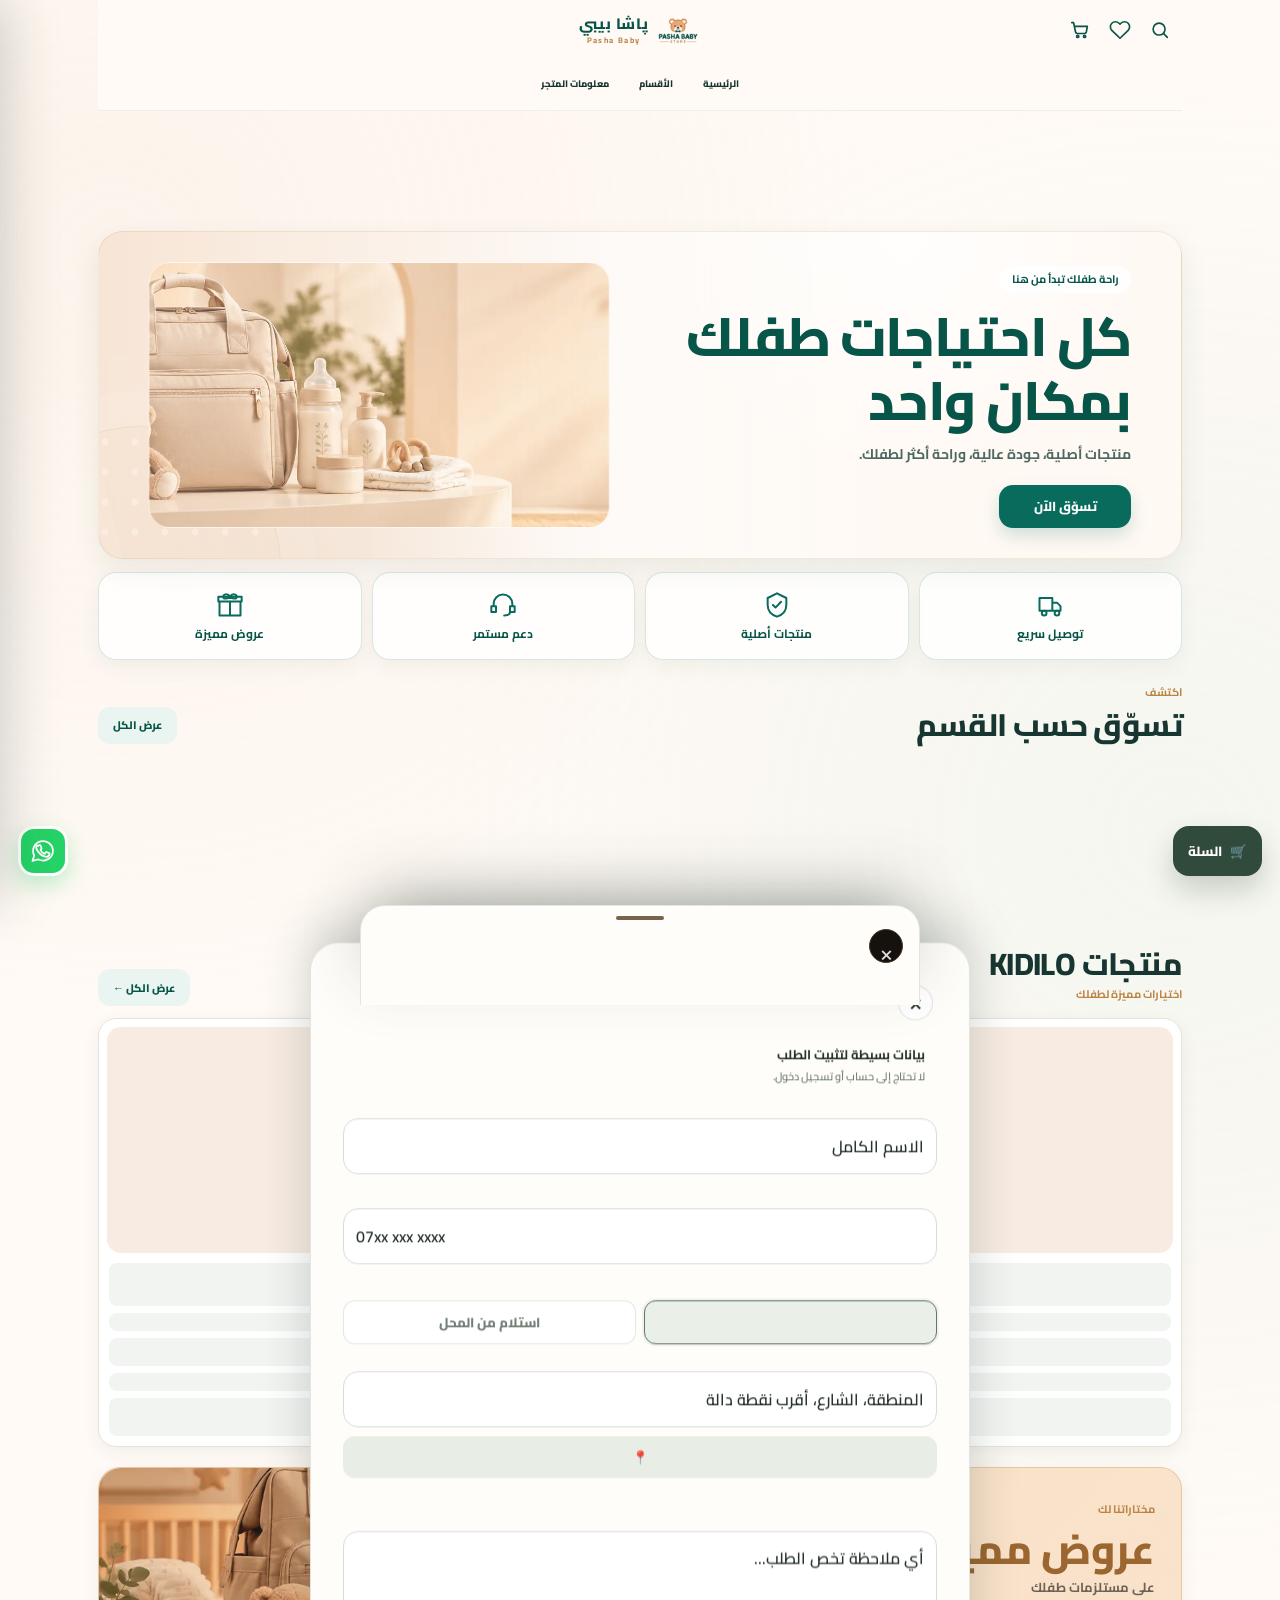
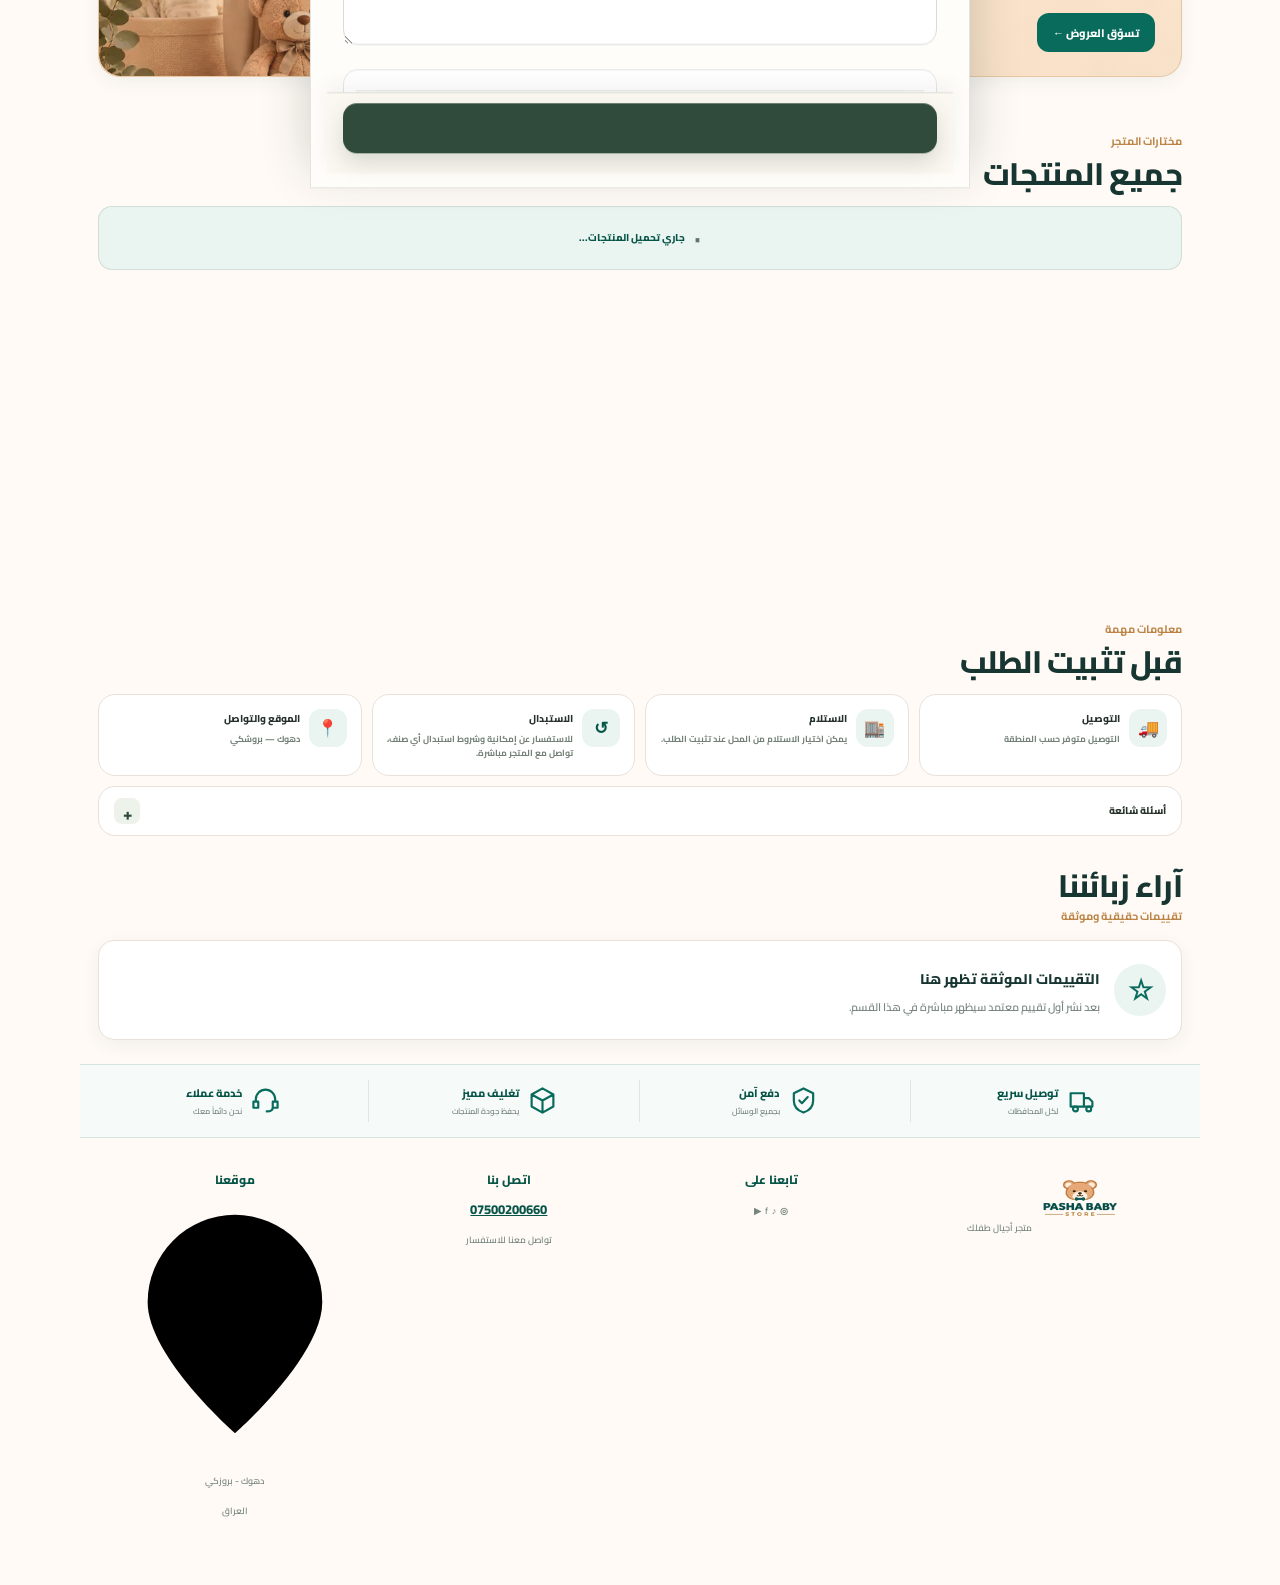
<file: index.html>
<!doctype html>
<html lang="ar" dir="rtl">
<head>
  <meta charset="utf-8">
  <meta name="viewport" content="width=device-width,initial-scale=1,viewport-fit=cover">
  <meta name="theme-color" content="#f6f1e7">
  <meta name="robots" content="index,follow,max-image-preview:large,max-snippet:-1,max-video-preview:-1">
  <meta name="description" content="باشا بيبي (Pasha Baby) لمستلزمات الأطفال والبيبي في دهوك: ملابس، رضاعة، عناية يومية، ألعاب وتجهيزات الطفل.">
  <link rel="canonical" href="https://pashababyiq.com/">
  <meta property="og:type" content="website">
  <meta property="og:site_name" content="Pasha Baby">
  <meta property="og:locale" content="ar_IQ">
  <meta property="og:title" content="باشا بيبي | مستلزمات الأطفال في دهوك">
  <meta property="og:description" content="كل احتياجات طفلك في مكان واحد من Pasha Baby في دهوك.">
  <meta property="og:url" content="https://pashababyiq.com/">
  <meta property="og:image" content="https://pashababyiq.com/assets/pasha-baby-reference-logo.png">
  <meta property="og:image:secure_url" content="https://pashababyiq.com/assets/pasha-baby-reference-logo.png">
  <meta property="og:image:type" content="image/png">
  <meta property="og:image:width" content="600">
  <meta property="og:image:height" content="600">
  <meta name="twitter:card" content="summary">
  <meta name="twitter:title" content="باشا بيبي | مستلزمات الأطفال في دهوك">
  <meta name="twitter:description" content="كل احتياجات طفلك في مكان واحد من Pasha Baby في دهوك.">
  <meta name="twitter:image" content="https://pashababyiq.com/assets/pasha-baby-reference-logo.png">
  <base href="./">
  <link rel="icon" type="image/png" href="assets/favicon.png">
  <link rel="apple-touch-icon" href="assets/apple-touch-icon.png">
  <link rel="preconnect" href="https://wlollfpmjzenhkjwxrqo.supabase.co" crossorigin>
  <title>باشا بيبي (Pasha Baby) | مستلزمات الأطفال في دهوك</title>

  <script src="js/url-safety.js?v=20261105.1" defer></script>
  <script src="js/runtime-config.js?v=20261008.1" defer></script>

  <link rel="preload" as="image" href="assets/pasha-baby-reference-logo-256.webp" type="image/webp" fetchpriority="high">
  <link rel="preload" as="font" href="assets/fonts/cairo-600-800-arabic-latin.woff2" type="font/woff2" crossorigin>
  <link rel="preload" as="image" href="assets/v3-demo-offer-banner.webp" type="image/webp" fetchpriority="high">
  <link rel="stylesheet" href="css/style.css?v=4.1">
  <link rel="stylesheet" href="css/cart.css?v=3.6">
  <link rel="stylesheet" href="css/pasha-baby-commerce.css?v=1.0">
  <link rel="stylesheet" href="css/live-card-badges.css?v=1.5">
  <link rel="stylesheet" href="css/pasha-reviews.css?v=5">
  <link rel="stylesheet" href="storefront-v3/storefront-v3.css?v=1.7">
  <link rel="stylesheet" href="storefront-v3/storefront-v3-reference.css?v=1.5">
  <link rel="stylesheet" href="./v3-reference-match.css?v=4.2"><link rel="stylesheet" href="./v3-reference-responsive.css?v=4.2"><link rel="stylesheet" href="./v3-visual-fixes.css?v=4.26">
  <script type="application/ld+json">
  {
    "@context": "https://schema.org",
    "@type": "Store",
    "@id": "https://pashababyiq.com/#store",
    "name": "Pasha Baby",
    "alternateName": ["باشا بيبي", "پاشا بيبي"],
    "description": "متجر باشا بيبي لملابس ومستلزمات الأطفال والبيبي في دهوك.",
    "url": "https://pashababyiq.com/",
    "logo": "https://pashababyiq.com/assets/pasha-baby-reference-logo.png",
    "image": "https://pashababyiq.com/assets/pasha-baby-reference-logo.png",
    "telephone": "+9647500200660",
    "priceRange": "IQD",
    "address": {
      "@type": "PostalAddress",
      "streetAddress": "بروشكي، مقابل برانگوس، شارع الفوق",
      "addressLocality": "دهوك",
      "addressRegion": "إقليم كوردستان",
      "postalCode": "42001",
      "addressCountry": "IQ"
    },
    "hasMap": "https://maps.app.goo.gl/UyXFBL4ULxe8PJjCA",
    "sameAs": ["https://www.instagram.com/pasha__baby"]
  }
  </script>
</head>
<body class="pb-v3-page pb-v3-reviews-paused" data-pb-loading>
  <div id="smIntro" class="sm-intro pb-v3-intro" aria-hidden="true">
    <img src="assets/pasha-baby-reference-logo-256.webp" alt="" width="108" height="108">
    <strong>پاشا بيبي</strong>
  </div>

  <main id="smApp" class="sm-app pb-v3-app">
    <header id="pbV3Topbar" class="pb-v3-topbar">
      <button id="pbV3MenuBtn" class="pb-v3-icon-btn" type="button" aria-label="فتح القائمة" aria-controls="pbV3Drawer" aria-expanded="false">
        <svg aria-hidden="true" viewBox="0 0 24 24"><path d="M4 7h16M4 12h16M4 17h16"/></svg>
      </button>

      <a class="pb-v3-brand" href="#pbV3Hero" aria-label="پاشا بيبي — الرئيسية">
        <img src="assets/pasha-baby-reference-logo-256.webp" alt="" width="76" height="58">
        <span>
          <b>پاشا بيبي</b>
          <small>Pasha Baby</small>
        </span>
      </a>

      <nav class="pb-v3-desktop-nav" aria-label="التنقل الرئيسي">
        <button type="button" data-v3-target="#pbV3Hero">الرئيسية</button>
        <button type="button" data-v3-target="#smCatsSentinel">الأقسام</button>
        <button id="pbV3DesktopOffers" type="button" data-v3-target="#pbV3PromoBanner" hidden>العروض</button>
        <button type="button" data-v3-target="[data-pb-reviews-host],.pb-reviews,.sm-footer" hidden>التقييمات</button>
        <button type="button" data-v3-target="#pbV3StoreInfo">معلومات المتجر</button>
      </nav>

      <div class="pb-v3-top-actions">
        <button id="pbV3SearchBtn" class="pb-v3-icon-btn" type="button" aria-label="البحث"><svg aria-hidden="true" viewBox="0 0 24 24"><circle cx="11" cy="11" r="6.5"/><path d="m16 16 4 4"/></svg></button>
        <button id="pbV3FavoriteBtn" class="pb-v3-icon-btn" type="button" aria-label="المفضلة" aria-pressed="false"><svg aria-hidden="true" viewBox="0 0 24 24"><path d="M20.8 4.6a5.5 5.5 0 0 0-7.8 0L12 5.7l-1.1-1.1a5.5 5.5 0 0 0-7.8 7.8l1.1 1.1L12 21l7.8-7.5 1.1-1.1a5.5 5.5 0 0 0-.1-7.8z"/></svg></button>
        <button id="pbV3CartBtn" class="pb-v3-icon-btn pb-v3-cart-shortcut" type="button" aria-label="السلة">
          <svg aria-hidden="true" viewBox="0 0 24 24"><path d="M3 4h2l2.1 10.2a2 2 0 0 0 2 1.6h7.8a2 2 0 0 0 2-1.6L20 8H6"/><circle cx="9.5" cy="19" r="1.2"/><circle cx="17" cy="19" r="1.2"/></svg>
          <span id="pbV3CartCount" hidden>0</span>
        </button>
      </div>
    </header>

    <div id="pbV3Announcement" class="pb-v3-announcement" hidden>
      <span aria-hidden="true">●</span>
      <strong id="pbV3AnnouncementText"></strong>
    </div>

    <div id="pbV3SearchHost" class="pb-v3-search-host pb-v3-search-host-top" role="search" aria-label="البحث في المنتجات"></div>

    <div class="pb-ref-home" hidden aria-label="واجهة پاشا بيبي التجريبية">
      <section class="pb-ref-order-card" aria-label="متابعة الطلب">
        <div class="pb-ref-order-summary">
          <span class="pb-ref-box" aria-hidden="true">📦</span>
          <div><b>#PB-260911-59056</b><small>تجهيز طلبك الآن وسيتم شحنه قريبًا</small></div>
          <span class="pb-ref-status">قيد التجهيز ⚙</span>
          <button type="button" data-v3-target="#pbV3StoreInfo">متابعة الطلب ←</button>
        </div>
        <div class="pb-ref-order-steps">
          <span class="done"><i>✓</i><b>تم الاستلام</b></span>
          <span class="current"><i>⚙</i><b>قيد التجهيز</b></span>
          <span><i>▣</i><b>تم الشحن</b></span>
          <span><i>⌂</i><b>تم التسليم</b></span>
        </div>
      </section>

      <section class="pb-ref-category-row" aria-label="الأقسام التجريبية">
        <button type="button" data-v3-target="#pbRefProducts"><span class="pb-ref-cat-photo seat"><img loading="lazy" decoding="async" src="assets/v3-demo-kidilo-seat.webp" alt=""></span><b>KIDILO</b></button>
        <button type="button" data-v3-target="#pbRefProducts"><span>🚼</span><b>عربات</b></button>
        <button type="button" data-v3-target="#pbRefPopular"><span>🛏️</span><b>مستلزمات النوم</b></button>
        <button type="button" data-v3-target="#pbRefPopular"><span>🍼</span><b>رضاعة</b></button>
        <button type="button" data-v3-target="#pbRefPopular"><span>👕</span><b>ملابس</b></button>
        <button type="button" data-v3-target="#pbRefPopular"><span>🧦</span><b>جوارب</b></button>
        <button type="button" data-v3-target="#pbRefPopular"><span>🧸</span><b>ألعاب</b></button>
      </section>

      <button class="pb-ref-delivery" type="button" data-v3-target="#pbV3StoreInfo"><span>🚚</span><b>التوصيل متوفر</b><em>اعرف أكثر ←</em></button>

      <section id="pbRefProducts" class="pb-ref-products">
        <header><div><h2>منتجات KIDILO</h2></div><button type="button" data-v3-target="#smMenu">عرض الكل ←</button></header>
        <div class="pb-ref-grid">
          <article class="pb-ref-card">
            <div class="pb-ref-card-media"><img loading="lazy" decoding="async" src="assets/v3-demo-kidilo-seat.webp" alt="كرسي سيارة للأطفال"><button type="button" aria-label="إضافة للمفضلة">♡</button><span>⭐ الأكثر طلبًا</span></div>
            <div class="pb-ref-card-body"><h3>كرسي سيارة</h3><p>كرسي سيارة للأطفال بمواصفات أمان عالية</p><strong>130,000 د.ع</strong><div class="pb-ref-colors"><i class="sand"></i><i class="black"></i><i class="gray"></i><i class="light"></i></div><footer><button type="button" data-ref-demo-details="0">تفاصيل</button><button type="button" data-ref-demo-details="0">🛒 أضف للسلة</button></footer></div>
          </article>
          <article class="pb-ref-card">
            <div class="pb-ref-card-media"><img loading="lazy" decoding="async" src="assets/v3-demo-car-set.webp" alt="مجموعة كراسي سيارة"><button type="button" aria-label="إضافة للمفضلة">♡</button><span class="new">جديد ✨</span></div>
            <div class="pb-ref-card-body"><h3>Car set</h3><p>كرسي سيارة للرضع بتصميم عصري ومريح</p><del>80,000 د.ع</del><strong>75,000 د.ع</strong><div class="pb-ref-colors"><i class="gray"></i><i class="sand"></i><i class="black"></i><i class="teal"></i></div><footer><button type="button" data-ref-demo-details="1">تفاصيل</button><button type="button" data-ref-demo-details="1">🛒 أضف للسلة</button></footer></div>
          </article>
        </div>
      </section>

      <section class="pb-ref-offer">
        <img loading="lazy" decoding="async" src="assets/v3-demo-offer-banner.webp" alt="حقيبة ومستلزمات أطفال">
        <div><h2>🎁 عروض مميزة</h2><p>على مستلزمات طفلك</p><button type="button" data-v3-target="#pbRefPopular">تسوّق العروض ←</button></div>
        <strong><small>خصومات تصل</small>30%</strong>
      </section>

      <section id="pbRefPopular" class="pb-ref-popular">
        <header><div><h2>🔥 الأكثر مبيعًا</h2><p>منتجات يفضلها عملاؤنا</p></div><button type="button" data-v3-target="#smMenu">عرض الكل ←</button></header>
        <div class="pb-ref-mini-rail">
          <button type="button" data-ref-demo-details="0"><img loading="lazy" decoding="async" src="assets/v3-demo-kidilo-seat.webp" alt=""><b>كرسي أطفال</b><small>95,000 د.ع</small></button>
          <button type="button" data-ref-demo-details="1"><img loading="lazy" decoding="async" src="assets/v3-demo-car-set.webp" alt=""><b>كراسي أطفال</b><small>75,000 د.ع</small></button>
          <button type="button" data-v3-target="#smMenu"><span>🍼</span><b>رضاعات</b><small>18,000 د.ع</small></button>
          <button type="button" data-v3-target="#smMenu"><span>👕</span><b>ملابس</b><small>12,000 د.ع</small></button>
        </div>
      </section>


    </div>

    <div id="pbV3SearchOverlay" class="pb-v3-search-overlay" hidden>
      <div class="pb-v3-search-overlay-card" role="dialog" aria-modal="true" aria-label="البحث في المنتجات">
        <div class="pb-v3-search-overlay-head">
          <strong>البحث في المنتجات</strong>
          <button id="pbV3SearchClose" type="button" aria-label="إغلاق البحث">×</button>
        </div>
        <div id="pbV3SearchOverlayHost" class="pb-v3-search-overlay-host"></div>
        <button id="pbV3SearchShowResults" class="pb-v3-search-show-results" type="button">عرض النتائج</button>
      </div>
    </div>

    <!-- Compatibility host for the existing storefront engine.
         V3 keeps it visually hidden and moves generated controls into the new shell. -->
    <header class="sm-header pb-v3-compat-header" aria-hidden="true">
      <div id="pbBrand" class="pb-brand">
        <div class="pb-brand-mark has-store-logo">
          <img class="pb-brand-logo" src="assets/pasha-baby-reference-logo-256.webp" alt="" width="256" height="256">
        </div>
        <div class="pb-brand-name">پاشا بيبي</div>
        <div class="pb-brand-tagline">مستلزمات الأطفال</div>
      </div>
      <div class="sm-logo-wrap">
        <img src="assets/pasha-baby-reference-logo-256.webp" alt="" class="sm-logo">
      </div>
      <h1>باشا بيبي</h1>
      <p id="smSubtitle">مستلزمات الأطفال والبيبي في دهوك</p>
      <div id="smActions" class="sm-actions"></div>
    </header>

    <aside id="pbV3Drawer" class="pb-v3-drawer" role="dialog" aria-modal="true" aria-label="قائمة المتجر" aria-hidden="true">
      <div class="pb-v3-drawer-head">
        <div class="pb-v3-drawer-brand">
          <img src="assets/pasha-baby-reference-logo-256.webp" alt="Pasha Baby Store" width="124" height="124">
          <div><small><span aria-hidden="true">♥</span> كل احتياجات طفلك بمكان واحد</small></div>
        </div>
        <span class="pb-v3-drawer-mood" aria-hidden="true">Happy<br>Little<br>Moments<span>♥</span></span>
        <button id="pbV3DrawerClose" type="button" aria-label="إغلاق القائمة">×</button>
      </div>
      <nav class="pb-v3-drawer-nav" aria-label="التنقل">
        <button class="active" type="button" data-v3-target="#pbV3Hero"><span class="pb-v3-drawer-icon"><svg viewBox="0 0 24 24"><path d="m3 11 9-8 9 8v9H15v-6H9v6H3z"/></svg></span><span>الرئيسية</span><i>‹</i></button>
        <button type="button" data-v3-target="#smCatsSentinel"><span class="pb-v3-drawer-icon"><svg viewBox="0 0 24 24"><rect x="3" y="3" width="7" height="7" rx="1"/><rect x="14" y="3" width="7" height="7" rx="1"/><rect x="3" y="14" width="7" height="7" rx="1"/><rect x="14" y="14" width="7" height="7" rx="1"/></svg></span><span>الأقسام والمنتجات</span><i>‹</i></button>
        <button type="button" data-v3-target=".pb-ref-order-card" hidden><span class="pb-v3-drawer-icon"><svg viewBox="0 0 24 24"><path d="M6 8h12l1 13H5zM9 8V6a3 3 0 0 1 6 0v2"/></svg></span><span>طلباتي</span><i>‹</i></button>
        <button type="button" data-v3-action="favorites"><span class="pb-v3-drawer-icon"><svg viewBox="0 0 24 24"><path d="M20.8 4.6a5.5 5.5 0 0 0-7.8 0L12 5.7l-1.1-1.1a5.5 5.5 0 0 0-7.8 7.8l1.1 1.1L12 21l7.8-7.5 1.1-1.1a5.5 5.5 0 0 0-.1-7.8z"/></svg></span><span>المفضلة</span><i>‹</i></button>
        <button type="button" data-v3-target="[data-pb-reviews-host],.pb-reviews,.sm-footer" hidden><span class="pb-v3-drawer-icon"><svg viewBox="0 0 24 24"><path d="m12 2 3 6.1 6.7 1-4.9 4.7 1.2 6.7-6-3.1-6 3.1 1.2-6.7-4.9-4.7 6.7-1z"/></svg></span><span>تقييمات الزبائن</span><i>‹</i></button>
        <button id="pbV3DrawerOffers" type="button" data-v3-target=".pb-ref-offer"><span class="pb-v3-drawer-icon pb-v3-drawer-icon-solid"><svg viewBox="0 0 24 24"><path d="m3 8 5-5h8l5 5v8l-5 5H8l-5-5z"/><path class="cut" d="m8 16 8-8M9 8.5h.01M15 15.5h.01"/></svg></span><span>العروض والخصومات</span><i>‹</i></button>
        <button type="button" data-v3-target="#pbV3StoreInfo"><span class="pb-v3-drawer-icon"><svg viewBox="0 0 24 24"><path d="M3 6h11v11H3zM14 10h4l3 3v4h-7z"/><circle cx="7" cy="19" r="2"/><circle cx="18" cy="19" r="2"/></svg></span><span>التوصيل والشحن</span><i>‹</i></button>
        <button type="button" data-v3-target="#pbV3StoreInfo"><span class="pb-v3-drawer-icon"><svg viewBox="0 0 24 24"><path d="m12 2 8 4-8 4-8-4zM4 6v12l8 4 8-4V6M12 10v12"/></svg></span><span>الاستبدال والاسترجاع</span><i>‹</i></button>
        <button type="button" data-v3-target="#pbV3StoreInfo"><span class="pb-v3-drawer-icon"><svg viewBox="0 0 24 24"><path d="M20 10c0 5-8 12-8 12S4 15 4 10a8 8 0 1 1 16 0z"/><circle cx="12" cy="10" r="2.5"/></svg></span><span>موقعنا</span><i>‹</i></button>
        <button type="button" data-v3-target=".pb-ref-footer"><span class="pb-v3-drawer-icon"><svg viewBox="0 0 24 24"><path d="M4 13v-2a8 8 0 0 1 16 0v2M4 13H2v5h4v-5zM20 13h2v5h-4v-5zM18 18c0 2-2 3-5 3"/></svg></span><span>تواصل معنا</span><i>‹</i></button>
        <button type="button" data-v3-target=".pb-v3-faq"><span class="pb-v3-drawer-icon"><svg viewBox="0 0 24 24"><circle cx="12" cy="12" r="10"/><path d="M9.5 9a2.7 2.7 0 1 1 4.1 2.3c-1 .6-1.6 1.1-1.6 2.2M12 17h.01"/></svg></span><span>الأسئلة الشائعة</span><i>‹</i></button>
      </nav>

      <section id="pbV3DrawerSocials" class="pb-v3-drawer-socials" aria-labelledby="pbV3DrawerSocialsTitle" hidden>
        <h3 id="pbV3DrawerSocialsTitle">تابعنا على</h3>
        <div>
          <a id="pbV3DrawerInstagram" href="#" target="_blank" rel="noopener noreferrer" aria-label="Instagram" hidden>
            <span class="instagram" aria-hidden="true">
              <svg viewBox="0 0 24 24"><defs><linearGradient id="pbV3InstagramGradient" x1="2" y1="22" x2="22" y2="2"><stop stop-color="#ffb000"/><stop offset=".48" stop-color="#ef3369"/><stop offset="1" stop-color="#8b3fd6"/></linearGradient></defs><rect x="4" y="4" width="16" height="16" rx="5"/><circle cx="12" cy="12" r="3.6"/><circle cx="17.2" cy="6.9" r="1" class="dot"/></svg>
            </span>
            <b>Instagram</b>
          </a>
          <a id="pbV3DrawerTikTok" href="#" target="_blank" rel="noopener noreferrer" aria-label="TikTok" hidden>
            <span class="tiktok" aria-hidden="true">
              <svg viewBox="0 0 24 24"><path class="cyan" d="M14 3.5c.5 2.5 2 4 4.7 4.3v3.1c-1.7-.1-3.1-.6-4.5-1.5v6.5a5.3 5.3 0 1 1-4.6-5.2v3.2a2.2 2.2 0 1 0 1.4 2V3.5z"/><path class="pink" d="M14 3.5c.5 2.5 2 4 4.7 4.3v3.1c-1.7-.1-3.1-.6-4.5-1.5v6.5a5.3 5.3 0 1 1-4.6-5.2v3.2a2.2 2.2 0 1 0 1.4 2V3.5z"/><path class="ink" d="M14 3.5c.5 2.5 2 4 4.7 4.3v3.1c-1.7-.1-3.1-.6-4.5-1.5v6.5a5.3 5.3 0 1 1-4.6-5.2v3.2a2.2 2.2 0 1 0 1.4 2V3.5z"/></svg>
            </span>
            <b>TikTok</b>
          </a>
          <a id="pbV3DrawerSnapchat" href="#" target="_blank" rel="noopener noreferrer" aria-label="Snapchat" hidden>
            <span class="snapchat" aria-hidden="true">
              <svg viewBox="0 0 24 24"><path d="M12 3.4c-3 0-4.7 2.4-4.7 5.3v2c0 .7-.4 1.2-1 1.5l-1.4.6c-.6.2-.6 1-.1 1.3 1 .7 2.1 1 3.2 1.2.4.1.7.4.8.8l.2 1.1c1-.2 1.9-.7 3-.7s2 .5 3 .7l.2-1.1c.1-.4.4-.7.8-.8 1.1-.2 2.2-.5 3.2-1.2.5-.3.5-1.1-.1-1.3l-1.4-.6c-.6-.3-1-.8-1-1.5v-2c0-2.9-1.7-5.3-4.7-5.3Z"/></svg>
            </span>
            <b>Snapchat</b>
          </a>
        </div>
      </section>
      <div class="pb-v3-drawer-legal">
        <button type="button" data-v3-target="#pbV3StoreInfo"><svg viewBox="0 0 24 24"><circle cx="12" cy="12" r="3"/><path d="M19.4 15a1.7 1.7 0 0 0 .3 1.9l.1.1-2.8 2.8-.1-.1a1.7 1.7 0 0 0-1.9-.3 1.7 1.7 0 0 0-1 1.6v.2h-4V21a1.7 1.7 0 0 0-1-1.6 1.7 1.7 0 0 0-1.9.3l-.1.1L4.2 17l.1-.1a1.7 1.7 0 0 0 .3-1.9A1.7 1.7 0 0 0 3 14H2.8v-4H3a1.7 1.7 0 0 0 1.6-1 1.7 1.7 0 0 0-.3-1.9L4.2 7 7 4.2l.1.1a1.7 1.7 0 0 0 1.9.3A1.7 1.7 0 0 0 10 3V2.8h4V3a1.7 1.7 0 0 0 1 1.6 1.7 1.7 0 0 0 1.9-.3l.1-.1L19.8 7l-.1.1a1.7 1.7 0 0 0-.3 1.9 1.7 1.7 0 0 0 1.6 1h.2v4H21a1.7 1.7 0 0 0-1.6 1z"/></svg><span>سياسة الخصوصية</span><i>‹</i></button>
        <button type="button" data-v3-target="#pbV3StoreInfo"><svg viewBox="0 0 24 24"><path d="M6 2h9l4 4v16H6zM14 2v5h5M9 12h6M9 16h6"/></svg><span>الشروط والأحكام</span><i>‹</i></button>
      </div>
      <div class="pb-v3-drawer-thanks"><b><span>♥</span> شكراً لاختيارك PASHA BABY</b><small>نهتم بكل تفاصيل طفلك <span>♥</span></small></div>
      <a id="pbV3DrawerWhatsapp" class="pb-v3-drawer-whatsapp" href="#" target="_blank" rel="noopener noreferrer" hidden>واتساب</a>
    </aside>
    <div id="pbV3DrawerBackdrop" class="pb-v3-drawer-backdrop" hidden></div>

    <section id="pbV3Hero" class="pb-v3-hero" data-static-art>
      <div class="pb-v3-hero-copy">
        <span class="pb-v3-kicker">راحة طفلك تبدأ من هنا</span>
        <h1>كل احتياجات طفلك<br><em>بمكان واحد</em></h1>
        <p>منتجات أصلية، جودة عالية، وراحة أكثر لطفلك.</p>
        <div class="pb-v3-hero-actions">
          <button id="pbV3ShopNow" type="button">تسوّق الآن</button>
          <a id="pbV3HeroWhatsapp" href="#" target="_blank" rel="noopener noreferrer" hidden>واتساب</a>
        </div>
      </div>
      <div class="pb-v3-hero-art">
        <span class="pb-v3-blob pb-v3-blob-a"></span>
        <span class="pb-v3-blob pb-v3-blob-b"></span>
        <img src="assets/pasha-baby-reference-logo-256.webp" alt="" width="190" height="190">
      </div>
    </section>

    <section class="pb-v3-benefits" aria-label="مميزات الطلب">
      <div><svg viewBox="0 0 24 24" aria-hidden="true"><path d="M3 6h11v11H3zM14 10h4l3 3v4h-7z"/><circle cx="7" cy="19" r="2"/><circle cx="18" cy="19" r="2"/></svg><span><b>توصيل سريع</b><small>لكل المحافظات</small></span></div>
      <div><svg viewBox="0 0 24 24" aria-hidden="true"><path d="m12 2 8 4v6c0 5-3.5 8.5-8 10-4.5-1.5-8-5-8-10V6z"/><path d="m8.5 12 2.2 2.2 4.8-5"/></svg><span><b>منتجات أصلية</b><small>مختارة بعناية</small></span></div>
      <div><svg viewBox="0 0 24 24" aria-hidden="true"><path d="M4 13v-2a8 8 0 0 1 16 0v2M4 13H2v5h4v-5zM20 13h2v5h-4v-5zM18 18c0 2-2 3-5 3"/></svg><span><b>دعم مستمر</b><small>نحن دائماً هنا</small></span></div>
      <div><svg viewBox="0 0 24 24" aria-hidden="true"><path d="M3 9h18v12H3zM12 9v12M2 5h20v4H2z"/><path d="M12 5c-1.7-3.2-5.8-2.4-5.8-.1 0 2.2 3 2.1 5.8.1Zm0 0c1.7-3.2 5.8-2.4 5.8-.1 0 2.2-3 2.1-5.8.1Z"/></svg><span><b>عروض مميزة</b><small>بشكل متجدد</small></span></div>
    </section>

    <section class="pb-v3-section-head pb-v3-categories-head">
      <div><small>اكتشف</small><h2>تسوّق حسب القسم</h2></div>
      <button id="pbV3SeeProducts" type="button">عرض الكل</button>
    </section>

    <div class="sm-cats-wrap pb-v3-cats-wrap">
      <div id="smCats" class="sm-cats"></div>
      <div id="smProgress" class="sm-progress"><span></span></div>
    </div>

    <div id="smCatsSentinel"></div>

    <section id="pb36KidiloSection" class="pb36-featured-section" aria-busy="true">
      <header class="pb36-section-head">
        <div><h2>منتجات KIDILO</h2><p>اختيارات مميزة لطفلك</p></div>
        <button type="button" data-pb36-show-all>عرض الكل <span>←</span></button>
      </header>
      <div class="pb36-feature-rail" aria-live="polite">
          <div class="pb36-feature-card pb-load-card" aria-hidden="true">
            <div class="pb36-feature-media"></div>
            <div class="pb36-feature-body"><h3></h3><p></p><div class="pb36-card-price"></div><div class="pb36-color-dots"></div><div class="pb36-card-actions"><button disabled tabindex="-1"></button><button disabled tabindex="-1"></button></div></div>
          </div>
          <div class="pb36-feature-card pb-load-card" aria-hidden="true">
            <div class="pb36-feature-media"></div>
            <div class="pb36-feature-body"><h3></h3><p></p><div class="pb36-card-price"></div><div class="pb36-color-dots"></div><div class="pb36-card-actions"><button disabled tabindex="-1"></button><button disabled tabindex="-1"></button></div></div>
          </div>
          <div class="pb36-feature-card pb-load-card" aria-hidden="true">
            <div class="pb36-feature-media"></div>
            <div class="pb36-feature-body"><h3></h3><p></p><div class="pb36-card-price"></div><div class="pb36-color-dots"></div><div class="pb36-card-actions"><button disabled tabindex="-1"></button><button disabled tabindex="-1"></button></div></div>
          </div>
          <div class="pb36-feature-card pb-load-card" aria-hidden="true">
            <div class="pb36-feature-media"></div>
            <div class="pb36-feature-body"><h3></h3><p></p><div class="pb36-card-price"></div><div class="pb36-color-dots"></div><div class="pb36-card-actions"><button disabled tabindex="-1"></button><button disabled tabindex="-1"></button></div></div>
          </div>
      </div>
    </section>
    <section id="pb36OfferBanner" class="pb36-offer-banner">
      <div class="pb36-offer-copy">
        <small>مختاراتنا لك</small><h2>عروض مميزة</h2><p>على مستلزمات طفلك</p>
        <button type="button" data-pb36-offers>تسوّق العروض <span>←</span></button>
      </div>
      <img src="assets/v3-demo-offer-banner.webp" alt="مستلزمات أطفال" width="1500" height="500" loading="lazy" decoding="async">
      <div class="pb36-offer-round" hidden><small>UP TO</small><strong data-pb36-offer-value>عروض</strong><span>خصومات</span></div>
    </section>


    <section id="pbV3PromoBanner" class="pb-v3-promo-banner" data-static-art aria-label="عرض حالي" hidden>
      <div class="pb-v3-promo-copy">
        <small>عرض حالي</small>
        <h2 id="pbV3PromoTitle"></h2>
        <p id="pbV3PromoMeta"></p>
        <button id="pbV3PromoOpen" type="button">عرض التفاصيل</button>
      </div>
      <div class="pb-v3-promo-media">
        <img id="pbV3PromoImage" src="assets/pasha-baby-product-placeholder.svg" alt="" loading="lazy" decoding="async">
        <span id="pbV3PromoDiscount" hidden></span>
      </div>
    </section>

    <section id="pbV3Highlights" class="pb-v3-highlights" aria-label="مختارات پاشا بيبي">
      <div id="pbV3PopularSection" class="pb-v3-highlight-group" hidden>
        <div class="pb-v3-section-head">
          <div><small>مختارات الزبائن</small><h2>الأكثر طلبًا</h2></div>
          <button type="button" data-v3-highlight-jump="popular">عرض الكل</button>
        </div>
        <div class="pb-v3-product-rail" data-v3-highlight-list="popular"></div>
      </div>

      <div id="pbV3NewSection" class="pb-v3-highlight-group" hidden>
        <div class="pb-v3-section-head">
          <div><small>وصل حديثًا</small><h2>منتجات جديدة</h2></div>
          <button type="button" data-v3-highlight-jump="new">عرض الكل</button>
        </div>
        <div class="pb-v3-product-rail" data-v3-highlight-list="new"></div>
      </div>

      <div id="pbV3OfferSection" class="pb-v3-highlight-group" hidden>
        <div class="pb-v3-section-head">
          <div><small>حسب العروض الفعلية</small><h2>العروض</h2></div>
          <button type="button" data-v3-highlight-jump="offer">عرض الكل</button>
        </div>
        <div class="pb-v3-product-rail" data-v3-highlight-list="offer"></div>
      </div>
    </section>

    <section class="pb-v3-order-flow" aria-label="طريقة الطلب">
      <div><b>1</b><span><strong>اختَر المنتج</strong><small>من القسم المناسب</small></span></div>
      <i>←</i>
      <div><b>2</b><span><strong>حدّد اللون والخيار</strong><small>حسب المتوفر فعليًا</small></span></div>
      <i>←</i>
      <div><b>3</b><span><strong>ثبّت الطلب</strong><small>ببياناتك وواتساب</small></span></div>
    </section>

    <section class="pb-v3-section-head pb-v3-products-head">
      <div><small>مختارات المتجر</small><h2>المنتجات</h2></div>
      <span id="pbV3ProductCount"></span>
    </section>

    <div id="pbV3CatalogStatus" class="pb-v3-catalog-status" role="status">
      <span aria-hidden="true">•</span>
      <strong>جاري تحميل المنتجات...</strong>
      <button id="pbV3CatalogRetry" type="button" hidden>تحديث</button>
    </div>

    <section id="smMenu" class="sm-menu"></section>

    <section class="pb-v3-service-strip">
      <div><span>✓</span><b>أسعار واضحة</b></div>
      <div><span>✓</span><b>ألوان وخيارات حقيقية</b></div>
      <div><span>✓</span><b>طلب بسيط وسريع</b></div>
    </section>

    <section id="pbV3StoreInfo" class="pb-v3-store-info" aria-label="معلومات المتجر">
      <div class="pb-v3-section-head">
        <div><small>معلومات مهمة</small><h2>قبل تثبيت الطلب</h2></div>
      </div>
      <div class="pb-v3-info-grid">
        <article>
          <span>🚚</span>
          <div><b>التوصيل</b><p id="pbV3InfoDelivery">حسب إعدادات المتجر.</p></div>
        </article>
        <article>
          <span>🏬</span>
          <div><b>الاستلام</b><p id="pbV3InfoPickup">يمكن اختيار الاستلام من المحل عند توفره.</p></div>
        </article>
        <article>
          <span>↺</span>
          <div><b>الاستبدال</b><p>للاستفسار عن إمكانية وشروط استبدال أي صنف، تواصل مع المتجر مباشرة.</p></div>
        </article>
        <article>
          <span>📍</span>
          <div><b>الموقع والتواصل</b><p id="pbV3InfoLocation">دهوك — بروشكي</p><div class="pb-v3-info-actions"><a id="pbV3InfoMap" href="#" target="_blank" rel="noopener noreferrer">الموقع</a><a id="pbV3InfoCall" href="#">اتصال</a></div></div>
        </article>
      </div>

      <details class="pb-v3-faq">
        <summary>أسئلة شائعة</summary>
        <div class="pb-v3-faq-body">
          <p><b>هل أحتاج حساب؟</b><span>لا، يمكن تثبيت الطلب مباشرة بدون إنشاء حساب.</span></p>
          <p><b>كيف أختار اللون؟</b><span>إذا كان للمنتج ألوان، تظهر داخل تفاصيل المنتج وتُحفظ مع الطلب.</span></p>
          <p><b>كيف أعرف رسوم التوصيل؟</b><span>تختلف حسب المنطقة، ويمكن تأكيد تفاصيل التوصيل مع المتجر عند تثبيت الطلب.</span></p>
        </div>
      </details>
    </section>

    <footer class="sm-footer">
      <div class="sm-footer-card">
        <div class="sm-footer-line"></div>
        <h2>باشا بيبي – Pasha Baby</h2>
        <p class="sm-footer-location">دهوك — بروشكي</p>
        <div class="sm-footer-main-actions">
          <a id="smFooterLocation" href="#" target="_blank" rel="noopener noreferrer">موقعنا</a>
          <a id="smFooterCall" href="#">اتصال</a>
          <a id="smFooterWhatsapp" href="#" target="_blank" rel="noopener noreferrer">واتساب</a>
        </div>
        <div class="sm-footer-socials">
          <a id="smFacebook" href="#" target="_blank" rel="noopener noreferrer">Facebook</a>
          <a id="smSnapchat" href="#" target="_blank" rel="noopener noreferrer">Snapchat</a>
          <a id="smTikTok" href="#" target="_blank" rel="noopener noreferrer">TikTok</a>
          <a id="smInstagram" href="#" target="_blank" rel="noopener noreferrer">Instagram</a>
        </div>
        <div class="sm-footer-phone"></div>
        <div class="sm-footer-copy"></div>
      </div>
    </footer>

      <section class="pb-ref-service-footer" aria-label="مميزات المتجر">
        <div><svg viewBox="0 0 24 24"><path d="M3 6h11v11H3zM14 10h4l3 3v4h-7z"/><circle cx="7" cy="19" r="2"/><circle cx="18" cy="19" r="2"/></svg><span><b>التوصيل</b><small>حسب إعدادات المتجر</small></span></div>
        <div><svg viewBox="0 0 24 24"><path d="m12 2 8 4v6c0 5-3.5 8.5-8 10-4.5-1.5-8-5-8-10V6z"/><path d="m8.5 12 2.2 2.2 4.8-5"/></svg><span><b>تثبيت الطلب</b><small>عبر واتساب</small></span></div>
        <div><svg viewBox="0 0 24 24"><path d="m12 2 8 4-8 4-8-4zM4 6v12l8 4 8-4V6M12 10v12"/></svg><span><b>المنتجات</b><small>ألوان وخيارات حسب المتوفر</small></span></div>
        <div><svg viewBox="0 0 24 24"><path d="M4 13v-2a8 8 0 0 1 16 0v2M4 13H2v5h4v-5zM20 13h2v5h-4v-5zM18 18c0 2-2 3-5 3"/></svg><span><b>خدمة عملاء</b><small>نحن دائماً معك</small></span></div>
      </section>

      <footer class="pb-ref-footer" aria-label="معلومات پاشا بيبي">
        <div class="pb-ref-footer-brand">
          <img src="assets/pasha-baby-reference-logo-256.webp" alt="Pasha Baby Store" width="88" height="68">
          <small>متجر أجيال طفلك</small>
        </div>
        <div class="pb-ref-footer-social">
          <b>تابعنا على</b>
          <div>
            <a id="pbRefFooterInstagram" href="#" target="_blank" rel="noopener noreferrer" aria-label="Instagram"><span class="instagram">◎</span></a>
            <a id="pbRefFooterTikTok" href="#" target="_blank" rel="noopener noreferrer" aria-label="TikTok"><span class="tiktok">♪</span></a>
            <a id="pbRefFooterFacebook" href="#" target="_blank" rel="noopener noreferrer" aria-label="Facebook"><span class="facebook">f</span></a>
            <a id="pbRefFooterYoutube" aria-label="YouTube" aria-disabled="true"><span class="youtube">▶</span></a>
          </div>
        </div>
        <div class="pb-ref-footer-contact">
          <b>اتصل بنا</b>
          <a id="pbRefFooterPhone" href="tel:07500200660" dir="ltr">07500200660</a>
          <small>تواصل معنا للاستفسار</small>
        </div>
        <div class="pb-ref-footer-location">
          <b>موقعنا</b>
          <span><svg viewBox="0 0 24 24"><path d="M20 10c0 5-8 12-8 12S4 15 4 10a8 8 0 1 1 16 0z"/><circle cx="12" cy="10" r="2.5"/></svg><small id="pbRefFooterLocation">دهوك - بروزكي<br>العراق</small></span>
        </div>
      </footer>
  </main>

  <a id="pbV3WhatsAppFab" class="pb-v3-whatsapp-fab" href="#" target="_blank" rel="noopener noreferrer" aria-label="التواصل عبر واتساب" hidden>
    <svg aria-hidden="true" viewBox="0 0 24 24" width="28" height="28" fill="none" stroke="#fff" stroke-width="1.55" stroke-linecap="round" stroke-linejoin="round"><path d="M20.5 11.7a8.5 8.5 0 0 1-12.6 7.4L3 20.5l1.4-4.7a8.5 8.5 0 1 1 16.1-4.1Z"/><path d="M8.2 7.5c.2-.5.4-.5.8-.5h.4c.2 0 .4.1.5.4l.8 2c.1.3.1.5-.1.7l-.6.8c-.2.2-.1.4 0 .6.7 1.2 1.7 2.2 3 2.8.2.1.4.1.6-.1l.9-1.1c.2-.2.4-.3.7-.2l2 .9c.3.1.4.3.4.5 0 .4-.2 1.4-1 2-.7.6-1.6.8-2.6.6-1.2-.2-2.7-.8-4.4-2.3-2-1.8-3.3-4-3.4-5.6 0-.7.2-1.2.5-1.5Z"/></svg>
  </a>

  <nav class="pb-v3-bottom-nav" aria-label="التنقل السفلي">
    <button type="button" data-v3-target="#pbV3Hero" data-v3-nav="home" class="active"><span><svg aria-hidden="true" viewBox="0 0 24 24"><path d="m3 11 9-8 9 8v9a1 1 0 0 1-1 1h-5v-7H9v7H4a1 1 0 0 1-1-1z"/></svg></span><b>الرئيسية</b></button>
    <button type="button" data-v3-target="#smCatsSentinel" data-v3-nav="categories"><span><svg aria-hidden="true" viewBox="0 0 24 24"><rect x="3" y="3" width="7" height="7" rx="1"/><rect x="14" y="3" width="7" height="7" rx="1"/><rect x="3" y="14" width="7" height="7" rx="1"/><rect x="14" y="14" width="7" height="7" rx="1"/></svg></span><b>الأقسام</b></button>
    <button id="pbV3BottomSearch" type="button" data-v3-nav="search"><span><svg aria-hidden="true" viewBox="0 0 24 24"><circle cx="11" cy="11" r="6.5"/><path d="m16 16 4 4"/></svg></span><b>بحث</b></button>
    <button id="pbV3BottomCart" type="button" data-v3-nav="cart"><span class="pb-v3-bottom-cart-icon"><svg aria-hidden="true" viewBox="0 0 24 24"><path d="M3 4h2l2.1 10.2a2 2 0 0 0 2 1.6h7.8a2 2 0 0 0 2-1.6L20 8H6"/><circle cx="9.5" cy="19" r="1.2"/><circle cx="17" cy="19" r="1.2"/></svg><i id="pbV3BottomCartCount" hidden>0</i></span><b>السلة</b></button>
    <button id="pbV3BottomMenu" type="button" data-v3-nav="menu"><span><svg aria-hidden="true" viewBox="0 0 24 24"><circle cx="12" cy="8" r="3"/><path d="M5.5 21a6.5 6.5 0 0 1 13 0"/></svg></span><b>حسابي</b></button>
  </nav>

  <button id="smTopBtn" class="sm-top-btn" type="button" aria-label="الرجوع إلى الأعلى">↑</button>

  <script src="js/vendor/supabase-2.114.0.min.js" integrity="sha384-0UK+HVlz5Y7F//atDpPysyocv/PjGXQoBX+XSaL/eEotARW8rPFh+lL5sO0Ljzfi" crossorigin="anonymous" defer></script>
  <script src="js/supabase-config.js?v=2.6" defer></script>
  <script src="js/unavailable-card-state.js?v=20261008.1" defer></script>
  <script src="js/app.js?v=20261105.3" defer></script>
  <script src="js/pasha-baby-commerce.js?v=20261105.1" defer></script>
  <script src="js/product-image-fallback.js?v=20261008.1" defer></script>
  <script src="js/price-safety.js?v=20261008.1" defer></script>
  <script src="js/cart.js?v=v3.2" defer></script>
  <script src="js/cart-stale-item-guard.js?v=1.0" defer></script>
  <script src="js/live-prices.js?v=20261008.1" defer></script>
  <script src="js/pasha-baby-fixed-discounts.js?v=20261008.1" defer></script>
  <script src="js/live-card-badges.js?v=20261008.1" defer></script>
  <script src="js/pasha-review-ui.js?v=3" defer></script>
  <script src="js/pasha-checkout-review.js?v=3" defer></script>
  <script src="js/pasha-reviews.js?v=4" defer></script>
  <script src="storefront-v3/product-details-v3.js?v=20261105.2" defer></script>
  <script src="storefront-v3/storefront-v3.js?v=1.9" defer></script>
  <script src="./v3-reference-match.js?v=4.20" defer></script>
</body>
</html>
</file>
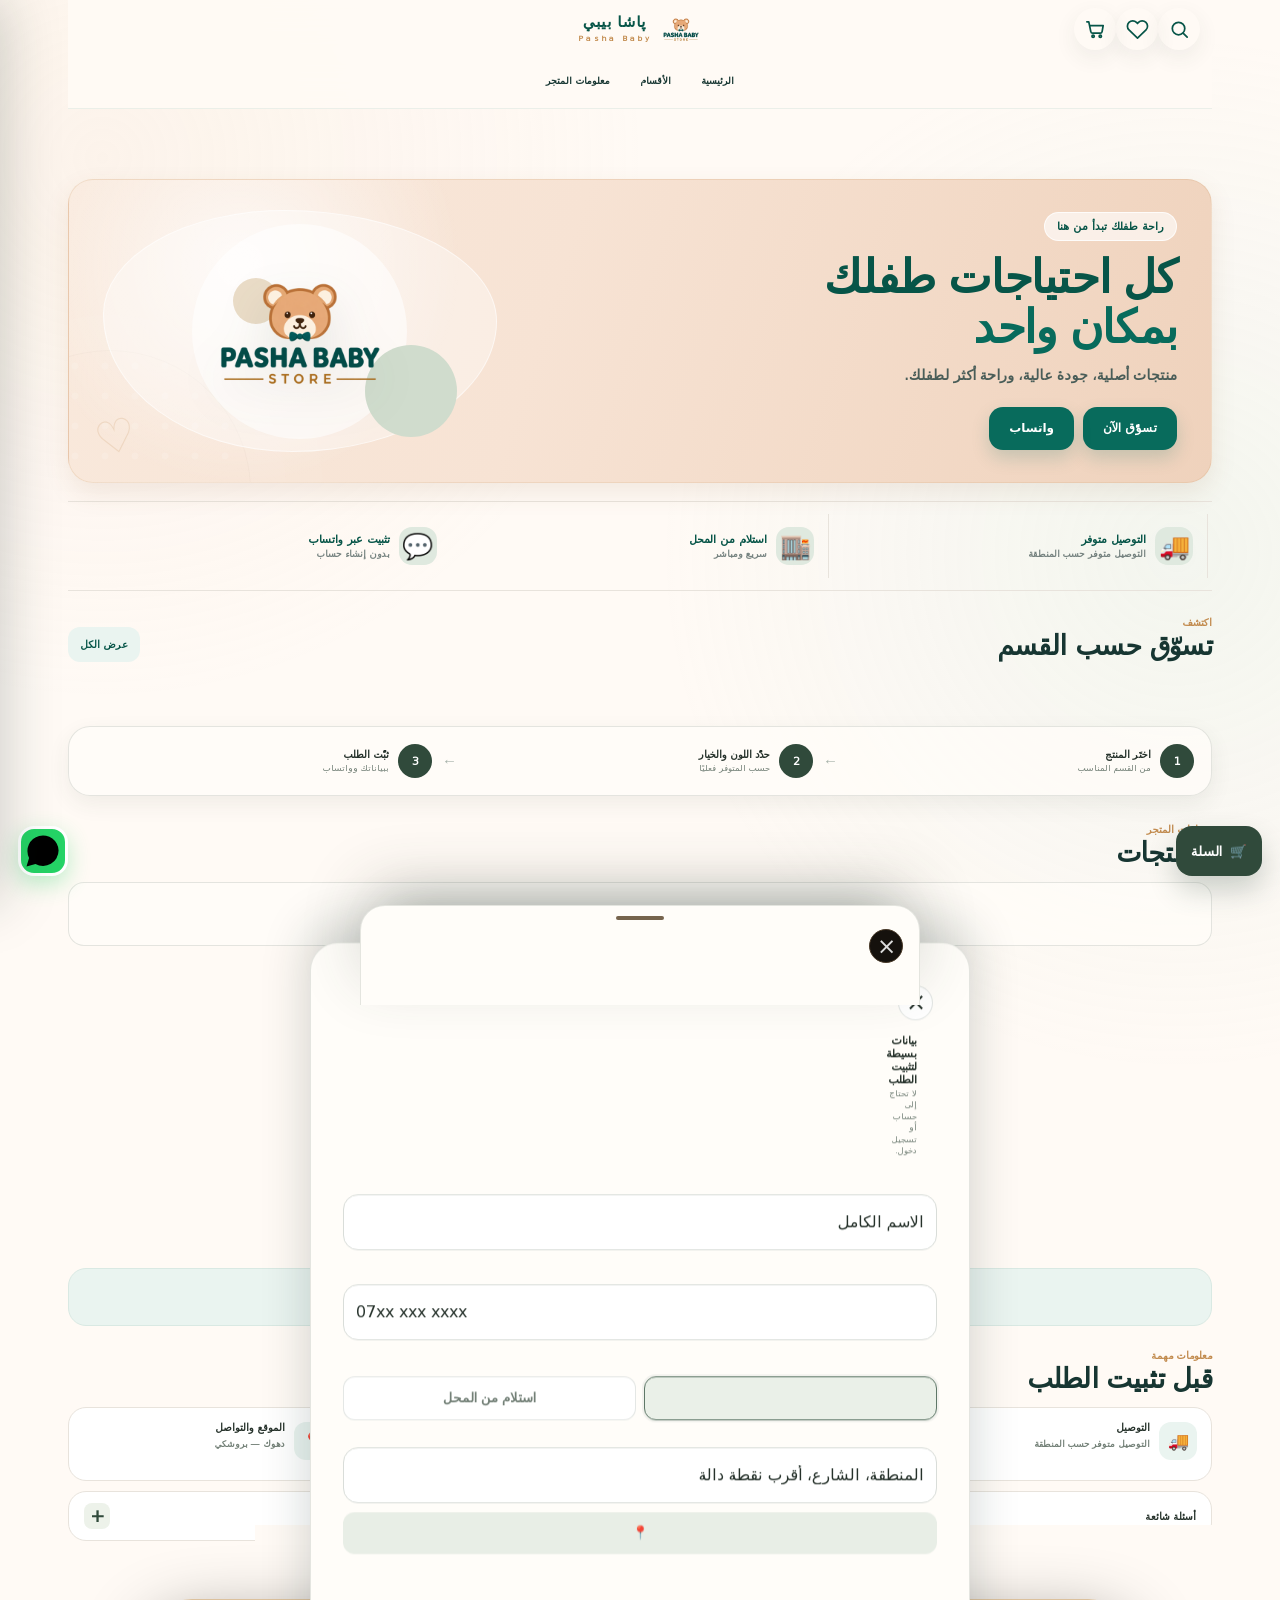
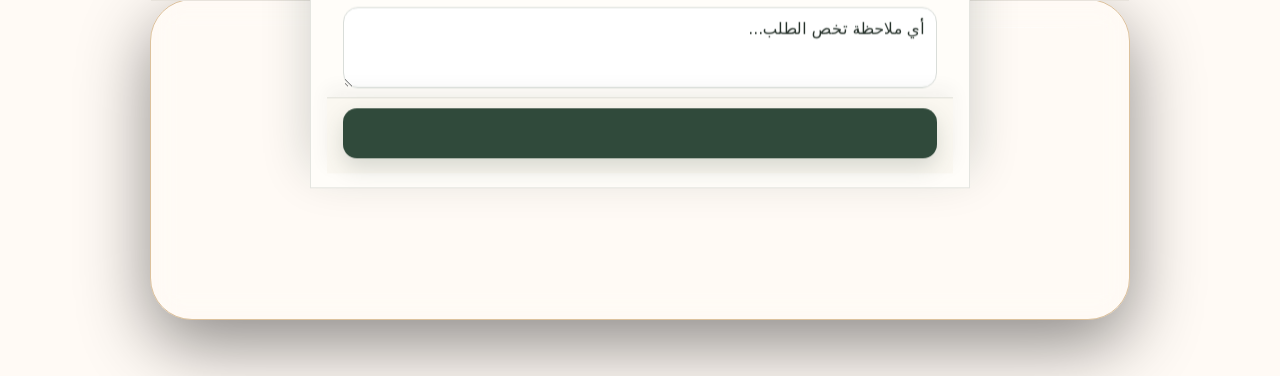
<file: storefront-v3/index.html>
<!doctype html>
<html lang="ar" dir="rtl">
<head>
  <meta charset="utf-8">
  <meta name="viewport" content="width=device-width,initial-scale=1,viewport-fit=cover">
  <meta name="theme-color" content="#f6f1e7">
  <meta name="robots" content="noindex,nofollow">
  <meta name="description" content="Pasha Baby Storefront V3 experimental storefront">
  <base href="../">
  <title>Pasha Baby — Storefront V3</title>

  <script src="js/url-safety.js?v=20261105.1"></script>
  <script src="js/runtime-config.js?v=20261008.1"></script>

  <link rel="preload" as="image" href="assets/pasha-baby-reference-logo.png" type="image/png" fetchpriority="high">
  <link rel="preload" as="font" href="assets/pasha-arabic.woff" type="font/woff" crossorigin>
  <link rel="stylesheet" href="css/style.css?v=4.1">
  <link rel="stylesheet" href="css/cart.css?v=3.6">
  <link rel="stylesheet" href="css/pasha-baby-commerce.css?v=1.0">
  <link rel="stylesheet" href="css/live-card-badges.css?v=1.5">
  <link rel="stylesheet" href="css/pasha-reviews.css?v=5">
  <link rel="stylesheet" href="storefront-v3/storefront-v3.css?v=1.7">
  <link rel="stylesheet" href="storefront-v3/storefront-v3-reference.css?v=1.5">
</head>
<body class="pb-v3-page pb-v3-reviews-paused">
  <div id="smIntro" class="sm-intro pb-v3-intro" aria-hidden="true">
    <img src="assets/pasha-baby-reference-logo.png" alt="" width="108" height="108">
    <strong>پاشا بيبي</strong>
  </div>

  <main id="smApp" class="sm-app pb-v3-app">
    <header id="pbV3Topbar" class="pb-v3-topbar">
      <button id="pbV3MenuBtn" class="pb-v3-icon-btn" type="button" aria-label="فتح القائمة" aria-controls="pbV3Drawer" aria-expanded="false">
        <svg aria-hidden="true" viewBox="0 0 24 24"><path d="M4 7h16M4 12h16M4 17h16"/></svg>
      </button>

      <a class="pb-v3-brand" href="#pbV3Hero" aria-label="پاشا بيبي — الرئيسية">
        <img src="assets/pasha-baby-reference-logo.png" alt="" width="76" height="58">
        <span>
          <b>پاشا بيبي</b>
          <small>Pasha Baby</small>
        </span>
      </a>

      <nav class="pb-v3-desktop-nav" aria-label="التنقل الرئيسي">
        <button type="button" data-v3-target="#pbV3Hero">الرئيسية</button>
        <button type="button" data-v3-target="#smCatsSentinel">الأقسام</button>
        <button id="pbV3DesktopOffers" type="button" data-v3-target="#pbV3PromoBanner" hidden>العروض</button>
        <button type="button" data-v3-target="[data-pb-reviews-host],.pb-reviews,.sm-footer" hidden>التقييمات</button>
        <button type="button" data-v3-target="#pbV3StoreInfo">معلومات المتجر</button>
      </nav>

      <div class="pb-v3-top-actions">
        <button id="pbV3SearchBtn" class="pb-v3-icon-btn" type="button" aria-label="البحث"><svg aria-hidden="true" viewBox="0 0 24 24"><circle cx="11" cy="11" r="6.5"/><path d="m16 16 4 4"/></svg></button>
        <button id="pbV3FavoriteBtn" class="pb-v3-icon-btn" type="button" aria-label="المفضلة" aria-pressed="false"><svg aria-hidden="true" viewBox="0 0 24 24"><path d="M20.8 4.6a5.5 5.5 0 0 0-7.8 0L12 5.7l-1.1-1.1a5.5 5.5 0 0 0-7.8 7.8l1.1 1.1L12 21l7.8-7.5 1.1-1.1a5.5 5.5 0 0 0-.1-7.8z"/></svg></button>
        <button id="pbV3CartBtn" class="pb-v3-icon-btn pb-v3-cart-shortcut" type="button" aria-label="السلة">
          <svg aria-hidden="true" viewBox="0 0 24 24"><path d="M3 4h2l2.1 10.2a2 2 0 0 0 2 1.6h7.8a2 2 0 0 0 2-1.6L20 8H6"/><circle cx="9.5" cy="19" r="1.2"/><circle cx="17" cy="19" r="1.2"/></svg>
          <span id="pbV3CartCount" hidden>0</span>
        </button>
      </div>
    </header>

    <div id="pbV3Announcement" class="pb-v3-announcement" hidden>
      <span aria-hidden="true">●</span>
      <strong id="pbV3AnnouncementText"></strong>
    </div>

    <div id="pbV3SearchHost" class="pb-v3-search-host pb-v3-search-host-top" role="search" aria-label="البحث في المنتجات"></div>

    <div class="pb-ref-home" hidden aria-label="واجهة پاشا بيبي التجريبية">
      <section class="pb-ref-order-card" aria-label="متابعة الطلب">
        <div class="pb-ref-order-summary">
          <span class="pb-ref-box" aria-hidden="true">📦</span>
          <div><b>#PB-260911-59056</b><small>تجهيز طلبك الآن وسيتم شحنه قريبًا</small></div>
          <span class="pb-ref-status">قيد التجهيز ⚙</span>
          <button type="button" data-v3-target="#pbV3StoreInfo">متابعة الطلب ←</button>
        </div>
        <div class="pb-ref-order-steps">
          <span class="done"><i>✓</i><b>تم الاستلام</b></span>
          <span class="current"><i>⚙</i><b>قيد التجهيز</b></span>
          <span><i>▣</i><b>تم الشحن</b></span>
          <span><i>⌂</i><b>تم التسليم</b></span>
        </div>
      </section>

      <section class="pb-ref-category-row" aria-label="الأقسام التجريبية">
        <button type="button" data-v3-target="#pbRefProducts"><span class="pb-ref-cat-photo seat"><img src="assets/v3-demo-kidilo-seat.webp" alt=""></span><b>KIDILO</b></button>
        <button type="button" data-v3-target="#pbRefProducts"><span>🚼</span><b>عربات</b></button>
        <button type="button" data-v3-target="#pbRefPopular"><span>🛏️</span><b>مستلزمات النوم</b></button>
        <button type="button" data-v3-target="#pbRefPopular"><span>🍼</span><b>رضاعة</b></button>
        <button type="button" data-v3-target="#pbRefPopular"><span>👕</span><b>ملابس</b></button>
        <button type="button" data-v3-target="#pbRefPopular"><span>🧦</span><b>جوارب</b></button>
        <button type="button" data-v3-target="#pbRefPopular"><span>🧸</span><b>ألعاب</b></button>
      </section>

      <button class="pb-ref-delivery" type="button" data-v3-target="#pbV3StoreInfo"><span>🚚</span><b>التوصيل متوفر</b><em>اعرف أكثر ←</em></button>

      <section id="pbRefProducts" class="pb-ref-products">
        <header><div><h2>منتجات KIDILO</h2></div><button type="button" data-v3-target="#smMenu">عرض الكل ←</button></header>
        <div class="pb-ref-grid">
          <article class="pb-ref-card">
            <div class="pb-ref-card-media"><img src="assets/v3-demo-kidilo-seat.webp" alt="كرسي سيارة للأطفال"><button type="button" aria-label="إضافة للمفضلة">♡</button><span>⭐ الأكثر طلبًا</span></div>
            <div class="pb-ref-card-body"><h3>كرسي سيارة</h3><p>كرسي سيارة للأطفال بمواصفات أمان عالية</p><strong>130,000 د.ع</strong><div class="pb-ref-colors"><i class="sand"></i><i class="black"></i><i class="gray"></i><i class="light"></i></div><footer><button type="button" data-ref-demo-details="0">تفاصيل</button><button type="button" data-ref-demo-details="0">🛒 أضف للسلة</button></footer></div>
          </article>
          <article class="pb-ref-card">
            <div class="pb-ref-card-media"><img src="assets/v3-demo-car-set.webp" alt="مجموعة كراسي سيارة"><button type="button" aria-label="إضافة للمفضلة">♡</button><span class="new">جديد ✨</span></div>
            <div class="pb-ref-card-body"><h3>Car set</h3><p>كرسي سيارة للرضع بتصميم عصري ومريح</p><del>80,000 د.ع</del><strong>75,000 د.ع</strong><div class="pb-ref-colors"><i class="gray"></i><i class="sand"></i><i class="black"></i><i class="teal"></i></div><footer><button type="button" data-ref-demo-details="1">تفاصيل</button><button type="button" data-ref-demo-details="1">🛒 أضف للسلة</button></footer></div>
          </article>
        </div>
      </section>

      <section class="pb-ref-offer">
        <img src="assets/v3-demo-offer-banner.webp" alt="حقيبة ومستلزمات أطفال">
        <div><h2>🎁 عروض مميزة</h2><p>على مستلزمات طفلك</p><button type="button" data-v3-target="#pbRefPopular">تسوّق العروض ←</button></div>
        <strong><small>خصومات تصل</small>30%</strong>
      </section>

      <section id="pbRefPopular" class="pb-ref-popular">
        <header><div><h2>🔥 الأكثر مبيعًا</h2><p>منتجات يفضلها عملاؤنا</p></div><button type="button" data-v3-target="#smMenu">عرض الكل ←</button></header>
        <div class="pb-ref-mini-rail">
          <button type="button" data-ref-demo-details="0"><img src="assets/v3-demo-kidilo-seat.webp" alt=""><b>كرسي أطفال</b><small>95,000 د.ع</small></button>
          <button type="button" data-ref-demo-details="1"><img src="assets/v3-demo-car-set.webp" alt=""><b>كراسي أطفال</b><small>75,000 د.ع</small></button>
          <button type="button" data-v3-target="#smMenu"><span>🍼</span><b>رضاعات</b><small>18,000 د.ع</small></button>
          <button type="button" data-v3-target="#smMenu"><span>👕</span><b>ملابس</b><small>12,000 د.ع</small></button>
        </div>
      </section>


    </div>

    <div id="pbV3SearchOverlay" class="pb-v3-search-overlay" hidden>
      <div class="pb-v3-search-overlay-card" role="dialog" aria-modal="true" aria-label="البحث في المنتجات">
        <div class="pb-v3-search-overlay-head">
          <strong>البحث في المنتجات</strong>
          <button id="pbV3SearchClose" type="button" aria-label="إغلاق البحث">×</button>
        </div>
        <div id="pbV3SearchOverlayHost" class="pb-v3-search-overlay-host"></div>
        <button id="pbV3SearchShowResults" class="pb-v3-search-show-results" type="button">عرض النتائج</button>
      </div>
    </div>

    <!-- Compatibility host for the existing storefront engine.
         V3 keeps it visually hidden and moves generated controls into the new shell. -->
    <header class="sm-header pb-v3-compat-header" aria-hidden="true">
      <div id="pbBrand" class="pb-brand">
        <div class="pb-brand-mark has-store-logo">
          <img class="pb-brand-logo" src="assets/pasha-baby-reference-logo.png" alt="" width="256" height="256">
        </div>
        <div class="pb-brand-name">پاشا بيبي</div>
        <div class="pb-brand-tagline">مستلزمات الأطفال</div>
      </div>
      <div class="sm-logo-wrap">
        <img src="assets/pasha-baby-reference-logo.png" alt="" class="sm-logo">
      </div>
      <h1>باشا بيبي</h1>
      <p id="smSubtitle">مستلزمات الأطفال والبيبي في دهوك</p>
      <div id="smActions" class="sm-actions"></div>
    </header>

    <aside id="pbV3Drawer" class="pb-v3-drawer" role="dialog" aria-modal="true" aria-label="قائمة المتجر" aria-hidden="true">
      <div class="pb-v3-drawer-head">
        <div class="pb-v3-drawer-brand">
          <img src="assets/pasha-baby-reference-logo.png" alt="Pasha Baby Store" width="124" height="124">
          <div><small><span aria-hidden="true">♥</span> كل احتياجات طفلك بمكان واحد</small></div>
        </div>
        <span class="pb-v3-drawer-mood" aria-hidden="true">Happy<br>Little<br>Moments<span>♥</span></span>
        <button id="pbV3DrawerClose" type="button" aria-label="إغلاق القائمة">×</button>
      </div>
      <nav class="pb-v3-drawer-nav" aria-label="التنقل">
        <button class="active" type="button" data-v3-target="#pbV3Hero"><span class="pb-v3-drawer-icon"><svg viewBox="0 0 24 24"><path d="m3 11 9-8 9 8v9H15v-6H9v6H3z"/></svg></span><span>الرئيسية</span><i>‹</i></button>
        <button type="button" data-v3-target="#smCatsSentinel"><span class="pb-v3-drawer-icon"><svg viewBox="0 0 24 24"><rect x="3" y="3" width="7" height="7" rx="1"/><rect x="14" y="3" width="7" height="7" rx="1"/><rect x="3" y="14" width="7" height="7" rx="1"/><rect x="14" y="14" width="7" height="7" rx="1"/></svg></span><span>الأقسام والمنتجات</span><i>‹</i></button>
        <button type="button" data-v3-target=".pb-ref-order-card" hidden><span class="pb-v3-drawer-icon"><svg viewBox="0 0 24 24"><path d="M6 8h12l1 13H5zM9 8V6a3 3 0 0 1 6 0v2"/></svg></span><span>طلباتي</span><i>‹</i></button>
        <button type="button" data-v3-action="favorites"><span class="pb-v3-drawer-icon"><svg viewBox="0 0 24 24"><path d="M20.8 4.6a5.5 5.5 0 0 0-7.8 0L12 5.7l-1.1-1.1a5.5 5.5 0 0 0-7.8 7.8l1.1 1.1L12 21l7.8-7.5 1.1-1.1a5.5 5.5 0 0 0-.1-7.8z"/></svg></span><span>المفضلة</span><i>‹</i></button>
        <button type="button" data-v3-target="[data-pb-reviews-host],.pb-reviews,.sm-footer" hidden><span class="pb-v3-drawer-icon"><svg viewBox="0 0 24 24"><path d="m12 2 3 6.1 6.7 1-4.9 4.7 1.2 6.7-6-3.1-6 3.1 1.2-6.7-4.9-4.7 6.7-1z"/></svg></span><span>تقييمات الزبائن</span><i>‹</i></button>
        <button id="pbV3DrawerOffers" type="button" data-v3-target=".pb-ref-offer"><span class="pb-v3-drawer-icon pb-v3-drawer-icon-solid"><svg viewBox="0 0 24 24"><path d="m3 8 5-5h8l5 5v8l-5 5H8l-5-5z"/><path class="cut" d="m8 16 8-8M9 8.5h.01M15 15.5h.01"/></svg></span><span>العروض والخصومات</span><i>‹</i></button>
        <button type="button" data-v3-target="#pbV3StoreInfo"><span class="pb-v3-drawer-icon"><svg viewBox="0 0 24 24"><path d="M3 6h11v11H3zM14 10h4l3 3v4h-7z"/><circle cx="7" cy="19" r="2"/><circle cx="18" cy="19" r="2"/></svg></span><span>التوصيل والشحن</span><i>‹</i></button>
        <button type="button" data-v3-target="#pbV3StoreInfo"><span class="pb-v3-drawer-icon"><svg viewBox="0 0 24 24"><path d="m12 2 8 4-8 4-8-4zM4 6v12l8 4 8-4V6M12 10v12"/></svg></span><span>الاستبدال والاسترجاع</span><i>‹</i></button>
        <button type="button" data-v3-target="#pbV3StoreInfo"><span class="pb-v3-drawer-icon"><svg viewBox="0 0 24 24"><path d="M20 10c0 5-8 12-8 12S4 15 4 10a8 8 0 1 1 16 0z"/><circle cx="12" cy="10" r="2.5"/></svg></span><span>موقعنا</span><i>‹</i></button>
        <button type="button" data-v3-target=".pb-ref-footer"><span class="pb-v3-drawer-icon"><svg viewBox="0 0 24 24"><path d="M4 13v-2a8 8 0 0 1 16 0v2M4 13H2v5h4v-5zM20 13h2v5h-4v-5zM18 18c0 2-2 3-5 3"/></svg></span><span>تواصل معنا</span><i>‹</i></button>
        <button type="button" data-v3-target=".pb-v3-faq"><span class="pb-v3-drawer-icon"><svg viewBox="0 0 24 24"><circle cx="12" cy="12" r="10"/><path d="M9.5 9a2.7 2.7 0 1 1 4.1 2.3c-1 .6-1.6 1.1-1.6 2.2M12 17h.01"/></svg></span><span>الأسئلة الشائعة</span><i>‹</i></button>
      </nav>

      <section id="pbV3DrawerSocials" class="pb-v3-drawer-socials" aria-labelledby="pbV3DrawerSocialsTitle" hidden>
        <h3 id="pbV3DrawerSocialsTitle">تابعنا على</h3>
        <div>
          <a id="pbV3DrawerInstagram" href="#" target="_blank" rel="noopener noreferrer" aria-label="Instagram" hidden>
            <span class="instagram" aria-hidden="true">
              <svg viewBox="0 0 24 24"><defs><linearGradient id="pbV3InstagramGradient" x1="2" y1="22" x2="22" y2="2"><stop stop-color="#ffb000"/><stop offset=".48" stop-color="#ef3369"/><stop offset="1" stop-color="#8b3fd6"/></linearGradient></defs><rect x="4" y="4" width="16" height="16" rx="5"/><circle cx="12" cy="12" r="3.6"/><circle cx="17.2" cy="6.9" r="1" class="dot"/></svg>
            </span>
            <b>Instagram</b>
          </a>
          <a id="pbV3DrawerTikTok" href="#" target="_blank" rel="noopener noreferrer" aria-label="TikTok" hidden>
            <span class="tiktok" aria-hidden="true">
              <svg viewBox="0 0 24 24"><path class="cyan" d="M14 3.5c.5 2.5 2 4 4.7 4.3v3.1c-1.7-.1-3.1-.6-4.5-1.5v6.5a5.3 5.3 0 1 1-4.6-5.2v3.2a2.2 2.2 0 1 0 1.4 2V3.5z"/><path class="pink" d="M14 3.5c.5 2.5 2 4 4.7 4.3v3.1c-1.7-.1-3.1-.6-4.5-1.5v6.5a5.3 5.3 0 1 1-4.6-5.2v3.2a2.2 2.2 0 1 0 1.4 2V3.5z"/><path class="ink" d="M14 3.5c.5 2.5 2 4 4.7 4.3v3.1c-1.7-.1-3.1-.6-4.5-1.5v6.5a5.3 5.3 0 1 1-4.6-5.2v3.2a2.2 2.2 0 1 0 1.4 2V3.5z"/></svg>
            </span>
            <b>TikTok</b>
          </a>
          <a id="pbV3DrawerSnapchat" href="#" target="_blank" rel="noopener noreferrer" aria-label="Snapchat" hidden>
            <span class="snapchat" aria-hidden="true">
              <svg viewBox="0 0 24 24"><path d="M12 3.4c-3 0-4.7 2.4-4.7 5.3v2c0 .7-.4 1.2-1 1.5l-1.4.6c-.6.2-.6 1-.1 1.3 1 .7 2.1 1 3.2 1.2.4.1.7.4.8.8l.2 1.1c1-.2 1.9-.7 3-.7s2 .5 3 .7l.2-1.1c.1-.4.4-.7.8-.8 1.1-.2 2.2-.5 3.2-1.2.5-.3.5-1.1-.1-1.3l-1.4-.6c-.6-.3-1-.8-1-1.5v-2c0-2.9-1.7-5.3-4.7-5.3Z"/></svg>
            </span>
            <b>Snapchat</b>
          </a>
        </div>
      </section>
      <div class="pb-v3-drawer-legal">
        <button type="button" data-v3-target="#pbV3StoreInfo"><svg viewBox="0 0 24 24"><circle cx="12" cy="12" r="3"/><path d="M19.4 15a1.7 1.7 0 0 0 .3 1.9l.1.1-2.8 2.8-.1-.1a1.7 1.7 0 0 0-1.9-.3 1.7 1.7 0 0 0-1 1.6v.2h-4V21a1.7 1.7 0 0 0-1-1.6 1.7 1.7 0 0 0-1.9.3l-.1.1L4.2 17l.1-.1a1.7 1.7 0 0 0 .3-1.9A1.7 1.7 0 0 0 3 14H2.8v-4H3a1.7 1.7 0 0 0 1.6-1 1.7 1.7 0 0 0-.3-1.9L4.2 7 7 4.2l.1.1a1.7 1.7 0 0 0 1.9.3A1.7 1.7 0 0 0 10 3V2.8h4V3a1.7 1.7 0 0 0 1 1.6 1.7 1.7 0 0 0 1.9-.3l.1-.1L19.8 7l-.1.1a1.7 1.7 0 0 0-.3 1.9 1.7 1.7 0 0 0 1.6 1h.2v4H21a1.7 1.7 0 0 0-1.6 1z"/></svg><span>سياسة الخصوصية</span><i>‹</i></button>
        <button type="button" data-v3-target="#pbV3StoreInfo"><svg viewBox="0 0 24 24"><path d="M6 2h9l4 4v16H6zM14 2v5h5M9 12h6M9 16h6"/></svg><span>الشروط والأحكام</span><i>‹</i></button>
      </div>
      <div class="pb-v3-drawer-thanks"><b><span>♥</span> شكراً لاختيارك PASHA BABY</b><small>نهتم بكل تفاصيل طفلك <span>♥</span></small></div>
      <a id="pbV3DrawerWhatsapp" class="pb-v3-drawer-whatsapp" href="#" target="_blank" rel="noopener noreferrer" hidden>واتساب</a>
    </aside>
    <div id="pbV3DrawerBackdrop" class="pb-v3-drawer-backdrop" hidden></div>

    <section id="pbV3Hero" class="pb-v3-hero">
      <div class="pb-v3-hero-copy">
        <span class="pb-v3-kicker">راحة طفلك تبدأ من هنا</span>
        <h1>كل احتياجات طفلك<br><em>بمكان واحد</em></h1>
        <p>منتجات أصلية، جودة عالية، وراحة أكثر لطفلك.</p>
        <div class="pb-v3-hero-actions">
          <button id="pbV3ShopNow" type="button">تسوّق الآن</button>
          <a id="pbV3HeroWhatsapp" href="#" target="_blank" rel="noopener noreferrer" hidden>واتساب</a>
        </div>
      </div>
      <div class="pb-v3-hero-art">
        <span class="pb-v3-blob pb-v3-blob-a"></span>
        <span class="pb-v3-blob pb-v3-blob-b"></span>
        <img src="assets/pasha-baby-reference-logo.png" alt="" width="190" height="190">
      </div>
    </section>

    <section class="pb-v3-benefits" aria-label="مميزات الطلب">
      <div id="pbV3DeliveryBenefitCard"><span>🚚</span><b>التوصيل متوفر</b><small id="pbV3DeliveryBenefit">حسب إعدادات المتجر</small></div>
      <div id="pbV3PickupBenefitCard"><span>🏬</span><b>استلام من المحل</b><small>سريع ومباشر</small></div>
      <div><span>💬</span><b>تثبيت عبر واتساب</b><small>بدون إنشاء حساب</small></div>
    </section>

    <section class="pb-v3-section-head pb-v3-categories-head">
      <div><small>اكتشف</small><h2>تسوّق حسب القسم</h2></div>
      <button id="pbV3SeeProducts" type="button">عرض الكل</button>
    </section>

    <div class="sm-cats-wrap pb-v3-cats-wrap">
      <div id="smCats" class="sm-cats"></div>
      <div id="smProgress" class="sm-progress"><span></span></div>
    </div>

    <div id="smCatsSentinel"></div>

    <section id="pbV3PromoBanner" class="pb-v3-promo-banner" aria-label="عرض حالي" hidden>
      <div class="pb-v3-promo-copy">
        <small>عرض حالي</small>
        <h2 id="pbV3PromoTitle"></h2>
        <p id="pbV3PromoMeta"></p>
        <button id="pbV3PromoOpen" type="button">عرض التفاصيل</button>
      </div>
      <div class="pb-v3-promo-media">
        <img id="pbV3PromoImage" src="assets/pasha-baby-product-placeholder.svg" alt="" loading="lazy" decoding="async">
        <span id="pbV3PromoDiscount" hidden></span>
      </div>
    </section>

    <section id="pbV3Highlights" class="pb-v3-highlights" aria-label="مختارات پاشا بيبي">
      <div id="pbV3PopularSection" class="pb-v3-highlight-group" hidden>
        <div class="pb-v3-section-head">
          <div><small>مختارات الزبائن</small><h2>الأكثر طلبًا</h2></div>
          <button type="button" data-v3-highlight-jump="popular">عرض الكل</button>
        </div>
        <div class="pb-v3-product-rail" data-v3-highlight-list="popular"></div>
      </div>

      <div id="pbV3NewSection" class="pb-v3-highlight-group" hidden>
        <div class="pb-v3-section-head">
          <div><small>وصل حديثًا</small><h2>منتجات جديدة</h2></div>
          <button type="button" data-v3-highlight-jump="new">عرض الكل</button>
        </div>
        <div class="pb-v3-product-rail" data-v3-highlight-list="new"></div>
      </div>

      <div id="pbV3OfferSection" class="pb-v3-highlight-group" hidden>
        <div class="pb-v3-section-head">
          <div><small>حسب العروض الفعلية</small><h2>العروض</h2></div>
          <button type="button" data-v3-highlight-jump="offer">عرض الكل</button>
        </div>
        <div class="pb-v3-product-rail" data-v3-highlight-list="offer"></div>
      </div>
    </section>

    <section class="pb-v3-order-flow" aria-label="طريقة الطلب">
      <div><b>1</b><span><strong>اختَر المنتج</strong><small>من القسم المناسب</small></span></div>
      <i>←</i>
      <div><b>2</b><span><strong>حدّد اللون والخيار</strong><small>حسب المتوفر فعليًا</small></span></div>
      <i>←</i>
      <div><b>3</b><span><strong>ثبّت الطلب</strong><small>ببياناتك وواتساب</small></span></div>
    </section>

    <section class="pb-v3-section-head pb-v3-products-head">
      <div><small>مختارات المتجر</small><h2>المنتجات</h2></div>
      <span id="pbV3ProductCount"></span>
    </section>

    <div id="pbV3CatalogStatus" class="pb-v3-catalog-status" role="status">
      <span aria-hidden="true">•</span>
      <strong>جاري تحميل المنتجات...</strong>
      <button id="pbV3CatalogRetry" type="button" hidden>تحديث</button>
    </div>

    <section id="smMenu" class="sm-menu"></section>

    <section class="pb-v3-service-strip">
      <div><span>✓</span><b>أسعار واضحة</b></div>
      <div><span>✓</span><b>ألوان وخيارات حقيقية</b></div>
      <div><span>✓</span><b>طلب بسيط وسريع</b></div>
    </section>

    <section id="pbV3StoreInfo" class="pb-v3-store-info" aria-label="معلومات المتجر">
      <div class="pb-v3-section-head">
        <div><small>معلومات مهمة</small><h2>قبل تثبيت الطلب</h2></div>
      </div>
      <div class="pb-v3-info-grid">
        <article>
          <span>🚚</span>
          <div><b>التوصيل</b><p id="pbV3InfoDelivery">حسب إعدادات المتجر.</p></div>
        </article>
        <article>
          <span>🏬</span>
          <div><b>الاستلام</b><p id="pbV3InfoPickup">يمكن اختيار الاستلام من المحل عند توفره.</p></div>
        </article>
        <article>
          <span>↺</span>
          <div><b>الاستبدال</b><p>للاستفسار عن إمكانية وشروط استبدال أي صنف، تواصل مع المتجر مباشرة.</p></div>
        </article>
        <article>
          <span>📍</span>
          <div><b>الموقع والتواصل</b><p id="pbV3InfoLocation">دهوك — بروشكي</p><div class="pb-v3-info-actions"><a id="pbV3InfoMap" href="#" target="_blank" rel="noopener noreferrer">الموقع</a><a id="pbV3InfoCall" href="#">اتصال</a></div></div>
        </article>
      </div>

      <details class="pb-v3-faq">
        <summary>أسئلة شائعة</summary>
        <div class="pb-v3-faq-body">
          <p><b>هل أحتاج حساب؟</b><span>لا، يمكن تثبيت الطلب مباشرة بدون إنشاء حساب.</span></p>
          <p><b>كيف أختار اللون؟</b><span>إذا كان للمنتج ألوان، تظهر داخل تفاصيل المنتج وتُحفظ مع الطلب.</span></p>
          <p><b>كيف أعرف رسوم التوصيل؟</b><span>تختلف حسب المنطقة، ويمكن تأكيد تفاصيل التوصيل مع المتجر عند تثبيت الطلب.</span></p>
        </div>
      </details>
    </section>

    <footer class="sm-footer">
      <div class="sm-footer-card">
        <div class="sm-footer-line"></div>
        <h2>باشا بيبي – Pasha Baby</h2>
        <p class="sm-footer-location">دهوك — بروشكي</p>
        <div class="sm-footer-main-actions">
          <a id="smFooterLocation" href="#" target="_blank" rel="noopener noreferrer">موقعنا</a>
          <a id="smFooterCall" href="#">اتصال</a>
          <a id="smFooterWhatsapp" href="#" target="_blank" rel="noopener noreferrer">واتساب</a>
        </div>
        <div class="sm-footer-socials">
          <a id="smFacebook" href="#" target="_blank" rel="noopener noreferrer">Facebook</a>
          <a id="smSnapchat" href="#" target="_blank" rel="noopener noreferrer">Snapchat</a>
          <a id="smTikTok" href="#" target="_blank" rel="noopener noreferrer">TikTok</a>
          <a id="smInstagram" href="#" target="_blank" rel="noopener noreferrer">Instagram</a>
        </div>
        <div class="sm-footer-phone"></div>
        <div class="sm-footer-copy"></div>
      </div>
    </footer>

      <section class="pb-ref-service-footer" aria-label="مميزات المتجر">
        <div><svg viewBox="0 0 24 24"><path d="M3 6h11v11H3zM14 10h4l3 3v4h-7z"/><circle cx="7" cy="19" r="2"/><circle cx="18" cy="19" r="2"/></svg><span><b>التوصيل</b><small>حسب إعدادات المتجر</small></span></div>
        <div><svg viewBox="0 0 24 24"><path d="m12 2 8 4v6c0 5-3.5 8.5-8 10-4.5-1.5-8-5-8-10V6z"/><path d="m8.5 12 2.2 2.2 4.8-5"/></svg><span><b>تثبيت الطلب</b><small>عبر واتساب</small></span></div>
        <div><svg viewBox="0 0 24 24"><path d="m12 2 8 4-8 4-8-4zM4 6v12l8 4 8-4V6M12 10v12"/></svg><span><b>المنتجات</b><small>ألوان وخيارات حسب المتوفر</small></span></div>
        <div><svg viewBox="0 0 24 24"><path d="M4 13v-2a8 8 0 0 1 16 0v2M4 13H2v5h4v-5zM20 13h2v5h-4v-5zM18 18c0 2-2 3-5 3"/></svg><span><b>خدمة عملاء</b><small>نحن دائماً معك</small></span></div>
      </section>

      <footer class="pb-ref-footer" aria-label="معلومات پاشا بيبي">
        <div class="pb-ref-footer-brand">
          <img src="assets/pasha-baby-reference-logo.png" alt="Pasha Baby Store" width="88" height="68">
          <small>متجر أجيال طفلك</small>
        </div>
        <div class="pb-ref-footer-social">
          <b>تابعنا على</b>
          <div>
            <a id="pbRefFooterInstagram" href="#" target="_blank" rel="noopener noreferrer" aria-label="Instagram"><span class="instagram">◎</span></a>
            <a id="pbRefFooterTikTok" href="#" target="_blank" rel="noopener noreferrer" aria-label="TikTok"><span class="tiktok">♪</span></a>
            <a id="pbRefFooterFacebook" href="#" target="_blank" rel="noopener noreferrer" aria-label="Facebook"><span class="facebook">f</span></a>
            <a id="pbRefFooterYoutube" aria-label="YouTube" aria-disabled="true"><span class="youtube">▶</span></a>
          </div>
        </div>
        <div class="pb-ref-footer-contact">
          <b>اتصل بنا</b>
          <a id="pbRefFooterPhone" href="tel:07500200660" dir="ltr">07500200660</a>
          <small>تواصل معنا للاستفسار</small>
        </div>
        <div class="pb-ref-footer-location">
          <b>موقعنا</b>
          <span><svg viewBox="0 0 24 24"><path d="M20 10c0 5-8 12-8 12S4 15 4 10a8 8 0 1 1 16 0z"/><circle cx="12" cy="10" r="2.5"/></svg><small id="pbRefFooterLocation">دهوك - بروزكي<br>العراق</small></span>
        </div>
      </footer>
  </main>

  <a id="pbV3WhatsAppFab" class="pb-v3-whatsapp-fab" href="#" target="_blank" rel="noopener noreferrer" aria-label="التواصل عبر واتساب" hidden>
    <svg aria-hidden="true" viewBox="0 0 24 24"><path d="M20.5 11.7a8.5 8.5 0 0 1-12.6 7.4L3 20.5l1.4-4.7a8.5 8.5 0 1 1 16.1-4.1Z"/><path d="M8.2 7.5c.2-.5.4-.5.8-.5h.4c.2 0 .4.1.5.4l.8 2c.1.3.1.5-.1.7l-.6.8c-.2.2-.1.4 0 .6.7 1.2 1.7 2.2 3 2.8.2.1.4.1.6-.1l.9-1.1c.2-.2.4-.3.7-.2l2 .9c.3.1.4.3.4.5 0 .4-.2 1.4-1 2-.7.6-1.6.8-2.6.6-1.2-.2-2.7-.8-4.4-2.3-2-1.8-3.3-4-3.4-5.6 0-.7.2-1.2.5-1.5Z"/></svg>
  </a>

  <nav class="pb-v3-bottom-nav" aria-label="التنقل السفلي">
    <button type="button" data-v3-target="#pbV3Hero" data-v3-nav="home" class="active"><span><svg aria-hidden="true" viewBox="0 0 24 24"><path d="m3 11 9-8 9 8v9a1 1 0 0 1-1 1h-5v-7H9v7H4a1 1 0 0 1-1-1z"/></svg></span><b>الرئيسية</b></button>
    <button type="button" data-v3-target="#smCatsSentinel" data-v3-nav="categories"><span><svg aria-hidden="true" viewBox="0 0 24 24"><rect x="3" y="3" width="7" height="7" rx="1"/><rect x="14" y="3" width="7" height="7" rx="1"/><rect x="3" y="14" width="7" height="7" rx="1"/><rect x="14" y="14" width="7" height="7" rx="1"/></svg></span><b>الأقسام</b></button>
    <button id="pbV3BottomSearch" type="button" data-v3-nav="search"><span><svg aria-hidden="true" viewBox="0 0 24 24"><circle cx="11" cy="11" r="6.5"/><path d="m16 16 4 4"/></svg></span><b>بحث</b></button>
    <button id="pbV3BottomCart" type="button" data-v3-nav="cart"><span class="pb-v3-bottom-cart-icon"><svg aria-hidden="true" viewBox="0 0 24 24"><path d="M3 4h2l2.1 10.2a2 2 0 0 0 2 1.6h7.8a2 2 0 0 0 2-1.6L20 8H6"/><circle cx="9.5" cy="19" r="1.2"/><circle cx="17" cy="19" r="1.2"/></svg><i id="pbV3BottomCartCount" hidden>0</i></span><b>السلة</b></button>
    <button id="pbV3BottomMenu" type="button" data-v3-nav="menu"><span><svg aria-hidden="true" viewBox="0 0 24 24"><circle cx="12" cy="8" r="3"/><path d="M5.5 21a6.5 6.5 0 0 1 13 0"/></svg></span><b>حسابي</b></button>
  </nav>

  <button id="smTopBtn" class="sm-top-btn" type="button" aria-label="الرجوع إلى الأعلى">↑</button>

  <script src="js/vendor/supabase-2.114.0.min.js" integrity="sha384-0UK+HVlz5Y7F//atDpPysyocv/PjGXQoBX+XSaL/eEotARW8rPFh+lL5sO0Ljzfi" crossorigin="anonymous" defer></script>
  <script src="js/supabase-config.js?v=2.6" defer></script>
  <script src="js/unavailable-card-state.js?v=20261008.1" defer></script>
  <script src="js/app.js?v=20261105.3" defer></script>
  <script src="js/pasha-baby-commerce.js?v=20261105.1" defer></script>
  <script src="js/product-image-fallback.js?v=20261008.1" defer></script>
  <script src="js/price-safety.js?v=20261008.1" defer></script>
  <script src="js/cart.js?v=v3.1" defer></script>
  <script src="js/cart-stale-item-guard.js?v=1.0" defer></script>
  <script src="js/live-prices.js?v=20261008.1" defer></script>
  <script src="js/pasha-baby-fixed-discounts.js?v=20261008.1" defer></script>
  <script src="js/live-card-badges.js?v=20261008.1" defer></script>
  <script src="js/pasha-review-ui.js?v=3" defer></script>
  <script src="js/pasha-checkout-review.js?v=3" defer></script>
  <script src="js/pasha-reviews.js?v=4" defer></script>
  <script src="storefront-v3/product-details-v3.js?v=20261105.2" defer></script>
  <script src="storefront-v3/storefront-v3.js?v=1.8" defer></script>
</body>
</html>
</file>
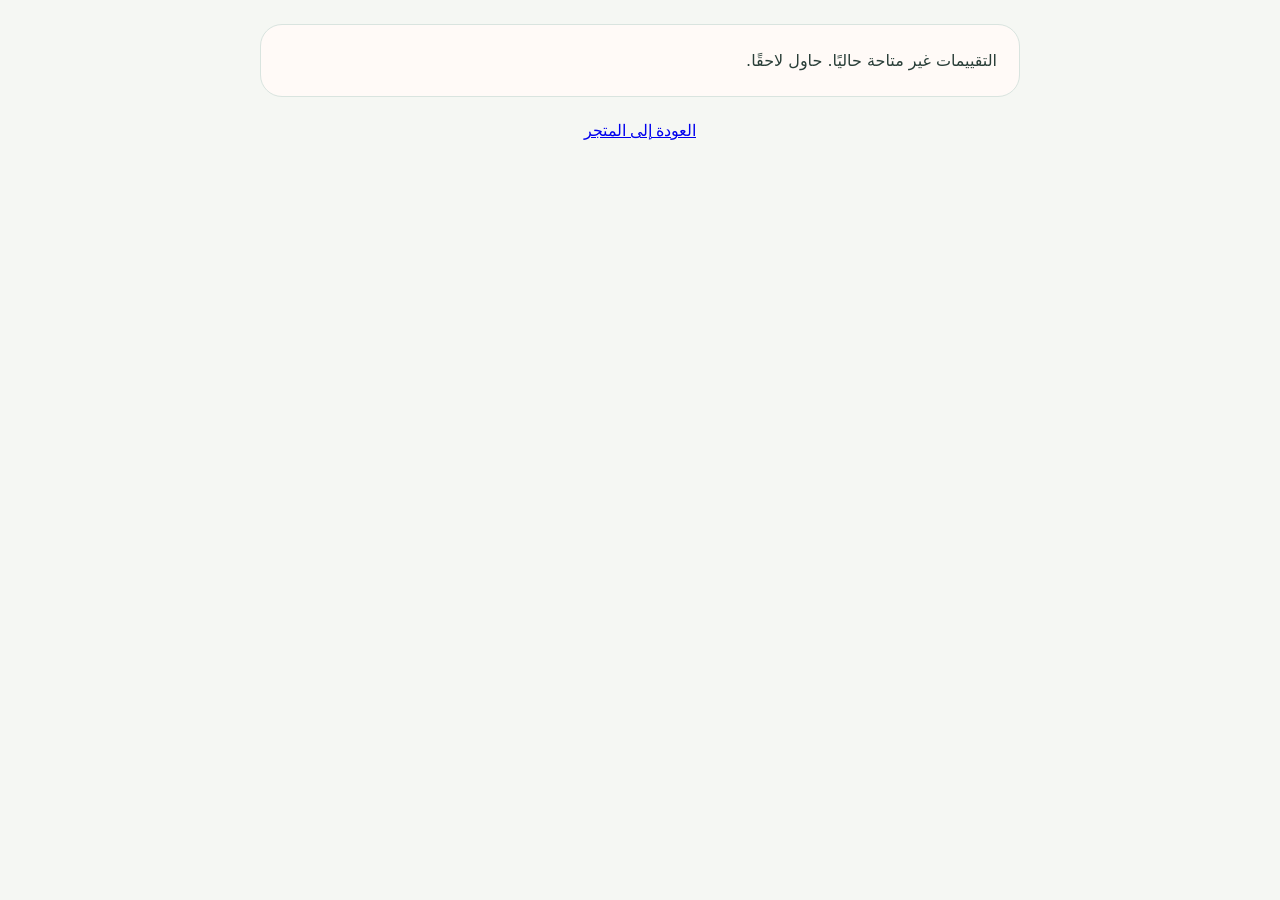
<file: reviews.html>
<!doctype html>
<html lang="ar" dir="rtl"><head><meta charset="utf-8"><meta name="viewport" content="width=device-width,initial-scale=1"><meta name="robots" content="noindex,nofollow"><meta name="referrer" content="no-referrer"><title>قيّم تجربتك — Pasha Baby</title><link rel="stylesheet" href="css/pasha-reviews.css?v=5"><script src="js/runtime-config.js"></script><script src="js/vendor/supabase-2.114.0.min.js" defer></script><script src="js/pasha-review-ui.js?v=3" defer></script>
  <script src="js/pasha-reviews.js?v=4" defer></script></head><body style="margin:0;background:#f5f7f3"><main class="pb-reviews" data-pb-review-page>جاري التحميل…</main><p style="text-align:center"><a href="./">العودة إلى المتجر</a></p></body></html>
</file>
<file: css/style.css>
*{box-sizing:border-box}
html{scroll-behavior:smooth}
body{margin:0;background:#070503;color:#fff;font-family:Arial,Tahoma,sans-serif;overflow-x:hidden}

.sm-bg-video{position:fixed;inset:0;width:100%;height:100%;object-fit:cover;z-index:-4;filter:saturate(1.02) contrast(1.03) brightness(1.08);transform:scale(1.005)}
.sm-bg-overlay{position:fixed;inset:0;z-index:-3;background:linear-gradient(180deg,rgba(5,4,3,.48),rgba(5,4,3,.66) 40%,rgba(5,4,3,.78)),radial-gradient(circle at 50% 12%,rgba(190,118,35,.14),transparent 34%)}

.sm-shell{max-width:1180px;margin:auto;padding:0 14px 60px}
.sm-hero{text-align:center;padding:28px 6px 18px}
.sm-logo{width:94px;height:94px;margin:auto;border-radius:50%;border:1px solid rgba(185,137,69,.45);box-shadow:0 18px 50px #0008;position:relative;overflow:visible;animation:smLogoFloat 4.8s ease-in-out infinite;will-change:transform,filter}
.sm-logo:before{content:"";position:absolute;inset:-7px;border-radius:50%;border:1px solid rgba(232,184,98,.22);box-shadow:0 0 24px rgba(225,164,69,.10);animation:smLogoHalo 3.8s ease-in-out infinite;pointer-events:none}
.sm-logo img{width:100%;height:100%;object-fit:cover;border-radius:50%;animation:smLogoBreath 5.5s ease-in-out infinite;box-shadow:0 10px 30px rgba(0,0,0,.55)}
@keyframes smLogoFloat{0%,100%{transform:translateY(0) rotate(-1deg)}50%{transform:translateY(-5px) rotate(1deg)}}
@keyframes smLogoHalo{0%,100%{transform:scale(.96);opacity:.35}50%{transform:scale(1.08);opacity:.9}}
@keyframes smLogoBreath{0%,100%{filter:brightness(.96) saturate(1.02)}50%{filter:brightness(1.13) saturate(1.12)}}
.sm-hero h1{font-size:28px;letter-spacing:2px;margin:14px 0 6px}
.sm-hero p{margin:0;color:#b7b0a6}
.sm-lang-switch{display:flex;width:max-content;margin:0 auto 18px;padding:4px;border:1px solid #3b2c19;border-radius:999px;background:#0e0d0bcc;backdrop-filter:blur(10px)}
.sm-lang-switch button{border:0;background:transparent;color:#aaa;padding:9px 22px;border-radius:999px;font-weight:800}
.sm-lang-switch button.active{background:linear-gradient(135deg,#e1b15c,#a86c28);color:#080604}
.sm-quick-actions{display:grid;grid-template-columns:repeat(3,1fr);gap:10px;max-width:760px;margin:0 auto 20px}
.sm-quick-actions a{display:flex;gap:8px;justify-content:center;align-items:center;padding:15px 8px;border:1px solid #5b4024;border-radius:18px;background:rgba(15,14,12,.78);backdrop-filter:blur(9px);text-decoration:none;color:#fff}
.sm-cats{display:flex;gap:8px;overflow-x:auto;padding:9px 2px 13px;scrollbar-width:none}
.sm-cats::-webkit-scrollbar{display:none}
.sm-cats.fixed{position:fixed;z-index:40;top:0;left:0;right:0;padding:9px 14px 13px;background:rgba(8,7,5,.88);backdrop-filter:blur(14px);box-shadow:0 8px 25px #0007}
.sm-cat{flex:none;white-space:nowrap;border:1px solid #38322c;background:#151412;color:#ddd;padding:10px 16px;border-radius:999px;font-weight:800}
.sm-cat.active{background:linear-gradient(135deg,#e3b35e,#a86b28);color:#080604;border-color:#d5a452;box-shadow:0 0 22px rgba(206,145,54,.25)}
#smMenu{min-height:300px}
.sm-section{margin:14px 0 32px}
.sm-section-title{font-size:22px;margin:0 2px 13px;padding-inline-start:10px;border-inline-start:4px solid #b98945}
.sm-grid{display:grid;grid-template-columns:repeat(2,minmax(0,1fr));gap:12px}
.sm-card{position:relative;display:grid;grid-template-columns:1.08fr 1fr;min-height:245px;background:linear-gradient(145deg,rgba(20,19,17,.96),rgba(12,10,8,.96));border:1px solid #302b25;border-radius:22px;overflow:hidden;box-shadow:0 16px 42px #0008;isolation:isolate;transition:transform .28s ease,border-color .28s,box-shadow .28s}
.sm-card:active{transform:scale(.985)}
.sm-img{position:relative;min-height:245px;overflow:hidden}
.sm-img img{width:100%;height:100%;object-fit:cover;display:block;transition:transform .6s ease}
.sm-card:hover .sm-img img{transform:scale(1.035)}
.sm-info{padding:18px 16px;align-self:center;position:relative;z-index:5;background:linear-gradient(145deg,rgba(17,16,14,.74),rgba(8,7,6,.62));backdrop-filter:blur(13px) saturate(1.12);-webkit-backdrop-filter:blur(13px) saturate(1.12)}
.sm-info:after{content:"";position:absolute;z-index:8;pointer-events:none;top:-45%;left:-55%;width:26%;height:190%;transform:skewX(-18deg);background:linear-gradient(90deg,transparent,rgba(255,231,181,.05),rgba(255,255,255,.19),rgba(255,218,145,.07),transparent);filter:blur(2px);mix-blend-mode:screen;animation:smUniversalGlass 7.8s ease-in-out infinite}
@keyframes smUniversalGlass{0%,14%{left:-55%;opacity:0}20%{opacity:.35}46%{left:128%;opacity:.8}52%,100%{left:128%;opacity:0}}
.sm-name{font-weight:900;font-size:19px;line-height:1.35;padding-bottom:12px;margin-bottom:7px;border-bottom:1px solid #292622}
.sm-option{display:flex;justify-content:space-between;gap:8px;padding:7px 0;border-bottom:1px dashed #2c2925;color:#d0cbc3;font-size:13px}
.sm-price{color:#dfac57;font-weight:900;white-space:nowrap}
.sm-badges{position:absolute;top:10px;inset-inline-start:10px;display:flex;gap:6px;flex-wrap:wrap;z-index:12}
.sm-display-badge{font-size:11px;font-weight:900;padding:6px 9px;border-radius:999px;background:rgba(20,20,20,.84);border:1px solid #62503b;backdrop-filter:blur(8px);box-shadow:0 5px 16px rgba(0,0,0,.38),inset 0 1px rgba(255,255,255,.14)}
.sm-display-badge.gold{color:#171006;background:linear-gradient(135deg,#f2cf7c,#b98134);border:0;box-shadow:0 0 18px rgba(231,177,83,.24)}
.sm-display-badge.red{background:#6f1714;border-color:#a9362e;box-shadow:0 0 18px rgba(220,61,42,.22)}
.sm-display-badge.offer{background:#215e38;border-color:#3d9860;box-shadow:0 0 18px rgba(55,160,92,.20)}
.sm-off{position:absolute;inset:0;z-index:20;display:grid;place-items:center;background:#080706c7;font-weight:900;color:#ddd}
.sm-popular-card{border-color:rgba(226,185,103,.58);box-shadow:0 16px 44px #0009,0 0 25px rgba(214,166,78,.12)}
.sm-popular-card:before{content:"";position:absolute;inset:-60% -35%;z-index:3;pointer-events:none;background:linear-gradient(110deg,transparent 42%,rgba(255,231,178,.13) 48%,rgba(255,255,255,.26) 50%,rgba(255,222,156,.10) 53%,transparent 58%);transform:translateX(-60%);animation:glassSweep 7s ease-in-out infinite}
.sm-hot-card{border-color:rgba(235,92,38,.42);box-shadow:0 16px 44px #0009,0 0 28px rgba(232,74,23,.10)}
.sm-hot-card:after{content:"";position:absolute;left:0;right:0;bottom:-25px;height:80px;z-index:2;pointer-events:none;background:radial-gradient(ellipse at 20% 100%,rgba(255,85,15,.38),transparent 50%),radial-gradient(ellipse at 65% 100%,rgba(255,169,32,.28),transparent 55%);filter:blur(8px);animation:firePulse 2.8s ease-in-out infinite}
.sm-grill-card:before{content:"";position:absolute;inset:0;pointer-events:none;z-index:2;background:radial-gradient(circle at 15% 85%,rgba(255,129,31,.55) 0 1px,transparent 2px),radial-gradient(circle at 78% 72%,rgba(255,195,77,.45) 0 1px,transparent 2px);background-size:80px 90px,110px 120px;animation:embers 5s linear infinite}
.sm-cold-card{border-color:rgba(181,231,255,.66)!important;background:linear-gradient(145deg,rgba(16,29,35,.94),rgba(8,14,18,.96))!important;box-shadow:0 14px 38px #0009,0 0 24px rgba(118,210,255,.13),inset 0 0 30px rgba(190,239,255,.08)!important}
.sm-cold-card .sm-info{background:linear-gradient(145deg,rgba(20,39,48,.72),rgba(7,17,23,.70));backdrop-filter:blur(16px) saturate(1.18);-webkit-backdrop-filter:blur(16px) saturate(1.18)}
.sm-cold-card .sm-name{border-color:rgba(185,231,248,.20)}
.sm-cold-card .sm-option{border-color:rgba(178,226,245,.15);color:#e5f6fc}
.sm-cold-card .sm-price{color:#bfeaff;text-shadow:0 0 12px rgba(127,215,255,.24)}
.sm-cold-card:before{content:"";position:absolute;inset:0;z-index:4;pointer-events:none;background:radial-gradient(circle at 8% 14%,rgba(238,252,255,.70) 0 1px,transparent 2px),radial-gradient(circle at 88% 22%,rgba(213,245,255,.55) 0 1px,transparent 2px),radial-gradient(circle at 18% 84%,rgba(235,252,255,.48) 0 1.2px,transparent 2.2px),linear-gradient(120deg,transparent 0 46%,rgba(213,247,255,.10) 49%,transparent 52%);background-size:46px 54px,65px 72px,78px 82px,100% 100%;opacity:.65;mix-blend-mode:screen;animation:smIceDrift 9s linear infinite}
.sm-cold-card:after{content:"";position:absolute;z-index:3;pointer-events:none;top:-42%;left:-48%;width:34%;height:185%;transform:skewX(-18deg);background:linear-gradient(90deg,transparent,rgba(204,244,255,.12),rgba(255,255,255,.46),rgba(183,234,255,.16),transparent);filter:blur(2px);mix-blend-mode:screen;animation:iceSweep 6.8s ease-in-out infinite}
@keyframes smIceDrift{to{background-position:12px -54px,-14px -72px,9px -82px,0 0}}
.sm-breakfast-card{border-color:rgba(240,180,77,.30);background:linear-gradient(145deg,rgba(28,20,11,.91),rgba(10,8,6,.94))}
.sm-mansaf-card,.sm-eastern-card{border-color:rgba(191,136,68,.30);box-shadow:0 14px 36px #0008,inset 0 0 32px rgba(191,136,68,.055)}
.sm-qalya-card{border-color:rgba(216,145,62,.26);box-shadow:0 14px 36px #0008,inset 0 -20px 32px rgba(190,95,30,.045)}
.sm-western-card,.sm-burger-card,.sm-pizza-card,.sm-sandwich-card{border-color:rgba(190,92,45,.28);box-shadow:0 14px 36px #0008,inset 0 -20px 34px rgba(190,70,24,.055)}
.sm-coffee-card,.sm-icedcoffee-card{border-color:rgba(153,100,54,.34);box-shadow:0 14px 36px #0008,inset 0 0 30px rgba(157,93,47,.06)}
.sm-mojito-card,.sm-smoothie-card{border-color:rgba(76,155,101,.28);box-shadow:0 14px 36px #0008,inset 0 0 30px rgba(62,160,98,.055)}
.sm-dessert-card,.sm-milkshake-card{border-color:rgba(211,139,163,.25);box-shadow:0 14px 36px #0008,inset 0 0 30px rgba(210,121,157,.05)}
@keyframes glassSweep{0%,18%{transform:translateX(-70%);opacity:0}28%{opacity:1}55%{transform:translateX(70%);opacity:.8}65%,100%{transform:translateX(70%);opacity:0}}
@keyframes firePulse{50%{opacity:.58;transform:scaleY(1.15)}}
@keyframes embers{to{background-position:15px -90px,-20px -120px}}
@keyframes iceSweep{0%,15%{left:-48%;opacity:0}20%{opacity:.25}45%{left:125%;opacity:.76}51%,100%{left:125%;opacity:0}}
.sm-reveal{opacity:0;transform:translateY(18px) scale(.985)}
.sm-reveal.sm-visible{opacity:1;transform:none;transition:opacity .55s ease,transform .55s cubic-bezier(.2,.75,.2,1)}
.sm-footer{max-width:980px;text-align:center;margin:58px auto 24px;padding:62px 42px 56px;border-radius:42px;border:1px solid rgba(183,132,61,.48);background:linear-gradient(145deg,rgba(8,8,7,.91),rgba(13,10,7,.88));backdrop-filter:blur(15px) saturate(1.08);-webkit-backdrop-filter:blur(15px) saturate(1.08);box-shadow:0 24px 70px rgba(0,0,0,.45),inset 0 1px rgba(255,255,255,.025)}
.sm-footer-card{width:100%}
.sm-footer-line{width:170px;height:1px;margin:0 auto 44px;background:linear-gradient(90deg,transparent,#d7a654,transparent)}
.sm-footer h2{font-size:30px;letter-spacing:3px;color:#e6b45d;margin:0 0 22px}
.sm-footer-location{font-size:20px;color:#aaa39a;margin:0}
.sm-footer-main-actions{display:grid;grid-template-columns:repeat(3,minmax(0,1fr));gap:16px;max-width:760px;margin:44px auto 28px}
.sm-footer-main-actions a{display:grid;place-items:center;min-height:72px;border-radius:25px;border:1px solid rgba(181,132,65,.55);font-size:18px;font-weight:800;color:#eee;background:rgba(10,10,9,.55);text-decoration:none}
.sm-footer-socials{display:grid;grid-template-columns:repeat(4,1fr);gap:14px;max-width:690px;margin:30px auto}
.sm-footer-socials a{display:grid;place-items:center;min-height:58px;border-radius:999px;border:1px solid #3b342d;font-size:17px;font-weight:800;background:rgba(5,5,5,.44);color:#ddd;text-decoration:none}
.sm-footer-phone{direction:ltr;unicode-bidi:isolate;color:#e3b15d;font-size:25px;font-weight:900;letter-spacing:.5px;margin:40px auto 28px}
.sm-footer-copy{font-size:16px;color:#77736e}
#smTopBtn{position:fixed;z-index:45;right:18px;bottom:22px;width:45px;height:45px;border-radius:50%;border:1px solid #604827;background:#15120e;color:#e2b15e;font-size:22px;opacity:0;pointer-events:none;transform:translateY(10px);transition:.25s}
#smTopBtn.show{opacity:1;pointer-events:auto;transform:none}
#smProgress{position:fixed;z-index:90;top:0;left:0;height:2px;width:0;background:linear-gradient(90deg,#9e6325,#f0cd7b)}
#smIntro{position:fixed;inset:0;z-index:100;background:radial-gradient(circle,#25190c,#040302 72%);display:flex;flex-direction:column;gap:8px;align-items:center;justify-content:center;transition:.65s}
#smIntro.hide{opacity:0;visibility:hidden}
.sm-intro-logo-wrap{width:150px;height:150px;border-radius:50%;position:relative;margin-bottom:15px;animation:smLogoFloat 4.8s ease-in-out infinite}
.sm-intro-logo-wrap:before{content:"";position:absolute;inset:-12px;border:1px solid rgba(232,184,98,.35);border-radius:50%;animation:smLogoHalo 3s ease-in-out infinite}
.sm-intro-logo{width:100%;height:100%;object-fit:cover;border-radius:50%;box-shadow:0 0 55px rgba(213,150,55,.18)}
.sm-intro-brand{font-size:25px;font-weight:900;letter-spacing:6px;color:#e8b862}
.sm-intro-sub{font-size:14px;letter-spacing:2px;color:#fff}

/* =========================================================
   RESTBR V3.5 — FINAL MOBILE LAYOUT
   ========================================================= */
@media(max-width:768px){
html,body{width:100%;max-width:100%;overflow-x:hidden}
.sm-shell{width:100%;max-width:100%;margin:0 auto;padding:0 10px 38px}
.sm-hero{width:100%;min-height:auto;text-align:center;padding:20px 4px 14px}
.sm-hero-inner{width:100%;max-width:680px;margin:0 auto;padding:0}
.sm-logo{width:82px;height:82px;max-width:82px;margin:0 auto 12px}
.sm-logo img,#smLogo{width:100%;height:100%;object-fit:cover;border-radius:50%}
.sm-hero h1,.sm-title{margin:8px 0 6px;padding:0;font-size:26px;line-height:1.15;letter-spacing:2.3px;text-align:center;white-space:nowrap}
.sm-hero p,#smHeroSubtitle,#smSubtitle,.sm-subtitle{margin:0 auto 13px;padding:0;font-size:13px;line-height:1.5;text-align:center;color:#b7b0a6;white-space:normal}
.sm-lang-switch,#smLangs{display:flex;width:min(100%,310px);height:47px;margin:0 auto 14px;padding:3px;border-radius:999px}
.sm-lang-switch button,#smLangs button{flex:1 1 0;height:39px;min-height:39px;padding:0 9px;border-radius:999px;font-size:13px;line-height:1;white-space:nowrap}
.sm-quick-actions,#smActions{display:grid;grid-template-columns:repeat(3,minmax(0,1fr));width:100%;max-width:680px;gap:7px;margin:0 auto 13px}
.sm-quick-actions a,#smActions a{display:flex;align-items:center;justify-content:center;gap:4px;width:100%;min-width:0;min-height:48px;padding:7px 3px;border-radius:15px;font-size:11px;line-height:1.15;font-weight:700;white-space:nowrap}
.sm-quick-actions a b{font-size:11px;white-space:nowrap}
#smCats,.sm-cats{display:flex;align-items:center;width:100%;height:auto;min-height:54px;gap:6px;padding:7px 1px 9px;overflow-x:auto;overflow-y:hidden;scrollbar-width:none;-webkit-overflow-scrolling:touch}
#smCats::-webkit-scrollbar,.sm-cats::-webkit-scrollbar{display:none}
.sm-cats.fixed{position:fixed;top:0;left:0;right:0;z-index:40;width:100%;padding:7px 10px 9px;background:rgba(8,7,5,.88);backdrop-filter:blur(14px);-webkit-backdrop-filter:blur(14px);box-shadow:0 8px 25px #0007}
.sm-cat{flex:0 0 auto;width:auto;min-width:auto;height:41px;min-height:41px;padding:0 14px;border-radius:999px;font-size:12px;line-height:1;font-weight:800;white-space:nowrap}
#smMenu{width:100%;min-height:300px}
.sm-section{width:100%;max-width:100%;margin:11px 0 26px;padding:0}
.sm-section-title{margin:0 2px 12px;padding-inline-start:10px;font-size:21px;line-height:1.25;border-inline-start:4px solid #b98945}
.sm-grid{display:flex;flex-direction:column;width:100%;gap:10px;margin:0;padding:0}
.sm-card{position:relative;display:grid;grid-template-columns:50% 50%;grid-template-rows:180px;width:100%;max-width:100%;height:180px;min-height:180px;max-height:180px;margin:0;padding:0;border-radius:18px;overflow:hidden;box-sizing:border-box;box-shadow:0 11px 30px rgba(0,0,0,.52);isolation:isolate}
.sm-card .sm-img{position:relative;width:100%;height:180px;min-height:0;max-height:180px;margin:0;padding:0;overflow:hidden}
html[dir="rtl"] .sm-card .sm-img{grid-column:2;grid-row:1}
html[dir="ltr"] .sm-card .sm-img{grid-column:1;grid-row:1}
.sm-card .sm-img img{display:block;width:100%;height:100%;min-width:100%;min-height:100%;margin:0;padding:0;object-fit:cover;object-position:center;transform:none}
.sm-card:hover .sm-img img{transform:scale(1.025)}
.sm-card .sm-info{position:relative;z-index:5;display:flex;flex-direction:column;justify-content:center;width:100%;height:180px;min-width:0;min-height:0;margin:0;padding:11px 12px;overflow:hidden;box-sizing:border-box}
html[dir="rtl"] .sm-card .sm-info{grid-column:1;grid-row:1}
html[dir="ltr"] .sm-card .sm-info{grid-column:2;grid-row:1}
.sm-card .sm-name{display:block;width:100%;margin:0 0 5px;padding:0 0 7px;font-size:15px;line-height:1.3;font-weight:900;text-align:start;white-space:normal;word-break:normal;overflow-wrap:break-word;border-bottom:1px solid #292622}
.sm-card .sm-option{display:flex;align-items:center;justify-content:space-between;width:100%;min-width:0;min-height:23px;gap:5px;margin:0;padding:4px 0;font-size:10.5px;line-height:1.15;box-sizing:border-box}
.sm-card .sm-option>span{display:block;flex:1 1 auto;min-width:0;white-space:nowrap;overflow:hidden;text-overflow:ellipsis}
.sm-card .sm-price{display:block;flex:0 0 auto;font-size:11px;line-height:1;white-space:nowrap;color:#dfac57;font-weight:900}
.sm-badges{position:absolute;top:7px;inset-inline-start:7px;z-index:12;display:flex;flex-wrap:wrap;gap:4px;max-width:46%}
.sm-display-badge{padding:4px 6px;border-radius:999px;font-size:8.5px;line-height:1;font-weight:900;white-space:nowrap}
.sm-off{font-size:10px}
.sm-cold-card{border-color:rgba(181,231,255,.72)!important;background:linear-gradient(145deg,rgba(16,29,35,.94),rgba(8,14,18,.96))!important;box-shadow:0 12px 32px #0009,0 0 20px rgba(118,210,255,.16),inset 0 0 26px rgba(190,239,255,.10)!important}
.sm-cold-card .sm-info{background:linear-gradient(145deg,rgba(20,39,48,.78),rgba(7,17,23,.74));backdrop-filter:blur(14px) saturate(1.18);-webkit-backdrop-filter:blur(14px) saturate(1.18)}
.sm-cold-card:before{opacity:.76}
.sm-footer{width:calc(100% - 8px);max-width:100%;margin:38px auto 18px;padding:31px 12px 27px;border-radius:27px}
.sm-footer-line{width:105px;height:1px;margin:0 auto 23px}
.sm-footer h2{margin:0 0 9px;font-size:17px;line-height:1.25;letter-spacing:1.6px}
.sm-footer-location{margin:0;font-size:14px}
.sm-footer-main-actions{display:grid;grid-template-columns:repeat(3,minmax(0,1fr));gap:6px;width:100%;margin:22px auto 17px}
.sm-footer-main-actions a{display:grid;place-items:center;min-width:0;min-height:46px;padding:6px 3px;border-radius:16px;font-size:10.5px;line-height:1.1;white-space:nowrap}
.sm-footer-socials{display:grid;grid-template-columns:repeat(4,minmax(0,1fr));width:100%;gap:5px;margin:17px auto}
.sm-footer-socials a{display:grid;place-items:center;min-width:0;min-height:41px;padding:5px 2px;border-radius:16px;font-size:9.5px;line-height:1;white-space:nowrap}
.sm-footer-phone{direction:ltr;unicode-bidi:isolate;margin:23px auto 16px;font-size:17px;line-height:1.2;white-space:nowrap}
.sm-footer-copy{font-size:10px;line-height:1.4}
#smTopBtn{right:14px;bottom:18px;width:43px;height:43px;font-size:20px}
.sm-intro-logo-wrap{width:115px;height:115px}
.sm-intro-brand{font-size:21px;letter-spacing:5px}
.sm-intro-sub{font-size:12px}
}

@media(max-width:390px){
.sm-shell{padding-left:8px;padding-right:8px}
.sm-logo{width:76px;height:76px}
.sm-hero h1,.sm-title{font-size:23px;letter-spacing:1.8px}
.sm-quick-actions a,#smActions a{font-size:10px}
.sm-cat{height:39px;min-height:39px;padding:0 12px;font-size:11px}
.sm-section-title{font-size:20px}
.sm-card{grid-template-rows:172px;height:172px;min-height:172px;max-height:172px}
.sm-card .sm-img,.sm-card .sm-info{height:172px;max-height:172px}
.sm-card .sm-info{padding:9px 10px}
.sm-card .sm-name{margin-bottom:4px;padding-bottom:6px;font-size:14px}
.sm-card .sm-option{min-height:21px;padding:3.5px 0;font-size:9.8px}
.sm-card .sm-price{font-size:10.3px}
.sm-display-badge{font-size:8px;padding:4px 6px}
}

@media(prefers-reduced-motion:reduce){
*{scroll-behavior:auto!important}
.sm-popular-card:before,.sm-hot-card:after,.sm-grill-card:before,.sm-cold-card:before,.sm-cold-card:after,.sm-logo,.sm-logo:before,.sm-logo img,.sm-intro-logo-wrap{animation:none!important}
}
/* =========================================================
   RESTBR V3.5 — COMPACT MOBILE CARDS
   Final mobile sizing + correct RTL layout
   ========================================================= */

@media (max-width:768px){

  /* More breathing room so background video stays visible */
  .sm-section{
    padding:18px 4px 26px !important;
  }

  .sm-section-title{
    font-size:24px !important;
    line-height:1.2 !important;
    margin:0 5px 12px !important;
  }

  .sm-grid{
    display:flex !important;
    flex-direction:column !important;
    gap:9px !important;
    width:100% !important;
  }


  /* =========================
     COMPACT CARD
     ========================= */

  .sm-card{
    display:grid !important;

    /* info 52% + image 48% */
    grid-template-columns:52% 48% !important;
    grid-template-rows:155px !important;

    width:100% !important;

    height:155px !important;
    min-height:155px !important;
    max-height:155px !important;

    margin:0 !important;
    padding:0 !important;

    border-radius:17px !important;
    overflow:hidden !important;

    box-shadow:
      0 9px 24px rgba(0,0,0,.62) !important;
  }


  /* =========================
     RTL:
     INFO LEFT / IMAGE RIGHT
     ========================= */

  html[dir="rtl"] .sm-card .sm-info{
    grid-column:1 !important;
    grid-row:1 !important;
  }

  html[dir="rtl"] .sm-card .sm-img{
    grid-column:2 !important;
    grid-row:1 !important;
  }


  /* =========================
     LTR:
     IMAGE LEFT / INFO RIGHT
     ========================= */

  html[dir="ltr"] .sm-card .sm-img{
    grid-column:1 !important;
    grid-row:1 !important;
  }

  html[dir="ltr"] .sm-card .sm-info{
    grid-column:2 !important;
    grid-row:1 !important;
  }


  /* =========================
     IMAGE
     ========================= */

  .sm-card .sm-img{
    width:100% !important;

    height:155px !important;
    min-height:155px !important;
    max-height:155px !important;

    padding:0 !important;
    margin:0 !important;

    overflow:hidden !important;
  }

  .sm-card .sm-img img{
    display:block !important;

    width:100% !important;
    height:100% !important;

    min-width:0 !important;
    min-height:0 !important;

    object-fit:cover !important;
    object-position:center !important;

    margin:0 !important;
    padding:0 !important;
  }


  /* =========================
     INFO
     ========================= */

  .sm-card .sm-info{
    width:100% !important;

    height:155px !important;
    min-height:0 !important;
    max-height:155px !important;

    padding:10px 12px !important;
    margin:0 !important;

    display:flex !important;
    flex-direction:column !important;
    justify-content:center !important;

    overflow:hidden !important;

    box-sizing:border-box !important;
  }


  /* Product name */

  .sm-card .sm-name{
    width:100% !important;

    margin:0 0 5px !important;
    padding:0 0 6px !important;

    font-size:14px !important;
    line-height:1.25 !important;
    font-weight:800 !important;

    white-space:normal !important;
    overflow:visible !important;

    text-align:start !important;
  }


  /* Option rows */

  .sm-card .sm-option{
    display:flex !important;
    align-items:center !important;
    justify-content:space-between !important;

    width:100% !important;

    min-height:20px !important;

    margin:0 !important;
    padding:3px 0 !important;

    gap:5px !important;

    font-size:10.5px !important;
    line-height:1.15 !important;
  }


  .sm-card .sm-option > span{
    flex:1 1 auto !important;

    min-width:0 !important;

    white-space:nowrap !important;
    overflow:hidden !important;
    text-overflow:ellipsis !important;
  }


  .sm-card .sm-price{
    flex:0 0 auto !important;

    font-size:11px !important;
    line-height:1 !important;

    white-space:nowrap !important;
  }


  /* =========================
     BADGES
     ========================= */

  .sm-badges{
    top:7px !important;
    right:7px !important;
    left:auto !important;

    max-width:44% !important;

    gap:3px !important;

    z-index:12 !important;
  }

  html[dir="ltr"] .sm-badges{
    left:7px !important;
    right:auto !important;
  }

  .sm-display-badge{
    font-size:8px !important;

    padding:4px 6px !important;

    line-height:1 !important;
  }


  /* =========================
     SPECIAL EFFECTS
     Keep all category effects
     ========================= */

  .sm-cold-card,
  .sm-grill-card,
  .sm-popular-card,
  .sm-hot-card,
  .sm-breakfast-card,
  .sm-mansaf-card,
  .sm-eastern-card,
  .sm-qalya-card,
  .sm-western-card,
  .sm-burger-card,
  .sm-pizza-card,
  .sm-sandwich-card,
  .sm-coffee-card,
  .sm-icedcoffee-card,
  .sm-mojito-card,
  .sm-smoothie-card,
  .sm-milkshake-card,
  .sm-dessert-card{
    min-height:155px !important;
    max-height:155px !important;
  }

}


/* Small iPhones */
@media (max-width:390px){

  .sm-card{
    grid-template-rows:148px !important;

    height:148px !important;
    min-height:148px !important;
    max-height:148px !important;
  }

  .sm-card .sm-img,
  .sm-card .sm-info{
    height:148px !important;
    min-height:148px !important;
    max-height:148px !important;
  }

  .sm-card .sm-info{
    padding:9px 10px !important;
  }

  .sm-card .sm-name{
    font-size:13.5px !important;
  }

  .sm-card .sm-option{
    font-size:10px !important;
    padding:2.5px 0 !important;
  }

  .sm-card .sm-price{
    font-size:10.5px !important;
  }

}

/* =========================================================
   RESTBR — FINAL MOBILE OVERRIDES
   Centered header • narrower cards • image RIGHT
   60% info / 40% image • more visible background video
   ========================================================= */
@media (max-width:768px){

  body{
    background-color:#070503;
  }

  /* Make the background video more visible */
  .sm-bg-video{
    filter:saturate(1.04) contrast(1.02) brightness(1.15) !important;
  }
  .sm-bg-overlay{
    background:
      linear-gradient(180deg,rgba(5,4,3,.25),rgba(5,4,3,.38) 40%,rgba(5,4,3,.50)),
      radial-gradient(circle at 50% 12%,rgba(190,118,35,.08),transparent 34%) !important;
  }

  /* Leave visible video around the content */
  .sm-shell{
    width:94% !important;
    max-width:94% !important;
    margin:0 auto !important;
    padding:0 0 36px !important;
  }

  /* HEADER: force logo + title into the exact center */
  .sm-hero{
    width:100% !important;
    padding:22px 0 14px !important;
    margin:0 auto !important;
    text-align:center !important;
  }
  .sm-hero-inner{
    width:100% !important;
    max-width:none !important;
    margin:0 auto !important;
    padding:0 !important;
    display:flex !important;
    flex-direction:column !important;
    align-items:center !important;
    justify-content:center !important;
    text-align:center !important;
  }
  .sm-logo{
    position:relative !important;
    top:auto !important;
    right:auto !important;
    left:auto !important;
    float:none !important;
    width:76px !important;
    height:76px !important;
    max-width:76px !important;
    margin:0 auto 13px !important;
  }
  .sm-logo img,
  #smLogo{
    display:block !important;
    width:100% !important;
    height:100% !important;
    object-fit:cover !important;
    border-radius:50% !important;
  }
  .sm-hero h1,
  .sm-title{
    position:relative !important;
    inset:auto !important;
    width:100% !important;
    margin:0 auto 7px !important;
    padding:0 !important;
    text-align:center !important;
    font-size:24px !important;
    line-height:1.12 !important;
    letter-spacing:1.8px !important;
    white-space:nowrap !important;
  }
  .sm-hero p,
  #smHeroSubtitle,
  #smSubtitle,
  .sm-subtitle{
    width:100% !important;
    margin:0 auto 13px !important;
    padding:0 !important;
    text-align:center !important;
    font-size:11px !important;
    line-height:1.45 !important;
  }

  /* Slightly smaller controls */
  .sm-lang-switch,
  #smLangs{
    width:min(82%,320px) !important;
    height:45px !important;
    margin:0 auto 13px !important;
    padding:3px !important;
  }
  .sm-lang-switch button,
  #smLangs button{
    height:37px !important;
    min-height:37px !important;
    padding:0 8px !important;
    font-size:11px !important;
  }

  .sm-quick-actions,
  #smActions{
    width:100% !important;
    max-width:100% !important;
    grid-template-columns:repeat(3,minmax(0,1fr)) !important;
    gap:6px !important;
    margin:0 auto 12px !important;
  }
  .sm-quick-actions a,
  #smActions a{
    min-height:44px !important;
    padding:6px 3px !important;
    border-radius:14px !important;
    font-size:10px !important;
    background:rgba(12,11,9,.58) !important;
  }
  .sm-quick-actions a b{
    font-size:10px !important;
  }

  #smCats,
  .sm-cats{
    min-height:50px !important;
    gap:5px !important;
    padding:6px 0 8px !important;
  }
  .sm-cat{
    height:38px !important;
    min-height:38px !important;
    padding:0 12px !important;
    font-size:11px !important;
    background:rgba(21,20,18,.68) !important;
  }

  .sm-section{
    width:100% !important;
    margin:9px 0 24px !important;
    padding:8px 3px 12px !important;
  }
  .sm-section-title{
    font-size:21px !important;
    margin:0 2px 11px !important;
    padding-inline-start:8px !important;
  }
  .sm-grid{
    width:100% !important;
    gap:9px !important;
  }

  /* CARD:
     left 60% = information
     right 40% = photo
     same physical layout in ALL languages */
  .sm-card{
    display:grid !important;
    grid-template-columns:60% 40% !important;
    grid-template-rows:150px !important;
    width:100% !important;
    height:150px !important;
    min-height:150px !important;
    max-height:150px !important;
    margin:0 !important;
    padding:0 !important;
    border-radius:17px !important;
    overflow:hidden !important;
    background:rgba(9,8,7,.56) !important;
    border-color:rgba(166,116,55,.42) !important;
    box-shadow:0 9px 24px rgba(0,0,0,.40) !important;
    backdrop-filter:blur(6px) saturate(1.06) !important;
    -webkit-backdrop-filter:blur(6px) saturate(1.06) !important;
  }

  html[dir="rtl"] .sm-card .sm-info,
  html[dir="ltr"] .sm-card .sm-info,
  .sm-card .sm-info{
    grid-column:1 !important;
    grid-row:1 !important;
    width:100% !important;
    height:150px !important;
    min-height:0 !important;
    max-height:150px !important;
    padding:10px 11px !important;
    margin:0 !important;
    justify-content:center !important;
    overflow:hidden !important;
    background:linear-gradient(145deg,rgba(16,15,13,.62),rgba(7,6,5,.49)) !important;
    backdrop-filter:blur(8px) saturate(1.08) !important;
    -webkit-backdrop-filter:blur(8px) saturate(1.08) !important;
  }

  html[dir="rtl"] .sm-card .sm-img,
  html[dir="ltr"] .sm-card .sm-img,
  .sm-card .sm-img{
    grid-column:2 !important;
    grid-row:1 !important;
    width:100% !important;
    height:150px !important;
    min-height:0 !important;
    max-height:150px !important;
    padding:0 !important;
    margin:0 !important;
    overflow:hidden !important;
  }
  .sm-card .sm-img img{
    width:100% !important;
    height:100% !important;
    min-width:0 !important;
    min-height:0 !important;
    object-fit:cover !important;
    object-position:center !important;
  }

  .sm-card .sm-name{
    margin:0 0 5px !important;
    padding:0 0 6px !important;
    font-size:14px !important;
    line-height:1.25 !important;
  }
  .sm-card .sm-option{
    min-height:20px !important;
    padding:3px 0 !important;
    gap:5px !important;
    font-size:9.5px !important;
    line-height:1.15 !important;
    border-bottom-color:rgba(90,83,74,.28) !important;
  }
  .sm-card .sm-option > span{
    min-width:0 !important;
    white-space:nowrap !important;
    overflow:hidden !important;
    text-overflow:ellipsis !important;
  }
  .sm-card .sm-price{
    font-size:10px !important;
    white-space:nowrap !important;
  }

  /* badges now sit over the image on the right */
  .sm-badges,
  html[dir="ltr"] .sm-badges{
    top:6px !important;
    right:6px !important;
    left:auto !important;
    inset-inline-start:auto !important;
    max-width:38% !important;
    gap:3px !important;
  }
  .sm-display-badge{
    font-size:7.5px !important;
    padding:4px 5px !important;
  }

  /* Keep special cards transparent enough for video */
  .sm-cold-card{
    background:rgba(8,20,27,.59) !important;
  }
  .sm-cold-card .sm-info{
    background:linear-gradient(145deg,rgba(20,39,48,.59),rgba(7,17,23,.48)) !important;
  }
  .sm-breakfast-card{
    background:rgba(21,14,8,.57) !important;
  }

  /* FOOTER matching the reference: large centered glass panel */
  .sm-footer{
    width:92% !important;
    max-width:92% !important;
    margin:46px auto 20px !important;
    padding:40px 16px 35px !important;
    border-radius:30px !important;
    border:1px solid rgba(183,132,61,.48) !important;
    background:linear-gradient(145deg,rgba(8,8,7,.61),rgba(13,10,7,.53)) !important;
    backdrop-filter:blur(10px) saturate(1.08) !important;
    -webkit-backdrop-filter:blur(10px) saturate(1.08) !important;
    box-shadow:0 20px 55px rgba(0,0,0,.30) !important;
  }
  .sm-footer-line{
    width:115px !important;
    margin:0 auto 28px !important;
  }
  .sm-footer h2{
    margin:0 0 12px !important;
    font-size:20px !important;
    line-height:1.2 !important;
    letter-spacing:1.7px !important;
  }
  .sm-footer-location{
    font-size:14px !important;
  }
  .sm-footer-main-actions{
    width:100% !important;
    grid-template-columns:repeat(3,minmax(0,1fr)) !important;
    gap:7px !important;
    margin:27px auto 19px !important;
  }
  .sm-footer-main-actions a{
    min-height:52px !important;
    padding:7px 4px !important;
    border-radius:17px !important;
    font-size:10px !important;
    background:rgba(5,5,5,.28) !important;
    backdrop-filter:blur(7px) !important;
    -webkit-backdrop-filter:blur(7px) !important;
  }
  .sm-footer-socials{
    width:100% !important;
    grid-template-columns:repeat(4,minmax(0,1fr)) !important;
    gap:6px !important;
    margin:20px auto !important;
  }
  .sm-footer-socials a{
    min-height:43px !important;
    padding:6px 2px !important;
    border-radius:18px !important;
    font-size:9px !important;
    background:rgba(4,4,4,.25) !important;
  }
  .sm-footer-phone{
    font-size:17px !important;
    margin:27px auto 18px !important;
  }
  .sm-footer-copy{
    font-size:9px !important;
  }
}

/* Smaller iPhones */
@media (max-width:390px){
  .sm-shell{
    width:93% !important;
    max-width:93% !important;
  }
  .sm-logo{
    width:70px !important;
    height:70px !important;
    max-width:70px !important;
  }
  .sm-hero h1,
  .sm-title{
    font-size:22px !important;
    letter-spacing:1.4px !important;
  }
  .sm-card{
    grid-template-columns:61% 39% !important;
    grid-template-rows:145px !important;
    height:145px !important;
    min-height:145px !important;
    max-height:145px !important;
  }
  .sm-card .sm-img,
  .sm-card .sm-info{
    height:145px !important;
    max-height:145px !important;
  }
  .sm-card .sm-info{
    padding:9px 9px !important;
  }
  .sm-card .sm-name{
    font-size:13px !important;
  }
  .sm-card .sm-option{
    font-size:9px !important;
  }
  .sm-card .sm-price{
    font-size:9.5px !important;
  }
}

/* RESTBR V4 — FINAL MOBILE FIX */
@media (max-width:768px){
  .sm-app{width:100%!important;max-width:100%!important;margin:auto!important;overflow:hidden!important}

  .sm-header{width:94%!important;max-width:680px!important;margin:0 auto!important;padding:22px 0 14px!important;display:flex!important;flex-direction:column!important;align-items:center!important;justify-content:center!important;text-align:center!important}
  .sm-logo-wrap{width:96px!important;height:96px!important;margin:0 auto 15px!important;padding:0!important;display:block!important;position:relative!important;inset:auto!important;transform:none!important}
  .sm-header .sm-logo{display:block!important;position:static!important;float:none!important;inset:auto!important;transform:none!important;width:96px!important;height:96px!important;max-width:96px!important;margin:0 auto!important;object-fit:cover!important;border-radius:50%!important}
  .sm-header>h1{display:block!important;position:static!important;inset:auto!important;transform:none!important;width:100%!important;margin:0 auto 9px!important;padding:0!important;text-align:center!important;font-size:22px!important;line-height:1.15!important;letter-spacing:1.5px!important;white-space:nowrap!important}
  .sm-header>#smSubtitle{width:100%!important;margin:0 auto 14px!important;padding:0!important;text-align:center!important;font-size:11px!important}

  #smLangs.sm-langs{width:min(82%,320px)!important;margin:0 auto 13px!important}
  #smActions.sm-actions{width:100%!important;max-width:680px!important;margin-left:auto!important;margin-right:auto!important}

  #smCats .sm-cat,.sm-cats .sm-cat{color:#f3eee6!important;background:rgba(18,17,15,.54)!important;border-color:rgba(180,145,96,.34)!important;opacity:1!important;-webkit-text-fill-color:currentColor!important}
  #smCats .sm-cat.active,.sm-cats .sm-cat.active{color:#120c05!important;-webkit-text-fill-color:#120c05!important;background:linear-gradient(135deg,#f0c66e,#c98a35)!important;border-color:#e0ad55!important;opacity:1!important;text-shadow:none!important;box-shadow:0 0 18px rgba(211,153,62,.20)!important}

  .sm-menu,#smMenu{width:94%!important;max-width:680px!important;margin:0 auto!important}
  .sm-section{width:100%!important;margin:10px auto 24px!important;padding:7px 0 12px!important}
  .sm-grid{width:100%!important;display:flex!important;flex-direction:column!important;gap:10px!important}

  /* Physical layout is locked: info 60% LEFT, photo 40% RIGHT */
  .sm-card{display:grid!important;grid-template-columns:60% 40%!important;grid-template-rows:145px!important;direction:ltr!important;width:100%!important;height:145px!important;min-height:145px!important;max-height:145px!important;margin:0!important;padding:0!important;overflow:hidden!important;border-radius:17px!important;border:1px solid rgba(190,137,67,.48)!important;background:rgba(8,7,6,.22)!important;box-shadow:0 8px 22px rgba(0,0,0,.25)!important;backdrop-filter:none!important;-webkit-backdrop-filter:none!important}

  .sm-card .sm-info,html[dir="rtl"] .sm-card .sm-info,html[dir="ltr"] .sm-card .sm-info{grid-column:1!important;grid-row:1!important;width:100%!important;height:145px!important;min-height:145px!important;max-height:145px!important;margin:0!important;padding:9px 11px!important;display:flex!important;flex-direction:column!important;justify-content:center!important;overflow:hidden!important;background:rgba(7,6,5,.28)!important;backdrop-filter:none!important;-webkit-backdrop-filter:none!important}
  html[dir="rtl"] .sm-card .sm-info{direction:rtl!important;text-align:right!important}
  html[dir="ltr"] .sm-card .sm-info{direction:ltr!important;text-align:left!important}
  .sm-card .sm-info:after{display:none!important;content:none!important}

  .sm-card .sm-img,html[dir="rtl"] .sm-card .sm-img,html[dir="ltr"] .sm-card .sm-img{grid-column:2!important;grid-row:1!important;width:100%!important;height:145px!important;min-height:145px!important;max-height:145px!important;margin:0!important;padding:0!important;overflow:hidden!important}
  .sm-card .sm-img img{display:block!important;width:100%!important;height:100%!important;min-width:0!important;min-height:0!important;object-fit:cover!important;object-position:center!important}

  .sm-card .sm-name{margin:0 0 4px!important;padding:0 0 6px!important;font-size:13.5px!important;line-height:1.2!important;background:transparent!important}
  .sm-card .sm-option{min-height:19px!important;padding:2.5px 0!important;gap:5px!important;font-size:9.5px!important;line-height:1.1!important;background:transparent!important;border-bottom-color:rgba(120,106,87,.20)!important}
  .sm-card .sm-price{font-size:10px!important}

  .sm-badges,html[dir="rtl"] .sm-badges,html[dir="ltr"] .sm-badges{top:6px!important;right:6px!important;left:auto!important;inset-inline-start:auto!important;max-width:38%!important}

  .sm-breakfast-card,.sm-mansaf-card,.sm-eastern-card,.sm-qalya-card,.sm-western-card,.sm-burger-card,.sm-pizza-card,.sm-sandwich-card,.sm-coffee-card,.sm-icedcoffee-card,.sm-mojito-card,.sm-smoothie-card,.sm-dessert-card,.sm-milkshake-card,.sm-cold-card{background:rgba(8,7,6,.22)!important}
  .sm-cold-card .sm-info{background:rgba(7,13,16,.30)!important;backdrop-filter:none!important;-webkit-backdrop-filter:none!important}

  .sm-footer{width:88%!important;max-width:600px!important;margin:34px auto 16px!important;padding:22px 11px 19px!important;border-radius:22px!important;border:1px solid rgba(215,166,84,.68)!important;background:rgba(0,0,0,.08)!important;backdrop-filter:none!important;-webkit-backdrop-filter:none!important;box-shadow:none!important}
  .sm-footer-line{width:88px!important;margin:0 auto 16px!important}
  .sm-footer h2{margin:0 0 7px!important;font-size:15px!important;letter-spacing:1.4px!important}
  .sm-footer-location{font-size:11px!important}
  .sm-footer-main-actions{gap:5px!important;margin:15px auto 11px!important}
  .sm-footer-main-actions a{min-height:37px!important;padding:4px 2px!important;border-radius:13px!important;font-size:8.5px!important;background:rgba(0,0,0,.08)!important}
  .sm-footer-socials{gap:4px!important;margin:11px auto!important}
  .sm-footer-socials a{min-height:32px!important;padding:3px 1px!important;border-radius:13px!important;font-size:7.8px!important;background:rgba(0,0,0,.06)!important}
  .sm-footer-phone{margin:15px auto 10px!important;font-size:14px!important}
  .sm-footer-copy{font-size:7.5px!important}
}
@media (max-width:390px){
  .sm-header .sm-logo,.sm-logo-wrap{width:90px!important;height:90px!important;max-width:90px!important}
  .sm-header>h1{font-size:20px!important}
  .sm-card{grid-template-columns:60% 40%!important;grid-template-rows:140px!important;height:140px!important;min-height:140px!important;max-height:140px!important}
  .sm-card .sm-img,.sm-card .sm-info{height:140px!important;min-height:140px!important;max-height:140px!important}
}
</file>
<file: css/cart.css>
/* RESTBR CART V1 */
.sm-option-buy{display:flex;align-items:center;gap:6px;flex:0 0 auto}
.sm-add-cart{width:22px;height:22px;border-radius:50%;border:1px solid rgba(225,177,92,.75);background:linear-gradient(135deg,#e2b15c,#a86c28);color:#100b05;font-size:16px;font-weight:900;line-height:1;display:grid;place-items:center;padding:0;cursor:pointer}.sm-add-cart:active{transform:scale(.9)}
.sm-cart-fab{position:fixed;z-index:70;left:50%;bottom:max(16px,env(safe-area-inset-bottom));transform:translateX(-50%);min-width:145px;height:46px;padding:0 16px;border:1px solid rgba(224,173,85,.78);border-radius:999px;background:rgba(9,8,6,.9);backdrop-filter:blur(12px);-webkit-backdrop-filter:blur(12px);color:#f3c66e;font-weight:900;box-shadow:0 12px 34px rgba(0,0,0,.45);display:flex;align-items:center;justify-content:center;gap:8px}.sm-cart-fab.has-items{background:linear-gradient(135deg,rgba(32,24,13,.97),rgba(14,10,7,.97))}
.sm-cart-backdrop{position:fixed;inset:0;z-index:78;background:rgba(0,0,0,.62);opacity:0;visibility:hidden;transition:.25s}.sm-cart-backdrop.open{opacity:1;visibility:visible}
.sm-cart-drawer{position:fixed;z-index:80;left:50%;bottom:0;transform:translate(-50%,105%);width:min(680px,100%);max-height:78vh;padding:8px 14px calc(16px + env(safe-area-inset-bottom));border:1px solid rgba(212,157,76,.48);border-bottom:0;border-radius:26px 26px 0 0;background:rgba(10,9,7,.96);backdrop-filter:blur(18px);-webkit-backdrop-filter:blur(18px);box-shadow:0 -20px 60px rgba(0,0,0,.5);transition:transform .3s cubic-bezier(.2,.8,.2,1);display:flex;flex-direction:column}.sm-cart-drawer.open{transform:translate(-50%,0)}
.sm-cart-handle{width:48px;height:4px;border-radius:99px;background:#6f604d;margin:2px auto 7px}.sm-cart-head{display:flex;align-items:center;justify-content:space-between;border-bottom:1px solid rgba(255,255,255,.07);padding:4px 0 10px}.sm-cart-head h3{margin:0;font-size:20px;color:#e6b45d}.sm-cart-close{width:34px;height:34px;border-radius:50%;border:1px solid #3d342a;background:#15120e;color:#ddd;font-size:24px}
.sm-cart-items{overflow:auto;padding:9px 0;min-height:110px}.sm-cart-empty{height:150px;display:flex;flex-direction:column;align-items:center;justify-content:center;gap:10px;color:#aaa;font-size:14px}.sm-cart-empty div{font-size:28px}
.sm-cart-item{position:relative;display:grid;grid-template-columns:58px minmax(0,1fr) auto;gap:9px;align-items:center;padding:9px 28px 9px 0;border-bottom:1px solid rgba(255,255,255,.07)}.sm-cart-item img{width:58px;height:58px;border-radius:12px;object-fit:cover}.sm-cart-item-info{min-width:0;display:flex;flex-direction:column;gap:2px}.sm-cart-item-info strong{font-size:13px;white-space:nowrap;overflow:hidden;text-overflow:ellipsis}.sm-cart-item-info small{font-size:10px;color:#aaa}.sm-cart-item-info b{font-size:11px;color:#dfac57}
.sm-cart-qty{display:flex;align-items:center;gap:7px}.sm-cart-qty button{width:27px;height:27px;border-radius:50%;border:1px solid #59452e;background:#17130e;color:#e7b75f;font-size:17px}.sm-cart-qty span{min-width:16px;text-align:center;font-weight:900;font-size:12px}.sm-cart-remove{position:absolute;right:0;top:50%;transform:translateY(-50%);border:0;background:transparent;color:#8f8173;font-size:19px}
.sm-cart-bottom{border-top:1px solid rgba(255,255,255,.08);padding-top:10px}.sm-cart-total-row{display:flex;justify-content:space-between;align-items:center;margin-bottom:9px;font-size:14px}.sm-cart-total-row b{font-size:17px;color:#efbd62}.sm-cart-continue{width:100%;height:48px;border:0;border-radius:16px;background:linear-gradient(135deg,#e4b55f,#a96c28);color:#110b04;font-weight:900;font-size:14px}
.sm-cart-toast{position:fixed;z-index:90;left:50%;bottom:76px;transform:translate(-50%,10px);padding:9px 14px;border-radius:999px;background:#17130e;color:#efbd62;border:1px solid #5a452d;font-size:11px;font-weight:800;opacity:0;pointer-events:none;transition:.22s;white-space:nowrap}.sm-cart-toast.show{opacity:1;transform:translate(-50%,0)}.sm-cart-lock{overflow:hidden}
@media(max-width:768px){.sm-option-buy{gap:4px}.sm-add-cart{width:20px;height:20px;font-size:14px}.sm-cart-fab{height:43px;min-width:136px;font-size:11px}#smTopBtn{bottom:70px}}

/* RESTBR CART V2 — variant chooser, touch controls, image viewer */
button,.sm-add-cart,.sm-choose-options,.sm-cart-qty button,.sm-choice-option{touch-action:manipulation;-webkit-tap-highlight-color:transparent;user-select:none;-webkit-user-select:none}
.sm-product-image{cursor:zoom-in;touch-action:manipulation}
.sm-choose-options{align-self:flex-start;margin-top:5px;min-width:78px;height:27px;padding:0 10px;border-radius:999px;border:1px solid rgba(225,177,92,.72);background:rgba(18,14,9,.58);color:#e7b65d;display:flex;align-items:center;justify-content:center;gap:5px;font-size:10px;font-weight:900;touch-action:manipulation}
.sm-choose-options span{font-size:16px;line-height:1}.sm-choose-options:active{transform:scale(.96)}
.sm-choice-backdrop{position:fixed;inset:0;z-index:82;background:rgba(0,0,0,.64);opacity:0;visibility:hidden;transition:.22s}.sm-choice-backdrop.open{opacity:1;visibility:visible}
.sm-choice-sheet{position:fixed;z-index:83;left:50%;bottom:0;transform:translate(-50%,105%);width:min(560px,100%);padding:8px 16px calc(18px + env(safe-area-inset-bottom));border:1px solid rgba(212,157,76,.55);border-bottom:0;border-radius:25px 25px 0 0;background:rgba(10,8,6,.94);backdrop-filter:blur(18px);-webkit-backdrop-filter:blur(18px);box-shadow:0 -20px 60px rgba(0,0,0,.55);transition:transform .28s cubic-bezier(.2,.8,.2,1)}.sm-choice-sheet.open{transform:translate(-50%,0)}
.sm-choice-handle{width:48px;height:4px;border-radius:99px;background:#76644d;margin:2px auto 9px}.sm-choice-head{display:flex;align-items:center;gap:12px;padding-bottom:11px;border-bottom:1px solid rgba(255,255,255,.08)}.sm-choice-head button{width:34px;height:34px;flex:0 0 auto;border-radius:50%;border:1px solid #493a29;background:#15110d;color:#ddd;font-size:23px}.sm-choice-head div{flex:1}.sm-choice-head small{display:block;color:#9d8d7b;font-size:10px;margin-bottom:2px}.sm-choice-head h3{margin:0;color:#fff;font-size:18px}.sm-choice-list{display:flex;flex-direction:column;gap:8px;padding-top:12px;max-height:55vh;overflow:auto}.sm-choice-option{width:100%;min-height:52px;border:1px solid rgba(191,139,68,.34);border-radius:15px;background:rgba(20,16,11,.68);color:#eee;padding:8px 10px;display:grid;grid-template-columns:minmax(0,1fr) auto 30px;align-items:center;gap:9px;text-align:start}.sm-choice-option span{font-size:13px;font-weight:800}.sm-choice-option b{color:#e7b65d;font-size:12px;white-space:nowrap}.sm-choice-option i{width:28px;height:28px;border-radius:50%;display:grid;place-items:center;background:linear-gradient(135deg,#e3b45e,#a96c28);color:#120c05;font-size:19px;font-style:normal;font-weight:900}.sm-choice-option:active{transform:scale(.985)}
.sm-image-viewer{position:fixed;inset:0;z-index:100;background:rgba(0,0,0,.92);display:flex;align-items:center;justify-content:center;padding:22px;opacity:0;visibility:hidden;transition:.22s;touch-action:manipulation}.sm-image-viewer.open{opacity:1;visibility:visible}.sm-image-viewer img{display:block;max-width:min(94vw,820px);max-height:78vh;width:auto;height:auto;object-fit:contain;border-radius:18px;box-shadow:0 18px 70px #000}.sm-image-viewer button{position:absolute;top:max(18px,env(safe-area-inset-top));right:18px;width:42px;height:42px;border-radius:50%;border:1px solid rgba(225,177,92,.5);background:rgba(15,12,9,.75);color:#fff;font-size:28px;z-index:2}.sm-image-viewer #smImageCaption{position:absolute;left:20px;right:20px;bottom:max(24px,env(safe-area-inset-bottom));text-align:center;color:#f0c36d;font-weight:900;font-size:15px;text-shadow:0 2px 12px #000}
@media(max-width:768px){.sm-choose-options{height:25px;min-width:70px;font-size:9px;margin-top:3px}.sm-choice-sheet{border-radius:23px 23px 0 0}.sm-image-viewer{padding:12px}.sm-image-viewer img{max-width:96vw;max-height:75vh;border-radius:14px}}

/* Cart v2.1 — unified product action buttons + clear cart */
.sm-direct-add{align-self:flex-start;margin-top:5px;min-width:96px;height:27px;padding:0 10px;border-radius:999px;border:1px solid rgba(225,177,92,.72);background:rgba(18,14,9,.58);color:#e7b65d;display:flex;align-items:center;justify-content:center;gap:5px;font-size:10px;font-weight:900;touch-action:manipulation;-webkit-tap-highlight-color:transparent;user-select:none;-webkit-user-select:none}
.sm-direct-add span{font-size:16px;line-height:1}.sm-direct-add:active{transform:scale(.96)}
.sm-cart-head{position:relative}.sm-cart-head h3{flex:1;text-align:center}.sm-cart-clear{height:30px;padding:0 10px;border-radius:999px;border:1px solid rgba(212,157,76,.42);background:rgba(20,15,10,.55);color:#d9a855;font-size:10px;font-weight:800;white-space:nowrap}.sm-cart-clear:disabled{opacity:.32;pointer-events:none}
@media(max-width:768px){.sm-direct-add{height:25px;min-width:88px;font-size:9px;margin-top:3px}.sm-cart-clear{height:28px;padding:0 8px;font-size:9px}}

/* RESTBR CHECKOUT V1 */
.sm-checkout-backdrop{position:fixed;inset:0;z-index:84;background:rgba(0,0,0,.68);opacity:0;visibility:hidden;transition:.24s}.sm-checkout-backdrop.open{opacity:1;visibility:visible}
.sm-checkout-sheet{position:fixed;z-index:85;left:50%;bottom:0;transform:translate(-50%,105%);width:min(620px,100%);max-height:92vh;border:1px solid rgba(212,157,76,.58);border-bottom:0;border-radius:27px 27px 0 0;background:rgba(10,8,6,.95);backdrop-filter:blur(20px);-webkit-backdrop-filter:blur(20px);box-shadow:0 -22px 70px rgba(0,0,0,.58);transition:transform .3s cubic-bezier(.2,.8,.2,1);display:flex;flex-direction:column;padding:8px 16px calc(14px + env(safe-area-inset-bottom))}.sm-checkout-sheet.open{transform:translate(-50%,0)}
.sm-checkout-handle{width:48px;height:4px;border-radius:99px;background:#76644d;margin:2px auto 7px}.sm-checkout-head{display:flex;align-items:center;border-bottom:1px solid rgba(255,255,255,.08);padding:2px 0 10px}.sm-checkout-head h3{flex:1;text-align:center;margin:0;color:#e8b65f;font-size:20px}.sm-checkout-head button{width:35px;height:35px;border-radius:50%;border:1px solid #493a29;background:#15110d;color:#ddd;font-size:24px}
.sm-checkout-body{overflow:auto;padding:12px 1px 5px}.sm-checkout-body label{display:block;margin-bottom:11px}.sm-checkout-body label>span,.sm-checkout-label{display:block;margin:0 2px 5px;color:#c9bba8;font-size:11px;font-weight:800}.sm-checkout-body input,.sm-checkout-body textarea{box-sizing:border-box;width:100%;border:1px solid rgba(205,154,79,.32);border-radius:13px;background:rgba(20,16,11,.68);color:#fff;padding:11px 12px;font:inherit;font-size:13px;outline:none}.sm-checkout-body input:focus,.sm-checkout-body textarea:focus{border-color:#d7a34f;box-shadow:0 0 0 2px rgba(215,163,79,.1)}.sm-checkout-body textarea{resize:none}
.sm-order-types{display:grid;grid-template-columns:1fr 1fr;gap:8px;margin-bottom:12px}.sm-order-types button{height:42px;border-radius:13px;border:1px solid rgba(205,154,79,.35);background:rgba(20,16,11,.65);color:#d9cbb8;font-weight:900}.sm-order-types button.active{background:linear-gradient(135deg,#e4b55f,#a96c28);color:#120c05;border-color:transparent}.sm-location-btn{width:100%;height:40px;border-radius:13px;border:1px solid rgba(205,154,79,.42);background:rgba(20,16,11,.6);color:#e7b65d;font-weight:900;margin:-2px 0 5px}.sm-location-btn:disabled{opacity:.5}.sm-location-status{min-height:17px;color:#bda26f;font-size:10px;margin-bottom:8px}
.sm-checkout-review{border:1px solid rgba(205,154,79,.28);border-radius:16px;background:rgba(13,10,7,.48);padding:10px 11px;margin-top:3px}.sm-checkout-review h4{margin:0 0 8px;color:#e7b65d;font-size:13px}.sm-review-item{display:flex;justify-content:space-between;gap:10px;padding:6px 0;border-bottom:1px dashed rgba(255,255,255,.07);font-size:11px}.sm-review-item span{min-width:0}.sm-review-item small{color:#968878;margin-inline-start:4px}.sm-review-item b{color:#dfac57;white-space:nowrap}.sm-checkout-review-total{display:flex;justify-content:space-between;padding-top:9px;font-size:13px}.sm-checkout-review-total b{color:#efbd62;font-size:16px}
.sm-checkout-actions{padding-top:10px}.sm-checkout-actions button{width:100%;height:49px;border:0;border-radius:16px;background:linear-gradient(135deg,#e4b55f,#a96c28);color:#110b04;font-weight:900;font-size:14px}
@media(max-width:768px){.sm-checkout-sheet{max-height:90vh;border-radius:24px 24px 0 0;padding-inline:13px}.sm-checkout-head h3{font-size:18px}.sm-checkout-body{padding-top:10px}.sm-checkout-body input,.sm-checkout-body textarea{font-size:12px;padding:10px 11px}.sm-order-types button{height:40px;font-size:11px}.sm-checkout-actions button{height:47px;font-size:13px}}
</file>
<file: css/pasha-baby-commerce.css>
/* Pasha Baby retail commerce: discounts + product colors */
.pb-discount-badge{
  position:absolute;
  z-index:48;
  top:8px;
  inset-inline-end:8px;
  display:inline-flex;
  align-items:center;
  justify-content:center;
  min-width:43px;
  height:25px;
  padding:0 8px;
  border-radius:999px;
  background:linear-gradient(135deg,#ff7f9f,#ffb5c7);
  color:#fff;
  font-size:10px;
  line-height:1;
  font-weight:1000;
  box-shadow:0 7px 18px rgba(172,71,100,.22);
  pointer-events:none;
}

.pb-price-stack{
  display:flex;
  flex-wrap:wrap;
  align-items:center;
  justify-content:flex-end;
  gap:5px;
}

.pb-old-price{
  color:#a79ca0;
  font-size:9px;
  line-height:1.2;
  text-decoration:line-through;
  text-decoration-thickness:1px;
  opacity:.9;
}

.pb-color-preview{
  display:flex;
  align-items:center;
  gap:5px;
  min-height:19px;
  margin:3px 0 5px;
  overflow:hidden;
}

.pb-color-preview-label{
  flex:0 0 auto;
  color:#8f858a;
  font-size:8px;
  font-weight:800;
}

.pb-color-dot{
  width:15px;
  height:15px;
  flex:0 0 15px;
  border:2px solid rgba(255,255,255,.82);
  border-radius:50%;
  background:var(--pb-color,#ddd);
  box-shadow:0 0 0 1px rgba(89,74,81,.16),0 3px 8px rgba(73,57,64,.08);
}

.pb-color-dot.is-unavailable{
  opacity:.3;
  position:relative;
}

.pb-color-dot.is-unavailable::after{
  content:"";
  position:absolute;
  width:18px;
  height:1px;
  left:50%;
  top:50%;
  background:#786d71;
  transform:translate(-50%,-50%) rotate(-45deg);
}

.pb-color-more{
  color:#8f858a;
  font-size:8px;
  font-weight:900;
}

.pb-commerce-backdrop{
  position:fixed;
  z-index:250;
  inset:0;
  display:none;
  background:rgba(63,48,55,.28);
  backdrop-filter:blur(5px);
  -webkit-backdrop-filter:blur(5px);
}

.pb-commerce-backdrop.open{display:block}

.pb-commerce-sheet{
  position:fixed;
  z-index:251;
  left:50%;
  bottom:0;
  width:min(100%,520px);
  max-height:min(78vh,700px);
  display:flex;
  flex-direction:column;
  transform:translate(-50%,105%);
  transition:transform .24s ease;
  padding:9px 14px calc(14px + env(safe-area-inset-bottom));
  border:1px solid rgba(177,130,147,.16);
  border-bottom:0;
  border-radius:24px 24px 0 0;
  background:rgba(255,250,247,.98);
  box-shadow:0 -18px 55px rgba(111,84,96,.18);
  color:#4f4147;
  box-sizing:border-box;
}

.pb-commerce-sheet.open{transform:translate(-50%,0)}

.pb-commerce-handle{
  width:44px;
  height:4px;
  margin:0 auto 10px;
  border-radius:999px;
  background:#ddcfd4;
}

.pb-commerce-head{
  display:grid;
  grid-template-columns:38px minmax(0,1fr) 38px;
  align-items:center;
  gap:7px;
  margin-bottom:9px;
}

.pb-commerce-head h3{
  margin:0;
  color:#55464c;
  font-size:16px;
  text-align:center;
}

.pb-commerce-close{
  width:34px;
  height:34px;
  display:grid;
  place-items:center;
  border:0;
  border-radius:11px;
  background:#f4e9ed;
  color:#69575f;
  font-size:19px;
}

.pb-commerce-body{
  overflow:auto;
  -webkit-overflow-scrolling:touch;
  padding:2px 1px 8px;
}

.pb-choice-section{margin:10px 0 14px}
.pb-choice-section-title{
  margin:0 0 8px;
  color:#806b74;
  font-size:11px;
  font-weight:900;
}

.pb-option-grid{
  display:grid;
  grid-template-columns:repeat(2,minmax(0,1fr));
  gap:7px;
}

.pb-option-choice{
  min-height:43px;
  display:flex;
  align-items:center;
  justify-content:space-between;
  gap:8px;
  padding:8px 10px;
  border:1px solid #eadde2;
  border-radius:12px;
  background:#fff;
  color:#66545c;
  font:inherit;
  font-size:11px;
  text-align:start;
}

.pb-option-choice b{font-size:10px;white-space:nowrap}
.pb-option-choice.selected{
  border-color:#e4a9ba;
  background:#fff1f5;
  box-shadow:0 0 0 2px rgba(228,169,186,.12);
}

.pb-color-grid{
  display:grid;
  grid-template-columns:repeat(2,minmax(0,1fr));
  gap:8px;
}

.pb-color-choice{
  min-height:48px;
  display:flex;
  align-items:center;
  gap:9px;
  padding:8px 10px;
  border:1px solid #eadde2;
  border-radius:13px;
  background:#fff;
  color:#5c4c53;
  font:inherit;
  font-size:11px;
  font-weight:800;
  text-align:start;
}

.pb-color-choice i{
  width:23px;
  height:23px;
  flex:0 0 23px;
  border:2px solid #fff;
  border-radius:50%;
  background:var(--pb-color,#ddd);
  box-shadow:0 0 0 1px #d9cbd0;
}

.pb-color-choice.selected{
  border-color:#e4a9ba;
  background:#fff1f5;
  box-shadow:0 0 0 2px rgba(228,169,186,.12);
}

.pb-color-choice:disabled{
  opacity:.38;
  cursor:not-allowed;
}

.pb-commerce-add{
  width:100%;
  min-height:48px;
  border:0;
  border-radius:14px;
  background:linear-gradient(135deg,#f5a9bd,#e98eaa);
  color:#fff;
  font:inherit;
  font-size:12px;
  font-weight:1000;
  box-shadow:0 10px 22px rgba(190,98,127,.18);
}

.pb-commerce-add:disabled{
  opacity:.42;
  box-shadow:none;
}

@media(max-width:390px){
  .pb-option-grid,.pb-color-grid{grid-template-columns:1fr}
}
</file>
<file: css/live-card-badges.css>
/* RESTBR: compact, living product labels layered over the photo. */
body #smMenu .sm-card .sm-badges,
html[dir="rtl"] body #smMenu .sm-card .sm-badges,
html[dir="ltr"] body #smMenu .sm-card .sm-badges{
  position:absolute!important;
  z-index:32!important;
  inset-inline-start:auto!important;
  inset-inline-end:auto!important;
  top:8px!important;
  left:auto!important;
  right:8px!important;
  max-width:40%!important;
  display:flex!important;
  flex-wrap:wrap!important;
  justify-content:flex-end;
  align-items:center;
  gap:3px!important;
  pointer-events:none;
  direction:rtl;
}

/* English reverses the card: the photo is physically on the left. */
html[dir="ltr"] body #smMenu .sm-card .sm-badges{
  inset-inline-start:auto!important;
  inset-inline-end:auto!important;
  right:auto!important;
  left:8px!important;
}

body #smMenu .sm-display-badge{
  position:relative;
  isolation:isolate;
  display:inline-flex;
  align-items:center;
  justify-content:center;
  min-height:25px;
  padding:5px 9px!important;
  overflow:hidden;
  border:1px solid rgba(232,190,112,.48)!important;
  border-radius:999px;
  background:linear-gradient(135deg,rgba(28,25,21,.94),rgba(10,9,8,.92))!important;
  color:#fff8e8!important;
  box-shadow:0 7px 20px rgba(0,0,0,.42),inset 0 1px rgba(255,255,255,.14)!important;
  font-size:10.5px!important;
  font-weight:900;
  line-height:1!important;
  letter-spacing:0;
  white-space:nowrap;
  text-shadow:0 1px 3px rgba(0,0,0,.36);
  backdrop-filter:blur(10px) saturate(1.18);
  -webkit-backdrop-filter:blur(10px) saturate(1.18);
  animation:smLiveBadgeFloat 3.8s ease-in-out infinite;
}

body #smMenu .sm-display-badge:nth-child(2){animation-delay:.65s}
body #smMenu .sm-display-badge:nth-child(3){animation-delay:1.3s}

body #smMenu .sm-display-badge::after{
  content:"";
  position:absolute;
  z-index:-1;
  top:-70%;
  left:-55%;
  width:32%;
  height:240%;
  transform:skewX(-20deg);
  background:linear-gradient(90deg,transparent,rgba(255,255,255,.55),transparent);
  opacity:0;
  animation:smLiveBadgeShine 5.4s ease-in-out infinite;
}

body #smMenu .sm-display-badge.gold{
  border-color:rgba(255,226,155,.78)!important;
  background:linear-gradient(135deg,#ffe18d,#d79a31 72%,#a96818)!important;
  color:#241707!important;
  text-shadow:0 1px rgba(255,255,255,.38);
  box-shadow:0 7px 21px rgba(188,119,24,.33),inset 0 1px rgba(255,255,255,.45)!important;
}

body #smMenu .sm-display-badge.red{
  border-color:rgba(255,106,91,.72)!important;
  background:linear-gradient(135deg,rgba(132,22,18,.96),rgba(78,8,7,.95))!important;
  color:#fff1ed!important;
  box-shadow:0 7px 21px rgba(188,32,23,.28),inset 0 1px rgba(255,255,255,.12)!important;
}

body #smMenu .sm-display-badge.offer,
body #smMenu .sm-display-badge.sm-live-discount{
  border-color:rgba(83,206,128,.78)!important;
  background:linear-gradient(135deg,rgba(19,112,61,.97),rgba(7,66,35,.96))!important;
  color:#f0fff5!important;
  box-shadow:0 7px 21px rgba(12,112,55,.30),inset 0 1px rgba(255,255,255,.14)!important;
}

body #smMenu .sm-display-badge.sm-badge-suppressed{display:none!important}

@keyframes smLiveBadgeFloat{
  0%,100%{transform:translateY(0);filter:brightness(.98)}
  50%{transform:translateY(-1.5px);filter:brightness(1.08)}
}

@keyframes smLiveBadgeShine{
  0%,63%{left:-55%;opacity:0}
  70%{opacity:.65}
  84%{left:135%;opacity:.18}
  85%,100%{left:135%;opacity:0}
}

@media(max-width:768px){
  body #smMenu .sm-card .sm-badges,
  html[dir="rtl"] body #smMenu .sm-card .sm-badges,
  html[dir="ltr"] body #smMenu .sm-card .sm-badges{
    inset-inline-start:auto!important;
    inset-inline-end:auto!important;
    top:6px!important;
    left:auto!important;
    right:6px!important;
    max-width:39%!important;
    gap:3px!important;
  }

  html[dir="ltr"] body #smMenu .sm-card .sm-badges{
    inset-inline-start:auto!important;
    inset-inline-end:auto!important;
    right:auto!important;
    left:6px!important;
  }

  body #smMenu .sm-display-badge{
    min-height:20px;
    padding:4px 6px!important;
    font-size:8.25px!important;
  }
}

@media(max-width:390px){
  body #smMenu .sm-display-badge{
    min-height:19px;
    padding:4px 5px!important;
    font-size:7.75px!important;
  }
}

@media(prefers-reduced-motion:reduce){
  body #smMenu .sm-display-badge,
  body #smMenu .sm-display-badge::after{
    animation:none!important;
  }
}
</file>
<file: css/pasha-reviews.css>
.pb-reviews{box-sizing:border-box;margin:24px auto;padding:22px;max-width:760px;border:1px solid #d9e4df;border-radius:22px;background:#fffaf7;color:#293e38;font:16px/1.7 system-ui,sans-serif;text-align:start}.pb-reviews *{box-sizing:border-box}.pb-reviews h2{font-size:23px;margin:0 0 8px}.pb-reviews p{margin:8px 0}.pb-reviews button,.pb-reviews a.pb-review-action{display:inline-block;min-height:44px;padding:10px 16px;border:1px solid #769589;border-radius:12px;background:#e2eee7;color:#233e34;font:inherit;cursor:pointer;text-decoration:none}.pb-reviews button:disabled{opacity:.55;cursor:wait}.pb-reviews input,.pb-reviews textarea,.pb-reviews select{display:block;width:100%;padding:12px;border:1px solid #91a49d;border-radius:10px;font:16px system-ui;background:#fff;color:#203a30}.pb-reviews label{display:block;margin:12px 0}.pb-reviews fieldset{border:0;padding:0;margin:14px 0}.pb-reviews .pb-stars{display:flex;direction:ltr;gap:8px;flex-wrap:wrap}.pb-reviews .pb-stars label{margin:0}.pb-reviews .pb-stars input{width:20px;height:20px;margin:auto}.pb-reviews article{padding:16px 0;border-bottom:1px solid #d9e4df;overflow-wrap:anywhere}.pb-reviews article p{white-space:pre-wrap}.pb-review-meta{font-size:13px;color:#456455}.pb-review-tools{display:flex;gap:8px;flex-wrap:wrap;margin:12px 0}.pb-reviews [hidden]{display:none!important}dialog.pb-reviews{width:calc(100% - 24px);max-height:85dvh;overflow:auto;position:fixed;margin:auto}dialog.pb-reviews::backdrop{background:#182d2870}.pb-review-message{white-space:pre-wrap}.pb-review-demo{background:#fff0c8;padding:12px;border-radius:12px}
.pb-checkout-review{max-width:440px;border:1px solid #cadfd3;box-shadow:0 24px 80px #183c3640}
.pb-checkout-review .pb-stars{justify-content:space-between}
.pb-checkout-review .pb-stars label{padding:6px;border-radius:12px;background:#f3eee2;color:#75531c}
.pb-checkout-review .pb-stars label:has(input:checked){background:#f5d880;outline:2px solid #9d731f}
.pb-checkout-review form>button{display:block;width:100%;margin-top:10px}
.pb-checkout-review p{font-size:14px}
.pb-checkout-review .pb-review-action{margin-top:12px;width:100%;text-align:center}
.pb-review-dashboard-card{display:grid;gap:8px;border:1px solid #a8c6b755;border-radius:16px;padding:16px;background:linear-gradient(135deg,#9ccbb51a,#dfbfb51a);color:inherit;text-align:start;font:inherit;cursor:pointer;width:100%}
.pb-review-dashboard-card strong{font-size:16px}.pb-review-dashboard-card span{font-size:13px;line-height:1.6}
#viewPashaCustomers>.pb-review-dashboard-card{margin:10px 0 18px}

/* Pasha Baby premium reviews: clean international layout with soft brand accents. */
.pb-reviews-premium{max-width:620px;--pb-ink:#29443b;--pb-muted:#6c7d76;--pb-gold:#e9af45;--pb-line:#e8ede9;background:#fff;border:1px solid #e7ece7;border-radius:20px;padding:0;overflow:hidden;box-shadow:0 12px 38px #355b4210;color:var(--pb-ink);font-family:inherit}
.pb-review-heading{display:flex;align-items:center;gap:10px;padding:16px 18px;border-bottom:1px solid var(--pb-line);background:linear-gradient(120deg,#fff 38%,#f4f8f3)}
.pb-review-emblem{flex:0 0 42px;width:42px;height:42px;display:grid;place-items:center;border:1px solid #d9e5dc;border-radius:50%;background:#fff;color:#78a18d;font-size:28px}
.pb-review-eyebrow{font:700 10px/1.4 system-ui;letter-spacing:2px;color:#8b9e91;display:block;margin-bottom:3px}
.pb-review-heading h2{font-size:19px;font-weight:800;margin:0;line-height:1.5}.pb-review-heading p{color:var(--pb-muted);font-size:13px;margin:3px 0 0}
.pb-rating-summary-host{padding:0 18px}.pb-rating-overview{display:flex;direction:ltr;align-items:center;gap:16px;padding:16px 0 12px}
.pb-rating-score{font:750 46px/1 system-ui;letter-spacing:-3px;color:var(--pb-ink);min-width:84px;padding-right:16px;border-right:1px solid var(--pb-line);text-align:center}
.pb-rating-score small{display:block;font:400 12px/1.6 system-ui;letter-spacing:0;margin-top:8px;color:var(--pb-muted)}
.pb-rating-copy{flex:1;direction:rtl;text-align:start}.pb-rating-copy p{margin:4px 0 0;font-size:15px}.pb-rating-copy small{font-size:12px;color:var(--pb-muted)}
.pb-rating-stars{position:relative;display:inline-block;direction:ltr;white-space:nowrap;overflow:hidden;font:26px/1.2 Arial,sans-serif;letter-spacing:3px;vertical-align:middle}
.pb-rating-stars-base{color:#e8ece9}.pb-rating-stars-fill{position:absolute;left:0;top:0;overflow:hidden;color:var(--pb-gold,#e9af45)}
.pb-reviews .pb-rating-toggle{min-height:40px;width:100%;border:0;border-radius:0;border-top:1px solid var(--pb-line);padding:10px 0;background:none;color:var(--pb-muted);font-size:12px;text-align:start;box-shadow:none}
.pb-rating-toggle::after{content:'⌃';float:left}.pb-rating-toggle[aria-expanded="false"]::after{content:'⌄'}
.pb-rating-bars{display:grid;gap:7px;padding:4px 0 16px}.pb-rating-bar-row{display:grid;grid-template-columns:38px minmax(0,1fr) 28px;align-items:center;gap:12px;font:14px/1.5 system-ui}
.pb-rating-bar-label{color:#9e7228;white-space:nowrap;direction:ltr;text-align:right}.pb-rating-bar-count{color:var(--pb-muted);font-size:12px;text-align:center}
.pb-rating-track{height:8px;background:#f0f3f1;border-radius:4px;overflow:hidden;direction:ltr}.pb-rating-track>span{height:100%;display:block;background:linear-gradient(90deg,#efc576,#e9ae42);border-radius:4px;transition:width .3s ease}
.pb-rating-empty{font-size:13px!important;color:var(--pb-muted);text-align:center;padding-bottom:16px}
.pb-reviews-premium>.pb-review-action{display:block;margin:0 18px 14px;text-align:center;background:white!important;border:1px solid #dbe4dd!important;border-radius:12px!important;color:#526c60!important;font-size:14px!important}
.pb-reviews-premium>.pb-review-action::before{content:'↗';margin-inline-end:8px}
.pb-reviews-premium>.pb-review-demo{margin:16px 24px;font-size:13px}
.pb-reviews-premium>form{padding:14px 18px;border-top:1px solid var(--pb-line)}
.pb-reviews .pb-review-policy{font-size:11px!important;color:var(--pb-muted);line-height:1.8;margin:12px 0}
.pb-reviews-premium>.pb-review-policy{padding:0 18px 20px;margin:0}
.pb-review-list{padding:0 18px}.pb-review-list article{padding:14px 0;border-bottom:1px solid var(--pb-line)}
.pb-review-card-head{display:flex;align-items:center;gap:10px}.pb-review-card-head strong{font-size:14px;flex:1}.pb-review-card-head .pb-rating-stars{font-size:16px;letter-spacing:1px}
.pb-review-avatar{width:34px;height:34px;border-radius:50%;background:#edf4ef;color:#739483;display:grid;place-items:center;font-size:15px;font-weight:700}
.pb-review-list article>p{font-size:14px;line-height:1.9;margin:10px 0}.pb-review-list .pb-review-meta{font-size:11px;color:#819088}
.pb-reviews-premium>button:not(.pb-review-close){margin:16px 24px;background:#f5f8f5}
dialog.pb-checkout-review.pb-reviews-premium{max-width:390px;max-height:90dvh;overflow-y:auto;position:fixed}
.pb-checkout-review .pb-review-heading{padding-inline-end:48px}
.pb-reviews .pb-review-close{position:absolute;inset-inline-end:12px;top:14px;width:32px;height:32px;min-height:32px;padding:0;border:0;border-radius:50%;background:transparent;color:#819088;font:24px system-ui;box-shadow:none}
.pb-checkout-review form{border-top:0;padding-top:14px}
.pb-checkout-review fieldset{margin:0 0 10px;text-align:center}.pb-checkout-review legend{width:100%;font-size:15px;font-weight:650;margin-bottom:8px}
.pb-reviews .pb-stars.pb-star-picker{display:flex;justify-content:center;gap:7px;direction:ltr}
.pb-reviews .pb-star-picker label{position:relative;display:grid;place-items:center;flex:0 0 48px;width:48px;height:50px;margin:0;padding:0;background:transparent;color:#dce5df;border:0;border-radius:9px;outline:0;font:43px/1 Arial,sans-serif;cursor:pointer;transition:color .15s,transform .15s}
.pb-reviews .pb-star-picker label:has(input:checked){background:transparent;outline:0}
.pb-reviews .pb-star-picker label.is-filled{color:#e9af45}.pb-reviews .pb-star-picker label:active{transform:scale(.92)}
.pb-reviews .pb-star-picker input[type="radio"]{position:absolute;inset:0;opacity:0;width:100%;height:100%;margin:0;padding:0;cursor:pointer}
.pb-reviews .pb-star-picker label:focus-within{outline:2px solid #779c88;outline-offset:2px}
.pb-reviews .pb-star-feedback{text-align:center;font-size:12px;color:#84938b;margin:8px 0 0;min-height:20px}
.pb-reviews-premium textarea{background:#fafcf9;border-color:#e1e8e2;border-radius:14px;padding:12px;font:14px/1.7 inherit;resize:vertical}
.pb-reviews-premium textarea:focus{outline:2px solid #b9d4c3;outline-offset:1px}
.pb-checkout-review label{font-size:13px;color:#526b5e}
.pb-reviews .pb-review-primary{background:linear-gradient(120deg,#759f89,#5d8772);border:0;color:white;font-size:14px;font-weight:700;min-height:48px;border-radius:13px;box-shadow:0 5px 14px #456e5422}
.pb-reviews .pb-review-skip{background:transparent;border:0;color:#7d8c83;font-size:12px;min-height:40px;padding:8px}
@media(max-width:380px){ .pb-review-heading{padding:16px;gap:10px}.pb-review-heading h2{font-size:18px}.pb-review-emblem{flex-basis:44px;width:44px;height:44px}.pb-rating-summary-host,.pb-review-list{padding-inline:16px}.pb-rating-score{font-size:48px;min-width:85px;padding-right:16px}.pb-rating-overview{gap:16px}.pb-reviews-premium>form{padding:14px 16px}.pb-reviews .pb-star-picker label{flex-basis:43px;width:43px;font-size:39px}}
@media(prefers-reduced-motion:reduce){.pb-rating-track>span,.pb-star-picker label{transition:none!important}}

/* Tighter spacing without reducing touch targets or changing review behavior. */
.pb-reviews-premium{max-width:560px}
.pb-reviews-premium .pb-review-heading{padding-block:12px;gap:8px}
.pb-reviews-premium .pb-review-emblem{flex-basis:36px;width:36px;height:36px;font-size:25px}
.pb-reviews-premium .pb-rating-overview{padding:12px 0 8px;gap:12px}
.pb-reviews-premium .pb-rating-score{font-size:40px;min-width:76px;padding-right:12px;letter-spacing:-2px}
.pb-reviews-premium .pb-rating-score small{margin-top:4px}
.pb-reviews-premium .pb-rating-bars{gap:4px;padding-bottom:12px}
.pb-reviews-premium .pb-rating-bar-row{font-size:13px;gap:8px}
.pb-reviews-premium .pb-review-list article{padding:10px 0}
.pb-reviews-premium .pb-review-list article>p{margin:6px 0;line-height:1.7}
.pb-reviews-premium>form{padding-block:10px}
.pb-reviews-premium>form>label{margin:8px 0}
.pb-reviews-premium>form>p:empty{margin:0}
.pb-reviews-premium>.pb-review-action{width:auto;margin-bottom:10px}
dialog.pb-checkout-review.pb-reviews-premium{max-width:370px}
.pb-checkout-review .pb-star-feedback{margin-top:4px}
.pb-checkout-review .pb-review-policy{margin:6px 0}
.pb-checkout-review form>button{margin-top:6px}
.pb-checkout-review textarea{height:70px;min-height:70px;padding:8px 10px}

/* Simplified dashboard review management. */
dialog.pb-admin-reviews{max-width:620px;padding:0;background:#fff;border-radius:20px;font:14px/1.6 system-ui,sans-serif}
.pb-admin-review-header{display:flex;align-items:center;justify-content:space-between;padding:14px 18px;border-bottom:1px solid #e5ebe7}
.pb-admin-review-header h2{font-size:19px;margin:0}
.pb-admin-reviews .pb-admin-review-close{width:44px;min-height:44px;padding:0;border:0;background:transparent;font-size:26px}
.pb-admin-review-body{padding:14px 18px}
.pb-admin-reviews .pb-admin-review-message:empty{display:none}
.pb-admin-review-message{color:#456455}
.pb-admin-review-system{display:flex;align-items:center;justify-content:space-between;gap:12px;background:#f2f7f3;border:1px solid #dce8df;border-radius:14px;padding:12px}
.pb-admin-review-system strong,.pb-admin-review-system small{display:block}
.pb-admin-review-system small{font-size:12px;color:#697d70}
.pb-admin-reviews .pb-admin-review-switch{flex-shrink:0;display:flex;align-items:center;gap:8px;background:#e8ece9;border:0;font-size:13px;font-weight:700}
.pb-admin-review-switch::before{content:'';width:12px;height:12px;border-radius:50%;background:#8a9990}
.pb-admin-reviews .pb-admin-review-switch[aria-checked=true]{background:#d9eddf;color:#285e3c}
.pb-admin-review-switch[aria-checked=true]::before{background:#3c8754}
.pb-admin-review-settings{margin:10px 0 14px;border-bottom:1px solid #e5ebe7;padding-bottom:8px}
.pb-admin-review-settings summary{cursor:pointer;min-height:44px;display:flex;align-items:center;gap:8px;color:#64776c}
.pb-admin-review-settings summary::before{content:'＋'}
.pb-admin-review-settings[open] summary::before{content:'−'}
.pb-admin-review-filters{display:flex;gap:6px}
.pb-admin-reviews .pb-admin-review-filters button{flex:1;min-width:0;padding:8px 5px;font-size:13px;background:#f4f6f4;border-color:transparent}
.pb-admin-reviews .pb-admin-review-filters button[aria-pressed=true]{background:#deece2;color:#28553a;border-color:#aac8b4;font-weight:700}
.pb-admin-review-list article{padding:14px 0}
.pb-admin-review-card-top{display:flex;align-items:center;justify-content:space-between;gap:10px}
.pb-admin-review-stars{color:#c69335;direction:ltr;font:20px/1.4 Arial}
.pb-admin-review-list article>p{margin:6px 0;overflow-wrap:anywhere}
.pb-admin-review-list article>small{color:#78877d;font-size:11px}
.pb-admin-review-actions{display:flex;gap:8px;margin-top:10px}
.pb-admin-review-actions button{flex:1}
.pb-admin-reviews .pb-admin-review-approve{background:#658e76;border-color:#658e76;color:#fff}
.pb-admin-review-reasons{padding:10px;background:#faf6f1;border-radius:10px;margin-top:10px}
.pb-admin-review-reasons select{margin:8px 0}
.pb-admin-review-reasons button{margin-inline-end:6px}
.pb-admin-review-empty{text-align:center;padding:24px 8px;color:#748479}
.pb-admin-reviews .pb-admin-review-refresh{display:block;margin:12px auto 0;background:transparent;border:0;color:#6f8074;font-size:12px}
@media(max-width:380px){.pb-admin-review-body{padding:12px}.pb-admin-review-filters{gap:4px}.pb-admin-reviews .pb-admin-review-filters button{font-size:12px}}
</file>
<file: storefront-v3/storefront-v3.css>
:root{
  --v3-bg:#f6f1e7;
  --v3-surface:#fffdf9;
  --v3-card:#ffffff;
  --v3-sage:#5f7868;
  --v3-sage-dark:#304a3b;
  --v3-sage-soft:#dfe9df;
  --v3-beige:#eadfcd;
  --v3-beige-2:#f2e8d8;
  --v3-ink:#26322b;
  --v3-muted:#738077;
  --v3-line:rgba(48,74,59,.13);
  --v3-shadow:0 14px 38px rgba(60,68,59,.09);
  --v3-shadow-soft:0 8px 22px rgba(60,68,59,.075);
  --v3-radius:24px;
}

html{
  scroll-behavior:smooth;
  background:var(--v3-bg)!important;
}

body.pb-v3-page{
  margin:0!important;
  padding:0 0 calc(78px + env(safe-area-inset-bottom))!important;
  background:
    radial-gradient(circle at 10% 2%,rgba(223,233,223,.92),transparent 25%),
    radial-gradient(circle at 92% 8%,rgba(234,223,205,.92),transparent 24%),
    linear-gradient(180deg,#fbf8f1 0%,var(--v3-bg) 58%,#f8f4ec 100%)!important;
  color:var(--v3-ink)!important;
  font-family:-apple-system,BlinkMacSystemFont,"Segoe UI",Tahoma,Arial,sans-serif!important;
}

body.pb-v3-page::before{
  content:"";
  position:fixed;
  inset:0;
  z-index:-2;
  pointer-events:none;
  background-image:radial-gradient(rgba(48,74,59,.055) 1px,transparent 1px);
  background-size:22px 22px;
  mask-image:linear-gradient(to bottom,rgba(0,0,0,.55),transparent 78%);
}

.pb-v3-page .sm-bg-video,
.pb-v3-page .sm-bg-overlay{display:none!important}

.pb-v3-app{
  width:min(100%,1180px)!important;
  max-width:1180px!important;
  min-height:100vh;
  margin:0 auto!important;
  padding:0 18px!important;
  background:transparent!important;
  color:var(--v3-ink)!important;
  box-sizing:border-box;
}

.pb-v3-intro{
  pointer-events:none!important;
  background:var(--v3-bg)!important;
  color:var(--v3-ink)!important;
  transition:opacity .16s ease,visibility .16s ease!important;
}
.pb-v3-intro img{width:90px!important;height:90px!important;object-fit:contain!important}
.pb-v3-intro strong{display:block;margin-top:8px;font-size:20px}

.pb-v3-topbar{
  position:sticky;
  z-index:110;
  top:0;
  min-height:74px;
  display:grid;
  grid-template-columns:48px minmax(0,1fr) auto;
  align-items:center;
  gap:12px;
  padding:calc(10px + env(safe-area-inset-top)) 4px 10px;
  background:color-mix(in srgb,var(--v3-bg) 90%,transparent);
  backdrop-filter:blur(18px);
  -webkit-backdrop-filter:blur(18px);
  border-bottom:1px solid transparent;
}

.pb-v3-topbar.is-scrolled{
  border-bottom-color:var(--v3-line);
  box-shadow:0 8px 24px rgba(58,66,58,.055);
}

.pb-v3-brand{
  justify-self:center;
  display:flex;
  align-items:center;
  gap:9px;
  min-width:0;
  color:var(--v3-ink);
  text-decoration:none;
}
.pb-v3-brand img{
  width:42px;
  height:42px;
  object-fit:contain;
  border-radius:14px;
}
.pb-v3-brand span{display:grid;gap:1px;text-align:start;line-height:1.05}
.pb-v3-brand b{font-size:14px;font-weight:950}
.pb-v3-brand small{font-size:9px;letter-spacing:.7px;color:var(--v3-muted);font-weight:800}

.pb-v3-top-actions{display:flex;align-items:center;gap:7px}
.pb-v3-icon-btn{
  position:relative;
  width:44px;
  height:44px;
  display:grid;
  place-items:center;
  padding:0;
  border:1px solid var(--v3-line);
  border-radius:15px;
  background:rgba(255,253,249,.92);
  color:var(--v3-sage-dark);
  box-shadow:var(--v3-shadow-soft);
  font:900 19px/1 system-ui;
  cursor:pointer;
  -webkit-tap-highlight-color:transparent;
}
.pb-v3-icon-btn:active{transform:scale(.96)}
#pbV3CartCount{
  position:absolute;
  top:-5px;
  inset-inline-start:-5px;
  min-width:18px;
  height:18px;
  padding:0 4px;
  display:grid;
  place-items:center;
  border:2px solid var(--v3-bg);
  border-radius:99px;
  background:var(--v3-sage-dark);
  color:white;
  font-size:9px;
  box-sizing:border-box;
}

.pb-v3-hero{
  position:relative;
  overflow:hidden;
  display:grid;
  grid-template-columns:minmax(0,1.25fr) minmax(230px,.75fr);
  gap:24px;
  margin:18px 0 18px;
  padding:46px clamp(26px,5vw,66px) 28px;
  border:1px solid rgba(48,74,59,.1);
  border-radius:34px;
  background:
    radial-gradient(circle at 78% 18%,rgba(255,255,255,.94),transparent 18%),
    linear-gradient(125deg,#e9eee4 0%,#dfe8dc 48%,#f0e6d4 100%);
  box-shadow:0 22px 54px rgba(66,76,66,.11);
  isolation:isolate;
}

.pb-v3-hero::after{
  content:"";
  position:absolute;
  z-index:-1;
  width:280px;
  height:280px;
  left:-100px;
  bottom:-150px;
  border:1px solid rgba(48,74,59,.09);
  border-radius:50%;
  box-shadow:0 0 0 35px rgba(255,255,255,.16),0 0 0 72px rgba(255,255,255,.09);
}

.pb-v3-hero-copy{align-self:center;min-width:0}
.pb-v3-kicker{
  display:inline-flex;
  align-items:center;
  min-height:28px;
  padding:0 12px;
  border:1px solid rgba(48,74,59,.11);
  border-radius:999px;
  background:rgba(255,255,255,.54);
  color:var(--v3-sage-dark);
  font-size:11px;
  font-weight:900;
}
.pb-v3-hero h1{
  margin:14px 0 10px!important;
  color:var(--v3-ink)!important;
  font-size:clamp(34px,5vw,60px)!important;
  line-height:1.08!important;
  letter-spacing:-1.8px!important;
  font-weight:1000!important;
}
.pb-v3-hero h1 em{color:var(--v3-sage);font-style:normal}
.pb-v3-hero p{
  max-width:520px;
  margin:0;
  color:#65736a;
  font-size:14px;
  line-height:1.9;
  font-weight:720;
}
.pb-v3-hero-actions{display:flex;gap:9px;flex-wrap:wrap;margin-top:18px}
.pb-v3-hero-actions button,
.pb-v3-hero-actions a{
  min-height:46px;
  padding:0 18px;
  display:inline-flex;
  align-items:center;
  justify-content:center;
  border-radius:14px;
  text-decoration:none;
  font:900 12px/1 system-ui;
  cursor:pointer;
  box-sizing:border-box;
}
#pbV3ShopNow{
  border:1px solid var(--v3-sage-dark);
  background:var(--v3-sage-dark);
  color:#fff;
  box-shadow:0 9px 22px rgba(48,74,59,.2);
}
#pbV3HeroWhatsapp{
  border:1px solid rgba(48,74,59,.17);
  background:rgba(255,255,255,.67);
  color:var(--v3-sage-dark);
}

.pb-v3-hero-art{
  position:relative;
  min-height:220px;
  display:grid;
  place-items:center;
}
.pb-v3-hero-art img{
  position:relative;
  z-index:2;
  width:min(190px,72%);
  height:auto;
  object-fit:contain;
  filter:drop-shadow(0 20px 24px rgba(48,74,59,.12));
}
.pb-v3-blob{position:absolute;border-radius:50%;filter:blur(.1px)}
.pb-v3-blob-a{width:215px;height:215px;background:rgba(255,255,255,.57)}
.pb-v3-blob-b{
  width:92px;height:92px;
  right:10%;
  bottom:6%;
  background:#d0dccd;
  box-shadow:-155px -90px 0 -23px #eadcc7;
}

.pb-v3-search-host{
  grid-column:1/-1;
  width:min(100%,760px);
  margin:6px auto -3px;
}
.pb-v3-search-host #smSearchWrap{
  position:relative!important;
  inset:auto!important;
  width:100%!important;
  max-width:none!important;
  margin:0!important;
  padding:7px 10px!important;
  display:grid!important;
  border:1px solid rgba(48,74,59,.15)!important;
  border-radius:17px!important;
  background:rgba(255,255,255,.93)!important;
  box-shadow:0 8px 22px rgba(48,74,59,.08)!important;
  backdrop-filter:none!important;
  -webkit-backdrop-filter:none!important;
}
.pb-v3-search-host .sm-search-row{
  display:grid!important;
  grid-template-columns:30px minmax(0,1fr) 32px!important;
  align-items:center!important;
  gap:6px!important;
}
.pb-v3-search-host .sm-search-input{
  width:100%!important;
  min-width:0!important;
  height:40px!important;
  padding:0!important;
  border:0!important;
  outline:0!important;
  background:transparent!important;
  color:var(--v3-ink)!important;
  -webkit-text-fill-color:var(--v3-ink)!important;
  font-size:16px!important;
  font-weight:750!important;
}
.pb-v3-search-host .sm-search-input::placeholder{color:#8a948d!important}
.pb-v3-search-host .sm-search-count{
  width:100%!important;
  margin:0!important;
  min-height:0!important;
  color:var(--v3-muted)!important;
  font-size:9px!important;
}

.pb-v3-benefits{
  display:grid;
  grid-template-columns:repeat(3,minmax(0,1fr));
  gap:10px;
  margin:0 0 28px;
}
.pb-v3-benefits>div{
  min-height:74px;
  display:grid;
  grid-template-columns:38px 1fr;
  grid-template-rows:auto auto;
  align-content:center;
  column-gap:9px;
  padding:13px 14px;
  border:1px solid var(--v3-line);
  border-radius:19px;
  background:rgba(255,253,249,.83);
  box-shadow:var(--v3-shadow-soft);
  box-sizing:border-box;
}
.pb-v3-benefits span{
  grid-row:1/3;
  width:38px;height:38px;
  display:grid;place-items:center;
  border-radius:13px;
  background:var(--v3-sage-soft);
  font-size:19px;
}
.pb-v3-benefits b{align-self:end;font-size:11px;line-height:1.2}
.pb-v3-benefits small{align-self:start;margin-top:3px;color:var(--v3-muted);font-size:9px;font-weight:700}

.pb-v3-section-head{
  display:flex;
  align-items:end;
  justify-content:space-between;
  gap:12px;
  margin:22px 2px 12px;
}
.pb-v3-section-head>div{display:grid;gap:2px}
.pb-v3-section-head small{color:var(--v3-sage);font-size:10px;font-weight:900}
.pb-v3-section-head h2{
  margin:0!important;
  color:var(--v3-ink)!important;
  font-size:23px!important;
  line-height:1.2!important;
  font-weight:1000!important;
  letter-spacing:-.45px!important;
}
.pb-v3-section-head button{
  min-height:35px;
  padding:0 12px;
  border:1px solid var(--v3-line);
  border-radius:12px;
  background:rgba(255,253,249,.83);
  color:var(--v3-sage-dark);
  font:900 10px/1 system-ui;
}
#pbV3ProductCount{color:var(--v3-muted);font-size:10px;font-weight:800}

.pb-v3-page .sm-header{display:none!important}

.pb-v3-cats-wrap,
.pb-v3-page .sm-cats-wrap{
  position:relative!important;
  top:auto!important;
  z-index:10!important;
  margin:0 -18px 10px!important;
  padding:4px 18px 12px!important;
  border:0!important;
  background:transparent!important;
  box-shadow:none!important;
  backdrop-filter:none!important;
  -webkit-backdrop-filter:none!important;
}
.pb-v3-page #smCats.sm-cats{
  display:flex!important;
  gap:12px!important;
  padding:2px 1px 4px!important;
  overflow-x:auto!important;
  scrollbar-width:none!important;
  scroll-snap-type:none!important;
}
.pb-v3-page #smCats::-webkit-scrollbar{display:none!important}
.pb-v3-page #smCats .sm-cat{
  flex:0 0 86px!important;
  width:86px!important;
  min-width:86px!important;
  min-height:104px!important;
  height:auto!important;
  margin:0!important;
  padding:7px 4px 4px!important;
  display:flex!important;
  flex-direction:column!important;
  align-items:center!important;
  justify-content:flex-start!important;
  gap:7px!important;
  border:0!important;
  border-radius:0!important;
  background:transparent!important;
  box-shadow:none!important;
  color:var(--v3-ink)!important;
  -webkit-text-fill-color:var(--v3-ink)!important;
  text-align:center!important;
  white-space:normal!important;
  font-size:10px!important;
  line-height:1.25!important;
  font-weight:900!important;
  transform:none!important;
}
.pb-v3-page #smCats .sm-cat::before{
  content:attr(data-v3-icon)!important;
  width:68px!important;
  height:68px!important;
  flex:0 0 68px!important;
  display:grid!important;
  place-items:center!important;
  border:1px solid rgba(48,74,59,.11)!important;
  border-radius:50%!important;
  background:var(--v3-beige-2)!important;
  box-shadow:0 8px 18px rgba(60,68,59,.07)!important;
  font-size:28px!important;
  line-height:1!important;
}
.pb-v3-page #smCats .sm-cat:nth-child(4n+2)::before{background:#e4ece2!important}
.pb-v3-page #smCats .sm-cat:nth-child(4n+3)::before{background:#eee0d0!important}
.pb-v3-page #smCats .sm-cat:nth-child(4n+4)::before{background:#e6e5dc!important}
.pb-v3-page #smCats .sm-cat.active::before{
  border-color:rgba(48,74,59,.38)!important;
  box-shadow:0 0 0 3px rgba(95,120,104,.12),0 9px 20px rgba(48,74,59,.11)!important;
}
.pb-v3-page #smCats .sm-cat.active{color:var(--v3-sage-dark)!important}
.pb-v3-page #smProgress{display:none!important}

.pb-v3-page .sm-menu{
  padding:0 0 34px!important;
  background:transparent!important;
}
.pb-v3-page .sm-section{margin:20px 0 0!important}
.pb-v3-page .sm-section-head{
  min-height:34px!important;
  margin:0 2px 10px!important;
  display:flex!important;
  align-items:center!important;
  justify-content:space-between!important;
}
.pb-v3-page .sm-section-title{
  margin:0!important;
  color:var(--v3-ink)!important;
  font-size:18px!important;
  font-weight:1000!important;
  letter-spacing:-.25px!important;
}
.pb-v3-page .sm-share-category{
  width:34px!important;height:34px!important;
  border:1px solid var(--v3-line)!important;
  border-radius:11px!important;
  background:var(--v3-surface)!important;
  color:var(--v3-sage-dark)!important;
  box-shadow:none!important;
}

.pb-v3-page .sm-grid{
  display:grid!important;
  grid-template-columns:repeat(4,minmax(0,1fr))!important;
  gap:14px!important;
}
.pb-v3-page .sm-card{
  position:relative!important;
  min-width:0!important;
  min-height:0!important;
  display:flex!important;
  flex-direction:column!important;
  overflow:hidden!important;
  border:1px solid var(--v3-line)!important;
  border-radius:22px!important;
  background:var(--v3-card)!important;
  color:var(--v3-ink)!important;
  box-shadow:0 10px 27px rgba(60,68,59,.075)!important;
  animation:none!important;
  transform:none!important;
  filter:none!important;
  content-visibility:visible!important;
}
.pb-v3-page .sm-card::before,
.pb-v3-page .sm-card::after{display:none!important}
.pb-v3-page .sm-card .sm-img{
  position:relative!important;
  width:auto!important;
  min-width:0!important;
  aspect-ratio:1/1!important;
  height:auto!important;
  margin:8px 8px 0!important;
  overflow:hidden!important;
  border:0!important;
  border-radius:17px!important;
  background:linear-gradient(145deg,#f6f4ed,#ecefe7)!important;
  box-shadow:none!important;
}
.pb-v3-page .sm-product-image{
  width:100%!important;
  height:100%!important;
  display:block!important;
  object-fit:contain!important;
  object-position:center!important;
  padding:8px!important;
  border:0!important;
  border-radius:0!important;
  background:transparent!important;
  transform:none!important;
  animation:none!important;
  box-sizing:border-box!important;
}
.pb-v3-page .sm-info{
  flex:1 1 auto!important;
  min-width:0!important;
  display:flex!important;
  flex-direction:column!important;
  gap:7px!important;
  padding:10px 11px 11px!important;
  color:var(--v3-ink)!important;
}
.pb-v3-page .sm-name{
  min-height:38px;
  display:-webkit-box!important;
  overflow:hidden!important;
  -webkit-box-orient:vertical!important;
  -webkit-line-clamp:2!important;
  color:var(--v3-ink)!important;
  font-size:13px!important;
  line-height:1.45!important;
  font-weight:950!important;
}
.pb-v3-page .sm-search-category{
  margin:-2px 0 0!important;
  color:var(--v3-muted)!important;
  font-size:9px!important;
  font-weight:720!important;
}
.pb-v3-page .sm-options-scroll{
  display:flex!important;
  gap:5px!important;
  overflow:hidden!important;
}
.pb-v3-page .sm-option{
  min-height:25px!important;
  padding:4px 7px!important;
  border:1px solid var(--v3-line)!important;
  border-radius:9px!important;
  background:#faf8f3!important;
  color:var(--v3-muted)!important;
}
.pb-v3-page .sm-option span{font-size:8px!important}
.pb-v3-page .sm-price,
.pb-v3-page .pb-price-stack .sm-price{
  color:var(--v3-sage-dark)!important;
  font-size:13px!important;
  font-weight:1000!important;
}
.pb-v3-page .pb-old-price{color:#9b9f9b!important;font-size:9px!important}
.pb-v3-page .sm-direct-add,
.pb-v3-page .sm-choose-options,
.pb-v3-page .sm-add-cart{
  width:100%!important;
  min-height:38px!important;
  margin-top:auto!important;
  border:1px solid var(--v3-sage-dark)!important;
  border-radius:12px!important;
  background:var(--v3-sage-dark)!important;
  color:#fff!important;
  box-shadow:none!important;
  font-weight:950!important;
}
.pb-v3-page .sm-direct-add b,
.pb-v3-page .sm-choose-options b,
.pb-v3-page .sm-add-cart b{color:#fff!important;font-size:10px!important}
.pb-v3-page .sm-share-product{
  top:14px!important;
  inset-inline-start:14px!important;
  width:31px!important;
  height:31px!important;
  border:1px solid rgba(48,74,59,.11)!important;
  border-radius:10px!important;
  background:rgba(255,255,255,.93)!important;
  color:var(--v3-sage-dark)!important;
  box-shadow:none!important;
  backdrop-filter:none!important;
  -webkit-backdrop-filter:none!important;
}
.pb-v3-page .sm-display-badge,
.pb-v3-page .pb-discount-badge,
.pb-v3-page .sm-off{
  border-radius:999px!important;
  box-shadow:none!important;
}

.pb-v3-page #smCartFab{
  z-index:125!important;
  left:auto!important;
  right:18px!important;
  bottom:calc(78px + env(safe-area-inset-bottom))!important;
  width:auto!important;
  min-width:54px!important;
  max-width:min(230px,70vw)!important;
  height:50px!important;
  padding:0 15px!important;
  transform:none!important;
  border:0!important;
  border-radius:16px!important;
  background:var(--v3-sage-dark)!important;
  color:#fff!important;
  box-shadow:0 14px 28px rgba(48,74,59,.23)!important;
}

.pb-v3-page .sm-cart-drawer,
.pb-v3-page .sm-checkout-sheet,
.pb-v3-page .sm-choice-sheet,
.pb-v3-page .pb-commerce-sheet{
  background:#fffdf9!important;
  color:var(--v3-ink)!important;
  border-color:var(--v3-line)!important;
  box-shadow:0 -24px 60px rgba(48,60,51,.18)!important;
}
.pb-v3-page .pb-commerce-head,
.pb-v3-page .sm-checkout-head,
.pb-v3-page .sm-cart-head{border-color:var(--v3-line)!important}
.pb-v3-page .pb-commerce-close,
.pb-v3-page .sm-checkout-head button,
.pb-v3-page .sm-cart-close,
.pb-v3-page .sm-cart-qty button,
.pb-v3-page .sm-cart-remove{
  border-color:var(--v3-line)!important;
  background:#fff!important;
  color:var(--v3-ink)!important;
}
.pb-v3-page .pb-commerce-add,
.pb-v3-page #smSendWhatsApp,
.pb-v3-page #smCartContinue,
.pb-v3-page .sm-location-btn{
  border:0!important;
  border-radius:14px!important;
  background:var(--v3-sage-dark)!important;
  color:#fff!important;
}
.pb-v3-page .pb-option-choice,
.pb-v3-page .pb-color-choice,
.pb-v3-page .sm-cart-item{
  border-color:var(--v3-line)!important;
  background:#fff!important;
  color:var(--v3-ink)!important;
}
.pb-v3-page .pb-option-choice.active,
.pb-v3-page .pb-color-choice.active{
  border-color:var(--v3-sage)!important;
  background:#edf2ec!important;
}

.pb-v3-service-strip{
  display:flex;
  align-items:center;
  justify-content:center;
  flex-wrap:wrap;
  gap:9px 20px;
  margin:4px 0 24px;
  padding:15px 16px;
  border:1px solid var(--v3-line);
  border-radius:20px;
  background:rgba(255,253,249,.74);
}
.pb-v3-service-strip>div{display:flex;align-items:center;gap:7px;color:var(--v3-muted);font-size:10px}
.pb-v3-service-strip span{width:22px;height:22px;display:grid;place-items:center;border-radius:50%;background:var(--v3-sage-soft);color:var(--v3-sage-dark);font-weight:1000}
.pb-v3-service-strip b{font-weight:850}

.pb-v3-page .sm-footer{
  padding:0 0 20px!important;
  background:transparent!important;
}
.pb-v3-page .sm-footer-card{
  padding:26px 22px!important;
  border:1px solid var(--v3-line)!important;
  border-radius:27px!important;
  background:var(--v3-sage-dark)!important;
  color:#f9fbf7!important;
  box-shadow:0 17px 44px rgba(48,74,59,.16)!important;
}
.pb-v3-page .sm-footer h2,
.pb-v3-page .sm-footer-phone{color:#fff!important}
.pb-v3-page .sm-footer-location,
.pb-v3-page .sm-footer-copy{color:rgba(255,255,255,.72)!important}
.pb-v3-page .sm-footer-main-actions a,
.pb-v3-page .sm-footer-socials a{
  border:1px solid rgba(255,255,255,.15)!important;
  background:rgba(255,255,255,.08)!important;
  color:#fff!important;
}
.pb-v3-page .sm-footer-line{background:linear-gradient(90deg,transparent,rgba(255,255,255,.45),transparent)!important}

.pb-v3-bottom-nav{
  position:fixed;
  z-index:120;
  left:50%;
  bottom:calc(8px + env(safe-area-inset-bottom));
  transform:translateX(-50%);
  width:min(520px,calc(100% - 24px));
  min-height:62px;
  display:grid;
  grid-template-columns:repeat(4,1fr);
  gap:2px;
  padding:5px;
  border:1px solid var(--v3-line);
  border-radius:21px;
  background:rgba(255,253,249,.94);
  box-shadow:0 18px 38px rgba(48,60,51,.16);
  backdrop-filter:blur(18px);
  -webkit-backdrop-filter:blur(18px);
  box-sizing:border-box;
}
.pb-v3-bottom-nav button{
  min-width:0;
  display:grid;
  place-items:center;
  gap:2px;
  border:0;
  border-radius:16px;
  background:transparent;
  color:var(--v3-muted);
  font:inherit;
}
.pb-v3-bottom-nav button:active{background:#edf1e9}
.pb-v3-bottom-nav span{font-size:17px;line-height:1}
.pb-v3-bottom-nav b{font-size:8px;font-weight:900}

.pb-v3-drawer-backdrop{
  position:fixed;
  z-index:199;
  inset:0;
  background:rgba(27,39,32,.34);
  backdrop-filter:blur(3px);
  -webkit-backdrop-filter:blur(3px);
}
.pb-v3-drawer{
  position:fixed;
  z-index:200;
  top:0;
  right:0;
  bottom:0;
  width:min(86vw,340px);
  padding:calc(18px + env(safe-area-inset-top)) 16px calc(18px + env(safe-area-inset-bottom));
  display:flex;
  flex-direction:column;
  gap:16px;
  background:#fbf8f1;
  border-left:1px solid var(--v3-line);
  box-shadow:-24px 0 54px rgba(48,60,51,.18);
  transform:translateX(105%);
  transition:transform .22s ease;
  box-sizing:border-box;
}
.pb-v3-drawer.open{transform:translateX(0)}
.pb-v3-drawer-head{display:flex;align-items:center;justify-content:space-between;gap:10px}
.pb-v3-drawer-brand{display:flex;align-items:center;gap:10px;min-width:0}
.pb-v3-drawer-brand img{width:54px;height:54px;object-fit:contain}
.pb-v3-drawer-brand div{display:grid;gap:3px;min-width:0}
.pb-v3-drawer-brand b{font-size:16px}
.pb-v3-drawer-brand small{color:var(--v3-muted);font-size:9px;line-height:1.35}
#pbV3DrawerClose{
  width:38px;height:38px;display:grid;place-items:center;
  border:1px solid var(--v3-line);border-radius:12px;background:white;color:var(--v3-ink);
  font-size:24px;
}
.pb-v3-drawer-nav{display:grid;gap:6px}
.pb-v3-drawer-nav button{
  min-height:48px;
  display:grid;
  grid-template-columns:30px 1fr;
  align-items:center;
  gap:8px;
  padding:0 12px;
  border:1px solid transparent;
  border-radius:14px;
  background:transparent;
  color:var(--v3-ink);
  text-align:start;
  font:900 12px/1 system-ui;
}
.pb-v3-drawer-nav button:active{border-color:var(--v3-line);background:#f0eee7}
.pb-v3-drawer-whatsapp{
  margin-top:auto;
  min-height:46px;
  display:flex;
  align-items:center;
  justify-content:center;
  border-radius:14px;
  background:var(--v3-sage-dark);
  color:#fff;
  text-decoration:none;
  font-size:12px;
  font-weight:950;
}

.pb-v3-page .sm-top-btn{display:none!important}

@media(max-width:900px){
  .pb-v3-app{padding-inline:14px!important}
  .pb-v3-hero{
    grid-template-columns:1fr minmax(150px,.55fr);
    padding:34px 24px 24px;
    border-radius:28px;
  }
  .pb-v3-page .sm-grid{grid-template-columns:repeat(3,minmax(0,1fr))!important}
  .pb-v3-cats-wrap,.pb-v3-page .sm-cats-wrap{margin-inline:-14px!important;padding-inline:14px!important}
}

@media(max-width:680px){
  .pb-v3-topbar{grid-template-columns:44px minmax(0,1fr) auto;min-height:66px}
  .pb-v3-brand img{width:38px;height:38px}
  .pb-v3-brand span{display:none}
  .pb-v3-icon-btn{width:40px;height:40px;border-radius:13px}
  .pb-v3-top-actions{gap:5px}

  .pb-v3-hero{
    grid-template-columns:1fr;
    gap:6px;
    margin-top:10px;
    padding:28px 20px 20px;
  }
  .pb-v3-hero h1{font-size:38px!important;letter-spacing:-1.2px!important}
  .pb-v3-hero p{font-size:12px;line-height:1.8}
  .pb-v3-hero-art{
    position:absolute;
    top:14px;
    left:10px;
    width:125px;
    min-height:125px;
    opacity:.38;
  }
  .pb-v3-hero-art img{width:104px}
  .pb-v3-blob-a{width:125px;height:125px}
  .pb-v3-blob-b{display:none}
  .pb-v3-search-host{margin-top:16px}
  .pb-v3-benefits{grid-template-columns:1fr;gap:7px;margin-bottom:22px}
  .pb-v3-benefits>div{
    min-height:58px;
    grid-template-columns:34px 1fr;
    padding:9px 11px;
    border-radius:15px;
  }
  .pb-v3-benefits span{width:34px;height:34px;border-radius:11px;font-size:16px}
  .pb-v3-section-head h2{font-size:20px!important}

  .pb-v3-page .sm-grid{
    grid-template-columns:repeat(2,minmax(0,1fr))!important;
    gap:10px!important;
  }
  .pb-v3-page .sm-card{border-radius:17px!important}
  .pb-v3-page .sm-card .sm-img{margin:6px 6px 0!important;border-radius:13px!important}
  .pb-v3-page .sm-product-image{padding:5px!important}
  .pb-v3-page .sm-info{gap:6px!important;padding:8px 8px 9px!important}
  .pb-v3-page .sm-name{min-height:34px;font-size:11.5px!important}
  .pb-v3-page .sm-price,.pb-v3-page .pb-price-stack .sm-price{font-size:11px!important}
  .pb-v3-page .sm-options-scroll{display:none!important}
  .pb-v3-page .sm-direct-add,
  .pb-v3-page .sm-choose-options,
  .pb-v3-page .sm-add-cart{min-height:34px!important;border-radius:10px!important}
  .pb-v3-page .sm-share-product{top:10px!important;inset-inline-start:10px!important;width:27px!important;height:27px!important}
  .pb-v3-page #smCartFab{
    right:14px!important;
    bottom:calc(79px + env(safe-area-inset-bottom))!important;
    height:46px!important;
  }
}

@media(max-width:360px){
  .pb-v3-page .sm-grid{gap:8px!important}
  .pb-v3-page .sm-name{font-size:10.8px!important}
  .pb-v3-page #smCats .sm-cat{flex-basis:78px!important;width:78px!important;min-width:78px!important}
  .pb-v3-page #smCats .sm-cat::before{width:62px!important;height:62px!important;flex-basis:62px!important;font-size:25px!important}
}

@media(min-width:1100px){
  .pb-v3-page .sm-grid{grid-template-columns:repeat(4,minmax(0,1fr))!important}
}

@media(prefers-reduced-motion:reduce){
  html{scroll-behavior:auto!important}
  .pb-v3-drawer{transition:none!important}
  *,*::before,*::after{animation-duration:.001ms!important;animation-iteration-count:1!important;transition-duration:.001ms!important}
}

/* =========================================================
   V3 phase 2 — real-data highlight rails
   ========================================================= */
.pb-v3-highlights{
  display:grid;
  gap:7px;
  margin:6px 0 20px;
}
.pb-v3-highlight-group[hidden]{display:none!important}
.pb-v3-highlight-group{min-width:0}
.pb-v3-product-rail{
  display:grid;
  grid-auto-flow:column;
  grid-auto-columns:minmax(168px,21%);
  gap:12px;
  overflow-x:auto;
  overscroll-behavior-inline:contain;
  scroll-snap-type:x proximity;
  scrollbar-width:none;
  padding:2px 2px 10px;
}
.pb-v3-product-rail::-webkit-scrollbar{display:none}
.pb-v3-feature-card{
  position:relative;
  min-width:0;
  scroll-snap-align:start;
  overflow:hidden;
  border:1px solid var(--v3-line);
  border-radius:20px;
  background:#fff;
  box-shadow:0 9px 24px rgba(60,68,59,.07);
  cursor:pointer;
  -webkit-tap-highlight-color:transparent;
}
.pb-v3-feature-image{
  position:relative;
  aspect-ratio:1/1;
  margin:7px 7px 0;
  overflow:hidden;
  border-radius:15px;
  background:linear-gradient(145deg,#f5f2e9,#edf0e8);
}
.pb-v3-feature-image img{
  width:100%;
  height:100%;
  display:block;
  object-fit:contain;
  padding:7px;
  box-sizing:border-box;
}
.pb-v3-feature-badge{
  position:absolute;
  top:7px;
  inset-inline-end:7px;
  min-height:22px;
  display:flex;
  align-items:center;
  padding:0 8px;
  border:1px solid rgba(255,255,255,.8);
  border-radius:999px;
  background:rgba(255,253,249,.93);
  color:var(--v3-sage-dark);
  font-size:8px;
  line-height:1;
  font-weight:950;
  box-shadow:0 4px 12px rgba(48,60,51,.08);
}
.pb-v3-feature-copy{
  display:grid;
  gap:5px;
  padding:9px 10px 11px;
}
.pb-v3-feature-copy strong{
  min-height:34px;
  display:-webkit-box;
  overflow:hidden;
  -webkit-box-orient:vertical;
  -webkit-line-clamp:2;
  color:var(--v3-ink);
  font-size:11px;
  line-height:1.45;
  font-weight:950;
}
.pb-v3-feature-copy small{
  overflow:hidden;
  color:var(--v3-muted);
  font-size:8.5px;
  font-weight:750;
  text-overflow:ellipsis;
  white-space:nowrap;
}
.pb-v3-feature-price{
  color:var(--v3-sage-dark);
  font-size:11px;
  font-weight:1000;
}
.pb-v3-feature-open{
  min-height:31px;
  display:flex;
  align-items:center;
  justify-content:center;
  margin-top:2px;
  border:1px solid rgba(48,74,59,.13);
  border-radius:10px;
  background:#f2f5ef;
  color:var(--v3-sage-dark);
  font-size:8.5px;
  font-weight:950;
}

.pb-v3-order-flow{
  display:grid;
  grid-template-columns:1fr auto 1fr auto 1fr;
  align-items:center;
  gap:10px;
  margin:8px 0 28px;
  padding:17px;
  border:1px solid var(--v3-line);
  border-radius:22px;
  background:rgba(255,253,249,.76);
  box-shadow:var(--v3-shadow-soft);
}
.pb-v3-order-flow>div{
  min-width:0;
  display:grid;
  grid-template-columns:34px minmax(0,1fr);
  align-items:center;
  gap:9px;
}
.pb-v3-order-flow>div>b{
  width:34px;
  height:34px;
  display:grid;
  place-items:center;
  border-radius:50%;
  background:var(--v3-sage-dark);
  color:#fff;
  font-size:11px;
}
.pb-v3-order-flow>div>span{min-width:0;display:grid;gap:2px}
.pb-v3-order-flow strong{font-size:10px;line-height:1.25}
.pb-v3-order-flow small{color:var(--v3-muted);font-size:8.5px;line-height:1.3}
.pb-v3-order-flow>i{color:#a7b2aa;font-style:normal;font-size:15px}

/* =========================================================
   V3 color / option chooser
   ========================================================= */
.pb-v3-page .pb-commerce-backdrop{
  background:rgba(32,45,37,.38)!important;
  backdrop-filter:none!important;
  -webkit-backdrop-filter:none!important;
}
.pb-v3-page .pb-commerce-sheet{
  width:min(100%,560px)!important;
  max-height:82dvh!important;
  border:1px solid var(--v3-line)!important;
  border-bottom:0!important;
  border-radius:25px 25px 0 0!important;
  background:#fbf8f1!important;
}
.pb-v3-page .pb-commerce-body{
  padding:10px 16px 14px!important;
}
.pb-v3-page .pb-choice-section{
  padding:13px!important;
  border:1px solid var(--v3-line)!important;
  border-radius:15px!important;
  background:#fff!important;
}
.pb-v3-page .pb-choice-section-title{
  color:var(--v3-ink)!important;
  font-size:11px!important;
}
.pb-v3-page .pb-option-choice,
.pb-v3-page .pb-color-choice{
  border:1px solid var(--v3-line)!important;
  border-radius:12px!important;
  background:#fbfaf6!important;
}
.pb-v3-page .pb-option-choice.selected,
.pb-v3-page .pb-color-choice.selected{
  border-color:var(--v3-sage)!important;
  background:#edf2ec!important;
  color:var(--v3-sage-dark)!important;
}
.pb-v3-page .pb-commerce-add{
  min-height:48px!important;
  margin:0 16px calc(12px + env(safe-area-inset-bottom))!important;
  border-radius:14px!important;
  background:var(--v3-sage-dark)!important;
  color:#fff!important;
}

/* =========================================================
   V3 cart and checkout
   ========================================================= */
.pb-v3-page .sm-cart-backdrop,
.pb-v3-page .sm-checkout-backdrop,
.pb-v3-page .sm-choice-backdrop{
  background:rgba(32,45,37,.38)!important;
  backdrop-filter:none!important;
  -webkit-backdrop-filter:none!important;
}
.pb-v3-page .sm-cart-drawer{
  width:min(100%,500px)!important;
  border:1px solid var(--v3-line)!important;
  border-bottom:0!important;
  border-radius:26px 26px 0 0!important;
  background:#fbf8f1!important;
}
.pb-v3-page .sm-cart-head{
  padding:10px 16px!important;
}
.pb-v3-page .sm-cart-items{
  padding:8px 14px 16px!important;
}
.pb-v3-page .sm-cart-item{
  display:grid!important;
  grid-template-columns:66px minmax(0,1fr) auto auto!important;
  gap:9px!important;
  align-items:center!important;
  padding:8px!important;
  border:1px solid var(--v3-line)!important;
  border-radius:15px!important;
  background:#fff!important;
  box-shadow:none!important;
}
.pb-v3-page .sm-cart-item>img{
  width:66px!important;
  height:66px!important;
  border-radius:12px!important;
  object-fit:contain!important;
  background:#f4f4ef!important;
}
.pb-v3-page .sm-cart-item-info strong{
  color:var(--v3-ink)!important;
  font-size:11px!important;
}
.pb-v3-page .sm-cart-item-info small{color:var(--v3-muted)!important}
.pb-v3-page .sm-cart-item-info b{color:var(--v3-sage-dark)!important}
.pb-v3-page .sm-cart-bottom{
  border-top:1px solid var(--v3-line)!important;
  background:#fbf8f1!important;
}
.pb-v3-page .sm-cart-continue{
  min-height:48px!important;
  border-radius:14px!important;
  background:var(--v3-sage-dark)!important;
  color:#fff!important;
}

.pb-v3-page .sm-checkout-sheet{
  width:min(100%,660px)!important;
  max-height:min(94dvh,880px)!important;
  border:1px solid var(--v3-line)!important;
  border-bottom:0!important;
  border-radius:28px 28px 0 0!important;
  background:#fbf8f1!important;
}
.pb-v3-page .sm-checkout-head{
  padding:9px 17px!important;
}
.pb-v3-page .sm-checkout-head h3{
  color:var(--v3-ink)!important;
  font-size:17px!important;
  font-weight:1000!important;
}
.pb-v3-checkout-intro{
  display:grid;
  grid-template-columns:34px minmax(0,1fr);
  gap:9px;
  align-items:center;
  margin:2px 16px 10px;
  padding:10px 12px;
  border:1px solid var(--v3-line);
  border-radius:14px;
  background:#eef2ec;
}
.pb-v3-checkout-intro>b{
  width:34px;height:34px;display:grid;place-items:center;
  border-radius:50%;background:var(--v3-sage-dark);color:#fff;font-size:10px
}
.pb-v3-checkout-intro>span{display:grid;gap:2px;min-width:0}
.pb-v3-checkout-intro strong{color:var(--v3-ink);font-size:11px}
.pb-v3-checkout-intro small{color:var(--v3-muted);font-size:8.5px;line-height:1.35}
.pb-v3-page .sm-checkout-body{
  display:grid!important;
  gap:10px!important;
  padding:0 16px 18px!important;
}
.pb-v3-page .sm-checkout-body>label{
  display:grid!important;
  gap:6px!important;
}
.pb-v3-page .sm-checkout-body>label>span,
.pb-v3-page .sm-checkout-label{
  color:var(--v3-ink)!important;
  font-size:10px!important;
  font-weight:900!important;
}
.pb-v3-page .sm-checkout-body input,
.pb-v3-page .sm-checkout-body textarea{
  width:100%!important;
  min-height:46px!important;
  padding:11px 12px!important;
  border:1px solid var(--v3-line)!important;
  border-radius:13px!important;
  outline:0!important;
  background:#fff!important;
  color:var(--v3-ink)!important;
  -webkit-text-fill-color:var(--v3-ink)!important;
  box-shadow:none!important;
  font-size:16px!important;
}
.pb-v3-page .sm-checkout-body textarea{min-height:86px!important;resize:vertical!important}
.pb-v3-page .sm-checkout-body input:focus,
.pb-v3-page .sm-checkout-body textarea:focus{
  border-color:var(--v3-sage)!important;
  box-shadow:0 0 0 3px rgba(95,120,104,.1)!important;
}
.pb-v3-page .sm-order-types{
  display:grid!important;
  grid-template-columns:repeat(2,minmax(0,1fr))!important;
  gap:8px!important;
}
.pb-v3-page .sm-order-types button{
  min-height:44px!important;
  border:1px solid var(--v3-line)!important;
  border-radius:12px!important;
  background:#fff!important;
  color:var(--v3-muted)!important;
  font-weight:900!important;
}
.pb-v3-page .sm-order-types button.active{
  border-color:var(--v3-sage)!important;
  background:#eaf0e8!important;
  color:var(--v3-sage-dark)!important;
  box-shadow:0 0 0 2px rgba(95,120,104,.08)!important;
}
.pb-v3-page #smDeliveryInfo{
  margin:0 0 8px!important;
  padding:10px 11px!important;
  border:1px solid var(--v3-line)!important;
  border-radius:12px!important;
  background:#fff7eb!important;
  color:#6d746d!important;
  font-size:10px!important;
  line-height:1.6!important;
}
.pb-v3-page .sm-location-btn{
  min-height:42px!important;
  width:100%!important;
  border-radius:12px!important;
  background:#e8eee6!important;
  color:var(--v3-sage-dark)!important;
}
.pb-v3-page .sm-location-status{color:var(--v3-sage)!important;font-size:9px!important}
.pb-v3-page .sm-checkout-review{
  padding:12px!important;
  border:1px solid var(--v3-line)!important;
  border-radius:15px!important;
  background:#fff!important;
}
.pb-v3-page .sm-checkout-review h4{
  margin:0 0 8px!important;
  color:var(--v3-ink)!important;
  font-size:11px!important;
}
.pb-v3-page .sm-review-item{
  min-height:32px!important;
  padding:6px 0!important;
  border-bottom:1px solid rgba(48,74,59,.08)!important;
  color:var(--v3-muted)!important;
  font-size:9.5px!important;
}
.pb-v3-page .sm-review-item:last-child{border-bottom:0!important}
.pb-v3-page .sm-review-item b{color:var(--v3-sage-dark)!important}
.pb-v3-page .sm-checkout-review-total{
  margin-top:8px!important;
  padding-top:10px!important;
  border-top:1px solid var(--v3-line)!important;
  color:var(--v3-ink)!important;
}
.pb-v3-checkout-trust{
  display:flex;
  align-items:center;
  justify-content:center;
  flex-wrap:wrap;
  gap:7px 13px;
  padding:9px 10px;
  border:1px solid var(--v3-line);
  border-radius:13px;
  background:#f3f5f0;
  color:var(--v3-muted);
  font-size:8.5px;
  font-weight:800;
}
.pb-v3-checkout-trust span{display:flex;align-items:center;gap:4px}
.pb-v3-checkout-trust i{color:var(--v3-sage-dark);font-style:normal;font-weight:1000}
.pb-v3-page .sm-checkout-actions{
  padding:10px 16px calc(12px + env(safe-area-inset-bottom))!important;
  border-top:1px solid var(--v3-line)!important;
  background:#fbf8f1!important;
}
.pb-v3-page #smSendWhatsApp{
  min-height:50px!important;
  width:100%!important;
  border-radius:14px!important;
  background:var(--v3-sage-dark)!important;
  color:#fff!important;
  font-size:12px!important;
  font-weight:1000!important;
  box-shadow:0 9px 22px rgba(48,74,59,.18)!important;
}

@media(min-width:760px){
  .pb-v3-page .pb-commerce-backdrop,
  .pb-v3-page .sm-cart-backdrop,
  .pb-v3-page .sm-checkout-backdrop{
    background:rgba(32,45,37,.34)!important;
  }
  .pb-v3-page .sm-checkout-sheet{
    border-bottom:1px solid var(--v3-line)!important;
    border-radius:28px!important;
  }
}

@media(max-width:680px){
  .pb-v3-product-rail{grid-auto-columns:minmax(145px,46%)}
  .pb-v3-order-flow{
    grid-template-columns:1fr;
    gap:7px;
    padding:12px;
  }
  .pb-v3-order-flow>i{display:none}
  .pb-v3-order-flow>div{
    grid-template-columns:31px minmax(0,1fr);
    padding:5px 4px;
  }
  .pb-v3-order-flow>div>b{width:31px;height:31px}
  .pb-v3-page .sm-checkout-sheet,
  .pb-v3-page .sm-cart-drawer,
  .pb-v3-page .pb-commerce-sheet{
    max-height:94dvh!important;
  }
  .pb-v3-page .sm-cart-item{
    grid-template-columns:56px minmax(0,1fr) auto!important;
  }
  .pb-v3-page .sm-cart-item>img{width:56px!important;height:56px!important}
  .pb-v3-page .sm-cart-remove{
    grid-column:3!important;
    grid-row:1!important;
  }
  .pb-v3-page .sm-cart-qty{
    grid-column:3!important;
    grid-row:2!important;
  }
  .pb-v3-checkout-intro{margin-inline:13px}
  .pb-v3-page .sm-checkout-body{padding-inline:13px!important}
  .pb-v3-page .sm-checkout-actions{padding-inline:13px!important}
}

@media(max-width:360px){
  .pb-v3-product-rail{grid-auto-columns:minmax(138px,48%)}
  .pb-v3-feature-copy{padding-inline:8px}
}


/* =========================================================
   V3 lightweight product details — no persistent observers
   ========================================================= */
html.pb-v3-product-open,
body.pb-v3-product-open{
  overflow:hidden!important;
  overscroll-behavior:none!important;
}

.pb-v3-details-btn{
  width:100%;
  min-height:32px;
  margin-top:1px;
  padding:0 10px;
  border:1px solid var(--v3-line);
  border-radius:10px;
  background:#f4f5f0;
  color:var(--v3-sage-dark);
  font:900 9px/1 system-ui;
  cursor:pointer;
  -webkit-tap-highlight-color:transparent;
}
.pb-v3-details-btn:active{transform:scale(.985)}

.pb-v3-product-backdrop{
  position:fixed;
  z-index:258;
  inset:0;
  background:rgba(28,40,33,.42);
  opacity:0;
  transition:opacity .18s ease;
}
.pb-v3-product-backdrop.open{opacity:1}

.pb-v3-product-sheet{
  position:fixed;
  z-index:259;
  inset:0;
  display:flex;
  align-items:flex-end;
  justify-content:center;
  padding:0;
  pointer-events:none;
}
.pb-v3-product-sheet[hidden],
.pb-v3-product-backdrop[hidden]{display:none!important}

.pb-v3-product-panel{
  width:min(100%,720px);
  max-height:min(93dvh,880px);
  display:flex;
  flex-direction:column;
  overflow:hidden;
  border:1px solid var(--v3-line);
  border-bottom:0;
  border-radius:28px 28px 0 0;
  background:#fbf8f1;
  box-shadow:0 -22px 60px rgba(38,50,43,.24);
  transform:translateY(102%);
  transition:transform .22s cubic-bezier(.2,.76,.25,1);
}
.pb-v3-product-sheet.open{pointer-events:auto}
.pb-v3-product-sheet.open .pb-v3-product-panel{transform:translateY(0)}

.pb-v3-product-handle{
  flex:0 0 auto;
  width:46px;
  height:4px;
  margin:8px auto 2px;
  border-radius:999px;
  background:rgba(48,74,59,.19);
}

.pb-v3-product-head{
  flex:0 0 auto;
  display:flex;
  align-items:center;
  justify-content:space-between;
  gap:12px;
  padding:7px 16px 9px;
  border-bottom:1px solid rgba(48,74,59,.07);
}
.pb-v3-product-head>span{
  color:var(--v3-sage);
  font-size:10px;
  font-weight:950;
}
#pbV3ProductClose{
  width:38px;
  height:38px;
  display:grid;
  place-items:center;
  padding:0 0 3px;
  border:1px solid var(--v3-line);
  border-radius:50%;
  background:#fff;
  color:var(--v3-ink);
  font:800 24px/1 system-ui;
}

.pb-v3-product-scroll{
  min-height:0;
  overflow-y:auto;
  overscroll-behavior:contain;
  -webkit-overflow-scrolling:touch;
  padding:11px 16px 18px;
}

.pb-v3-product-gallery{
  width:min(100%,430px);
  margin:0 auto 16px;
}
.pb-v3-product-stage{
  position:relative;
  width:100%;
  aspect-ratio:1/1;
  overflow:hidden;
  border:1px solid var(--v3-line);
  border-radius:22px;
  background:linear-gradient(145deg,#f3f1e9,#e7ede4);
  box-shadow:0 10px 28px rgba(48,60,51,.08);
  touch-action:pan-y;
  user-select:none;
  -webkit-user-select:none;
}
.pb-v3-product-track{
  width:100%;
  height:100%;
  display:flex;
  direction:ltr;
  transform:translate3d(0,0,0);
  will-change:transform;
}
.pb-v3-product-slide{
  flex:0 0 100%;
  width:100%;
  height:100%;
  display:grid;
  place-items:center;
}
.pb-v3-product-slide img{
  width:100%;
  height:100%;
  display:block;
  object-fit:contain;
  object-position:center;
  padding:12px;
  box-sizing:border-box;
  pointer-events:none;
}

.pb-v3-product-arrow{
  position:absolute;
  z-index:2;
  top:50%;
  width:38px;
  height:38px;
  display:grid;
  place-items:center;
  padding:0 0 4px;
  border:1px solid var(--v3-line);
  border-radius:50%;
  background:rgba(255,255,255,.94);
  color:var(--v3-sage-dark);
  box-shadow:0 5px 14px rgba(48,60,51,.09);
  font:900 29px/1 system-ui;
  transform:translateY(-50%);
}
.pb-v3-product-arrow.prev{left:10px}
.pb-v3-product-arrow.next{right:10px}

.pb-v3-product-thumbs{
  display:flex;
  align-items:center;
  justify-content:center;
  gap:7px;
  overflow-x:auto;
  overscroll-behavior-inline:contain;
  scrollbar-width:none;
  padding:8px 1px 2px;
}
.pb-v3-product-thumbs::-webkit-scrollbar{display:none}
.pb-v3-product-thumb{
  flex:0 0 52px;
  width:52px;
  height:52px;
  padding:3px;
  overflow:hidden;
  border:1px solid var(--v3-line);
  border-radius:11px;
  background:#fff;
}
.pb-v3-product-thumb.selected{
  border-color:var(--v3-sage);
  box-shadow:0 0 0 2px rgba(95,120,104,.1);
}
.pb-v3-product-thumb img{
  width:100%;
  height:100%;
  object-fit:contain;
  border-radius:8px;
}
.pb-v3-product-counter{
  min-height:14px;
  margin-top:3px;
  color:var(--v3-muted);
  font-size:9px;
  font-weight:850;
  text-align:center;
  direction:ltr;
}

.pb-v3-product-main{display:grid;gap:12px}
.pb-v3-product-title-row{
  display:flex;
  align-items:flex-start;
  justify-content:space-between;
  gap:12px;
}
.pb-v3-product-title-row>div{min-width:0;display:grid;gap:3px}
#pbV3ProductCategory{
  color:var(--v3-sage);
  font-size:9px;
  font-weight:900;
}
#pbV3ProductName{
  margin:0;
  color:var(--v3-ink);
  font-size:22px;
  line-height:1.35;
  font-weight:1000;
  letter-spacing:-.35px;
}
.pb-v3-product-discount{
  flex:0 0 auto;
  min-height:27px;
  display:flex;
  align-items:center;
  padding:0 10px;
  border-radius:999px;
  background:#e7efe5;
  color:var(--v3-sage-dark);
  font-size:10px;
  font-weight:1000;
}

.pb-v3-product-price{
  min-height:28px;
  display:flex;
  align-items:center;
  gap:9px;
}
.pb-v3-product-price strong{
  color:var(--v3-sage-dark);
  font-size:18px;
  font-weight:1000;
}
.pb-v3-product-old-price{
  color:#a0a69f;
  font-size:11px;
  font-weight:800;
  text-decoration:line-through;
}
.pb-v3-product-description{
  margin:0;
  padding:11px 12px;
  border:1px solid var(--v3-line);
  border-radius:14px;
  background:#fff;
  color:var(--v3-muted);
  font-size:11px;
  line-height:1.75;
  font-weight:650;
  white-space:pre-wrap;
}

.pb-v3-product-choice-section{
  display:grid;
  gap:9px;
  padding:12px;
  border:1px solid var(--v3-line);
  border-radius:16px;
  background:#fff;
}
.pb-v3-product-choice-title{
  display:flex;
  align-items:end;
  justify-content:space-between;
  gap:10px;
}
.pb-v3-product-choice-title strong{
  color:var(--v3-ink);
  font-size:11px;
  font-weight:1000;
}
.pb-v3-product-choice-title small{
  color:var(--v3-muted);
  font-size:8.5px;
  font-weight:750;
}

.pb-v3-product-options{
  display:grid;
  grid-template-columns:repeat(2,minmax(0,1fr));
  gap:7px;
}
.pb-v3-product-options button{
  min-width:0;
  min-height:48px;
  display:grid;
  gap:3px;
  align-content:center;
  padding:8px 9px;
  border:1px solid var(--v3-line);
  border-radius:12px;
  background:#faf8f3;
  color:var(--v3-muted);
  text-align:start;
}
.pb-v3-product-options button.selected{
  border-color:var(--v3-sage);
  background:#edf2ec;
  color:var(--v3-sage-dark);
  box-shadow:0 0 0 2px rgba(95,120,104,.08);
}
.pb-v3-product-options span{
  overflow:hidden;
  font-size:9.5px;
  font-weight:900;
  text-overflow:ellipsis;
  white-space:nowrap;
}
.pb-v3-product-options b{
  color:var(--v3-sage-dark);
  font-size:10px;
  font-weight:1000;
}

.pb-v3-product-colors{
  display:flex;
  gap:8px;
  overflow-x:auto;
  overscroll-behavior-inline:contain;
  scrollbar-width:none;
  padding:1px 1px 3px;
}
.pb-v3-product-colors::-webkit-scrollbar{display:none}
.pb-v3-product-colors button{
  flex:0 0 auto;
  min-width:82px;
  min-height:62px;
  display:flex;
  align-items:center;
  gap:7px;
  padding:6px 8px;
  border:1px solid var(--v3-line);
  border-radius:12px;
  background:#faf8f3;
  color:var(--v3-muted);
  font:850 9px/1.25 system-ui;
  text-align:start;
}
.pb-v3-product-colors button.selected{
  border-color:var(--v3-sage);
  background:#edf2ec;
  color:var(--v3-sage-dark);
  box-shadow:0 0 0 2px rgba(95,120,104,.08);
}
.pb-v3-product-colors button.unavailable{opacity:.48}
.pb-v3-product-colors img{
  width:44px;
  height:44px;
  flex:0 0 44px;
  object-fit:cover;
  border:1px solid var(--v3-line);
  border-radius:9px;
  background:#f4f4ef;
}
.pb-v3-product-colors i{
  width:21px;
  height:21px;
  flex:0 0 21px;
  border:2px solid #fff;
  border-radius:50%;
  background:var(--v3-swatch,#d8d0d3);
  box-shadow:0 0 0 1px rgba(48,74,59,.18);
}
.pb-v3-product-colors span{max-width:110px;overflow:hidden;text-overflow:ellipsis;white-space:nowrap}

.pb-v3-product-assurance{
  display:flex;
  align-items:center;
  justify-content:center;
  flex-wrap:wrap;
  gap:7px 14px;
  padding:10px;
  border:1px solid var(--v3-line);
  border-radius:14px;
  background:#f3f5f0;
  color:var(--v3-muted);
  font-size:8.5px;
  font-weight:800;
}

.pb-v3-product-footer{
  flex:0 0 auto;
  min-height:70px;
  display:grid;
  grid-template-columns:auto minmax(160px,1fr);
  align-items:center;
  gap:12px;
  padding:10px 16px calc(10px + env(safe-area-inset-bottom));
  border-top:1px solid var(--v3-line);
  background:#fbf8f1;
}
#pbV3ProductFooterPrice{
  min-width:84px;
  color:var(--v3-sage-dark);
  font-size:11px;
  line-height:1.35;
  font-weight:1000;
}
#pbV3ProductAdd{
  min-height:48px;
  border:0;
  border-radius:14px;
  background:var(--v3-sage-dark);
  color:#fff;
  box-shadow:0 9px 22px rgba(48,74,59,.18);
  font:1000 11px/1 system-ui;
}
#pbV3ProductAdd:disabled{
  background:#aeb7b0;
  box-shadow:none;
  cursor:not-allowed;
}

@media(min-width:760px){
  .pb-v3-product-sheet{
    align-items:center;
    padding:22px;
  }
  .pb-v3-product-panel{
    border-bottom:1px solid var(--v3-line);
    border-radius:28px;
  }
  .pb-v3-product-scroll{
    display:grid;
    grid-template-columns:minmax(280px,.9fr) minmax(0,1.1fr);
    gap:20px;
    align-items:start;
    padding:15px 20px 20px;
  }
  .pb-v3-product-gallery{
    position:sticky;
    top:0;
    width:100%;
    margin:0;
  }
}

@media(max-width:680px){
  .pb-v3-details-btn{
    min-height:29px;
    font-size:8px;
  }
  .pb-v3-product-scroll{
    padding-inline:13px;
  }
  .pb-v3-product-gallery{
    width:min(100%,345px);
  }
  #pbV3ProductName{
    font-size:19px;
  }
  .pb-v3-product-options{
    grid-template-columns:1fr;
  }
  .pb-v3-product-footer{
    grid-template-columns:90px minmax(0,1fr);
    padding-inline:13px;
  }
}

@media(prefers-reduced-motion:reduce){
  .pb-v3-product-backdrop,
  .pb-v3-product-panel,
  .pb-v3-product-track{
    transition:none!important;
  }
}


/* V3 hero uses a real available catalog product after RESTBR data is ready. */
.pb-v3-hero-art.has-product img{
  width:min(250px,88%);
  max-height:250px;
  object-fit:contain;
  padding:10px;
  border-radius:26px;
  background:rgba(255,255,255,.48);
  filter:drop-shadow(0 18px 22px rgba(48,74,59,.12));
  box-sizing:border-box;
}
.pb-v3-hero-product{
  position:absolute;
  z-index:4;
  inset-inline:8%;
  bottom:4px;
  min-height:48px;
  display:flex;
  align-items:center;
  justify-content:space-between;
  gap:9px;
  padding:8px 11px;
  border:1px solid rgba(48,74,59,.12);
  border-radius:14px;
  background:rgba(255,253,249,.94);
  color:var(--v3-ink);
  box-shadow:0 8px 20px rgba(48,60,51,.09);
  text-align:start;
}
.pb-v3-hero-product span{
  min-width:0;
  overflow:hidden;
  font-size:9.5px;
  line-height:1.3;
  font-weight:900;
  text-overflow:ellipsis;
  white-space:nowrap;
}
.pb-v3-hero-product b{
  flex:0 0 auto;
  color:var(--v3-sage-dark);
  font-size:9px;
  font-weight:1000;
  white-space:nowrap;
}

/* Mobile thermal pass: avoid persistent backdrop compositing in Safari. */
@media(max-width:680px){
  .pb-v3-topbar{
    background:rgba(246,241,231,.97)!important;
    backdrop-filter:none!important;
    -webkit-backdrop-filter:none!important;
  }
  .pb-v3-bottom-nav{
    background:rgba(255,253,249,.98)!important;
    backdrop-filter:none!important;
    -webkit-backdrop-filter:none!important;
  }
  .pb-v3-drawer-backdrop{
    background:rgba(27,39,32,.40)!important;
    backdrop-filter:none!important;
    -webkit-backdrop-filter:none!important;
  }
  .pb-v3-hero-art.has-product{
    opacity:1!important;
    top:14px;
    left:8px;
    width:132px;
    min-height:154px;
  }
  .pb-v3-hero-art.has-product img{
    width:112px;
    max-height:112px;
    padding:5px;
    border-radius:18px;
    filter:none;
  }
  .pb-v3-hero-art.has-product .pb-v3-hero-product{
    inset-inline:-2px;
    bottom:-7px;
    min-height:35px;
    padding:5px 7px;
    border-radius:10px;
    box-shadow:none;
  }
  .pb-v3-hero-art.has-product .pb-v3-hero-product span{
    max-width:68px;
    font-size:7px;
  }
  .pb-v3-hero-art.has-product .pb-v3-hero-product b{
    font-size:6.8px;
  }
  .pb-v3-page .sm-card,
  .pb-v3-feature-card{
    box-shadow:0 6px 16px rgba(60,68,59,.06)!important;
  }
  .pb-v3-product-panel,
  .pb-v3-page .sm-checkout-sheet,
  .pb-v3-page .sm-cart-drawer{
    box-shadow:0 -14px 34px rgba(38,50,43,.16)!important;
  }
}


/* =========================================================
   V3 storefront polish — real category imagery + static notice
   ========================================================= */
.pb-v3-announcement{
  min-height:36px;
  display:flex;
  align-items:center;
  justify-content:center;
  gap:8px;
  margin:2px 0 10px;
  padding:7px 12px;
  border:1px solid rgba(48,74,59,.12);
  border-radius:13px;
  background:#edf2ea;
  color:var(--v3-sage-dark);
  text-align:center;
  box-sizing:border-box;
}
.pb-v3-announcement[hidden]{display:none!important}
.pb-v3-announcement>span{
  flex:0 0 auto;
  color:#6e9278;
  font-size:8px;
  line-height:1;
}
.pb-v3-announcement>strong{
  min-width:0;
  font-size:10px;
  line-height:1.4;
  font-weight:950;
}

.pb-v3-page #smCats .sm-cat.pb-v3-cat-tile{
  flex:0 0 104px!important;
  width:104px!important;
  min-width:104px!important;
  min-height:128px!important;
  padding:5px 2px!important;
  gap:7px!important;
}
.pb-v3-page #smCats .sm-cat.pb-v3-cat-tile::before{
  content:none!important;
  display:none!important;
}
.pb-v3-cat-media{
  width:78px;
  height:78px;
  flex:0 0 78px;
  display:grid;
  place-items:center;
  overflow:hidden;
  border:1px solid rgba(48,74,59,.11);
  border-radius:50%;
  background:var(--v3-beige-2);
  box-shadow:0 8px 18px rgba(60,68,59,.07);
  font-size:28px;
  box-sizing:border-box;
}
.pb-v3-page #smCats .sm-cat:nth-child(4n+2) .pb-v3-cat-media{background:#e4ece2}
.pb-v3-page #smCats .sm-cat:nth-child(4n+3) .pb-v3-cat-media{background:#eee0d0}
.pb-v3-page #smCats .sm-cat:nth-child(4n+4) .pb-v3-cat-media{background:#e6e5dc}
.pb-v3-cat-media.has-image{
  padding:6px;
  background:#fff;
}
.pb-v3-cat-media img{
  width:100%;
  height:100%;
  display:block;
  object-fit:contain;
  border-radius:50%;
}
.pb-v3-cat-copy{
  min-width:0;
  display:grid;
  gap:2px;
  text-align:center;
}
.pb-v3-cat-copy b{
  min-height:25px;
  display:-webkit-box;
  overflow:hidden;
  -webkit-box-orient:vertical;
  -webkit-line-clamp:2;
  color:var(--v3-ink);
  font-size:9.5px;
  line-height:1.3;
  font-weight:950;
}
.pb-v3-cat-copy small{
  color:var(--v3-muted);
  font-size:7.5px;
  line-height:1.2;
  font-weight:750;
}
.pb-v3-page #smCats .sm-cat.active .pb-v3-cat-media{
  border-color:rgba(48,74,59,.38);
  box-shadow:0 0 0 3px rgba(95,120,104,.11),0 9px 20px rgba(48,74,59,.1);
}
.pb-v3-page #smCats .sm-cat.active .pb-v3-cat-copy b{
  color:var(--v3-sage-dark);
}

@media(max-width:680px){
  .pb-v3-announcement{
    min-height:32px;
    margin-top:0;
    margin-bottom:8px;
    padding:6px 10px;
    border-radius:11px;
  }
  .pb-v3-announcement>strong{font-size:9px}
  .pb-v3-page #smCats .sm-cat.pb-v3-cat-tile{
    flex-basis:92px!important;
    width:92px!important;
    min-width:92px!important;
    min-height:116px!important;
  }
  .pb-v3-cat-media{
    width:70px;
    height:70px;
    flex-basis:70px;
  }
  .pb-v3-cat-copy b{font-size:9px}
  .pb-v3-cat-copy small{font-size:7px}
}


/* Always-visible compact price summary for mobile cards. */
.pb-v3-card-summary{
  min-height:28px;
  display:flex;
  align-items:end;
  justify-content:space-between;
  gap:7px;
  margin-top:1px;
}
.pb-v3-card-summary[hidden]{display:none!important}
.pb-v3-card-summary>span{
  min-width:0;
  display:flex;
  align-items:baseline;
  flex-wrap:wrap;
  gap:3px 5px;
}
.pb-v3-card-summary small{
  flex:0 0 100%;
  color:var(--v3-muted);
  font-size:7px;
  line-height:1;
  font-weight:800;
}
.pb-v3-card-summary del{
  color:#a3a8a3;
  font-size:7.5px;
  line-height:1;
  font-weight:750;
}
.pb-v3-card-summary b{
  color:var(--v3-sage-dark);
  font-size:12px;
  line-height:1.1;
  font-weight:1000;
  white-space:nowrap;
}
.pb-v3-card-summary>i{
  flex:0 0 auto;
  min-height:21px;
  display:flex;
  align-items:center;
  padding:0 6px;
  border-radius:999px;
  background:#e7efe5;
  color:var(--v3-sage-dark);
  font-size:7px;
  line-height:1;
  font-style:normal;
  font-weight:1000;
}
@media(max-width:680px){
  .pb-v3-card-summary{min-height:25px}
  .pb-v3-card-summary b{font-size:10.5px}
  .pb-v3-card-summary del{font-size:7px}
  .pb-v3-card-summary>i{min-height:19px;font-size:6.5px}
}


.pb-v3-catalog-status{
  min-height:64px;
  display:flex;
  align-items:center;
  justify-content:center;
  gap:9px;
  margin:8px 0 18px;
  padding:12px 14px;
  border:1px solid var(--v3-line);
  border-radius:16px;
  background:rgba(255,253,249,.76);
  color:var(--v3-muted);
  text-align:center;
  box-sizing:border-box;
}
.pb-v3-catalog-status[hidden]{display:none!important}
.pb-v3-catalog-status>span{
  color:var(--v3-sage);
  font-size:15px;
  line-height:1;
}
.pb-v3-catalog-status>strong{
  font-size:10px;
  line-height:1.4;
  font-weight:850;
}
.pb-v3-catalog-status>button{
  min-height:32px;
  padding:0 10px;
  border:1px solid var(--v3-line);
  border-radius:10px;
  background:#edf2ea;
  color:var(--v3-sage-dark);
  font:900 9px/1 system-ui;
}
.pb-v3-catalog-status>button[hidden]{display:none!important}


/* Compact cart/details action row for V3 cards. */
.pb-v3-page #smMenu .sm-card .pb-product-action-row{
  width:100%!important;
  display:grid!important;
  grid-template-columns:minmax(0,1fr) auto auto!important;
  align-items:center!important;
  gap:6px!important;
  margin-top:auto!important;
}
.pb-v3-page #smMenu .sm-card .pb-product-action-row>.sm-direct-add,
.pb-v3-page #smMenu .sm-card .pb-product-action-row>.sm-choose-options{
  width:100%!important;
  min-width:0!important;
  max-width:none!important;
  min-height:34px!important;
  height:34px!important;
  margin:0!important;
}
.pb-v3-page #smMenu .sm-card .pb-product-action-row>.pb-fixed-discount-chip{
  min-width:30px!important;
  height:28px!important;
  min-height:28px!important;
  margin:0!important;
  padding:0 6px!important;
  display:grid!important;
  place-items:center!important;
  border-radius:9px!important;
}
.pb-v3-page #smMenu .sm-card .pb-product-action-row>.pb-v3-details-btn{
  width:34px!important;
  min-width:34px!important;
  height:34px!important;
  min-height:34px!important;
  margin:0!important;
  padding:0!important;
  display:grid!important;
  place-items:center!important;
  border:1px solid var(--v3-line)!important;
  border-radius:10px!important;
  background:#f4f5f0!important;
  color:var(--v3-sage-dark)!important;
  font-size:0!important;
}
.pb-v3-page #smMenu .sm-card .pb-product-action-row>.pb-v3-details-btn::before{
  content:"⌕";
  font-size:15px;
  line-height:1;
}


/* =========================================================
   V3 mobile search overlay + bottom nav state
   ========================================================= */
html.pb-v3-search-open{overflow:hidden!important}

.pb-v3-search-overlay{
  position:fixed;
  z-index:230;
  inset:0;
  display:flex;
  align-items:flex-start;
  justify-content:center;
  padding:calc(10px + env(safe-area-inset-top)) 12px 12px;
  background:rgba(28,40,33,.34);
  opacity:0;
  pointer-events:none;
  transition:opacity .15s ease;
}
.pb-v3-search-overlay[hidden]{display:none!important}
.pb-v3-search-overlay.open{
  opacity:1;
  pointer-events:auto;
}
.pb-v3-search-overlay-card{
  width:min(100%,560px);
  overflow:hidden;
  border:1px solid var(--v3-line);
  border-radius:20px;
  background:#fbf8f1;
  box-shadow:0 18px 44px rgba(38,50,43,.18);
  transform:translateY(-10px);
  transition:transform .16s ease;
}
.pb-v3-search-overlay.open .pb-v3-search-overlay-card{transform:translateY(0)}
.pb-v3-search-overlay-head{
  min-height:48px;
  display:flex;
  align-items:center;
  justify-content:space-between;
  gap:10px;
  padding:6px 10px 6px 14px;
  border-bottom:1px solid var(--v3-line);
}
.pb-v3-search-overlay-head strong{
  color:var(--v3-ink);
  font-size:11px;
  font-weight:950;
}
#pbV3SearchClose{
  width:36px;
  height:36px;
  display:grid;
  place-items:center;
  padding:0 0 3px;
  border:1px solid var(--v3-line);
  border-radius:11px;
  background:#fff;
  color:var(--v3-ink);
  font:800 22px/1 system-ui;
}
.pb-v3-search-overlay-host{padding:10px}
.pb-v3-search-overlay-host #smSearchWrap{
  margin:0!important;
  width:100%!important;
  display:grid!important;
  border:1px solid var(--v3-line)!important;
  border-radius:14px!important;
  background:#fff!important;
  box-shadow:none!important;
}
.pb-v3-search-overlay-host .sm-search-input{
  font-size:16px!important;
  color:var(--v3-ink)!important;
  -webkit-text-fill-color:var(--v3-ink)!important;
}

.pb-v3-bottom-nav button.active{
  background:#edf2ea;
  color:var(--v3-sage-dark);
}
.pb-v3-bottom-nav button.active span{
  transform:translateY(-1px);
}

/* =========================================================
   V3 factual store information
   ========================================================= */
.pb-v3-store-info{
  margin:8px 0 26px;
}
.pb-v3-info-grid{
  display:grid;
  grid-template-columns:repeat(4,minmax(0,1fr));
  gap:10px;
}
.pb-v3-info-grid article{
  min-width:0;
  display:grid;
  grid-template-columns:38px minmax(0,1fr);
  gap:9px;
  align-items:start;
  padding:14px;
  border:1px solid var(--v3-line);
  border-radius:18px;
  background:rgba(255,253,249,.82);
  box-shadow:var(--v3-shadow-soft);
}
.pb-v3-info-grid article>span{
  width:38px;
  height:38px;
  display:grid;
  place-items:center;
  border-radius:12px;
  background:var(--v3-sage-soft);
  font-size:17px;
}
.pb-v3-info-grid article>div{min-width:0}
.pb-v3-info-grid b{
  display:block;
  margin-bottom:4px;
  color:var(--v3-ink);
  font-size:10px;
  font-weight:1000;
}
.pb-v3-info-grid p{
  margin:0;
  color:var(--v3-muted);
  font-size:8.8px;
  line-height:1.65;
  font-weight:700;
}
.pb-v3-info-actions{
  display:flex;
  flex-wrap:wrap;
  gap:6px;
  margin-top:8px;
}
.pb-v3-info-actions a{
  min-height:30px;
  display:inline-flex;
  align-items:center;
  justify-content:center;
  padding:0 10px;
  border:1px solid var(--v3-line);
  border-radius:9px;
  background:#f3f5f0;
  color:var(--v3-sage-dark);
  text-decoration:none;
  font-size:8px;
  font-weight:900;
}
.pb-v3-info-actions a[hidden]{display:none!important}

.pb-v3-faq{
  margin-top:10px;
  border:1px solid var(--v3-line);
  border-radius:17px;
  background:rgba(255,253,249,.8);
  overflow:hidden;
}
.pb-v3-faq summary{
  min-height:48px;
  display:flex;
  align-items:center;
  justify-content:space-between;
  padding:0 15px;
  color:var(--v3-ink);
  cursor:pointer;
  list-style:none;
  font-size:10px;
  font-weight:950;
}
.pb-v3-faq summary::-webkit-details-marker{display:none}
.pb-v3-faq summary::after{
  content:"+";
  width:26px;
  height:26px;
  display:grid;
  place-items:center;
  border-radius:8px;
  background:#edf2ea;
  color:var(--v3-sage-dark);
  font-size:17px;
}
.pb-v3-faq[open] summary::after{content:"−"}
.pb-v3-faq-body{
  display:grid;
  gap:0;
  padding:0 15px 10px;
  border-top:1px solid rgba(48,74,59,.08);
}
.pb-v3-faq-body p{
  display:grid;
  gap:3px;
  margin:0;
  padding:11px 0;
  border-bottom:1px solid rgba(48,74,59,.07);
}
.pb-v3-faq-body p:last-child{border-bottom:0}
.pb-v3-faq-body b{
  color:var(--v3-ink);
  font-size:9.5px;
  font-weight:950;
}
.pb-v3-faq-body span{
  color:var(--v3-muted);
  font-size:8.7px;
  line-height:1.6;
  font-weight:700;
}

/* =========================================================
   Existing verified reviews, visually integrated into V3
   ========================================================= */
.pb-v3-page .pb-reviews-premium{
  width:100%!important;
  max-width:none!important;
  margin:8px 0 26px!important;
  border:1px solid var(--v3-line)!important;
  border-radius:24px!important;
  background:rgba(255,253,249,.86)!important;
  box-shadow:var(--v3-shadow-soft)!important;
  color:var(--v3-ink)!important;
  --pb-ink:var(--v3-ink);
  --pb-muted:var(--v3-muted);
  --pb-line:rgba(48,74,59,.11);
}
.pb-v3-page .pb-review-heading{
  padding:17px 18px!important;
  background:linear-gradient(110deg,#fffdf9,#eef2ea)!important;
}
.pb-v3-page .pb-review-emblem{
  border-color:var(--v3-line)!important;
  background:#fff!important;
  color:var(--v3-sage)!important;
}
.pb-v3-page .pb-review-heading h2{
  color:var(--v3-ink)!important;
  font-size:18px!important;
}
.pb-v3-page .pb-review-heading p,
.pb-v3-page .pb-rating-copy small,
.pb-v3-page .pb-review-list .pb-review-meta{
  color:var(--v3-muted)!important;
}
.pb-v3-page .pb-rating-score{
  color:var(--v3-ink)!important;
  border-color:var(--v3-line)!important;
}
.pb-v3-page .pb-review-avatar{
  background:#edf2ea!important;
  color:var(--v3-sage-dark)!important;
}
.pb-v3-page .pb-reviews-premium>.pb-review-action{
  border-color:var(--v3-line)!important;
  background:#f4f6f1!important;
  color:var(--v3-sage-dark)!important;
}

@media(max-width:900px){
  .pb-v3-info-grid{grid-template-columns:repeat(2,minmax(0,1fr))}
}

@media(max-width:680px){
  .pb-v3-search-overlay{
    padding-inline:8px;
  }
  .pb-v3-search-overlay-card{
    border-radius:17px;
    box-shadow:0 12px 30px rgba(38,50,43,.15);
  }
  .pb-v3-info-grid{
    grid-template-columns:1fr;
    gap:7px;
  }
  .pb-v3-info-grid article{
    grid-template-columns:34px minmax(0,1fr);
    padding:11px;
    border-radius:15px;
    box-shadow:none;
  }
  .pb-v3-info-grid article>span{
    width:34px;
    height:34px;
    border-radius:10px;
    font-size:15px;
  }
  .pb-v3-page .pb-reviews-premium{
    border-radius:18px!important;
  }
  .pb-v3-page .pb-review-heading{
    padding:13px!important;
  }
  .pb-v3-page .pb-rating-summary-host,
  .pb-v3-page .pb-review-list{
    padding-inline:13px!important;
  }
}

@media(prefers-reduced-motion:reduce){
  .pb-v3-search-overlay,
  .pb-v3-search-overlay-card{
    transition:none!important;
  }
}


.pb-v3-search-show-results{
  width:calc(100% - 20px);
  min-height:42px;
  margin:0 10px 10px;
  border:0;
  border-radius:12px;
  background:var(--v3-sage-dark);
  color:#fff;
  font:1000 10px/1 system-ui;
  box-shadow:0 8px 18px rgba(48,74,59,.16);
}


.pb-v3-bottom-cart-icon{
  position:relative;
  display:inline-grid;
  place-items:center;
}
#pbV3BottomCartCount{
  position:absolute;
  top:-8px;
  inset-inline-start:-11px;
  min-width:17px;
  height:17px;
  padding:0 4px;
  display:grid;
  place-items:center;
  border:2px solid #fffdf9;
  border-radius:999px;
  background:var(--v3-sage-dark);
  color:#fff;
  font:900 8px/1 system-ui;
  font-style:normal;
  box-sizing:border-box;
}
#pbV3BottomCartCount[hidden]{display:none!important}


.pb-v3-whatsapp-fab{
  position:fixed;
  z-index:124;
  left:18px;
  bottom:calc(82px + env(safe-area-inset-bottom));
  width:50px;
  height:50px;
  display:grid;
  place-items:center;
  border:1px solid rgba(48,74,59,.12);
  border-radius:16px;
  background:#fffdf9;
  color:var(--v3-sage-dark);
  text-decoration:none;
  box-shadow:0 14px 28px rgba(48,60,51,.14);
  font-size:20px;
}
.pb-v3-whatsapp-fab[hidden]{display:none!important}
.pb-v3-whatsapp-fab:active{transform:scale(.96)}
@media(max-width:680px){
  .pb-v3-whatsapp-fab{
    left:14px;
    bottom:calc(79px + env(safe-area-inset-bottom));
    width:46px;
    height:46px;
    border-radius:14px;
    box-shadow:0 8px 18px rgba(48,60,51,.11);
  }
}


/* =========================================================
   V3 product card metadata — static, real-data, Safari-light
   ========================================================= */
.pb-v3-page #smMenu .sm-card .sm-badges{
  position:absolute!important;
  z-index:34!important;
  top:12px!important;
  right:12px!important;
  left:auto!important;
  max-width:calc(100% - 62px)!important;
  display:flex!important;
  flex-wrap:wrap!important;
  align-items:center!important;
  justify-content:flex-start!important;
  gap:4px!important;
  direction:rtl!important;
  pointer-events:none!important;
}
.pb-v3-page #smMenu .sm-display-badge{
  min-height:22px!important;
  padding:4px 7px!important;
  border:1px solid rgba(48,74,59,.10)!important;
  border-radius:999px!important;
  background:rgba(255,253,249,.96)!important;
  color:var(--v3-sage-dark)!important;
  box-shadow:none!important;
  text-shadow:none!important;
  backdrop-filter:none!important;
  -webkit-backdrop-filter:none!important;
  animation:none!important;
  filter:none!important;
  font-size:7.8px!important;
  line-height:1!important;
  font-weight:950!important;
}
.pb-v3-page #smMenu .sm-display-badge::after{
  display:none!important;
  animation:none!important;
}
.pb-v3-page #smMenu .sm-display-badge.gold{
  border-color:#ead9ad!important;
  background:#fff7db!important;
  color:#7a5b14!important;
}
.pb-v3-page #smMenu .sm-display-badge.red{
  border-color:#eccfc8!important;
  background:#fff0ec!important;
  color:#8b4a3c!important;
}
.pb-v3-page #smMenu .sm-display-badge.offer,
.pb-v3-page #smMenu .sm-display-badge.sm-live-discount{
  border-color:#cfe0d1!important;
  background:#edf5eb!important;
  color:#3f684b!important;
}
.pb-v3-page #smMenu .pb-discount-badge{
  top:auto!important;
  bottom:10px!important;
  inset-inline-end:10px!important;
  min-width:38px!important;
  height:22px!important;
  padding:0 7px!important;
  border:1px solid #cfe0d1!important;
  border-radius:999px!important;
  background:#edf5eb!important;
  color:#3f684b!important;
  box-shadow:none!important;
  font-size:8px!important;
  font-weight:1000!important;
}

.pb-v3-page #smMenu .pb-color-preview{
  min-height:25px!important;
  display:flex!important;
  align-items:center!important;
  gap:5px!important;
  margin:1px 0 2px!important;
  padding:4px 6px!important;
  overflow:hidden!important;
  border:1px solid rgba(48,74,59,.08)!important;
  border-radius:10px!important;
  background:#faf9f5!important;
}
.pb-v3-page #smMenu .pb-color-preview-label{
  flex:0 0 auto!important;
  color:var(--v3-muted)!important;
  font-size:7px!important;
  font-weight:850!important;
}
.pb-v3-page #smMenu .pb-color-dot{
  width:13px!important;
  height:13px!important;
  flex:0 0 13px!important;
  border:2px solid #fff!important;
  border-radius:50%!important;
  box-shadow:0 0 0 1px rgba(48,74,59,.15)!important;
}
.pb-v3-page #smMenu .pb-color-dot.is-unavailable{
  opacity:.28!important;
}
.pb-v3-page #smMenu .pb-color-more{
  color:var(--v3-muted)!important;
  font-size:7px!important;
  font-weight:900!important;
}

/* V3 unavailable state: no blur/filter compositing. */
.pb-v3-page #smMenu .sm-card.sm-unavailable-card::after{
  background:rgba(246,241,231,.70)!important;
  backdrop-filter:none!important;
  -webkit-backdrop-filter:none!important;
  box-shadow:none!important;
}
.pb-v3-page #smMenu .sm-card.sm-unavailable-card .sm-img,
.pb-v3-page #smMenu .sm-card.sm-unavailable-card .sm-info,
.pb-v3-page #smMenu .sm-card.sm-unavailable-card .sm-badges,
.pb-v3-page #smMenu .sm-card.sm-unavailable-card .sm-share-product{
  filter:none!important;
  opacity:.48!important;
}
.pb-v3-page #smMenu .sm-card.sm-unavailable-card .sm-off{
  top:48%!important;
  max-width:calc(100% - 24px)!important;
  padding:7px 11px!important;
  border:1px solid rgba(48,74,59,.18)!important;
  border-radius:999px!important;
  background:#fffdf9!important;
  color:var(--v3-sage-dark)!important;
  box-shadow:0 7px 18px rgba(48,60,51,.10)!important;
  backdrop-filter:none!important;
  -webkit-backdrop-filter:none!important;
  font-size:8.5px!important;
}

@media(max-width:680px){
  .pb-v3-page #smMenu .sm-card .sm-badges{
    top:9px!important;
    right:9px!important;
    max-width:calc(100% - 48px)!important;
    gap:3px!important;
  }
  .pb-v3-page #smMenu .sm-display-badge{
    min-height:19px!important;
    padding:3px 5px!important;
    font-size:6.8px!important;
  }
  .pb-v3-page #smMenu .pb-discount-badge{
    bottom:7px!important;
    inset-inline-end:7px!important;
    min-width:34px!important;
    height:19px!important;
    font-size:7px!important;
  }
  .pb-v3-page #smMenu .pb-color-preview{
    min-height:22px!important;
    padding:3px 5px!important;
    gap:4px!important;
  }
  .pb-v3-page #smMenu .pb-color-preview-label{font-size:6.5px!important}
  .pb-v3-page #smMenu .pb-color-dot{
    width:11px!important;
    height:11px!important;
    flex-basis:11px!important;
  }
}


/* =========================================================
   V3 checkout viewport / keyboard stability
   ========================================================= */
.pb-v3-page .sm-checkout-sheet{
  height:min(94dvh,880px)!important;
  max-height:calc(100dvh - max(8px,env(safe-area-inset-top)))!important;
  display:flex!important;
  flex-direction:column!important;
  overflow:hidden!important;
  overscroll-behavior:contain!important;
}
.pb-v3-page .sm-checkout-head{
  flex:0 0 auto!important;
}
.pb-v3-page .sm-checkout-body{
  flex:1 1 auto!important;
  min-height:0!important;
  overflow-y:auto!important;
  overscroll-behavior:contain!important;
  -webkit-overflow-scrolling:touch!important;
  scroll-padding-top:20px!important;
  scroll-padding-bottom:110px!important;
}
.pb-v3-page .sm-checkout-actions{
  position:relative!important;
  z-index:3!important;
  flex:0 0 auto!important;
  margin-top:auto!important;
  box-shadow:0 -8px 18px rgba(48,60,51,.055)!important;
}
.pb-v3-page .sm-checkout-review-total{
  display:flex!important;
  align-items:center!important;
  justify-content:space-between!important;
  gap:12px!important;
  min-height:42px!important;
}
.pb-v3-page .sm-checkout-review-total>b{
  color:var(--v3-sage-dark)!important;
  font-size:15px!important;
  font-weight:1000!important;
  white-space:nowrap!important;
}
.pb-v3-page #smSendWhatsApp:disabled{
  opacity:.48!important;
  box-shadow:none!important;
}
@media(max-width:680px){
  .pb-v3-page .sm-checkout-sheet{
    width:100%!important;
    height:calc(100dvh - max(4px,env(safe-area-inset-top)))!important;
    max-height:calc(100dvh - max(4px,env(safe-area-inset-top)))!important;
    border-radius:22px 22px 0 0!important;
  }
  .pb-v3-page .sm-checkout-body{
    scroll-padding-bottom:130px!important;
  }
  .pb-v3-page .sm-checkout-actions{
    padding-bottom:calc(10px + env(safe-area-inset-bottom))!important;
  }
}


.pb-v3-desktop-nav{
  display:flex;
  align-items:center;
  justify-content:center;
  gap:4px;
  min-width:0;
}
.pb-v3-desktop-nav button{
  min-height:38px;
  padding:0 12px;
  border:1px solid transparent;
  border-radius:11px;
  background:transparent;
  color:var(--v3-muted);
  font:900 9.5px/1 system-ui;
  white-space:nowrap;
}
.pb-v3-desktop-nav button:hover,
.pb-v3-desktop-nav button:focus-visible{
  border-color:var(--v3-line);
  background:#fffdf9;
  color:var(--v3-sage-dark);
}
@media(min-width:901px){
  .pb-v3-topbar{
    grid-template-columns:48px auto minmax(0,1fr) auto!important;
  }
  .pb-v3-brand{
    justify-self:start!important;
  }
}
@media(max-width:900px){
  .pb-v3-desktop-nav{display:none!important}
}


/* V3 closed-store state stays visible without continuous GPU animation. */
.pb-v3-page #smRestaurantClosedBanner{
  border-color:#e7d2b5!important;
  background:#fff5e7!important;
  color:#765b35!important;
  box-shadow:0 8px 20px rgba(78,59,34,.09)!important;
  backdrop-filter:none!important;
  -webkit-backdrop-filter:none!important;
  animation:none!important;
}
.pb-v3-page.sm-hours-closed .sm-add-cart,
.pb-v3-page.sm-hours-closed .sm-direct-add,
.pb-v3-page.sm-hours-closed .sm-choose-options,
.pb-v3-page.sm-hours-closed [data-choice-product],
.pb-v3-page.sm-hours-closed #smCartContinue,
.pb-v3-page.sm-hours-closed #smSendWhatsApp,
body.pb-v3-page.sm-hours-closed .sm-add-cart,
body.pb-v3-page.sm-hours-closed .sm-direct-add,
body.pb-v3-page.sm-hours-closed .sm-choose-options,
body.pb-v3-page.sm-hours-closed [data-choice-product],
body.pb-v3-page.sm-hours-closed #smCartContinue,
body.pb-v3-page.sm-hours-closed #smSendWhatsApp{
  filter:none!important;
}


/* V3 anchor offsets under the sticky header. */
#pbV3Hero,
#smCatsSentinel,
#smMenu,
#pbV3StoreInfo,
.pb-v3-page .pb-reviews,
.pb-v3-page .sm-footer{
  scroll-margin-top:92px;
}

/* Broken-image fallback follows V3 instead of the old dark restaurant skin. */
.pb-v3-page .sm-product-image.sm-image-fallback{
  padding:18px!important;
  background:#f1f0e9!important;
  filter:none!important;
}
.pb-v3-page .sm-img.sm-image-fallback-empty{
  background:linear-gradient(145deg,#f5f2e9,#e9eee6)!important;
}
.pb-v3-page .sm-img.sm-image-fallback-empty::after{
  content:"لا توجد صورة";
  position:absolute;
  inset:0;
  display:grid;
  place-items:center;
  color:var(--v3-muted);
  font-size:8px;
  font-weight:850;
}

/* Orders-disabled banner: static and visually consistent. */
.pb-v3-page #smOrderStateBanner{
  border:1px solid #e3d4bb!important;
  background:#fff6e8!important;
  color:#745b37!important;
  box-shadow:0 8px 20px rgba(79,60,35,.08)!important;
  backdrop-filter:none!important;
  -webkit-backdrop-filter:none!important;
}


/* V3 product quantity selector. */
.pb-v3-product-quantity{
  min-height:56px;
  display:flex;
  align-items:center;
  justify-content:space-between;
  gap:14px;
  padding:10px 12px;
  border:1px solid var(--v3-line);
  border-radius:15px;
  background:#fff;
}
.pb-v3-product-quantity>span{
  min-width:0;
  display:grid;
  gap:2px;
}
.pb-v3-product-quantity>span>b{
  color:var(--v3-ink);
  font-size:10px;
  font-weight:1000;
}
.pb-v3-product-quantity>span>small{
  color:var(--v3-muted);
  font-size:8px;
  line-height:1.3;
  font-weight:700;
}
.pb-v3-product-quantity>div{
  flex:0 0 auto;
  display:grid;
  grid-template-columns:36px 42px 36px;
  align-items:center;
  gap:5px;
  direction:ltr;
}
.pb-v3-product-quantity button{
  width:36px;
  height:36px;
  display:grid;
  place-items:center;
  padding:0;
  border:1px solid var(--v3-line);
  border-radius:10px;
  background:#f5f6f2;
  color:var(--v3-sage-dark);
  font:1000 17px/1 system-ui;
}
.pb-v3-product-quantity button:disabled{
  opacity:.35;
}
#pbV3QtyValue{
  min-width:42px;
  color:var(--v3-ink);
  font-size:13px;
  line-height:1;
  font-weight:1000;
  text-align:center;
}
#pbV3ProductFooterPrice{
  display:grid;
  gap:2px;
  align-content:center;
}
#pbV3ProductFooterPrice small{
  color:var(--v3-muted);
  font-size:7.5px;
  line-height:1.2;
  font-weight:750;
  white-space:nowrap;
}
#pbV3ProductFooterPrice b{
  color:var(--v3-sage-dark);
  font-size:11px;
  line-height:1.25;
  font-weight:1000;
  white-space:nowrap;
}
@media(max-width:380px){
  .pb-v3-product-quantity{
    padding:9px 10px;
  }
  .pb-v3-product-quantity>div{
    grid-template-columns:33px 36px 33px;
  }
  .pb-v3-product-quantity button{
    width:33px;
    height:33px;
  }
  #pbV3QtyValue{min-width:36px}
}


/* Desktop uses the top navigation; bottom navigation is mobile/tablet only. */
@media(min-width:901px){
  body.pb-v3-page{
    padding-bottom:32px!important;
  }
  .pb-v3-bottom-nav{
    display:none!important;
  }
  .pb-v3-whatsapp-fab{
    bottom:24px!important;
  }
  .pb-v3-page #smCartFab{
    bottom:24px!important;
  }
}


@media(min-width:901px){
  #pbV3MenuBtn{display:none!important}
  .pb-v3-topbar{
    grid-template-columns:auto minmax(0,1fr) auto!important;
  }
  .pb-v3-brand{grid-column:1!important}
  .pb-v3-desktop-nav{grid-column:2!important}
  .pb-v3-top-actions{grid-column:3!important}
}


/* =========================================================
   V3 quiet empty/offline states
   ========================================================= */
.pb-v3-page #smMenu .analytics-empty{
  min-height:150px!important;
  display:grid!important;
  place-items:center!important;
  margin:8px 0 18px!important;
  padding:24px 16px!important;
  border:1px dashed rgba(48,74,59,.16)!important;
  border-radius:18px!important;
  background:rgba(255,253,249,.68)!important;
  color:var(--v3-muted)!important;
  font-size:11px!important;
  line-height:1.7!important;
  font-weight:800!important;
}

.pb-v3-page .sm-cart-empty{
  min-height:170px!important;
  display:flex!important;
  flex-direction:column!important;
  align-items:center!important;
  justify-content:center!important;
  gap:9px!important;
  margin:8px 0!important;
  border:1px dashed var(--v3-line)!important;
  border-radius:16px!important;
  background:#fff!important;
  color:var(--v3-muted)!important;
  font-size:11px!important;
}
.pb-v3-page .sm-cart-empty div{
  width:44px!important;
  height:44px!important;
  display:grid!important;
  place-items:center!important;
  border-radius:14px!important;
  background:#edf2ea!important;
  font-size:20px!important;
}

.pb-v3-page .sm-offline-banner{
  position:fixed!important;
  z-index:180!important;
  left:50%!important;
  bottom:calc(86px + env(safe-area-inset-bottom))!important;
  transform:translateX(-50%)!important;
  width:max-content!important;
  max-width:calc(100% - 28px)!important;
  padding:7px 11px!important;
  border:1px solid #e6d7bb!important;
  border-radius:999px!important;
  background:#fff7e9!important;
  color:#755c36!important;
  box-shadow:0 7px 18px rgba(76,58,34,.08)!important;
  backdrop-filter:none!important;
  -webkit-backdrop-filter:none!important;
  font-size:8.5px!important;
  line-height:1.35!important;
  font-weight:850!important;
  text-align:center!important;
}
@media(min-width:901px){
  .pb-v3-page .sm-offline-banner{
    bottom:24px!important;
  }
}


.pb-v3-benefits>[hidden]{
  display:none!important;
}


/* =========================================================
   V3 real-data promotional banner
   ========================================================= */
.pb-v3-promo-banner{
  position:relative;
  min-height:210px;
  display:grid;
  grid-template-columns:minmax(0,1.15fr) minmax(220px,.85fr);
  align-items:center;
  gap:22px;
  margin:14px 0 24px;
  padding:22px 24px;
  overflow:hidden;
  border:1px solid var(--v3-line);
  border-radius:24px;
  background:
    radial-gradient(circle at 86% 18%,rgba(112,144,121,.16),transparent 34%),
    linear-gradient(135deg,#fffaf2 0%,#eef3eb 100%);
  box-shadow:var(--v3-shadow-soft);
}
.pb-v3-promo-banner[hidden]{display:none!important}
.pb-v3-promo-copy{
  position:relative;
  z-index:2;
  min-width:0;
  display:grid;
  justify-items:start;
  gap:7px;
}
.pb-v3-promo-copy>small{
  display:inline-flex;
  align-items:center;
  min-height:24px;
  padding:0 9px;
  border:1px solid #cfdfd2;
  border-radius:999px;
  background:#edf5eb;
  color:#456a50;
  font-size:8px;
  font-weight:1000;
}
.pb-v3-promo-copy h2{
  max-width:580px;
  margin:0;
  color:var(--v3-ink);
  font-size:clamp(22px,3.2vw,38px);
  line-height:1.15;
  font-weight:1000;
  letter-spacing:-.02em;
}
.pb-v3-promo-copy p{
  margin:0;
  color:var(--v3-muted);
  font-size:11px;
  line-height:1.6;
  font-weight:800;
}
#pbV3PromoOpen{
  min-height:42px;
  margin-top:5px;
  padding:0 16px;
  border:0;
  border-radius:12px;
  background:var(--v3-sage-dark);
  color:#fff;
  font:1000 10px/1 system-ui;
  box-shadow:0 8px 18px rgba(48,74,59,.14);
}
.pb-v3-promo-media{
  position:relative;
  min-height:170px;
  display:grid;
  place-items:center;
}
.pb-v3-promo-media::before{
  content:"";
  position:absolute;
  width:min(210px,82%);
  aspect-ratio:1;
  border-radius:50%;
  background:rgba(255,255,255,.72);
  box-shadow:0 12px 30px rgba(48,60,51,.08);
}
.pb-v3-promo-media img{
  position:relative;
  z-index:1;
  width:min(240px,88%);
  max-height:190px;
  object-fit:contain;
  object-position:center;
  filter:none;
}
#pbV3PromoDiscount{
  position:absolute;
  z-index:2;
  top:10px;
  inset-inline-end:8px;
  min-width:48px;
  min-height:28px;
  display:grid;
  place-items:center;
  padding:0 9px;
  border:1px solid #cbdccf;
  border-radius:999px;
  background:#fffdf9;
  color:#3f684b;
  font-size:9px;
  font-weight:1000;
  box-shadow:0 7px 16px rgba(48,60,51,.09);
}
#pbV3PromoDiscount[hidden]{display:none!important}

@media(max-width:680px){
  .pb-v3-promo-banner{
    min-height:0;
    grid-template-columns:minmax(0,1fr) 116px;
    gap:10px;
    margin:10px 0 18px;
    padding:15px 14px;
    border-radius:18px;
    box-shadow:none;
  }
  .pb-v3-promo-copy{
    gap:5px;
  }
  .pb-v3-promo-copy>small{
    min-height:21px;
    padding-inline:7px;
    font-size:7px;
  }
  .pb-v3-promo-copy h2{
    font-size:18px;
    line-height:1.2;
  }
  .pb-v3-promo-copy p{
    font-size:8.3px;
    line-height:1.45;
  }
  #pbV3PromoOpen{
    min-height:35px;
    margin-top:2px;
    padding-inline:11px;
    border-radius:10px;
    font-size:8px;
    box-shadow:none;
  }
  .pb-v3-promo-media{
    min-height:118px;
  }
  .pb-v3-promo-media::before{
    width:108px;
  }
  .pb-v3-promo-media img{
    width:112px;
    max-height:118px;
  }
  #pbV3PromoDiscount{
    top:2px;
    inset-inline-end:0;
    min-width:39px;
    min-height:22px;
    padding-inline:6px;
    font-size:7px;
    box-shadow:none;
  }
}


.pb-v3-desktop-nav [hidden]{
  display:none!important;
}


/* =========================================================
   V3 final pixel polish
   ========================================================= */
.pb-v3-page .sm-card,
.pb-v3-feature-card,
.pb-v3-promo-banner,
.pb-v3-info-grid article,
.pb-v3-benefits>div{
  transition:border-color .14s ease,box-shadow .14s ease,background-color .14s ease;
}

@media(hover:hover) and (pointer:fine){
  .pb-v3-page .sm-card:hover,
  .pb-v3-feature-card:hover{
    border-color:rgba(48,74,59,.22)!important;
    box-shadow:0 12px 30px rgba(60,68,59,.09)!important;
  }

  .pb-v3-section-head button:hover,
  .pb-v3-desktop-nav button:hover,
  #pbV3PromoOpen:hover,
  .pb-v3-info-actions a:hover{
    filter:brightness(.985);
  }
}

.pb-v3-page button:focus-visible,
.pb-v3-page a:focus-visible,
.pb-v3-page [role="button"]:focus-visible,
.pb-v3-page input:focus-visible,
.pb-v3-page textarea:focus-visible,
.pb-v3-page select:focus-visible{
  outline:2px solid rgba(70,108,82,.52)!important;
  outline-offset:2px!important;
}

.pb-v3-card-summary{
  min-height:29px;
  display:flex;
  align-items:center;
  justify-content:space-between;
  gap:7px;
}

.pb-v3-page #smMenu .sm-card .pb-product-action-row{
  min-height:34px!important;
}

.pb-v3-product-rail{
  scroll-padding-inline:2px;
}

.pb-v3-highlight-group+.pb-v3-highlight-group{
  margin-top:4px;
}

.pb-v3-page .sm-footer-card{
  display:grid!important;
  gap:11px!important;
}
.pb-v3-page .sm-footer-line{
  margin:0 0 2px!important;
}
.pb-v3-page .sm-footer h2{
  margin:0!important;
  font-size:20px!important;
  line-height:1.25!important;
}
.pb-v3-page .sm-footer-location{
  margin:0!important;
  line-height:1.6!important;
}
.pb-v3-page .sm-footer-main-actions{
  display:grid!important;
  grid-template-columns:repeat(3,minmax(0,1fr))!important;
  gap:7px!important;
  margin-top:3px!important;
}
.pb-v3-page .sm-footer-main-actions[hidden],
.pb-v3-page .sm-footer-socials[hidden]{
  display:none!important;
}
.pb-v3-page .sm-footer-main-actions a{
  min-height:40px!important;
  display:flex!important;
  align-items:center!important;
  justify-content:center!important;
  padding:0 10px!important;
  border-radius:12px!important;
  text-decoration:none!important;
  font-size:9px!important;
  font-weight:900!important;
}
.pb-v3-page .sm-footer-socials{
  display:flex!important;
  flex-wrap:wrap!important;
  gap:6px!important;
}
.pb-v3-page .sm-footer-socials a{
  min-height:32px!important;
  display:inline-flex!important;
  align-items:center!important;
  justify-content:center!important;
  padding:0 10px!important;
  border-radius:10px!important;
  text-decoration:none!important;
  font-size:8px!important;
  font-weight:850!important;
}

.pb-v3-service-strip{
  min-height:58px;
}

@media(max-width:680px){
  .pb-v3-section-head{
    margin-top:18px;
    margin-bottom:10px;
  }
  .pb-v3-section-head h2{
    font-size:19px!important;
  }
  .pb-v3-section-head>div{
    gap:1px;
  }
  .pb-v3-section-head small{
    font-size:8.5px;
  }

  .pb-v3-page .sm-section{
    margin-top:16px!important;
  }
  .pb-v3-page .sm-section-head{
    margin-bottom:8px!important;
  }
  .pb-v3-page .sm-section-title{
    font-size:16px!important;
  }

  .pb-v3-product-rail{
    grid-auto-columns:minmax(150px,72%);
    gap:9px;
    padding-bottom:8px;
  }
  .pb-v3-feature-card{
    border-radius:17px;
    box-shadow:none!important;
  }
  .pb-v3-feature-image{
    margin:6px 6px 0;
    border-radius:13px;
  }
  .pb-v3-feature-copy{
    padding:8px 9px 9px;
  }

  .pb-v3-service-strip{
    display:grid;
    grid-template-columns:1fr;
    gap:7px;
    padding:11px 12px;
    border-radius:16px;
  }
  .pb-v3-service-strip>div{
    justify-content:flex-start;
  }

  .pb-v3-page .sm-footer{
    padding-bottom:10px!important;
  }
  .pb-v3-page .sm-footer-card{
    padding:20px 15px!important;
    border-radius:21px!important;
    box-shadow:none!important;
  }
  .pb-v3-page .sm-footer h2{
    font-size:17px!important;
  }
  .pb-v3-page .sm-footer-main-actions{
    grid-template-columns:1fr!important;
  }
  .pb-v3-page .sm-footer-main-actions a{
    min-height:38px!important;
  }
}

@media(max-width:380px){
  .pb-v3-app{
    padding-inline:10px!important;
  }
  .pb-v3-topbar{
    gap:6px;
  }
  .pb-v3-top-actions{
    gap:3px;
  }
  .pb-v3-icon-btn{
    width:38px;
    height:38px;
    border-radius:12px;
  }

  .pb-v3-hero{
    margin-top:8px;
    padding:24px 15px 17px;
    border-radius:23px;
  }
  .pb-v3-kicker{
    min-height:24px;
    padding-inline:9px;
    font-size:9px;
  }
  .pb-v3-hero h1{
    max-width:230px;
    margin-top:11px!important;
    font-size:32px!important;
    line-height:1.08!important;
    letter-spacing:-.9px!important;
  }
  .pb-v3-hero p{
    max-width:245px;
    font-size:10.8px;
    line-height:1.7;
  }
  .pb-v3-hero-actions{
    margin-top:13px;
  }
  .pb-v3-hero-actions button,
  .pb-v3-hero-actions a{
    min-height:40px;
    padding-inline:13px;
    border-radius:12px;
    font-size:10px;
  }

  .pb-v3-hero-art.has-product{
    width:108px;
    min-height:132px;
    left:4px;
  }
  .pb-v3-hero-art.has-product img{
    width:94px;
    max-height:94px;
  }
  .pb-v3-hero-art.has-product .pb-v3-hero-product{
    min-height:32px;
    padding:4px 5px;
  }

  .pb-v3-benefits{
    gap:6px;
  }
  .pb-v3-benefits>div{
    min-height:54px;
    padding:8px 9px;
  }

  .pb-v3-promo-banner{
    grid-template-columns:minmax(0,1fr) 92px;
    gap:7px;
    padding:12px 11px;
  }
  .pb-v3-promo-copy h2{
    font-size:16px;
  }
  .pb-v3-promo-media{
    min-height:96px;
  }
  .pb-v3-promo-media::before{
    width:88px;
  }
  .pb-v3-promo-media img{
    width:92px;
    max-height:96px;
  }

  .pb-v3-page .sm-grid{
    gap:7px!important;
  }
  .pb-v3-page .sm-card .sm-img{
    margin:5px 5px 0!important;
  }
  .pb-v3-page .sm-info{
    padding:7px 7px 8px!important;
  }
  .pb-v3-page .sm-name{
    min-height:32px;
    font-size:10.4px!important;
  }
  .pb-v3-page #smMenu .sm-card .pb-product-action-row{
    gap:4px!important;
  }
  .pb-v3-page #smMenu .sm-card .pb-product-action-row>.pb-v3-details-btn{
    width:31px!important;
    min-width:31px!important;
    height:32px!important;
    min-height:32px!important;
  }
  .pb-v3-page #smMenu .sm-card .pb-product-action-row>.sm-direct-add,
  .pb-v3-page #smMenu .sm-card .pb-product-action-row>.sm-choose-options{
    height:32px!important;
    min-height:32px!important;
  }
}

@media(prefers-reduced-motion:reduce){
  .pb-v3-page .sm-card,
  .pb-v3-feature-card,
  .pb-v3-promo-banner,
  .pb-v3-info-grid article,
  .pb-v3-benefits>div{
    transition:none!important;
  }
}


/* =========================================================
   V3 modal safety — floating chrome must never cover sheet CTAs
   ========================================================= */
body.pb-v3-page:has(#smCartDrawer.open) .pb-v3-bottom-nav,
body.pb-v3-page:has(#smCheckoutSheet.open) .pb-v3-bottom-nav,
body.pb-v3-page:has(#pbV3ProductSheet.open) .pb-v3-bottom-nav,
body.pb-v3-page:has(#pbCommerceSheet.open) .pb-v3-bottom-nav,
body.pb-v3-page:has(#smChoiceSheet.open) .pb-v3-bottom-nav,
html.pb-v3-search-open .pb-v3-bottom-nav{
  display:none!important;
}

body.pb-v3-page:has(#smCartDrawer.open) .pb-v3-whatsapp-fab,
body.pb-v3-page:has(#smCheckoutSheet.open) .pb-v3-whatsapp-fab,
body.pb-v3-page:has(#pbV3ProductSheet.open) .pb-v3-whatsapp-fab,
body.pb-v3-page:has(#pbCommerceSheet.open) .pb-v3-whatsapp-fab,
body.pb-v3-page:has(#smChoiceSheet.open) .pb-v3-whatsapp-fab{
  display:none!important;
}

body.pb-v3-page:has(#smCartDrawer.open) #smCartFab,
body.pb-v3-page:has(#smCheckoutSheet.open) #smCartFab,
body.pb-v3-page:has(#pbV3ProductSheet.open) #smCartFab,
body.pb-v3-page:has(#pbCommerceSheet.open) #smCartFab,
body.pb-v3-page:has(#smChoiceSheet.open) #smCartFab{
  display:none!important;
}


/* =========================================================
   V3 modal stacking — sheets always sit above the sticky header
   ========================================================= */
.pb-v3-page .sm-cart-backdrop,
.pb-v3-page .sm-checkout-backdrop,
.pb-v3-page .sm-choice-backdrop{
  z-index:240!important;
}

.pb-v3-page .sm-cart-drawer,
.pb-v3-page .sm-checkout-sheet,
.pb-v3-page .sm-choice-sheet{
  z-index:241!important;
}

.pb-v3-page .pb-commerce-backdrop{
  z-index:248!important;
}
.pb-v3-page .pb-commerce-sheet{
  z-index:249!important;
}

body.pb-v3-page:has(#smCartDrawer.open) .pb-v3-topbar,
body.pb-v3-page:has(#smCheckoutSheet.open) .pb-v3-topbar,
body.pb-v3-page:has(#smChoiceSheet.open) .pb-v3-topbar,
body.pb-v3-page:has(#pbCommerceSheet.open) .pb-v3-topbar{
  visibility:hidden!important;
  pointer-events:none!important;
}

.pb-catalog-pages { display:flex; align-items:center; justify-content:center; gap:12px; margin:18px 0; direction:rtl; }
.pb-catalog-pages button { min-height:42px; padding:8px 16px; border:1px solid #d7e4df; border-radius:10px; background:#fff; color:#075b4c; font:600 13px Cairo,sans-serif; }
.pb-catalog-pages button:disabled { opacity:.4; }
</file>
<file: storefront-v3/storefront-v3-reference.css>
/* =========================================================
   V3.6 — Reference-matched Pasha Baby storefront
   Palette, spacing and component proportions are based on the
   approved cream / deep-green / warm-gold mobile references.
   ========================================================= */
@font-face{
  font-family:"Pasha Arabic";
  src:url("../assets/pasha-arabic.woff") format("woff");
  font-style:normal;
  font-weight:400;
  font-display:swap;
}

:root{
  --pb36-green:#086b5c;
  --pb36-green-dark:#075548;
  --pb36-green-soft:#eaf4f0;
  --pb36-cream:#fffaf5;
  --pb36-paper:#fffdf9;
  --pb36-peach:#f6e3d1;
  --pb36-gold:#c28b4e;
  --pb36-ink:#173632;
  --pb36-muted:#75827f;
  --pb36-line:#e8e3dc;
  --pb36-red:#ef5263;
  --pb36-shadow:0 10px 30px rgba(35,68,61,.08);
}

html{background:var(--pb36-cream)!important}
body.pb-v3-page{
  color:var(--pb36-ink)!important;
  font-family:"Pasha Arabic",Arial,Tahoma,"Noto Sans Arabic",sans-serif!important;
  background:
    radial-gradient(circle at 8% 8%,rgba(239,211,187,.18),transparent 25%),
    radial-gradient(circle at 92% 28%,rgba(182,220,207,.16),transparent 28%),
    var(--pb36-cream)!important;
}
body.pb-v3-page button,body.pb-v3-page input,body.pb-v3-page textarea,body.pb-v3-page select{font-family:"Pasha Arabic",Arial,Tahoma,"Noto Sans Arabic",sans-serif!important}
.pb-v3-app{max-width:1180px!important;padding-inline:18px!important}

/* Header */
.pb-v3-topbar{
  min-height:82px!important;
  grid-template-columns:92px minmax(190px,1fr) 92px!important;
  border:0!important;
  border-bottom:1px solid rgba(8,107,92,.08)!important;
  border-radius:0!important;
  box-shadow:none!important;
  background:rgba(255,250,245,.94)!important;
  backdrop-filter:blur(18px)!important;
  -webkit-backdrop-filter:blur(18px)!important;
  padding:8px 12px!important;
}
.pb-v3-brand{justify-self:center!important;gap:8px!important;text-align:center!important}
.pb-v3-brand img{width:42px!important;height:42px!important;object-fit:contain!important}
.pb-v3-brand span{display:flex!important;flex-direction:column!important;align-items:center!important;line-height:1!important}
.pb-v3-brand b{color:var(--pb36-green-dark)!important;font-size:15px!important;letter-spacing:.7px!important}
.pb-v3-brand small{color:var(--pb36-gold)!important;font-size:7px!important;letter-spacing:2.8px!important;margin-top:5px!important}
.pb-v3-icon-btn{
  width:42px!important;height:42px!important;border:0!important;border-radius:50%!important;
  color:var(--pb36-green-dark)!important;background:transparent!important;font-size:24px!important;
}
#pbV3MenuBtn{grid-column:3!important;grid-row:1!important;justify-self:end!important}
.pb-v3-brand{grid-column:2!important;grid-row:1!important}
.pb-v3-top-actions{grid-column:1!important;grid-row:1!important;justify-self:start!important;gap:0!important}
.pb-v3-icon-btn svg,.pb-v3-bottom-nav svg{width:23px;height:23px;fill:none;stroke:currentColor;stroke-width:1.8;stroke-linecap:round;stroke-linejoin:round}
.pb-v3-bottom-nav svg{width:22px;height:22px}
.pb-v3-cart-shortcut{position:relative!important}
#pbV3CartCount,.pb-v3-bottom-cart-icon i{
  top:-1px!important;right:-1px!important;min-width:18px!important;height:18px!important;padding:0 4px!important;
  border:2px solid var(--pb36-cream)!important;background:var(--pb36-red)!important;color:#fff!important;
  font-size:9px!important;line-height:14px!important;border-radius:12px!important;
}
.pb-v3-desktop-nav button{color:var(--pb36-ink)!important;font-weight:800!important}

/* Search under the header */
.pb-v3-search-host-top{margin:10px 0 12px!important;min-height:48px!important}
.pb-v3-search-host .sm-search-wrap,.pb-v3-search-host .pb-v3-search{
  width:100%!important;max-width:none!important;margin:0!important;
}
.pb-v3-page #smSearchInput{
  min-height:48px!important;border:1px solid #d8dfdc!important;border-radius:16px!important;
  background:rgba(255,255,255,.78)!important;color:var(--pb36-ink)!important;
  box-shadow:0 2px 8px rgba(25,71,61,.04)!important;padding-inline:46px 16px!important;
}
.pb-v3-page #smSearchInput:focus{border-color:var(--pb36-green)!important;box-shadow:0 0 0 3px rgba(8,107,92,.1)!important}
.pb-v3-announcement{
  border:0!important;border-radius:13px!important;background:var(--pb36-green-soft)!important;
  color:var(--pb36-green-dark)!important;margin:8px 0!important;box-shadow:none!important;
}

.pb-v3-page #smAnnouncement{display:none!important}
.pb-v3-announcement{height:auto!important;max-height:none!important;overflow:visible!important}
.pb-v3-announcement>strong{min-width:0;flex:1;white-space:normal!important;text-overflow:clip!important;overflow:visible!important;overflow-wrap:anywhere;line-height:1.6!important}

/* Hero banner */
.pb-v3-hero{
  min-height:304px!important;margin:0 0 18px!important;padding:30px 34px!important;
  border:1px solid rgba(194,139,78,.16)!important;border-radius:25px!important;
  background:
    radial-gradient(circle at 15% 28%,rgba(255,255,255,.72),transparent 22%),
    linear-gradient(108deg,#f9e9dc 0%,#f7e3d4 42%,#efd2bc 100%)!important;
  box-shadow:0 10px 26px rgba(126,79,44,.1)!important;overflow:hidden!important;
}
.pb-v3-hero::before{
  content:'♡';position:absolute;inset:auto auto 18px 26px;font-size:46px;color:rgba(194,139,78,.18);transform:rotate(-13deg);
}
.pb-v3-hero::after{background:radial-gradient(circle,rgba(255,255,255,.58) 0 3px,transparent 4px)!important;background-size:30px 30px!important;opacity:.24!important}
.pb-v3-hero-copy{position:relative;z-index:3!important;max-width:520px!important}
.pb-v3-kicker{
  color:var(--pb36-green-dark)!important;background:rgba(255,255,255,.62)!important;
  border:1px solid rgba(255,255,255,.78)!important;border-radius:999px!important;padding:7px 12px!important;
  font-size:11px!important;font-weight:900!important;
}
.pb-v3-hero h1{margin-top:12px!important;color:var(--pb36-green-dark)!important;font-size:46px!important;line-height:1.08!important;font-weight:1000!important;letter-spacing:-1.4px!important}
.pb-v3-hero h1 em{color:var(--pb36-green)!important}
.pb-v3-hero p{max-width:360px!important;color:#495d58!important;font-size:14px!important;font-weight:750!important}
.pb-v3-hero-actions button,.pb-v3-hero-actions a{
  min-height:43px!important;padding:0 20px!important;border-radius:14px!important;border:0!important;
  background:var(--pb36-green)!important;color:#fff!important;box-shadow:0 8px 18px rgba(8,107,92,.18)!important;font-weight:900!important;
}
.pb-v3-hero-art{background:rgba(255,255,255,.36)!important;border:1px solid rgba(255,255,255,.58)!important;border-radius:46% 54% 52% 48%/43% 46% 54% 57%!important}
.pb-v3-hero-art.has-product{width:min(38vw,340px)!important;min-height:250px!important}
.pb-v3-hero-art.has-product img{width:92%!important;height:92%!important;object-fit:contain!important;filter:drop-shadow(0 18px 22px rgba(76,49,31,.2))!important}
.pb-v3-hero-product{border:1px solid rgba(255,255,255,.72)!important;background:rgba(255,253,249,.9)!important;color:var(--pb36-ink)!important;box-shadow:var(--pb36-shadow)!important}

/* Benefit row */
.pb-v3-benefits{
  display:grid!important;grid-template-columns:repeat(3,1fr)!important;gap:0!important;
  margin:8px 0 26px!important;padding:12px 4px!important;border-block:1px solid var(--pb36-line)!important;
  background:transparent!important;border-radius:0!important;box-shadow:none!important;
}
.pb-v3-benefits>div{min-height:62px!important;border:0!important;border-inline-start:1px solid var(--pb36-line)!important;background:transparent!important;border-radius:0!important;box-shadow:none!important}
.pb-v3-benefits>div:last-child{border-inline-start:0!important}
.pb-v3-benefits>div>span{font-size:25px!important}.pb-v3-benefits b{color:var(--pb36-green-dark)!important}.pb-v3-benefits small{color:var(--pb36-muted)!important}

/* Section titles and category tiles */
.pb-v3-section-head{margin:22px 0 12px!important;align-items:end!important}
.pb-v3-section-head small{color:var(--pb36-gold)!important;font-weight:900!important}
.pb-v3-section-head h2{font-size:27px!important;color:var(--pb36-ink)!important;font-weight:1000!important;letter-spacing:-.7px!important}
.pb-v3-section-head button{background:var(--pb36-green-soft)!important;color:var(--pb36-green-dark)!important;border:0!important;border-radius:12px!important;font-weight:900!important}
.pb-v3-cats-wrap{background:transparent!important;border:0!important;box-shadow:none!important;padding:0!important}
.pb-v3-page #smCats{gap:11px!important;padding:4px 0 12px!important;scrollbar-width:none!important}
.pb-v3-page #smCats .sm-cat.pb-v3-cat-tile{
  flex:0 0 92px!important;min-width:92px!important;padding:0!important;border:0!important;background:transparent!important;box-shadow:none!important;
}
.pb-v3-cat-media{
  width:80px!important;height:80px!important;margin:auto!important;border:1px solid #eee5dc!important;border-radius:25px!important;
  background:linear-gradient(145deg,#fff,#f6e8dc)!important;box-shadow:0 6px 15px rgba(42,66,60,.07)!important;overflow:hidden!important;
}
.pb-v3-cat-media img{width:100%!important;height:100%!important;object-fit:cover!important}
.pb-v3-cat-copy{margin-top:8px!important;text-align:center!important}.pb-v3-cat-copy b{font-size:12px!important;color:var(--pb36-ink)!important}.pb-v3-cat-copy small{display:none!important}
.pb-v3-page #smCats .sm-cat.active .pb-v3-cat-media{border:2px solid var(--pb36-green)!important;box-shadow:0 0 0 4px rgba(8,107,92,.09)!important}

/* Product grid and cards */
.pb-v3-page #smMenu{gap:16px!important;align-items:stretch!important}
.pb-v3-page #smMenu .sm-card{
  border:1px solid #e8e2da!important;border-radius:22px!important;background:rgba(255,255,255,.94)!important;
  box-shadow:0 6px 18px rgba(42,67,62,.07)!important;overflow:hidden!important;padding:0!important;
}
.pb-v3-page #smMenu .sm-card:hover{transform:translateY(-2px)!important;box-shadow:0 12px 26px rgba(42,67,62,.11)!important}
.pb-v3-page #smMenu .sm-card .sm-img{
  width:100%!important;height:auto!important;aspect-ratio:1/1!important;margin:0!important;border-radius:20px 20px 0 0!important;
  background:#f8eee5!important;object-fit:cover!important;
}
.pb-v3-page #smMenu .sm-card .sm-info{padding:11px 12px 6px!important;text-align:right!important}
.pb-v3-page #smMenu .sm-card h3,.pb-v3-page #smMenu .sm-card .sm-name{color:var(--pb36-ink)!important;font-weight:1000!important;font-size:15px!important;line-height:1.45!important}
.pb-v3-card-summary{color:var(--pb36-muted)!important;font-size:11px!important;line-height:1.55!important;min-height:34px!important}
.pb-v3-page #smMenu .sm-card .sm-price,.pb-v3-page #smMenu .sm-card .sm-price-main,.pb-v3-page #smMenu .sm-card .pb-price-stack{color:var(--pb36-green)!important;font-weight:1000!important}
.pb-v3-page #smMenu .sm-card .sm-badges{inset:10px 10px auto auto!important;gap:5px!important}
.pb-v3-page #smMenu .sm-card .sm-badges>*{border-radius:999px!important;border:0!important;box-shadow:0 4px 12px rgba(32,58,52,.1)!important}
.pb-v3-page #smMenu .sm-card .pb-product-action-row{padding:7px 10px 12px!important;gap:7px!important;background:#fff!important}
.pb-v3-page #smMenu .sm-card .pb-product-action-row>.sm-direct-add,
.pb-v3-page #smMenu .sm-card .pb-product-action-row>.sm-choose-options{
  min-height:42px!important;border:0!important;border-radius:12px!important;background:var(--pb36-green)!important;color:#fff!important;font-size:12px!important;font-weight:900!important;
}
.pb-v3-page #smMenu .sm-card .pb-product-action-row>.pb-v3-details-btn{
  min-height:42px!important;border:1px solid #cfe0db!important;border-radius:12px!important;background:#f3faf7!important;color:var(--pb36-green-dark)!important;font-size:12px!important;font-weight:900!important;
}

/* Promotional and horizontal product areas */
.pb-v3-promo-banner{
  min-height:190px!important;border:0!important;border-radius:24px!important;
  background:linear-gradient(105deg,#f8e9d7 0%,#efd0ae 100%)!important;box-shadow:var(--pb36-shadow)!important;overflow:hidden!important;
}
.pb-v3-promo-copy small,.pb-v3-promo-copy h2{color:#9a622d!important}.pb-v3-promo-copy p{color:#654d3b!important}
.pb-v3-promo-copy button{background:var(--pb36-green)!important;color:#fff!important;border:0!important;border-radius:13px!important}
.pb-v3-promo-media{background:rgba(255,255,255,.34)!important}.pb-v3-promo-media img{filter:drop-shadow(0 12px 17px rgba(72,44,26,.18))!important}
.pb-v3-highlight-group{background:transparent!important;border:0!important;box-shadow:none!important;padding:0!important}
.pb-v3-product-rail{gap:12px!important;padding-bottom:10px!important;scrollbar-width:none!important}
.pb-v3-feature-card{border:1px solid var(--pb36-line)!important;border-radius:18px!important;background:#fff!important;box-shadow:0 5px 14px rgba(31,64,57,.06)!important}
.pb-v3-feature-image{aspect-ratio:1/1!important;border-radius:16px!important;background:#f8eee5!important}

/* Drawer */
.pb-v3-drawer-backdrop{background:rgba(18,31,29,.5)!important;backdrop-filter:blur(4px)!important}
.pb-v3-drawer{
  width:min(88vw,420px)!important;background:var(--pb36-paper)!important;border:0!important;
  box-shadow:18px 0 50px rgba(17,42,37,.22)!important;padding:0 18px 24px!important;
}
.pb-v3-drawer-head{min-height:210px!important;margin:0 -18px 8px!important;padding:28px 22px!important;align-items:flex-start!important;background:linear-gradient(145deg,#fff8f1,#f4e4d5)!important;border:0!important}
.pb-v3-drawer-brand{margin:auto!important;flex-direction:column!important;text-align:center!important}.pb-v3-drawer-brand img{width:86px!important;height:86px!important}.pb-v3-drawer-brand b{font-size:20px!important;color:var(--pb36-green-dark)!important}.pb-v3-drawer-brand small{margin-top:7px!important;color:#715e4c!important}
.pb-v3-drawer-head>button{position:absolute!important;top:20px!important;right:18px!important;width:42px!important;height:42px!important;border:0!important;border-radius:50%!important;background:#fff!important;box-shadow:0 5px 15px rgba(27,54,48,.1)!important}
.pb-v3-drawer-nav{gap:6px!important}.pb-v3-drawer-nav button{min-height:52px!important;border:1px solid #ece6df!important;border-radius:16px!important;background:#fff!important;color:var(--pb36-ink)!important;font-weight:900!important;font-size:14px!important}.pb-v3-drawer-nav button:first-child{background:var(--pb36-green-soft)!important;color:var(--pb36-green-dark)!important}
.pb-v3-drawer-whatsapp{min-height:48px!important;border-radius:14px!important;background:var(--pb36-green)!important;color:#fff!important}

/* Product details */
.pb-v3-product-backdrop{background:rgba(20,31,29,.54)!important;backdrop-filter:blur(5px)!important}
.pb-v3-product-panel{background:var(--pb36-paper)!important;border-radius:28px 28px 0 0!important;box-shadow:0 -18px 50px rgba(14,38,33,.2)!important}
.pb-v3-product-handle{background:#c8c4bf!important;width:40px!important;height:4px!important}
.pb-v3-product-head button{width:45px!important;height:45px!important;border:0!important;border-radius:50%!important;background:#fff!important;box-shadow:0 5px 15px rgba(25,49,44,.1)!important}
.pb-v3-product-stage{border-radius:22px!important;background:#f7eadf!important;overflow:hidden!important}
.pb-v3-product-main{border-radius:22px!important}.pb-v3-product-thumb{border-radius:12px!important;background:#f6ede5!important}.pb-v3-product-thumb.active{border-color:var(--pb36-green)!important}
.pb-v3-product-title-row h2{color:#102f2b!important;font-size:30px!important}.pb-v3-product-price{color:var(--pb36-green)!important;font-weight:1000!important}.pb-v3-product-old-price{color:#9c9c98!important}
.pb-v3-product-choice-section{border-top:1px solid var(--pb36-line)!important}.pb-v3-product-choice-title{font-weight:1000!important;color:var(--pb36-ink)!important}
.pb-v3-product-colors>*{border-radius:16px!important}.pb-v3-product-colors>*.selected{border-color:var(--pb36-green)!important;box-shadow:0 0 0 2px rgba(8,107,92,.1)!important}
.pb-v3-product-counter{background:#f3f2ef!important;border:0!important;border-radius:16px!important}.pb-v3-product-counter button{background:#e6ece9!important;color:var(--pb36-green-dark)!important}
.pb-v3-product-footer{background:rgba(255,253,249,.96)!important;border-top:1px solid var(--pb36-line)!important}.pb-v3-product-footer button{min-height:54px!important;border-radius:16px!important;background:var(--pb36-green)!important;color:#fff!important;font-weight:1000!important}
.pb-v3-product-assurance{border-top:1px solid var(--pb36-line)!important;color:var(--pb36-green-dark)!important}

/* Cart and checkout */
.pb-v3-page .sm-cart-backdrop,.pb-v3-page .sm-checkout-backdrop{background:rgba(20,31,29,.54)!important;backdrop-filter:blur(5px)!important}
.pb-v3-page .sm-cart-drawer,.pb-v3-page .sm-checkout-sheet{background:var(--pb36-paper)!important;border-radius:28px 28px 0 0!important;box-shadow:0 -18px 50px rgba(14,38,33,.2)!important}
.pb-v3-page .sm-checkout-head,.pb-v3-page .sm-cart-head{padding:22px 20px 12px!important;border:0!important}.pb-v3-page .sm-checkout-head h3{font-size:27px!important;color:var(--pb36-ink)!important}
.pb-v3-checkout-intro{background:transparent!important;border:0!important;color:var(--pb36-muted)!important;padding:0 20px 14px!important}.pb-v3-checkout-intro>b{display:none!important}
.pb-v3-page .sm-checkout-body>label{gap:8px!important}.pb-v3-page .sm-checkout-body>label>span,.pb-v3-page .sm-checkout-label{font-size:14px!important;color:var(--pb36-ink)!important;font-weight:1000!important}
.pb-v3-page .sm-checkout-body input,.pb-v3-page .sm-checkout-body textarea{min-height:56px!important;border:1px solid #d9ddd9!important;border-radius:15px!important;background:#fff!important;color:var(--pb36-ink)!important}
.pb-v3-page .sm-checkout-actions button{min-height:58px!important;border-radius:17px!important;background:var(--pb36-green)!important;color:#fff!important;font-size:17px!important;font-weight:1000!important}
.pb-v3-checkout-trust{border:0!important;border-top:1px solid var(--pb36-line)!important;border-radius:0!important;background:transparent!important;color:var(--pb36-green-dark)!important}
.pb-v3-page .sm-cart-item{border:1px solid var(--pb36-line)!important;border-radius:18px!important;background:#fff!important}.pb-v3-page .sm-cart-item>img{border-radius:14px!important;background:#f7e9dd!important}
.pb-v3-page .sm-cart-continue{background:var(--pb36-green)!important;color:#fff!important;border-radius:16px!important}

/* Store information and footer */
.pb-v3-service-strip{border-radius:18px!important;border:1px solid #d9e9e3!important;background:var(--pb36-green-soft)!important;color:var(--pb36-green-dark)!important}
.pb-v3-info-grid article{border:1px solid var(--pb36-line)!important;border-radius:18px!important;background:#fff!important;box-shadow:none!important}.pb-v3-info-grid article>span{background:var(--pb36-green-soft)!important;color:var(--pb36-green-dark)!important}
.pb-v3-faq{border:1px solid var(--pb36-line)!important;border-radius:18px!important;background:#fff!important}
.pb-v3-page .sm-footer{padding-bottom:94px!important}.pb-v3-page .sm-footer-card{border:0!important;border-top:1px solid var(--pb36-line)!important;border-radius:0!important;background:transparent!important;box-shadow:none!important}.pb-v3-page .sm-footer h2{color:var(--pb36-green-dark)!important}.pb-v3-page .sm-footer a{color:var(--pb36-green-dark)!important}

/* Bottom navigation */
.pb-v3-bottom-nav{
  grid-template-columns:repeat(5,1fr)!important;left:50%!important;right:auto!important;bottom:0!important;
  width:min(100%,680px)!important;transform:translateX(-50%)!important;padding:8px 8px calc(8px + env(safe-area-inset-bottom))!important;
  border:0!important;border-top:1px solid var(--pb36-line)!important;border-radius:22px 22px 0 0!important;
  background:rgba(255,253,249,.97)!important;box-shadow:0 -8px 25px rgba(31,56,50,.1)!important;backdrop-filter:blur(18px)!important;
}
.pb-v3-bottom-nav button{min-height:52px!important;border:0!important;border-radius:13px!important;background:transparent!important;color:#687470!important}.pb-v3-bottom-nav span{font-size:22px!important}.pb-v3-bottom-nav b{font-size:10px!important}.pb-v3-bottom-nav button.active{background:transparent!important;color:var(--pb36-green)!important}.pb-v3-bottom-nav button.active span{transform:none!important}
.pb-v3-whatsapp-fab{background:#25d366!important;border:3px solid #fff!important;box-shadow:0 8px 22px rgba(37,211,102,.3)!important}

@media (max-width:680px){
  .pb-v3-app{padding-inline:10px!important;padding-bottom:86px!important}
  .pb-v3-topbar{min-height:72px!important;margin-inline:-10px!important;padding-inline:12px!important;grid-template-columns:82px 1fr 82px!important}
  .pb-v3-brand img{width:38px!important;height:38px!important}.pb-v3-brand b{font-size:13px!important}.pb-v3-brand small{font-size:6px!important}
  .pb-v3-top-actions .pb-v3-icon-btn{width:38px!important;height:38px!important;font-size:21px!important}
  .pb-v3-search-host-top{margin-top:8px!important}.pb-v3-page #smSearchInput{min-height:44px!important;border-radius:14px!important}
  .pb-v3-hero{min-height:190px!important;padding:20px 17px!important;border-radius:18px!important;grid-template-columns:minmax(0,1.12fr) minmax(105px,.88fr)!important}
  .pb-v3-hero h1{font-size:25px!important;line-height:1.12!important;letter-spacing:-.7px!important;margin-top:10px!important}.pb-v3-hero p{font-size:10px!important;line-height:1.7!important;margin-top:7px!important}.pb-v3-kicker{font-size:8px!important;padding:5px 8px!important}.pb-v3-hero-actions{margin-top:10px!important}.pb-v3-hero-actions button,.pb-v3-hero-actions a{min-height:35px!important;padding:0 14px!important;border-radius:11px!important;font-size:10px!important}
  .pb-v3-hero-art.has-product{width:100%!important;min-height:150px!important}.pb-v3-hero-art.has-product img{width:102%!important;height:102%!important}.pb-v3-hero-art.has-product .pb-v3-hero-product{display:none!important}
  .pb-v3-benefits{margin-bottom:18px!important;padding-block:8px!important}.pb-v3-benefits>div{min-height:53px!important;padding:4px!important;gap:3px!important}.pb-v3-benefits>div>span{font-size:20px!important}.pb-v3-benefits b{font-size:9px!important}.pb-v3-benefits small{font-size:7px!important}
  .pb-v3-section-head{margin:16px 0 9px!important}.pb-v3-section-head h2{font-size:21px!important}.pb-v3-section-head small{font-size:8px!important}.pb-v3-section-head button{min-height:32px!important;font-size:9px!important}
  .pb-v3-page #smCats{gap:6px!important}.pb-v3-page #smCats .sm-cat.pb-v3-cat-tile{flex-basis:67px!important;min-width:67px!important}.pb-v3-cat-media{width:58px!important;height:58px!important;border-radius:18px!important}.pb-v3-cat-copy b{font-size:9px!important}
  .pb-v3-page #smMenu{grid-template-columns:repeat(2,minmax(0,1fr))!important;gap:9px!important}.pb-v3-page #smMenu .sm-card{border-radius:16px!important}.pb-v3-page #smMenu .sm-card .sm-img{border-radius:15px 15px 0 0!important}.pb-v3-page #smMenu .sm-card .sm-info{padding:8px 8px 3px!important}.pb-v3-page #smMenu .sm-card h3,.pb-v3-page #smMenu .sm-card .sm-name{font-size:11px!important}.pb-v3-card-summary{font-size:8px!important;min-height:25px!important}.pb-v3-page #smMenu .sm-card .pb-product-action-row{padding:5px 7px 8px!important;gap:5px!important}.pb-v3-page #smMenu .sm-card .pb-product-action-row>*{min-height:35px!important;font-size:9px!important;border-radius:10px!important}
  .pb-v3-promo-banner{min-height:130px!important;border-radius:17px!important}.pb-v3-promo-copy{padding:15px!important}.pb-v3-promo-copy h2{font-size:21px!important}.pb-v3-promo-copy p{font-size:9px!important}.pb-v3-promo-copy button{min-height:34px!important;font-size:9px!important}
  .pb-v3-feature-card{flex-basis:125px!important;border-radius:15px!important}.pb-v3-feature-image{border-radius:13px!important}.pb-v3-feature-copy{padding:7px!important}
  .pb-v3-order-flow{display:none!important}.pb-v3-service-strip{font-size:9px!important}
  .pb-v3-drawer{width:86vw!important}.pb-v3-drawer-head{min-height:190px!important}
  .pb-v3-product-panel{max-height:94dvh!important}.pb-v3-product-title-row h2{font-size:23px!important}.pb-v3-product-footer button{min-height:54px!important}
  .pb-v3-page .sm-checkout-sheet{max-height:96dvh!important}.pb-v3-page .sm-checkout-head h3{font-size:24px!important}
  .pb-v3-whatsapp-fab{bottom:86px!important}
}

@media (min-width:681px){
  .pb-v3-page #smMenu{grid-template-columns:repeat(4,minmax(0,1fr))!important}
}

/* V3.7 — exact mobile reference composition */
.pb-ref-home{display:none}
.pb-ref-service-footer,.pb-ref-footer{display:none}
#pbV3FavoriteBtn.active svg{fill:#e76876;color:#e76876}
body.pb-v3-reviews-paused [data-pb-reviews-host],body.pb-v3-reviews-paused .pb-reviews,body.pb-v3-reviews-paused .pb-reviews-premium{display:none!important}

.pb-v3-drawer-socials{margin-top:auto;padding-top:14px;border-top:1px solid #ece6df;text-align:center}
.pb-v3-drawer-socials[hidden],.pb-v3-drawer-socials a[hidden]{display:none!important}
.pb-v3-drawer-socials h3{margin:0 0 11px;color:var(--pb36-green-dark);font-size:12px;font-weight:900}
.pb-v3-drawer-socials>div{display:grid;grid-template-columns:repeat(3,minmax(0,1fr));direction:ltr;gap:10px}
.pb-v3-drawer-socials a{min-width:0;display:grid;justify-items:center;gap:6px;color:#273c39;text-decoration:none}
.pb-v3-drawer-socials a>span{width:48px;height:48px;display:grid;place-items:center;border-radius:50%;box-shadow:0 4px 12px rgba(35,58,53,.08)}
.pb-v3-drawer-socials a b{font-size:9px;font-weight:800;white-space:nowrap}
.pb-v3-drawer-socials svg{width:27px;height:27px;display:block}
.pb-v3-drawer-socials .instagram{background:#fff3f5}.pb-v3-drawer-socials .instagram svg{fill:none;stroke:url(#pbV3InstagramGradient);stroke-width:2;stroke-linecap:round}.pb-v3-drawer-socials .instagram .dot{fill:url(#pbV3InstagramGradient);stroke:none}
.pb-v3-drawer-socials .tiktok{background:#fff}.pb-v3-drawer-socials .tiktok path{transform-origin:center}.pb-v3-drawer-socials .tiktok .cyan{fill:#25f4ee;transform:translate(-1px,1px)}.pb-v3-drawer-socials .tiktok .pink{fill:#fe2c55;transform:translate(1px,0)}.pb-v3-drawer-socials .tiktok .ink{fill:#111}
.pb-v3-drawer-socials .snapchat{background:#fffc00}.pb-v3-drawer-socials .snapchat path{fill:#fff;stroke:#111;stroke-width:1.45;stroke-linejoin:round}
.pb-v3-drawer-socials+.pb-v3-drawer-whatsapp{margin-top:0!important}

/* V3.7.1 — reference-accurate left navigation drawer */
.pb-v3-drawer{
  left:0!important;
  right:auto!important;
  width:min(88vw,420px)!important;
  gap:0!important;
  overflow-x:hidden!important;
  overflow-y:auto!important;
  overscroll-behavior:contain!important;
  border-right:1px solid #eee7df!important;
  border-left:0!important;
  box-shadow:24px 0 54px rgba(17,42,37,.22)!important;
  transform:translateX(-105%)!important;
  scrollbar-width:none!important;
}
.pb-v3-drawer::-webkit-scrollbar{display:none!important}
.pb-v3-drawer.open{transform:translateX(0)!important}
.pb-v3-drawer-head{
  position:relative!important;
  flex:0 0 auto!important;
  min-height:228px!important;
  margin:0 -18px 12px!important;
  padding:24px 22px 22px!important;
  overflow:hidden!important;
  background:linear-gradient(145deg,#fffaf5 0%,#fff7ef 56%,#f5e4d6 100%)!important;
}
.pb-v3-drawer-head::before,.pb-v3-drawer-head::after{content:"";position:absolute;border-radius:50%;pointer-events:none}
.pb-v3-drawer-head::before{width:110px;height:110px;right:-38px;bottom:-40px;background:rgba(214,170,127,.13)}
.pb-v3-drawer-head::after{width:7px;height:7px;right:112px;top:38px;background:#e5c7a8;box-shadow:24px 25px 0 #ead5c0,-18px 48px 0 #ebd3ba}
.pb-v3-drawer-brand{position:relative;z-index:1;margin:auto!important;gap:0!important}
.pb-v3-drawer-brand img{width:132px!important;height:132px!important;object-fit:contain!important}
.pb-v3-drawer-brand div{margin-top:-23px!important}
.pb-v3-drawer-brand small{font-size:12px!important;font-weight:800!important;color:#53625d!important;white-space:nowrap!important}
.pb-v3-drawer-brand small span,.pb-v3-drawer-mood span{color:#c99863!important}
.pb-v3-drawer-mood{position:absolute;z-index:1;right:30px;top:82px;color:#9a7655;font:italic 13px/1.05 cursive;transform:rotate(-7deg);text-align:center}
.pb-v3-drawer-head>button{z-index:2;top:20px!important;right:18px!important;font-size:30px!important;line-height:1!important;color:#152d2a!important}

.pb-v3-drawer-nav{display:grid!important;gap:5px!important;flex:0 0 auto!important}
.pb-v3-drawer-nav button{
  min-height:55px!important;
  grid-template-columns:34px minmax(0,1fr) 18px!important;
  direction:ltr!important;
  gap:10px!important;
  padding:0 14px!important;
  border:1px solid #eae5df!important;
  border-radius:18px!important;
  background:#fff!important;
  box-shadow:0 1px 2px rgba(28,55,49,.025)!important;
  color:#123e39!important;
  font-size:14px!important;
  font-weight:900!important;
  text-align:right!important;
}
.pb-v3-drawer-nav button.active,.pb-v3-drawer-nav button:first-child{background:#edf7f4!important;border-color:#e6f1ee!important}
.pb-v3-drawer-nav button>span:nth-child(2){direction:rtl!important;text-align:right!important}
.pb-v3-drawer-nav button>i{font-style:normal!important;font-size:25px!important;font-weight:500!important;line-height:1!important;color:#204c47!important}
.pb-v3-drawer-icon{width:30px;height:30px;display:grid;place-items:center;color:#0d514c!important}
.pb-v3-drawer-icon svg{width:27px;height:27px;fill:none;stroke:currentColor;stroke-width:1.7;stroke-linecap:round;stroke-linejoin:round}
.pb-v3-drawer-icon svg path:first-child:not(.cut){fill:none}
.pb-v3-drawer-icon-solid svg>path:first-child{fill:#0d514c!important;stroke:#0d514c!important}
.pb-v3-drawer-icon-solid svg .cut{fill:none!important;stroke:#fff!important;stroke-width:1.6!important}

.pb-v3-drawer-socials{flex:0 0 auto!important;margin-top:14px!important;padding:15px 8px 18px!important;border-top:1px solid #e7e3dd!important;border-bottom:1px solid #e7e3dd!important}
.pb-v3-drawer-socials h3{margin-bottom:12px!important;font-size:13px!important}
.pb-v3-drawer-socials>div{max-width:250px;margin:auto!important;gap:22px!important}
.pb-v3-drawer-socials a{gap:7px!important;cursor:pointer}
.pb-v3-drawer-socials a[aria-disabled="true"]{opacity:1!important;cursor:default!important}
.pb-v3-drawer-socials a>span{width:50px!important;height:50px!important}
.pb-v3-drawer-socials a b{font-size:10px!important;color:#253e3a!important}

.pb-v3-drawer-legal{display:grid;gap:1px;flex:0 0 auto;padding:13px 8px 7px}
.pb-v3-drawer-legal button{min-height:38px;display:grid;grid-template-columns:26px minmax(0,1fr) 18px;align-items:center;gap:8px;direction:ltr;padding:0 3px;border:0;background:transparent;color:#174640;font-family:inherit;font-size:12px;font-weight:800;line-height:1;text-align:right}
.pb-v3-drawer-legal button svg{width:21px;height:21px;fill:none;stroke:currentColor;stroke-width:1.7;stroke-linecap:round;stroke-linejoin:round}
.pb-v3-drawer-legal button span{direction:rtl;text-align:right}
.pb-v3-drawer-legal button i{font-style:normal;font-size:22px;font-weight:500}
.pb-v3-drawer-thanks{flex:0 0 auto;display:grid;justify-items:center;gap:4px;margin:4px 0 0;padding:12px 10px;border-radius:13px;background:#fbf4ee;color:#164b45;text-align:center}
.pb-v3-drawer-thanks b{font-size:11px;font-weight:900}.pb-v3-drawer-thanks small{font-size:9px;color:#6f655c}.pb-v3-drawer-thanks span{color:#c59767}
.pb-v3-drawer-whatsapp{display:none!important}

@media (max-width:680px){
  .pb-v3-drawer{width:78vw!important;max-width:360px!important}
  .pb-v3-drawer-head{min-height:218px!important}
}

@media (max-height:760px){
  .pb-v3-drawer-head{min-height:178px!important;padding-top:16px!important}
  .pb-v3-drawer-brand img{width:105px!important;height:105px!important}
  .pb-v3-drawer-brand div{margin-top:-17px!important}
  .pb-v3-drawer-mood{top:66px!important}
  .pb-v3-drawer-nav button{min-height:49px!important}
}

@media (max-width:680px){
  body.pb-v3-page{background:#fffaf6!important;color:#103b37!important}
  .pb-v3-app{padding-inline:14px!important}
  .pb-v3-topbar{height:68px!important;min-height:68px!important;grid-template-columns:112px minmax(0,1fr) 112px!important;background:#fffaf6!important;border-bottom:0!important}
  #pbV3MenuBtn{grid-column:3!important}
  .pb-v3-top-actions{grid-column:1!important;display:flex!important;direction:ltr!important}
  .pb-v3-brand{grid-column:2!important}.pb-v3-brand img{width:76px!important;height:58px!important;object-fit:contain!important;transform:scale(1.4)}.pb-v3-brand span{display:none!important}
  .pb-v3-icon-btn{width:36px!important;height:40px!important;padding:6px!important}.pb-v3-icon-btn svg{width:24px!important;height:24px!important;stroke-width:1.7!important}
  .pb-v3-search-host-top{min-height:40px!important;margin:0 0 6px!important}.pb-v3-search-host-top #smSearchWrap{min-height:40px!important;padding:0!important;border:0!important;border-radius:14px!important;background:transparent!important;box-shadow:none!important}.pb-v3-search-host-top .sm-search-row{height:40px!important;min-height:40px!important;grid-template-columns:30px minmax(0,1fr)!important;direction:ltr!important;padding:0 9px!important;border:1px solid #d5dbd8!important;border-radius:14px!important;background:#fff!important;box-shadow:0 2px 7px rgba(25,56,50,.08)!important}.pb-v3-search-host-top .sm-search-icon{font-size:22px!important}.pb-v3-page #smSearchInput{height:38px!important;min-height:38px!important;direction:rtl!important;text-align:right!important;border:0!important;border-radius:0!important;background:transparent!important;box-shadow:none!important;font-size:13px!important}.pb-v3-page #smSearchClear{display:none!important}
  .pb-v3-announcement{display:flex!important;align-items:flex-start!important}
  .pb-v3-announcement[hidden]{display:none!important}
  .pb-ref-home{display:none!important;margin:0 -1px 10px}
  .pb-v3-page .sm-footer{display:none!important}

  .pb-ref-order-card{border:1px solid #d9e0dc;border-radius:15px;background:linear-gradient(180deg,#fff,#fbfdfb);padding:7px 8px 6px;box-shadow:0 2px 7px rgba(36,64,58,.04)}
  .pb-ref-order-summary{display:grid;grid-template-columns:39px minmax(0,1fr) auto;grid-template-areas:'box info status' 'box info follow';gap:1px 7px;align-items:center;direction:ltr}
  .pb-ref-box{grid-area:box;width:38px;height:38px;display:grid;place-items:center;border-radius:11px;background:#f6e4cf;font-size:23px}
  .pb-ref-order-summary>div{grid-area:info;direction:rtl;text-align:right}.pb-ref-order-summary>div b{display:block;color:#0d4b44;font-size:13px;direction:ltr}.pb-ref-order-summary>div small{display:block;color:#697671;font-size:8px;margin-top:3px}
  .pb-ref-status{grid-area:status;align-self:end;padding:5px 7px;border-radius:9px;background:#fff0d9;color:#925f21;font-size:8px;font-weight:900;white-space:nowrap;direction:rtl}
  .pb-ref-order-summary>button{grid-area:follow;align-self:start;border:0;border-radius:11px;background:#087766;color:#fff;padding:6px 10px;font-size:9px;font-weight:900;white-space:nowrap}
  .pb-ref-order-steps{position:relative;display:grid;grid-template-columns:repeat(4,1fr);margin-top:5px;padding-top:2px;direction:ltr}.pb-ref-order-steps::before{content:'';position:absolute;top:10px;left:12%;right:12%;height:1px;background:#d9dfdc}
  .pb-ref-order-steps span{position:relative;z-index:1;display:grid;place-items:center;gap:1px;color:#6f7c78;font-size:6px}.pb-ref-order-steps i{width:18px;height:18px;display:grid;place-items:center;border:3px solid #fff;border-radius:50%;background:#e8ebe9;font-style:normal;font-size:8px}.pb-ref-order-steps b{font-size:6px}.pb-ref-order-steps .done i{background:#087766;color:#fff}.pb-ref-order-steps .current i{background:#dea347;color:#fff}.pb-ref-order-steps .current b{color:#8a5720}

  .pb-ref-category-row{display:flex;direction:ltr;gap:7px;overflow-x:auto;margin:10px -4px 9px;padding:2px 4px 5px;scrollbar-width:none}.pb-ref-category-row::-webkit-scrollbar{display:none}.pb-ref-category-row button{flex:0 0 49px;border:0;background:transparent;padding:0;color:#153c38;direction:rtl}.pb-ref-category-row button>span{width:49px;height:49px;display:grid;place-items:center;border-radius:50%;background:#f4e9df;font-size:27px;overflow:hidden}.pb-ref-category-row button b{display:block;margin-top:4px;font-size:7px;white-space:nowrap}.pb-ref-category-row .pb-ref-cat-photo img{width:100%;height:100%;object-fit:cover}
  .pb-ref-delivery{width:100%;height:40px;display:flex;align-items:center;gap:7px;border:0;border-radius:14px;background:#eaf5f1;color:#0a594f;padding:0 12px}.pb-ref-delivery span{font-size:18px}.pb-ref-delivery b{font-size:10px;flex:1;text-align:center}.pb-ref-delivery em{font-style:normal;font-size:9px;font-weight:900;white-space:nowrap}

  .pb-ref-products{margin-top:10px}.pb-ref-products>header,.pb-ref-popular>header{display:flex;align-items:end;justify-content:space-between;margin-bottom:7px}.pb-ref-products h2,.pb-ref-popular h2{margin:0;font-size:21px;color:#123d39;line-height:1}.pb-ref-products h2{border-inline-start:4px solid #c58b43;padding-inline-start:8px}.pb-ref-products header button,.pb-ref-popular header button{border:0;border-radius:9px;background:#edf6f3;color:#0b685c;padding:7px 9px;font-size:8px;font-weight:900}
  .pb-ref-grid{display:grid;direction:ltr;grid-template-columns:repeat(2,minmax(0,1fr));gap:8px}.pb-ref-card{min-width:0;direction:rtl;border:1px solid #e5e2dd;border-radius:16px;background:#fff;overflow:hidden;box-shadow:0 3px 10px rgba(33,63,57,.06)}.pb-ref-card-media{position:relative;aspect-ratio:1.22/1;overflow:hidden;background:#f5e4d5}.pb-ref-card-media>img{width:100%;height:100%;object-fit:cover}.pb-ref-card-media>button{position:absolute;top:8px;left:8px;width:27px;height:27px;border:1px solid #e3e4e1;border-radius:9px;background:#fff;color:#164d47;font-size:19px}.pb-ref-card-media>span{position:absolute;top:8px;right:8px;padding:6px 8px;border-radius:10px;background:#fff1c9;color:#8c631f;font-size:8px;font-weight:900}.pb-ref-card-media>span.new{background:#ffe4eb;color:#c53d65}
  .pb-ref-card-body{padding:5px 7px 6px;text-align:right}.pb-ref-card-body h3{margin:0;color:#173e3a;font-size:12px;line-height:1.25}.pb-ref-card-body p{height:16px;overflow:hidden;margin:1px 0;color:#7f8784;font-size:7px;line-height:1.35;white-space:nowrap;text-overflow:ellipsis}.pb-ref-card-body del{display:inline;color:#999;font-size:7px;margin-inline-end:4px}.pb-ref-card-body strong{color:#067164;font-size:13px;direction:ltr;display:inline-block}.pb-ref-colors{display:flex;gap:4px;justify-content:flex-start;margin:2px 0 4px;direction:ltr}.pb-ref-colors i{width:13px;height:13px;border:1px solid #fff;border-radius:50%;box-shadow:0 0 0 1px #d7d8d5}.pb-ref-colors .sand{background:#e9c8a7}.pb-ref-colors .black{background:#161918}.pb-ref-colors .gray{background:#a7acab}.pb-ref-colors .light{background:#d9dcdb}.pb-ref-colors .teal{background:#268d85}
  .pb-ref-card footer{display:grid;grid-template-columns:.7fr 1.3fr;gap:5px}.pb-ref-card footer button{height:28px;border:1px solid #d5e4df;border-radius:9px;background:#f4faf8;color:#0b685c;font-size:8px;font-weight:900}.pb-ref-card footer button:last-child{border-color:#087766;background:#087766;color:#fff}

  .pb-ref-offer{position:relative;height:116px;margin-top:9px;border-radius:15px;overflow:hidden;background:#f5dfcb}.pb-ref-offer>img{position:absolute;inset:0;width:100%;height:100%;object-fit:cover}.pb-ref-offer>div{position:absolute;z-index:1;right:14px;top:14px;text-align:right;color:#945c28}.pb-ref-offer h2{margin:0;font-size:17px}.pb-ref-offer p{margin:2px 0 7px;font-size:9px;font-weight:800}.pb-ref-offer button{border:0;border-radius:9px;background:#087766;color:#fff;padding:8px 11px;font-size:8px;font-weight:900}.pb-ref-offer>strong{position:absolute;z-index:1;left:15px;top:20px;width:56px;height:56px;display:flex;flex-direction:column;align-items:center;justify-content:center;border-radius:50%;background:rgba(166,112,59,.78);color:#fff;font-size:20px}.pb-ref-offer>strong small{font-size:6px}
  .pb-ref-popular{margin-top:10px}.pb-ref-popular header p{margin:3px 0 0;color:#7e8884;font-size:8px}.pb-ref-mini-rail{display:flex;gap:7px;overflow-x:auto;padding-bottom:5px;scrollbar-width:none}.pb-ref-mini-rail>button{flex:0 0 88px;padding:0 0 6px;border:1px solid #e8e3dd;border-radius:13px;background:#fff;overflow:hidden;color:#183d39}.pb-ref-mini-rail img,.pb-ref-mini-rail>button>span{width:100%;height:70px;display:grid;place-items:center;object-fit:cover;background:#f6e8dd;font-size:34px}.pb-ref-mini-rail b{display:block;margin-top:4px;font-size:8px}.pb-ref-mini-rail small{display:block;color:#087366;font-size:7px;margin-top:2px}

  /* Real store sections stay visible on mobile; sample products/order tracker are not storefront data. */
  .pb-v3-bottom-nav{height:67px!important;padding:5px 8px calc(5px + env(safe-area-inset-bottom))!important;border-radius:16px 16px 0 0!important}.pb-v3-bottom-nav button{min-height:48px!important}.pb-v3-bottom-nav b{font-size:8px!important}.pb-v3-bottom-nav svg{width:20px!important;height:20px!important}
  .pb-v3-page #smCartFab{display:none!important}
}

/* V3.7.3 — final mobile footer flow and unobstructed cart badges */
#pbV3CartCount{
  top:-7px!important;
  inset-inline-start:-8px!important;
  inset-inline-end:auto!important;
  width:18px!important;
  min-width:18px!important;
  height:18px!important;
  padding:0!important;
  border:2px solid #fffaf6!important;
  border-radius:50%!important;
  line-height:14px!important;
  text-align:center!important;
}
#pbV3BottomCartCount{
  top:-7px!important;
  inset-inline-start:-16px!important;
  inset-inline-end:auto!important;
  width:16px!important;
  min-width:16px!important;
  height:16px!important;
  padding:0!important;
  border:2px solid #fffaf6!important;
  border-radius:50%!important;
  line-height:12px!important;
  text-align:center!important;
}
#pbV3CartCount[hidden],#pbV3BottomCartCount[hidden]{display:none!important}

/* V3.7.4 — slimmer mobile drawer with one consistent RTL row direction */
@media (max-width:680px){
  .pb-v3-drawer-nav button,
  .pb-v3-drawer-legal button{
    direction:ltr!important;
  }
  .pb-v3-drawer-nav button>span:nth-child(2),
  .pb-v3-drawer-legal button>span{
    direction:rtl!important;
    text-align:right!important;
  }
  .pb-v3-drawer-nav button>i,
  .pb-v3-drawer-legal button>i{
    transform:scaleX(-1)!important;
    text-align:center!important;
  }
}

@media (max-width:680px){
  .pb-ref-card footer{direction:ltr!important}
  .pb-ref-card footer button{direction:rtl!important}

  .pb-ref-service-footer{
    display:grid;
    grid-template-columns:repeat(4,minmax(0,1fr));
    margin:14px -4px 0;
    padding:11px 2px;
    border-top:1px solid #dde8e3;
    border-bottom:1px solid #dde8e3;
    background:#fbfdfb;
  }
  .pb-ref-service-footer>div{min-width:0;display:flex;align-items:center;justify-content:center;gap:5px;padding:0 4px;border-inline-start:1px solid #e6ece9;color:#0b594f}
  .pb-ref-service-footer>div:first-child{border-inline-start:0}
  .pb-ref-service-footer svg{flex:0 0 auto;width:23px;height:23px;fill:none;stroke:currentColor;stroke-width:1.65;stroke-linecap:round;stroke-linejoin:round}
  .pb-ref-service-footer span{min-width:0;display:grid;gap:2px;text-align:right;line-height:1.1}
  .pb-ref-service-footer b{font-size:7.5px;font-weight:1000;white-space:nowrap}
  .pb-ref-service-footer small{font-size:5.5px;color:#697975;white-space:nowrap}

  .pb-ref-footer{
    display:grid;
    grid-template-columns:1.05fr .95fr 1.15fr 1.05fr;
    align-items:center;
    gap:5px;
    margin:0 -4px 4px;
    padding:12px 4px 8px;
    background:#fffaf6;
    color:#164b45;
  }
  .pb-ref-footer>div{min-width:0;text-align:center}
  .pb-ref-footer-brand{display:grid;justify-items:center;gap:0}
  .pb-ref-footer-brand img{width:66px;height:48px;object-fit:contain}
  .pb-ref-footer-brand small{margin-top:-7px;font-size:5.8px;color:#66756f;white-space:nowrap}
  .pb-ref-footer-social{display:grid;gap:7px}
  .pb-ref-footer-social>b,.pb-ref-footer-contact>b,.pb-ref-footer-location>b{font-size:7.5px;font-weight:1000;white-space:nowrap}
  .pb-ref-footer-social>div{display:flex;direction:ltr;align-items:center;justify-content:center;gap:5px}
  .pb-ref-footer-social a{width:17px;height:17px;display:grid;place-items:center;border-radius:50%;color:#fff;text-decoration:none}
  .pb-ref-footer-social a[aria-disabled="true"]{opacity:1;cursor:default}
  .pb-ref-footer-social span{width:17px;height:17px;display:grid;place-items:center;border-radius:50%;font:900 10px/1 Arial,sans-serif}
  .pb-ref-footer-social .instagram{background:linear-gradient(145deg,#7b3fd1,#ed3d79 52%,#f6a634);font-size:15px}
  .pb-ref-footer-social .tiktok{background:#111;text-shadow:-1px 0 #24f5ed,1px 0 #ff315a;font-size:13px}
  .pb-ref-footer-social .facebook{background:#1877f2;font-size:12px}
  .pb-ref-footer-social .youtube{background:#e62117;font-size:8px}
  .pb-ref-footer-contact{display:grid;justify-items:center;gap:2px}
  .pb-ref-footer-contact a{color:#0b584f;text-decoration:none;font-size:9px;font-weight:1000;white-space:nowrap}
  .pb-ref-footer-contact small{font-size:5.8px;color:#687873;white-space:nowrap}
  .pb-ref-footer-location{display:grid;gap:5px}
  .pb-ref-footer-location>span{display:flex;direction:ltr;align-items:center;justify-content:center;gap:4px}
  .pb-ref-footer-location svg{flex:0 0 auto;width:18px;height:18px;fill:none;stroke:#0b6459;stroke-width:1.8;stroke-linecap:round;stroke-linejoin:round}
  .pb-ref-footer-location small{direction:rtl;font-size:6px;line-height:1.35;color:#556b65;text-align:right}

  .pb-v3-whatsapp-fab:not([hidden]){
    display:grid!important;
    left:10px!important;
    bottom:calc(75px + env(safe-area-inset-bottom))!important;
    width:46px!important;
    height:46px!important;
    border:3px solid #fff!important;
    border-radius:50%!important;
    background:#25d366!important;
    color:#fff!important;
    box-shadow:0 7px 18px rgba(37,211,102,.34)!important;
  }
  .pb-v3-whatsapp-fab svg{width:27px;height:27px;fill:none;stroke:currentColor;stroke-width:1.55;stroke-linecap:round;stroke-linejoin:round}
}

@media (max-width:350px){
  .pb-ref-service-footer>div{gap:3px;padding-inline:2px}
  .pb-ref-service-footer svg{width:20px;height:20px}
  .pb-ref-service-footer b{font-size:6.7px}.pb-ref-service-footer small{font-size:5px}
  .pb-ref-footer{gap:2px;padding-inline:1px}
  .pb-ref-footer-brand img{width:58px}
  .pb-ref-footer-social>div{gap:3px}
}
</file>
<file: v3-reference-match.css>
/* Preloaded local Cairo keeps the Arabic typography independent of Google CSS. */
@font-face {
  font-family: 'Cairo';
  font-style: normal;
  font-weight: 600 800;
  font-display: swap;
  src: url('assets/fonts/cairo-600-800-arabic-latin.woff2') format('woff2');
}

/* Pasha Baby Storefront V4 - reference-matched refinement. */
:root {
  --pb4-green: #086b5c;
  --pb4-green-dark: #075548;
  --pb4-green-ink: #123d36;
  --pb4-green-soft: #eaf4f0;
  --pb4-cream: #fffaf5;
  --pb4-paper: #ffffff;
  --pb4-peach: #f7e5d5;
  --pb4-peach-deep: #edc9a7;
  --pb4-gold: #bb8345;
  --pb4-ink: #173632;
  --pb4-muted: #76847f;
  --pb4-line: #e9e2da;
  --pb4-red: #ee4e60;
  --pb4-shadow: 0 10px 28px rgba(24, 58, 51, 0.08);
  --pb4-shadow-soft: 0 5px 18px rgba(24, 58, 51, 0.06);
}

html,
body.pb-v3-page {
  background: var(--pb4-cream) !important;
}

body.pb-v3-page,
body.pb-v3-page button,
body.pb-v3-page input,
body.pb-v3-page textarea,
body.pb-v3-page select {
  font-family: 'Cairo', Arial, Tahoma, sans-serif !important;
}

body.pb-v3-page {
  color: var(--pb4-ink) !important;
  font-weight: 600 !important;
  background:
    radial-gradient(circle at 9% 8%, rgba(239, 211, 187, 0.17), transparent 24%),
    radial-gradient(circle at 92% 26%, rgba(182, 220, 207, 0.14), transparent 29%),
    var(--pb4-cream) !important;
}

.pb-v3-app {
  width: min(100%, 1120px) !important;
  max-width: 1120px !important;
  padding-inline: 18px !important;
}

/* Header and search */
.pb-v3-topbar {
  min-height: 72px !important;
  grid-template-columns: 90px minmax(150px, 1fr) 90px !important;
  padding: calc(7px + env(safe-area-inset-top)) 2px 7px !important;
  border: 0 !important;
  border-bottom: 1px solid rgba(8, 107, 92, 0.07) !important;
  background: rgba(255, 250, 245, 0.97) !important;
  box-shadow: none !important;
  backdrop-filter: none !important;
  -webkit-backdrop-filter: none !important;
}

.pb-v3-brand {
  gap: 7px !important;
}

.pb-v3-brand img {
  width: 46px !important;
  height: 46px !important;
  border-radius: 0 !important;
  object-fit: contain !important;
}

.pb-v3-brand b {
  color: var(--pb4-green-dark) !important;
  font-family: 'Cairo', sans-serif !important;
  font-size: 15px !important;
  font-weight: 800 !important;
}

.pb-v3-brand small {
  color: var(--pb4-gold) !important;
  font-size: 8px !important;
  font-weight: 700 !important;
  letter-spacing: 1.4px !important;
}

.pb-v3-top-actions {
  gap: 0 !important;
}

.pb-v3-icon-btn {
  width: 40px !important;
  height: 40px !important;
  border: 0 !important;
  border-radius: 50% !important;
  color: var(--pb4-green-dark) !important;
  background: transparent !important;
  box-shadow: none !important;
}

.pb-v3-icon-btn svg,
.pb-v3-bottom-nav svg,
.pb36-featured-section svg,
.pb36-product-features svg,
.pb36-detail-benefits svg,
.pb-ref-service-footer svg {
  width: 22px;
  height: 22px;
  fill: none;
  stroke: currentColor;
  stroke-width: 1.8;
  stroke-linecap: round;
  stroke-linejoin: round;
}

#pbV3CartCount,
.pb-v3-bottom-cart-icon i {
  top: -2px !important;
  right: -4px !important;
  left: auto !important;
  min-width: 18px !important;
  width: auto !important;
  height: 18px !important;
  padding: 0 4px !important;
  border: 2px solid var(--pb4-cream) !important;
  border-radius: 999px !important;
  background: var(--pb4-red) !important;
  color: #fff !important;
  font-size: 9px !important;
  font-weight: 800 !important;
  line-height: 14px !important;
  transform: translate(28%, -12%) !important;
}

.pb-v3-announcement {
  min-height: 42px !important;
  height: auto !important;
  max-height: none !important;
  margin: 7px 0 9px !important;
  padding: 8px 14px !important;
  overflow: visible !important;
  border: 0 !important;
  border-radius: 14px !important;
  background: var(--pb4-green-soft) !important;
  color: var(--pb4-green-dark) !important;
  box-shadow: none !important;
}

.pb-v3-announcement > span {
  color: var(--pb4-green) !important;
}

.pb-v3-announcement > strong {
  white-space: normal !important;
  overflow: visible !important;
  text-overflow: clip !important;
  overflow-wrap: anywhere !important;
  font-size: 12px !important;
  font-weight: 700 !important;
  line-height: 1.65 !important;
}

.pb-v3-search-host-top {
  min-height: 50px !important;
  margin: 0 0 12px !important;
}

.pb-v3-search-host .sm-search-wrap,
.pb-v3-search-host .pb-v3-search {
  width: 100% !important;
  max-width: none !important;
  margin: 0 !important;
}

.pb-v3-page #smSearchInput {
  min-height: 50px !important;
  padding-inline: 48px 17px !important;
  border: 1px solid #d8dfdc !important;
  border-radius: 16px !important;
  background: rgba(255, 255, 255, 0.88) !important;
  color: var(--pb4-ink) !important;
  box-shadow: 0 2px 9px rgba(25, 71, 61, 0.04) !important;
  font-size: 14px !important;
  font-weight: 700 !important;
}

.pb-v3-page #smSearchInput:focus {
  border-color: var(--pb4-green) !important;
  box-shadow: 0 0 0 3px rgba(8, 107, 92, 0.1) !important;
}

.pb-v3-search-host #smSearchClear {
  display: none !important;
}

.pb-v3-search-host .sm-search-row:has(#smSearchInput:not(:placeholder-shown)) #smSearchClear {
  display: grid !important;
}

/* Hero */
.pb-v3-hero {
  min-height: 284px !important;
  grid-template-columns: minmax(0, 1.05fr) minmax(280px, 0.95fr) !important;
  gap: 12px !important;
  margin: 0 0 13px !important;
  padding: 30px clamp(24px, 4vw, 50px) !important;
  overflow: hidden !important;
  border: 1px solid rgba(194, 139, 78, 0.16) !important;
  border-radius: 25px !important;
  background:
    linear-gradient(90deg, rgba(247, 229, 213, 0.28), rgba(255, 255, 255, 0.82) 48%, rgba(255, 250, 245, 0.98) 72%),
    var(--pb4-peach) !important;
  box-shadow: var(--pb4-shadow) !important;
}

.pb-v3-hero::before {
  content: '';
  position: absolute;
  inset: 0;
  z-index: -1;
  background:
    radial-gradient(circle at 77% 22%, rgba(255, 255, 255, 0.83), transparent 28%),
    radial-gradient(circle at 16% 78%, rgba(194, 139, 78, 0.11), transparent 26%);
}

.pb-v3-hero::after {
  opacity: 0.55 !important;
}

.pb-v3-hero-copy {
  position: relative;
  z-index: 3;
  align-self: center !important;
}

.pb-v3-kicker {
  min-height: 27px !important;
  padding: 0 12px !important;
  border: 0 !important;
  border-radius: 999px !important;
  background: rgba(255, 255, 255, 0.88) !important;
  color: var(--pb4-green-dark) !important;
  font-size: 11px !important;
  font-weight: 700 !important;
}

.pb-v3-hero h1 {
  margin: 12px 0 8px !important;
  color: var(--pb4-green-dark) !important;
  font-size: clamp(34px, 4.8vw, 54px) !important;
  font-weight: 800 !important;
  line-height: 1.2 !important;
  letter-spacing: -1.2px !important;
}

.pb-v3-hero h1 em {
  color: var(--pb4-green-dark) !important;
  font-style: normal !important;
}

.pb-v3-hero p {
  max-width: 500px !important;
  margin: 0 0 16px !important;
  color: #4e6862 !important;
  font-size: 14px !important;
  font-weight: 700 !important;
  line-height: 1.75 !important;
}

.pb-v3-hero-actions button,
.pb-v3-hero-actions a {
  min-width: 132px !important;
  min-height: 43px !important;
  border: 0 !important;
  border-radius: 14px !important;
  background: var(--pb4-green) !important;
  color: #fff !important;
  box-shadow: 0 8px 18px rgba(8, 107, 92, 0.18) !important;
  font-size: 13px !important;
  font-weight: 800 !important;
}

.pb-v3-hero-actions [hidden],
#pbV3HeroWhatsapp {
  display: none !important;
}

.pb-v3-hero-art {
  position: relative !important;
  inset: auto !important;
  width: 100% !important;
  min-height: 226px !important;
  align-self: stretch !important;
  overflow: hidden !important;
  border-radius: 21px !important;
  background:
    linear-gradient(90deg, rgba(247, 229, 213, 0.08), rgba(247, 229, 213, 0.36)),
    url('assets/v3-demo-offer-banner.webp') center / cover no-repeat !important;
  opacity: 1 !important;
}

.pb-v3-hero-art img,
.pb-v3-hero-art .pb-v3-hero-product,
.pb-v3-hero-art .pb-v3-blob {
  display: none !important;
}

/* Four compact service promises */
.pb-v3-benefits {
  display: grid !important;
  grid-template-columns: repeat(4, minmax(0, 1fr)) !important;
  gap: 0 !important;
  margin: 0 0 22px !important;
  padding: 5px 0 !important;
  border: 0 !important;
  border-radius: 0 !important;
  background: transparent !important;
  box-shadow: none !important;
}

.pb-v3-benefits > div {
  min-width: 0 !important;
  display: flex !important;
  align-items: center !important;
  justify-content: center !important;
  gap: 9px !important;
  min-height: 58px !important;
  padding: 8px 10px !important;
  border-inline-start: 1px solid var(--pb4-line) !important;
  background: transparent !important;
  text-align: start !important;
}

.pb-v3-benefits > div:first-child {
  border-inline-start: 0 !important;
}

.pb-v3-benefits svg {
  width: 28px;
  height: 28px;
  flex: 0 0 28px;
  color: var(--pb4-green);
  fill: none;
  stroke: currentColor;
  stroke-width: 1.7;
  stroke-linecap: round;
  stroke-linejoin: round;
}

.pb-v3-benefits span {
  min-width: 0;
  display: grid;
  gap: 1px;
}

.pb-v3-benefits b {
  color: var(--pb4-green-dark) !important;
  font-size: 13px !important;
  font-weight: 800 !important;
  line-height: 1.35 !important;
}

.pb-v3-benefits small {
  color: var(--pb4-muted) !important;
  font-size: 9px !important;
  font-weight: 600 !important;
  line-height: 1.35 !important;
}

/* Section headings and categories */
.pb-v3-section-head,
.pb36-section-head {
  min-height: 58px !important;
  display: flex !important;
  align-items: end !important;
  justify-content: space-between !important;
  gap: 14px !important;
  margin: 0 0 12px !important;
}

.pb-v3-section-head h2,
.pb36-section-head h2 {
  margin: 0 !important;
  color: var(--pb4-ink) !important;
  font-size: clamp(23px, 3vw, 31px) !important;
  font-weight: 800 !important;
  line-height: 1.25 !important;
  letter-spacing: -0.6px !important;
}

.pb-v3-section-head small,
.pb36-section-head p {
  margin: 0 0 2px !important;
  color: var(--pb4-gold) !important;
  font-size: 11px !important;
  font-weight: 700 !important;
}

.pb-v3-section-head button,
.pb36-section-head button {
  flex: 0 0 auto !important;
  min-height: 37px !important;
  padding: 0 15px !important;
  border: 0 !important;
  border-radius: 12px !important;
  background: var(--pb4-green-soft) !important;
  color: var(--pb4-green-dark) !important;
  box-shadow: none !important;
  font-size: 11px !important;
  font-weight: 800 !important;
}

.pb-v3-categories-head {
  margin-bottom: 5px !important;
}

.pb-v3-cats-wrap {
  margin: 0 -2px 27px !important;
  padding: 0 !important;
  border: 0 !important;
  background: transparent !important;
  box-shadow: none !important;
}

.pb-v3-page #smCats {
  display: flex !important;
  gap: 10px !important;
  overflow-x: auto !important;
  scroll-snap-type: x proximity !important;
  scrollbar-width: none !important;
  padding: 7px 2px 6px !important;
}

.pb-v3-page #smCats::-webkit-scrollbar {
  display: none !important;
}

.pb-v3-page #smCats .sm-cat.pb-v3-cat-tile {
  flex: 0 0 94px !important;
  width: 94px !important;
  min-width: 94px !important;
  height: auto !important;
  min-height: 112px !important;
  display: grid !important;
  justify-items: center !important;
  align-content: start !important;
  gap: 7px !important;
  padding: 0 !important;
  border: 0 !important;
  border-radius: 0 !important;
  background: transparent !important;
  color: var(--pb4-ink) !important;
  box-shadow: none !important;
  scroll-snap-align: start !important;
}

.pb-v3-page #smCats .sm-cat.pb-v3-cat-tile.active {
  color: var(--pb4-green) !important;
  transform: none !important;
}

.pb-v3-page #smCats .pb-v3-cat-media {
  width: 76px !important;
  height: 76px !important;
  display: grid !important;
  place-items: center !important;
  overflow: hidden !important;
  border: 1px solid #eadfd4 !important;
  border-radius: 21px !important;
  background: #faeee4 !important;
  color: var(--pb4-green-dark) !important;
  box-shadow: none !important;
}

.pb-v3-page #smCats .sm-cat.active .pb-v3-cat-media {
  border: 2px solid var(--pb4-green) !important;
  box-shadow: 0 0 0 3px rgba(8, 107, 92, 0.08) !important;
}

.pb-v3-page #smCats .pb-v3-cat-media img {
  width: 100% !important;
  height: 100% !important;
  padding: 4px !important;
  object-fit: contain !important;
  box-sizing: border-box !important;
}

.pb-v3-page #smCats .pb-v3-cat-media > span {
  font-size: 35px !important;
}

.pb-v3-page #smCats .pb-v3-cat-copy {
  min-width: 0 !important;
  width: 100% !important;
  display: block !important;
  text-align: center !important;
}

.pb-v3-page #smCats .pb-v3-cat-copy b {
  display: block !important;
  overflow: hidden !important;
  color: inherit !important;
  font-size: 11px !important;
  font-weight: 800 !important;
  line-height: 1.35 !important;
  text-overflow: ellipsis !important;
  white-space: nowrap !important;
}

.pb-v3-page #smCats .pb-v3-cat-copy small,
.pb-v3-page #smProgress {
  display: none !important;
}

/* Large KIDILO product section */
.pb36-featured-section {
  margin: 0 0 18px;
  scroll-margin-top: 92px;
}

.pb36-feature-rail {
  display: grid;
  grid-template-columns: repeat(4, minmax(0, 1fr));
  gap: 12px;
}

.pb36-feature-card {
  min-width: 0;
  overflow: hidden;
  border: 1px solid var(--pb4-line);
  border-radius: 18px;
  background: var(--pb4-paper);
  box-shadow: var(--pb4-shadow-soft);
}

.pb36-feature-media {
  position: relative;
  aspect-ratio: 1.08 / 1;
  overflow: hidden;
  margin: 8px 8px 0;
  border-radius: 14px;
  background: #f8ece2;
}

.pb36-feature-media > img {
  width: 100%;
  height: 100%;
  display: block;
  object-fit: cover;
}

.pb36-heart,
.pb36-catalog-heart {
  position: absolute;
  z-index: 4;
  top: 8px;
  right: 8px;
  width: 32px;
  height: 32px;
  display: grid;
  place-items: center;
  padding: 0;
  border: 1px solid rgba(8, 107, 92, 0.08);
  border-radius: 50%;
  background: rgba(255, 255, 255, 0.94);
  color: var(--pb4-red);
  box-shadow: 0 5px 14px rgba(24, 58, 51, 0.08);
}

.pb36-heart svg,
.pb36-catalog-heart svg,
.pb36-sheet-favorite svg,
.pb36-footer-favorite svg {
  width: 18px;
  height: 18px;
  fill: none;
  stroke: currentColor;
  stroke-width: 1.9;
  stroke-linecap: round;
  stroke-linejoin: round;
}

.pb36-heart.selected svg,
.pb36-catalog-heart.selected svg,
.pb36-sheet-favorite.selected svg,
.pb36-footer-favorite.selected svg {
  fill: currentColor;
}

.pb36-card-badge {
  position: absolute;
  z-index: 3;
  top: 10px;
  left: 10px;
  min-height: 25px;
  display: inline-flex;
  align-items: center;
  padding: 0 9px;
  border-radius: 999px;
  background: #fff8e8;
  color: #9a652d;
  box-shadow: 0 4px 12px rgba(49, 56, 50, 0.08);
  font-size: 9px;
  font-weight: 800;
}

.pb36-feature-body {
  display: grid;
  gap: 7px;
  padding: 10px;
}

.pb36-feature-body h3 {
  min-height: 43px;
  margin: 0;
  overflow: hidden;
  color: var(--pb4-ink);
  font-size: 14px;
  font-weight: 800;
  line-height: 1.5;
  display: -webkit-box;
  -webkit-line-clamp: 2;
  -webkit-box-orient: vertical;
}

.pb36-feature-body > p {
  min-height: 18px;
  margin: 0;
  overflow: hidden;
  color: var(--pb4-muted);
  font-size: 9px;
  font-weight: 600;
  text-overflow: ellipsis;
  white-space: nowrap;
}

.pb36-card-price {
  min-height: 28px;
  display: flex;
  align-items: baseline;
  gap: 7px;
}

.pb36-card-price strong {
  color: var(--pb4-green-dark);
  font-size: 15px;
  font-weight: 800;
}

.pb36-card-price del {
  color: #a59f99;
  font-size: 9px;
  font-weight: 600;
}

.pb36-color-dots {
  min-height: 18px;
  display: flex;
  align-items: center;
  gap: 5px;
}

.pb36-color-dots > i {
  width: 11px;
  height: 11px;
  flex: 0 0 11px;
  border: 2px solid #fff;
  border-radius: 50%;
  background: var(--pb36-dot, #d8d0d3);
  box-shadow: 0 0 0 1px rgba(23, 54, 50, 0.18);
}

.pb36-no-colors {
  color: var(--pb4-muted);
  font-size: 8px;
  font-weight: 600;
}

.pb36-card-actions {
  display: grid;
  grid-template-columns: minmax(0, 1.25fr) minmax(70px, 0.75fr);
  gap: 6px;
  direction: rtl;
}

.pb36-card-actions button {
  min-width: 0;
  min-height: 38px;
  display: flex;
  align-items: center;
  justify-content: center;
  gap: 6px;
  padding: 0 8px;
  border: 1px solid #dbe6e2;
  border-radius: 11px;
  background: #f7faf8;
  color: var(--pb4-green-dark);
  font-size: 9px;
  font-weight: 800;
}

.pb36-card-actions button:first-child {
  border-color: var(--pb4-green);
  background: var(--pb4-green);
  color: #fff;
}

.pb36-card-actions svg {
  width: 16px;
  height: 16px;
}

/* Offer banner */
#pbV3PromoBanner,
#pbV3OfferSection,
.pb-v3-order-flow {
  display: none !important;
}

.pb36-offer-banner {
  position: relative;
  min-height: 196px;
  display: grid;
  grid-template-columns: minmax(230px, 0.9fr) minmax(300px, 1.1fr);
  align-items: center;
  gap: 16px;
  margin: 20px 0 26px;
  padding: 23px 31px;
  overflow: hidden;
  border: 1px solid rgba(194, 139, 78, 0.16);
  border-radius: 23px;
  background: linear-gradient(100deg, #f8e8d8, #f3d7ba);
  box-shadow: var(--pb4-shadow-soft);
}

.pb36-offer-copy {
  position: relative;
  z-index: 3;
  align-self: center;
}

.pb36-offer-copy small {
  color: var(--pb4-gold);
  font-size: 11px;
  font-weight: 700;
}

.pb36-offer-copy h2 {
  margin: 2px 0 0;
  color: #9b6630;
  font-size: clamp(27px, 4vw, 41px);
  font-weight: 800;
  line-height: 1.25;
}

.pb36-offer-copy p {
  margin: 0 0 14px;
  color: #6e6256;
  font-size: 13px;
  font-weight: 700;
}

.pb36-offer-copy button {
  min-height: 39px;
  padding: 0 16px;
  border: 0;
  border-radius: 12px;
  background: var(--pb4-green);
  color: #fff;
  font-size: 11px;
  font-weight: 800;
}

.pb36-offer-banner > img {
  width: 100%;
  height: 160px;
  display: block;
  object-fit: cover;
  border-radius: 19px;
  mix-blend-mode: multiply;
}

.pb36-offer-round {
  position: absolute;
  z-index: 4;
  top: 50%;
  left: 46%;
  width: 104px;
  height: 104px;
  display: grid;
  place-content: center;
  justify-items: center;
  border: 2px solid rgba(255, 255, 255, 0.58);
  border-radius: 50%;
  background: rgba(183, 127, 70, 0.92);
  color: #fff;
  box-shadow: 0 10px 28px rgba(116, 72, 34, 0.17);
  transform: translate(-50%, -50%);
}

.pb36-offer-round small,
.pb36-offer-round span {
  font-size: 9px;
  font-weight: 700;
  line-height: 1.2;
}

.pb36-offer-round strong {
  font-size: 23px;
  font-weight: 800;
  line-height: 1.1;
}

/* Popular and new horizontal rails */
.pb-v3-highlights {
  display: grid !important;
  gap: 25px !important;
  margin: 0 0 28px !important;
}

.pb-v3-highlight-group {
  margin: 0 !important;
}

.pb-v3-product-rail {
  display: grid !important;
  grid-auto-flow: column !important;
  grid-auto-columns: minmax(150px, 1fr) !important;
  grid-template-columns: none !important;
  gap: 10px !important;
  overflow-x: auto !important;
  scroll-snap-type: x proximity !important;
  scrollbar-width: none !important;
  padding: 2px 1px 8px !important;
}

.pb-v3-product-rail::-webkit-scrollbar {
  display: none !important;
}

.pb-v3-feature-card {
  width: 164px !important;
  min-width: 164px !important;
  overflow: hidden !important;
  border: 1px solid var(--pb4-line) !important;
  border-radius: 15px !important;
  background: var(--pb4-paper) !important;
  box-shadow: var(--pb4-shadow-soft) !important;
  scroll-snap-align: start !important;
}

.pb-v3-feature-image {
  aspect-ratio: 1.2 / 1 !important;
  margin: 6px 6px 0 !important;
  overflow: hidden !important;
  border-radius: 11px !important;
  background: #f8ece2 !important;
}

.pb-v3-feature-image img {
  width: 100% !important;
  height: 100% !important;
  object-fit: cover !important;
}

.pb-v3-feature-badge {
  top: 6px !important;
  right: 6px !important;
  min-height: 22px !important;
  padding: 0 7px !important;
  border-radius: 999px !important;
  background: rgba(255, 255, 255, 0.92) !important;
  color: var(--pb4-green-dark) !important;
  font-size: 8px !important;
  font-weight: 800 !important;
}

.pb-v3-feature-copy {
  display: grid !important;
  gap: 4px !important;
  padding: 8px 9px 10px !important;
  text-align: right !important;
}

.pb-v3-feature-copy strong {
  overflow: hidden !important;
  color: var(--pb4-ink) !important;
  font-size: 11px !important;
  font-weight: 800 !important;
  text-overflow: ellipsis !important;
  white-space: nowrap !important;
}

.pb-v3-feature-copy > small,
.pb-v3-feature-open {
  display: none !important;
}

.pb-v3-feature-price {
  color: var(--pb4-green-dark) !important;
  font-size: 10px !important;
  font-weight: 800 !important;
}

/* Real catalog cards */
.pb-v3-products-head {
  margin-top: 4px !important;
}

.pb-v3-page #smMenu {
  display: grid !important;
  grid-template-columns: repeat(4, minmax(0, 1fr)) !important;
  gap: 13px !important;
  margin-bottom: 31px !important;
}

.pb-v3-page #smMenu .sm-card {
  min-width: 0 !important;
  overflow: hidden !important;
  border: 1px solid var(--pb4-line) !important;
  border-radius: 18px !important;
  background: #fff !important;
  box-shadow: var(--pb4-shadow-soft) !important;
  transform: none !important;
}

.pb-v3-page #smMenu .sm-card .sm-img {
  position: relative !important;
  aspect-ratio: 1.08 / 1 !important;
  margin: 8px 8px 0 !important;
  overflow: hidden !important;
  border-radius: 14px !important;
  background: #f8ece2 !important;
}

.pb-v3-page #smMenu .sm-card .sm-product-image {
  width: 100% !important;
  height: 100% !important;
  padding: 0 !important;
  object-fit: cover !important;
}

.pb-v3-page #smMenu .sm-share-product {
  display: none !important;
}

.pb36-catalog-heart {
  position: absolute !important;
  inset: 8px auto auto 8px !important;
  width: 31px !important;
  height: 31px !important;
}

.pb-v3-page #smMenu .sm-card .sm-badges {
  inset: 17px 17px auto auto !important;
}

.pb-v3-page #smMenu .sm-card .sm-badges > * {
  min-height: 24px !important;
  padding: 0 8px !important;
  border: 0 !important;
  border-radius: 999px !important;
  font-size: 8px !important;
  font-weight: 800 !important;
  box-shadow: 0 4px 12px rgba(32, 58, 52, 0.08) !important;
}

.pb-v3-page #smMenu .sm-card .sm-info {
  display: grid !important;
  gap: 6px !important;
  padding: 10px !important;
  background: #fff !important;
  text-align: right !important;
}

.pb-v3-page #smMenu .sm-card .sm-name {
  min-height: 42px !important;
  margin: 0 !important;
  overflow: hidden !important;
  color: var(--pb4-ink) !important;
  font-size: 13px !important;
  font-weight: 800 !important;
  line-height: 1.55 !important;
  display: -webkit-box !important;
  -webkit-line-clamp: 2 !important;
  -webkit-box-orient: vertical !important;
}

.pb36-catalog-meta {
  overflow: hidden;
  color: var(--pb4-muted);
  font-size: 9px;
  font-weight: 600;
  text-overflow: ellipsis;
  white-space: nowrap;
}

.pb-v3-page #smMenu .sm-card .sm-options-scroll {
  display: none !important;
}

.pb-v3-page #smMenu .sm-card .pb-v3-card-summary {
  min-height: 27px !important;
  margin: 0 !important;
  padding: 0 !important;
  border: 0 !important;
  background: transparent !important;
}

.pb-v3-page #smMenu .sm-card .pb-v3-card-summary b {
  color: var(--pb4-green-dark) !important;
  font-size: 14px !important;
  font-weight: 800 !important;
}

.pb-v3-page #smMenu .sm-card .pb-product-action-row {
  display: grid !important;
  grid-template-columns: minmax(0, 1.25fr) minmax(68px, 0.75fr) !important;
  gap: 6px !important;
  padding: 0 !important;
  background: #fff !important;
  direction: rtl !important;
}

.pb-v3-page #smMenu .sm-card .pb-product-action-row > * {
  min-width: 0 !important;
  min-height: 38px !important;
  margin: 0 !important;
  border-radius: 11px !important;
  font-size: 9px !important;
  font-weight: 800 !important;
}

.pb-v3-page #smMenu .sm-card .sm-direct-add,
.pb-v3-page #smMenu .sm-card .sm-choose-options {
  border: 1px solid var(--pb4-green) !important;
  background: var(--pb4-green) !important;
  color: #fff !important;
}

.pb-v3-page #smMenu .sm-card .pb-v3-details-btn {
  border: 1px solid #dbe6e2 !important;
  background: #f7faf8 !important;
  color: var(--pb4-green-dark) !important;
}

.pb-v3-catalog-status {
  border-radius: 14px !important;
  background: var(--pb4-green-soft) !important;
  color: var(--pb4-green-dark) !important;
}

/* Reviews */
.pb-v3-page .pb-reviews-premium,
.pb36-review-fallback {
  margin: 30px 0 24px !important;
  padding: 0 !important;
  border: 0 !important;
  border-radius: 0 !important;
  background: transparent !important;
  box-shadow: none !important;
}

.pb-v3-page .pb-review-heading {
  margin-bottom: 13px !important;
  padding: 0 !important;
  border: 0 !important;
}

.pb-v3-page .pb-review-heading h2 {
  margin: 0 !important;
  color: var(--pb4-ink) !important;
  font-size: 27px !important;
  font-weight: 800 !important;
}

.pb-v3-page .pb-review-heading p,
.pb-v3-page .pb-review-eyebrow {
  color: var(--pb4-muted) !important;
  font-size: 10px !important;
  font-weight: 600 !important;
}

.pb-v3-page .pb-review-list {
  display: grid !important;
  grid-template-columns: repeat(3, minmax(0, 1fr)) !important;
  gap: 10px !important;
}

.pb-v3-page .pb-review-list article,
.pb36-review-empty {
  min-height: 126px !important;
  padding: 15px !important;
  border: 1px solid var(--pb4-line) !important;
  border-radius: 16px !important;
  background: #fff !important;
  box-shadow: var(--pb4-shadow-soft) !important;
}

.pb-v3-page .pb-review-list article p {
  color: #596b67 !important;
  font-size: 11px !important;
  font-weight: 600 !important;
  line-height: 1.75 !important;
}

.pb36-review-empty {
  display: flex;
  align-items: center;
  gap: 14px;
  min-height: 100px !important;
}

.pb36-review-empty > span {
  width: 52px;
  height: 52px;
  display: grid;
  place-items: center;
  flex: 0 0 52px;
  border-radius: 50%;
  background: var(--pb4-green-soft);
  color: var(--pb4-green);
  font-size: 28px;
}

.pb36-review-empty b {
  color: var(--pb4-ink);
  font-size: 14px;
  font-weight: 800;
}

.pb36-review-empty p {
  margin: 4px 0 0;
  color: var(--pb4-muted);
  font-size: 11px;
  font-weight: 600;
}

/* Footer and store information */
.pb-v3-service-strip,
.sm-footer {
  display: none !important;
}

.pb-v3-store-info {
  margin: 27px 0 31px !important;
}

.pb-v3-info-grid article,
.pb-v3-faq {
  border: 1px solid var(--pb4-line) !important;
  border-radius: 17px !important;
  background: #fff !important;
  box-shadow: none !important;
}

.pb-ref-service-footer {
  display: grid !important;
  grid-template-columns: repeat(4, minmax(0, 1fr)) !important;
  gap: 0 !important;
  margin: 0 -18px !important;
  padding: 15px 18px !important;
  border-top: 1px solid #d8e4df !important;
  border-bottom: 1px solid #d8e4df !important;
  background: #f6fbf9 !important;
}

.pb-ref-service-footer > div {
  min-width: 0 !important;
  display: flex !important;
  align-items: center !important;
  justify-content: center !important;
  gap: 9px !important;
  padding: 3px 12px !important;
  border-inline-start: 1px solid #dce7e3 !important;
  text-align: start !important;
}

.pb-ref-service-footer > div:first-child {
  border-inline-start: 0 !important;
}

.pb-ref-service-footer svg {
  width: 29px !important;
  height: 29px !important;
  flex: 0 0 29px !important;
  color: var(--pb4-green) !important;
}

.pb-ref-service-footer span {
  min-width: 0 !important;
  display: grid !important;
  gap: 1px !important;
}

.pb-ref-service-footer b {
  color: var(--pb4-green-dark) !important;
  font-size: 11px !important;
  font-weight: 800 !important;
}

.pb-ref-service-footer small {
  color: var(--pb4-muted) !important;
  font-size: 8px !important;
  font-weight: 600 !important;
}

.pb-ref-footer {
  display: grid !important;
  grid-template-columns: 1.1fr 1fr 1fr 1.1fr !important;
  gap: 24px !important;
  align-items: start !important;
  margin: 0 -18px !important;
  padding: 25px 24px 30px !important;
  border: 0 !important;
  background: #fffaf5 !important;
  color: var(--pb4-ink) !important;
}

.pb-ref-footer > div {
  min-width: 0 !important;
  text-align: center !important;
}

.pb-ref-footer b {
  color: var(--pb4-green-dark) !important;
  font-size: 12px !important;
  font-weight: 800 !important;
}

.pb-ref-footer small,
.pb-ref-footer a {
  color: var(--pb4-muted) !important;
  font-size: 9px !important;
  font-weight: 600 !important;
}

.pb-ref-footer-contact > a {
  display: block !important;
  margin: 4px 0 1px !important;
  color: var(--pb4-green-dark) !important;
  font-size: 13px !important;
  font-weight: 800 !important;
}

/* Bottom navigation */
.pb-v3-bottom-nav {
  min-height: 67px !important;
  padding: 5px 7px calc(5px + env(safe-area-inset-bottom)) !important;
  border: 1px solid rgba(23, 54, 50, 0.09) !important;
  border-bottom: 0 !important;
  border-radius: 20px 20px 0 0 !important;
  background: rgba(255, 255, 255, 0.98) !important;
  box-shadow: 0 -8px 24px rgba(24, 58, 51, 0.08) !important;
  backdrop-filter: none !important;
  -webkit-backdrop-filter: none !important;
}

.pb-v3-bottom-nav button {
  min-width: 0 !important;
  gap: 3px !important;
  color: #6f7d79 !important;
  font-size: 9px !important;
  font-weight: 700 !important;
}

.pb-v3-bottom-nav button.active {
  color: var(--pb4-green) !important;
}

.pb-v3-bottom-nav button.active > span {
  width: 36px !important;
  height: 29px !important;
  border-radius: 999px !important;
  background: var(--pb4-green-soft) !important;
}

/* Product details sheet */
.pb-v3-product-backdrop {
  background: rgba(20, 31, 29, 0.57) !important;
  backdrop-filter: blur(3px) !important;
  -webkit-backdrop-filter: blur(3px) !important;
}

.pb-v3-product-sheet {
  align-items: center !important;
  padding: 18px !important;
}

.pb-v3-product-panel {
  position: relative !important;
  width: min(100%, 980px) !important;
  max-height: min(96dvh, 930px) !important;
  border: 1px solid rgba(23, 54, 50, 0.08) !important;
  border-radius: 28px !important;
  background: #fffdfb !important;
  box-shadow: 0 24px 70px rgba(14, 38, 33, 0.28) !important;
}

.pb-v3-product-handle {
  position: absolute !important;
  z-index: 12 !important;
  top: 12px !important;
  left: 50% !important;
  width: 46px !important;
  height: 4px !important;
  margin: 0 !important;
  border-radius: 999px !important;
  background: #cbc7c3 !important;
  transform: translateX(-50%) !important;
}

.pb-v3-product-head {
  position: absolute !important;
  z-index: 11 !important;
  top: 19px !important;
  right: 0 !important;
  left: 0 !important;
  height: 50px !important;
  padding: 0 20px !important;
  border: 0 !important;
  pointer-events: none !important;
}

.pb-v3-product-head > span {
  display: none !important;
}

#pbV3ProductClose,
.pb36-sheet-favorite {
  position: absolute !important;
  top: 0 !important;
  width: 45px !important;
  height: 45px !important;
  display: grid !important;
  place-items: center !important;
  padding: 0 !important;
  border: 1px solid rgba(23, 54, 50, 0.08) !important;
  border-radius: 50% !important;
  background: rgba(255, 255, 255, 0.96) !important;
  color: var(--pb4-ink) !important;
  box-shadow: 0 5px 15px rgba(25, 49, 44, 0.1) !important;
  pointer-events: auto !important;
}

#pbV3ProductClose {
  left: 20px !important;
  right: auto !important;
  font: 600 28px/1 Arial, sans-serif !important;
}

.pb36-sheet-favorite {
  right: 20px !important;
  left: auto !important;
  color: var(--pb4-green-dark) !important;
}

.pb-v3-product-scroll {
  display: grid !important;
  grid-template-columns: minmax(330px, 1fr) minmax(330px, 1fr) !important;
  gap: 22px !important;
  align-items: start !important;
  overflow-y: auto !important;
  padding: 78px 22px 18px !important;
  direction: ltr !important;
}

.pb-v3-product-gallery {
  position: sticky !important;
  top: 0 !important;
  width: 100% !important;
  margin: 0 !important;
  direction: ltr !important;
}

.pb-v3-product-stage {
  aspect-ratio: 1 / 1 !important;
  border: 0 !important;
  border-radius: 21px !important;
  background: #f7eadf !important;
  box-shadow: none !important;
}

.pb-v3-product-slide img {
  padding: 0 !important;
  object-fit: cover !important;
  transition: transform 0.22s ease !important;
}

.pb-v3-product-stage.pb36-zoomed .pb-v3-product-slide img {
  transform: scale(1.35) !important;
}

.pb36-zoom-button {
  position: absolute;
  z-index: 5;
  right: 12px;
  bottom: 12px;
  width: 39px;
  height: 39px;
  display: grid;
  place-items: center;
  padding: 0;
  border: 0;
  border-radius: 50%;
  background: rgba(255, 255, 255, 0.94);
  color: var(--pb4-green-dark);
  box-shadow: 0 5px 14px rgba(24, 58, 51, 0.09);
}

.pb36-zoom-button svg {
  width: 19px;
  height: 19px;
  fill: none;
  stroke: currentColor;
  stroke-width: 1.8;
  stroke-linecap: round;
  stroke-linejoin: round;
}

.pb-v3-product-arrow {
  display: none !important;
}

.pb-v3-product-thumbs {
  justify-content: flex-start !important;
  gap: 7px !important;
  padding-top: 10px !important;
}

.pb-v3-product-thumb {
  flex-basis: 57px !important;
  width: 57px !important;
  height: 57px !important;
  padding: 2px !important;
  border: 1px solid var(--pb4-line) !important;
  border-radius: 11px !important;
  background: #f8eee6 !important;
}

.pb-v3-product-thumb.selected {
  border-color: var(--pb4-green) !important;
  box-shadow: 0 0 0 2px rgba(8, 107, 92, 0.1) !important;
}

.pb-v3-product-counter {
  display: none !important;
}

.pb-v3-product-main {
  display: grid !important;
  gap: 11px !important;
  direction: rtl !important;
}

.pb-v3-product-title-row {
  display: block !important;
}

.pb-v3-product-title-row > div {
  display: grid !important;
  gap: 3px !important;
}

#pbV3ProductCategory {
  width: max-content !important;
  min-height: 28px !important;
  display: inline-flex !important;
  align-items: center !important;
  padding: 0 12px !important;
  border-radius: 999px !important;
  background: #f2e4d6 !important;
  color: #9c6a36 !important;
  font-size: 10px !important;
  font-weight: 800 !important;
  direction: ltr !important;
}

#pbV3ProductName {
  margin: 3px 0 0 !important;
  color: #102f2b !important;
  font-size: clamp(27px, 4vw, 38px) !important;
  font-weight: 800 !important;
  line-height: 1.2 !important;
  letter-spacing: -0.7px !important;
}

.pb36-arabic-title {
  margin: 0 !important;
  color: #66736f !important;
  font-size: 16px !important;
  font-weight: 700 !important;
  line-height: 1.55 !important;
}

.pb36-rating {
  display: flex !important;
  align-items: center !important;
  gap: 6px !important;
  margin-top: 5px !important;
  direction: rtl !important;
}

.pb36-rating[hidden] {
  display: none !important;
}

.pb36-rating > span {
  color: #f7b516 !important;
  font-size: 19px !important;
}

.pb36-rating b {
  color: var(--pb4-ink) !important;
  font-size: 13px !important;
  font-weight: 800 !important;
  direction: ltr !important;
}

.pb36-rating small {
  color: var(--pb4-muted) !important;
  font-size: 10px !important;
  font-weight: 600 !important;
}

.pb-v3-product-description {
  margin: 1px 0 0 !important;
  padding: 0 !important;
  border: 0 !important;
  border-radius: 0 !important;
  background: transparent !important;
  color: #596b67 !important;
  font-size: 12px !important;
  font-weight: 600 !important;
  line-height: 1.9 !important;
  display: -webkit-box !important;
  -webkit-line-clamp: 4 !important;
  -webkit-box-orient: vertical !important;
  overflow: hidden !important;
}

.pb-v3-product-description[hidden] {
  display: none !important;
}

.pb36-product-features {
  display: grid;
  grid-template-columns: repeat(3, minmax(0, 1fr));
  gap: 8px;
  margin: 2px 0 3px;
}

.pb36-product-features > span {
  min-width: 0;
  min-height: 68px;
  display: grid;
  place-content: center;
  justify-items: center;
  gap: 5px;
  padding: 7px;
  border: 1px solid #dce9e4;
  border-radius: 50%;
  aspect-ratio: 1 / 1;
  background: #f5faf8;
  color: var(--pb4-green-dark);
  text-align: center;
}

.pb36-product-features svg {
  width: 23px;
  height: 23px;
}

.pb36-product-features b {
  max-width: 84px;
  color: var(--pb4-green-dark);
  font-size: 8px;
  font-weight: 800;
  line-height: 1.45;
}

.pb-v3-product-choice-section {
  display: grid !important;
  gap: 10px !important;
  padding: 13px 0 0 !important;
  border: 0 !important;
  border-top: 1px solid var(--pb4-line) !important;
  border-radius: 0 !important;
  background: transparent !important;
}

.pb-v3-product-choice-section[hidden] {
  display: none !important;
}

.pb-v3-product-choice-title strong {
  color: var(--pb4-ink) !important;
  font-size: 13px !important;
  font-weight: 800 !important;
}

.pb-v3-product-choice-title small {
  color: var(--pb4-muted) !important;
  font-size: 9px !important;
  font-weight: 600 !important;
}

.pb-v3-product-options {
  grid-template-columns: repeat(2, minmax(0, 1fr)) !important;
  gap: 8px !important;
}

.pb-v3-product-options button {
  min-height: 51px !important;
  padding: 8px 10px !important;
  border: 1px solid var(--pb4-line) !important;
  border-radius: 12px !important;
  background: #fff !important;
  color: var(--pb4-muted) !important;
}

.pb-v3-product-options button.selected {
  border-color: var(--pb4-green) !important;
  background: #f4faf7 !important;
  color: var(--pb4-green-dark) !important;
  box-shadow: 0 0 0 2px rgba(8, 107, 92, 0.08) !important;
}

.pb-v3-product-options span,
.pb-v3-product-options b {
  font-family: 'Cairo', sans-serif !important;
  font-size: 10px !important;
  font-weight: 700 !important;
}

.pb-v3-product-colors {
  display: grid !important;
  grid-auto-flow: column !important;
  grid-auto-columns: minmax(112px, 1fr) !important;
  gap: 8px !important;
  overflow-x: auto !important;
  padding: 1px 1px 4px !important;
  scrollbar-width: none !important;
}

.pb-v3-product-colors button {
  position: relative !important;
  min-width: 112px !important;
  min-height: 128px !important;
  display: grid !important;
  grid-template-columns: 1fr !important;
  justify-items: center !important;
  align-content: center !important;
  gap: 6px !important;
  padding: 8px !important;
  border: 1px solid var(--pb4-line) !important;
  border-radius: 14px !important;
  background: #fff !important;
  color: var(--pb4-muted) !important;
  font-family: 'Cairo', sans-serif !important;
  font-size: 10px !important;
  font-weight: 700 !important;
  text-align: center !important;
}

.pb-v3-product-colors button.selected {
  border-color: var(--pb4-green) !important;
  background: #fff !important;
  color: var(--pb4-green-dark) !important;
  box-shadow: 0 0 0 2px rgba(8, 107, 92, 0.09) !important;
}

.pb-v3-product-colors button.selected::after {
  content: '✓';
  position: absolute;
  top: -7px;
  right: -7px;
  width: 24px;
  height: 24px;
  display: grid;
  place-items: center;
  border: 2px solid #fff;
  border-radius: 50%;
  background: var(--pb4-green);
  color: #fff;
  font: 800 12px/1 'Cairo', sans-serif;
}

.pb-v3-product-colors img {
  width: 82px !important;
  height: 72px !important;
  border: 0 !important;
  border-radius: 10px !important;
  background: #f8eee7 !important;
  object-fit: contain !important;
}

.pb-v3-product-colors i:not(.pb36-color-dot) {
  width: 48px !important;
  height: 48px !important;
}

.pb-v3-product-colors .pb36-color-dot {
  width: 15px !important;
  height: 15px !important;
  border: 2px solid #fff !important;
  border-radius: 50% !important;
  background: var(--pb36-dot, #d8d0d3) !important;
  box-shadow: 0 0 0 1px rgba(23, 54, 50, 0.18) !important;
}

.pb36-buy-row {
  display: grid;
  grid-template-columns: minmax(0, 1fr) auto;
  align-items: end;
  gap: 16px;
  padding-top: 13px;
  border-top: 1px solid var(--pb4-line);
}

.pb36-price-wrap {
  min-width: 0;
  display: grid;
  grid-template-columns: 1fr auto;
  align-items: center;
  gap: 6px 10px;
}

.pb36-price-wrap > b,
.pb36-quantity-wrap .pb-v3-product-quantity > span > b {
  color: var(--pb4-ink) !important;
  font-size: 12px !important;
  font-weight: 800 !important;
}

#pbV3ProductPrice {
  grid-column: 1 / -1;
  min-height: 31px !important;
  display: flex !important;
  align-items: center !important;
  gap: 9px !important;
}

#pbV3ProductPrice strong {
  color: var(--pb4-green) !important;
  font-size: 23px !important;
  font-weight: 800 !important;
}

.pb-v3-product-old-price {
  color: #a09c98 !important;
  font-size: 10px !important;
  font-weight: 600 !important;
}

#pbV3ProductDiscount {
  align-self: center !important;
  min-height: 25px !important;
  padding: 0 9px !important;
  border-radius: 8px !important;
  background: #fde7e7 !important;
  color: #dd3c4d !important;
  font-size: 9px !important;
  font-weight: 800 !important;
}

.pb36-quantity-wrap .pb-v3-product-quantity {
  display: grid !important;
  gap: 7px !important;
  padding: 0 !important;
  border: 0 !important;
  background: transparent !important;
}

.pb36-quantity-wrap .pb-v3-product-quantity > span small {
  display: none !important;
}

.pb-v3-product-quantity > div {
  min-width: 154px !important;
  min-height: 49px !important;
  display: grid !important;
  grid-template-columns: 45px 1fr 45px !important;
  align-items: center !important;
  border: 1px solid var(--pb4-line) !important;
  border-radius: 14px !important;
  background: #fff !important;
  overflow: hidden !important;
}

.pb-v3-product-quantity button {
  width: 39px !important;
  height: 39px !important;
  justify-self: center !important;
  border: 0 !important;
  border-radius: 50% !important;
  background: #edf3f0 !important;
  color: var(--pb4-green-dark) !important;
  font: 800 21px/1 Arial, sans-serif !important;
}

.pb-v3-product-quantity output {
  color: var(--pb4-ink) !important;
  font-size: 15px !important;
  font-weight: 800 !important;
  text-align: center !important;
  direction: ltr !important;
}

.pb-v3-product-assurance {
  display: none !important;
}

.pb-v3-product-footer {
  min-height: 0 !important;
  display: grid !important;
  grid-template-columns: 1fr !important;
  gap: 8px !important;
  padding: 9px 22px 11px !important;
  border-top: 1px solid var(--pb4-line) !important;
  background: rgba(255, 253, 251, 0.98) !important;
}

#pbV3ProductFooterPrice {
  display: none !important;
}

#pbV3ProductAdd,
.pb36-footer-favorite {
  width: 100% !important;
  min-height: 53px !important;
  display: flex !important;
  align-items: center !important;
  justify-content: center !important;
  gap: 9px !important;
  border: 0 !important;
  border-radius: 14px !important;
  font-size: 13px !important;
  font-weight: 800 !important;
}

#pbV3ProductAdd {
  background: var(--pb4-green) !important;
  color: #fff !important;
  box-shadow: 0 8px 20px rgba(8, 107, 92, 0.18) !important;
}

#pbV3ProductAdd::before {
  content: '🛒';
  font-size: 17px;
}

.pb36-footer-favorite {
  border: 1px solid #cfe0da !important;
  background: #edf5f2 !important;
  color: var(--pb4-green-dark) !important;
  box-shadow: none !important;
}

.pb36-detail-benefits {
  flex: 0 0 auto;
  display: grid;
  grid-template-columns: repeat(3, minmax(0, 1fr));
  gap: 0;
  padding: 12px 22px calc(13px + env(safe-area-inset-bottom));
  border-top: 1px solid var(--pb4-line);
  background: #fffdfb;
}

.pb36-detail-benefits > span {
  min-width: 0;
  display: grid;
  justify-items: center;
  gap: 2px;
  padding: 0 8px;
  border-inline-start: 1px solid var(--pb4-line);
  color: var(--pb4-green-dark);
  text-align: center;
}

.pb36-detail-benefits > span:first-child {
  border-inline-start: 0;
}

.pb36-detail-benefits svg {
  width: 24px;
  height: 24px;
  margin-bottom: 2px;
}

.pb36-detail-benefits b {
  color: var(--pb4-green-dark);
  font-size: 9px;
  font-weight: 800;
}

.pb36-detail-benefits small {
  color: var(--pb4-muted);
  font-size: 7px;
  font-weight: 600;
}

/* Responsive matching */
@media (max-width: 900px) {
  .pb-v3-page #smMenu {
    grid-template-columns: repeat(3, minmax(0, 1fr)) !important;
  }

  .pb36-feature-rail {
    grid-template-columns: repeat(3, minmax(0, 1fr));
  }

  .pb-v3-product-scroll {
    grid-template-columns: minmax(280px, 0.95fr) minmax(300px, 1.05fr) !important;
  }
}

@media (max-width: 680px) {
  body.pb-v3-page {
    padding-bottom: calc(72px + env(safe-area-inset-bottom)) !important;
  }

  .pb-v3-app {
    padding-inline: 12px !important;
  }

  .pb-v3-topbar {
    min-height: 61px !important;
    grid-template-columns: 84px minmax(108px, 1fr) 84px !important;
    padding-inline: 0 !important;
  }

  .pb-v3-brand img {
    width: 55px !important;
    height: 45px !important;
  }

  .pb-v3-brand span {
    display: none !important;
  }

  .pb-v3-icon-btn {
    width: 36px !important;
    height: 36px !important;
  }

  .pb-v3-icon-btn svg {
    width: 21px !important;
    height: 21px !important;
  }

  #pbV3CartCount {
    right: -1px !important;
    transform: translate(22%, -9%) !important;
  }

  .pb-v3-announcement {
    margin-top: 4px !important;
    padding: 7px 10px !important;
  }

  .pb-v3-announcement > strong {
    font-size: 10px !important;
    line-height: 1.55 !important;
  }

  .pb-v3-search-host-top {
    margin-bottom: 8px !important;
  }

  .pb-v3-page #smSearchInput {
    min-height: 45px !important;
    border-radius: 14px !important;
    font-size: 12px !important;
  }

  .pb-v3-hero {
    min-height: 181px !important;
    display: block !important;
    margin-bottom: 9px !important;
    padding: 19px 17px !important;
    border-radius: 18px !important;
  }

  .pb-v3-hero-copy {
    width: 59% !important;
  }

  .pb-v3-kicker {
    min-height: 22px !important;
    padding: 0 8px !important;
    font-size: 8px !important;
  }

  .pb-v3-hero h1 {
    margin: 7px 0 4px !important;
    font-size: clamp(25px, 7.5vw, 34px) !important;
    line-height: 1.18 !important;
    letter-spacing: -0.7px !important;
  }

  .pb-v3-hero p {
    margin-bottom: 9px !important;
    overflow: hidden !important;
    font-size: 8.5px !important;
    line-height: 1.55 !important;
    text-overflow: ellipsis !important;
    white-space: nowrap !important;
  }

  .pb-v3-hero-actions button,
  .pb-v3-hero-actions a {
    min-width: 102px !important;
    min-height: 34px !important;
    border-radius: 11px !important;
    font-size: 9px !important;
  }

  .pb-v3-hero-art {
    position: absolute !important;
    top: 9px !important;
    bottom: 9px !important;
    left: 8px !important;
    right: auto !important;
    width: 43% !important;
    min-height: 0 !important;
    border-radius: 16px !important;
    background-position: 63% center !important;
  }

  .pb-v3-benefits {
    margin-bottom: 17px !important;
  }

  .pb-v3-benefits > div {
    min-height: 51px !important;
    display: grid !important;
    justify-items: center !important;
    align-content: center !important;
    gap: 4px !important;
    padding: 5px 3px !important;
    text-align: center !important;
  }

  .pb-v3-benefits svg {
    width: 22px !important;
    height: 22px !important;
  }

  .pb-v3-benefits span {
    gap: 0 !important;
  }

  .pb-v3-benefits b {
    font-size: 8px !important;
  }

  .pb-v3-benefits small {
    display: none !important;
  }

  .pb-v3-section-head,
  .pb36-section-head {
    min-height: 48px !important;
    margin-bottom: 8px !important;
  }

  .pb-v3-section-head h2,
  .pb36-section-head h2 {
    font-size: 21px !important;
  }

  .pb-v3-section-head small,
  .pb36-section-head p {
    font-size: 8px !important;
  }

  .pb-v3-section-head button,
  .pb36-section-head button {
    min-height: 32px !important;
    padding: 0 11px !important;
    border-radius: 10px !important;
    font-size: 9px !important;
  }

  .pb-v3-cats-wrap {
    margin-bottom: 19px !important;
  }

  .pb-v3-page #smCats {
    gap: 7px !important;
  }

  .pb-v3-page #smCats .sm-cat.pb-v3-cat-tile {
    flex-basis: 73px !important;
    width: 73px !important;
    min-width: 73px !important;
    min-height: 92px !important;
    gap: 5px !important;
  }

  .pb-v3-page #smCats .pb-v3-cat-media {
    width: 62px !important;
    height: 62px !important;
    border-radius: 17px !important;
  }

  .pb-v3-page #smCats .pb-v3-cat-copy b {
    font-size: 8.5px !important;
  }

  .pb36-feature-rail {
    display: flex;
    gap: 8px;
    overflow-x: auto;
    scroll-snap-type: x mandatory;
    scrollbar-width: none;
    padding: 2px 1px 7px;
  }

  .pb36-feature-rail::-webkit-scrollbar {
    display: none;
  }

  .pb36-feature-card {
    flex: 0 0 min(44vw, 176px);
    border-radius: 15px;
    scroll-snap-align: start;
  }

  .pb36-feature-media {
    margin: 6px 6px 0;
    border-radius: 12px;
  }

  .pb36-heart {
    top: 6px;
    right: 6px;
    width: 28px;
    height: 28px;
  }

  .pb36-card-badge {
    top: 7px;
    left: 7px;
    min-height: 21px;
    padding: 0 7px;
    font-size: 7px;
  }

  .pb36-feature-body {
    gap: 5px;
    padding: 8px;
  }

  .pb36-feature-body h3 {
    min-height: 35px;
    font-size: 11px;
    line-height: 1.55;
  }

  .pb36-feature-body > p {
    font-size: 8px;
  }

  .pb36-card-price strong {
    font-size: 12px;
  }

  .pb36-card-actions {
    grid-template-columns: 1fr !important;
  }

  .pb36-card-actions button {
    min-height: 35px;
    font-size: 8px;
  }

  .pb36-card-actions button:last-child {
    display: none;
  }

  .pb36-offer-banner {
    min-height: 139px;
    grid-template-columns: 45% 55%;
    gap: 5px;
    margin: 12px 0 20px;
    padding: 15px;
    border-radius: 17px;
  }

  .pb36-offer-copy small {
    font-size: 7px;
  }

  .pb36-offer-copy h2 {
    font-size: 22px;
  }

  .pb36-offer-copy p {
    margin-bottom: 8px;
    font-size: 8px;
  }

  .pb36-offer-copy button {
    min-height: 31px;
    padding: 0 10px;
    border-radius: 10px;
    font-size: 8px;
  }

  .pb36-offer-banner > img {
    height: 108px;
    border-radius: 13px;
  }

  .pb36-offer-round {
    left: 48%;
    width: 70px;
    height: 70px;
  }

  .pb36-offer-round small,
  .pb36-offer-round span {
    font-size: 6px;
  }

  .pb36-offer-round strong {
    font-size: 14px;
  }

  .pb-v3-product-rail {
    grid-auto-columns: 126px !important;
    gap: 8px !important;
  }

  .pb-v3-feature-card {
    width: 126px !important;
    min-width: 126px !important;
  }

  .pb-v3-feature-copy strong {
    font-size: 9px !important;
  }

  .pb-v3-feature-price {
    font-size: 8px !important;
  }

  .pb-v3-page #smMenu {
    grid-template-columns: repeat(2, minmax(0, 1fr)) !important;
    gap: 9px !important;
  }

  .pb-v3-page #smMenu .sm-card {
    border-radius: 15px !important;
  }

  .pb-v3-page #smMenu .sm-card .sm-img {
    margin: 6px 6px 0 !important;
    border-radius: 12px !important;
  }

  .pb-v3-page #smMenu .sm-card .sm-info {
    gap: 5px !important;
    padding: 8px !important;
  }

  .pb-v3-page #smMenu .sm-card .sm-name {
    min-height: 35px !important;
    font-size: 10.5px !important;
  }

  .pb36-catalog-meta {
    font-size: 7.5px;
  }

  .pb-v3-page #smMenu .sm-card .pb-v3-card-summary b {
    font-size: 11px !important;
  }

  .pb-v3-page #smMenu .sm-card .pb-product-action-row {
    grid-template-columns: minmax(0, 1.22fr) minmax(58px, 0.78fr) !important;
    gap: 5px !important;
  }

  .pb-v3-page #smMenu .sm-card .pb-product-action-row > * {
    min-height: 34px !important;
    border-radius: 9px !important;
    font-size: 8px !important;
  }

  .pb-v3-page .pb-review-list {
    display: flex !important;
    gap: 8px !important;
    overflow-x: auto !important;
    scroll-snap-type: x mandatory !important;
    scrollbar-width: none !important;
  }

  .pb-v3-page .pb-review-list article {
    flex: 0 0 76% !important;
    scroll-snap-align: start !important;
  }

  .pb-ref-service-footer {
    margin-inline: -12px !important;
    padding: 11px 7px !important;
  }

  .pb-ref-service-footer > div {
    display: grid !important;
    justify-items: center !important;
    gap: 4px !important;
    padding: 0 4px !important;
    text-align: center !important;
  }

  .pb-ref-service-footer svg {
    width: 22px !important;
    height: 22px !important;
  }

  .pb-ref-service-footer b {
    font-size: 8px !important;
  }

  .pb-ref-service-footer small {
    display: none !important;
  }

  .pb-ref-footer {
    grid-template-columns: repeat(4, minmax(0, 1fr)) !important;
    gap: 8px !important;
    margin-inline: -12px !important;
    padding: 18px 8px 24px !important;
  }

  .pb-ref-footer-brand img {
    width: 58px !important;
    height: 48px !important;
  }

  .pb-ref-footer b {
    font-size: 8px !important;
  }

  .pb-ref-footer small,
  .pb-ref-footer a {
    font-size: 6.5px !important;
  }

  .pb-ref-footer-contact > a {
    font-size: 8px !important;
  }

  .pb-v3-product-sheet {
    align-items: flex-end !important;
    padding: 0 !important;
  }

  .pb-v3-product-panel {
    width: 100% !important;
    max-height: 96dvh !important;
    border-right: 0 !important;
    border-bottom: 0 !important;
    border-left: 0 !important;
    border-radius: 24px 24px 0 0 !important;
  }

  .pb-v3-product-scroll {
    display: grid !important;
    grid-template-columns: 1fr !important;
    gap: 14px !important;
    padding: 72px 14px 15px !important;
  }

  .pb-v3-product-gallery {
    position: static !important;
    width: min(100%, 390px) !important;
    margin: 0 auto !important;
  }

  .pb-v3-product-stage {
    aspect-ratio: 1.24 / 1 !important;
  }

  .pb-v3-product-thumb {
    flex-basis: 49px !important;
    width: 49px !important;
    height: 49px !important;
  }

  #pbV3ProductName {
    font-size: 25px !important;
  }

  .pb36-arabic-title {
    font-size: 14px !important;
  }

  .pb36-product-features {
    max-width: 300px;
    margin-inline: auto;
  }

  .pb36-product-features > span {
    min-height: 77px;
  }

  .pb-v3-product-colors {
    grid-auto-columns: 108px !important;
  }

  .pb-v3-product-colors button {
    min-width: 108px !important;
    min-height: 119px !important;
  }

  .pb36-buy-row {
    gap: 10px;
  }

  .pb-v3-product-quantity > div {
    min-width: 137px !important;
    grid-template-columns: 40px 1fr 40px !important;
  }

  #pbV3ProductPrice strong {
    font-size: 20px !important;
  }

  .pb-v3-product-footer {
    padding-inline: 14px !important;
  }

  .pb36-detail-benefits {
    padding-inline: 8px !important;
  }

  .pb36-detail-benefits > span {
    padding-inline: 3px !important;
  }
}

@media (min-width: 560px) and (max-width: 760px) {
  .pb-v3-product-scroll {
    grid-template-columns: minmax(245px, 0.95fr) minmax(0, 1.05fr) !important;
    gap: 15px !important;
  }

  .pb-v3-product-gallery {
    position: sticky !important;
    top: 0 !important;
  }

  .pb-v3-product-stage {
    aspect-ratio: 1 / 1 !important;
  }

  #pbV3ProductName {
    font-size: 23px !important;
  }

  .pb36-product-features > span {
    min-height: 67px !important;
  }
}

@media (max-width: 390px) {
  .pb-v3-topbar {
    grid-template-columns: 78px minmax(92px, 1fr) 78px !important;
  }

  .pb-v3-icon-btn {
    width: 33px !important;
    height: 33px !important;
  }

  .pb-v3-hero-copy {
    width: 62% !important;
  }

  .pb-v3-hero h1 {
    font-size: 24px !important;
  }

  .pb36-feature-card {
    flex-basis: 47vw;
  }

  .pb36-offer-round {
    display: none;
  }

  .pb36-buy-row {
    grid-template-columns: 1fr !important;
  }

  .pb36-quantity-wrap .pb-v3-product-quantity {
    grid-template-columns: 1fr auto !important;
    align-items: center !important;
  }

  .pb-ref-footer {
    grid-template-columns: repeat(2, minmax(0, 1fr)) !important;
  }
}

@media (prefers-reduced-motion: reduce) {
  .pb-v3-product-slide img {
    transition: none !important;
  }
}
</file>
<file: v3-reference-responsive.css>
/* Supplemental responsive rules kept separate so the deployment validator cannot trim them. */
.pb-v3-search-host-top{width:100%!important;max-width:none!important}
.pb-v3-search-host .sm-search-row{position:relative!important;display:block!important;width:100%!important;grid-template-columns:none!important}
.pb-v3-search-host .sm-search-icon{position:absolute!important;z-index:2!important;top:50%!important;right:17px!important;width:20px!important;height:20px!important;display:grid!important;place-items:center!important;color:var(--pb4-green)!important;font:800 20px/1 Arial,sans-serif!important;transform:translateY(-50%)!important;pointer-events:none!important}
.pb-v3-search-host #smSearchInput{width:100%!important;padding-inline:48px 46px!important}
.pb-v3-search-host #smSearchClear{position:absolute!important;z-index:2!important;top:50%!important;left:9px!important;width:32px!important;height:32px!important;margin:0!important;transform:translateY(-50%)!important}
#pbV3ProductDiscount[hidden]{display:none!important}
#pb36FooterFavorite{border:1px solid #cfe0da!important;background:#edf5f2!important;color:var(--pb4-green-dark)!important;box-shadow:none!important}

@media (max-width: 900px) {
  .pb-v3-page #smMenu {
    grid-template-columns: repeat(3, minmax(0, 1fr)) !important;
  }

  .pb36-feature-rail {
    grid-template-columns: repeat(3, minmax(0, 1fr));
  }

  .pb-v3-product-scroll {
    grid-template-columns: minmax(280px, 0.95fr) minmax(300px, 1.05fr) !important;
  }
}

@media (max-width: 680px) {
  body.pb-v3-page {
    padding-bottom: calc(72px + env(safe-area-inset-bottom)) !important;
  }

  .pb-v3-app {
    padding-inline: 12px !important;
  }

  .pb-v3-topbar {
    min-height: 61px !important;
    grid-template-columns: 84px minmax(108px, 1fr) 84px !important;
    padding-inline: 0 !important;
  }

  .pb-v3-brand img {
    width: 55px !important;
    height: 45px !important;
  }

  .pb-v3-brand span {
    display: none !important;
  }

  .pb-v3-icon-btn {
    width: 36px !important;
    height: 36px !important;
  }

  .pb-v3-icon-btn svg {
    width: 21px !important;
    height: 21px !important;
  }

  #pbV3CartCount {
    right: -1px !important;
    transform: translate(22%, -9%) !important;
  }

  .pb-v3-announcement {
    margin-top: 4px !important;
    padding: 7px 10px !important;
  }

  .pb-v3-announcement > strong {
    font-size: 10px !important;
    line-height: 1.55 !important;
  }

  .pb-v3-search-host-top {
    margin-bottom: 8px !important;
  }

  .pb-v3-page #smSearchInput {
    min-height: 45px !important;
    border-radius: 14px !important;
    font-size: 12px !important;
  }

  .pb-v3-hero {
    min-height: 181px !important;
    display: block !important;
    margin-bottom: 9px !important;
    padding: 19px 17px !important;
    border-radius: 18px !important;
  }

  .pb-v3-hero-copy {
    width: 59% !important;
  }

  .pb-v3-kicker {
    min-height: 22px !important;
    padding: 0 8px !important;
    font-size: 8px !important;
  }

  .pb-v3-hero h1 {
    margin: 7px 0 4px !important;
    font-size: clamp(25px, 7.5vw, 34px) !important;
    line-height: 1.18 !important;
    letter-spacing: -0.7px !important;
  }

  .pb-v3-hero p {
    margin-bottom: 9px !important;
    overflow: hidden !important;
    font-size: 8.5px !important;
    line-height: 1.55 !important;
    text-overflow: ellipsis !important;
    white-space: nowrap !important;
  }

  .pb-v3-hero-actions button,
  .pb-v3-hero-actions a {
    min-width: 102px !important;
    min-height: 34px !important;
    border-radius: 11px !important;
    font-size: 9px !important;
  }

  .pb-v3-hero-art {
    position: absolute !important;
    top: 9px !important;
    bottom: 9px !important;
    left: 8px !important;
    right: auto !important;
    width: 43% !important;
    min-height: 0 !important;
    border-radius: 16px !important;
    background-position: 63% center !important;
  }

  .pb-v3-benefits {
    margin-bottom: 17px !important;
  }

  .pb-v3-benefits > div {
    min-height: 51px !important;
    display: grid !important;
    justify-items: center !important;
    align-content: center !important;
    gap: 4px !important;
    padding: 5px 3px !important;
    text-align: center !important;
  }

  .pb-v3-benefits svg {
    width: 22px !important;
    height: 22px !important;
  }

  .pb-v3-benefits span {
    gap: 0 !important;
  }

  .pb-v3-benefits b {
    font-size: 8px !important;
  }

  .pb-v3-benefits small {
    display: none !important;
  }

  .pb-v3-section-head,
  .pb36-section-head {
    min-height: 48px !important;
    margin-bottom: 8px !important;
  }

  .pb-v3-section-head h2,
  .pb36-section-head h2 {
    font-size: 21px !important;
  }

  .pb-v3-section-head small,
  .pb36-section-head p {
    font-size: 8px !important;
  }

  .pb-v3-section-head button,
  .pb36-section-head button {
    min-height: 32px !important;
    padding: 0 11px !important;
    border-radius: 10px !important;
    font-size: 9px !important;
  }

  .pb-v3-cats-wrap {
    margin-bottom: 19px !important;
  }

  .pb-v3-page #smCats {
    gap: 7px !important;
  }

  .pb-v3-page #smCats .sm-cat.pb-v3-cat-tile {
    flex-basis: 73px !important;
    width: 73px !important;
    min-width: 73px !important;
    min-height: 92px !important;
    gap: 5px !important;
  }

  .pb-v3-page #smCats .pb-v3-cat-media {
    width: 62px !important;
    height: 62px !important;
    border-radius: 17px !important;
  }

  .pb-v3-page #smCats .pb-v3-cat-copy b {
    font-size: 8.5px !important;
  }

  .pb36-feature-rail {
    display: flex;
    gap: 8px;
    overflow-x: auto;
    scroll-snap-type: x mandatory;
    scrollbar-width: none;
    padding: 2px 1px 7px;
  }

  .pb36-feature-rail::-webkit-scrollbar {
    display: none;
  }

  .pb36-feature-card {
    flex: 0 0 min(44vw, 176px);
    border-radius: 15px;
    scroll-snap-align: start;
  }

  .pb36-feature-media {
    margin: 6px 6px 0;
    border-radius: 12px;
  }

  .pb36-heart {
    top: 6px;
    right: 6px;
    width: 28px;
    height: 28px;
  }

  .pb36-card-badge {
    top: 7px;
    left: 7px;
    min-height: 21px;
    padding: 0 7px;
    font-size: 7px;
  }

  .pb36-feature-body {
    gap: 5px;
    padding: 8px;
  }

  .pb36-feature-body h3 {
    min-height: 35px;
    font-size: 11px;
    line-height: 1.55;
  }

  .pb36-feature-body > p {
    font-size: 8px;
  }

  .pb36-card-price strong {
    font-size: 12px;
  }

  .pb36-card-actions {
    grid-template-columns: 1fr !important;
  }

  .pb36-card-actions button {
    min-height: 35px;
    font-size: 8px;
  }

  .pb36-card-actions button:last-child {
    display: none;
  }

  .pb36-offer-banner {
    min-height: 139px;
    grid-template-columns: 45% 55%;
    gap: 5px;
    margin: 12px 0 20px;
    padding: 15px;
    border-radius: 17px;
  }

  .pb36-offer-copy small {
    font-size: 7px;
  }

  .pb36-offer-copy h2 {
    font-size: 22px;
  }

  .pb36-offer-copy p {
    margin-bottom: 8px;
    font-size: 8px;
  }

  .pb36-offer-copy button {
    min-height: 31px;
    padding: 0 10px;
    border-radius: 10px;
    font-size: 8px;
  }

  .pb36-offer-banner > img {
    height: 108px;
    border-radius: 13px;
  }

  .pb36-offer-round {
    left: 48%;
    width: 70px;
    height: 70px;
  }

  .pb36-offer-round small,
  .pb36-offer-round span {
    font-size: 6px;
  }

  .pb36-offer-round strong {
    font-size: 14px;
  }

  .pb-v3-product-rail {
    grid-auto-columns: 126px !important;
    gap: 8px !important;
  }

  .pb-v3-feature-card {
    width: 126px !important;
    min-width: 126px !important;
  }

  .pb-v3-feature-copy strong {
    font-size: 9px !important;
  }

  .pb-v3-feature-price {
    font-size: 8px !important;
  }

  .pb-v3-page #smMenu {
    grid-template-columns: repeat(2, minmax(0, 1fr)) !important;
    gap: 9px !important;
  }

  .pb-v3-page #smMenu .sm-card {
    border-radius: 15px !important;
  }

  .pb-v3-page #smMenu .sm-card .sm-img {
    margin: 6px 6px 0 !important;
    border-radius: 12px !important;
  }

  .pb-v3-page #smMenu .sm-card .sm-info {
    gap: 5px !important;
    padding: 8px !important;
  }

  .pb-v3-page #smMenu .sm-card .sm-name {
    min-height: 35px !important;
    font-size: 10.5px !important;
  }

  .pb36-catalog-meta {
    font-size: 7.5px;
  }

  .pb-v3-page #smMenu .sm-card .pb-v3-card-summary b {
    font-size: 11px !important;
  }

  .pb-v3-page #smMenu .sm-card .pb-product-action-row {
    grid-template-columns: minmax(0, 1.22fr) minmax(58px, 0.78fr) !important;
    gap: 5px !important;
  }

  .pb-v3-page #smMenu .sm-card .pb-product-action-row > * {
    min-height: 34px !important;
    border-radius: 9px !important;
    font-size: 8px !important;
  }

  .pb-v3-page .pb-review-list {
    display: flex !important;
    gap: 8px !important;
    overflow-x: auto !important;
    scroll-snap-type: x mandatory !important;
    scrollbar-width: none !important;
  }

  .pb-v3-page .pb-review-list article {
    flex: 0 0 76% !important;
    scroll-snap-align: start !important;
  }

  .pb-ref-service-footer {
    margin-inline: -12px !important;
    padding: 11px 7px !important;
  }

  .pb-ref-service-footer > div {
    display: grid !important;
    justify-items: center !important;
    gap: 4px !important;
    padding: 0 4px !important;
    text-align: center !important;
  }

  .pb-ref-service-footer svg {
    width: 22px !important;
    height: 22px !important;
  }

  .pb-ref-service-footer b {
    font-size: 8px !important;
  }

  .pb-ref-service-footer small {
    display: none !important;
  }

  .pb-ref-footer {
    grid-template-columns: repeat(4, minmax(0, 1fr)) !important;
    gap: 8px !important;
    margin-inline: -12px !important;
    padding: 18px 8px 24px !important;
  }

  .pb-ref-footer-brand img {
    width: 58px !important;
    height: 48px !important;
  }

  .pb-ref-footer b {
    font-size: 8px !important;
  }

  .pb-ref-footer small,
  .pb-ref-footer a {
    font-size: 6.5px !important;
  }

  .pb-ref-footer-contact > a {
    font-size: 8px !important;
  }

  .pb-v3-product-sheet {
    align-items: flex-end !important;
    padding: 0 !important;
  }

  .pb-v3-product-panel {
    width: 100% !important;
    max-height: 96dvh !important;
    border-right: 0 !important;
    border-bottom: 0 !important;
    border-left: 0 !important;
    border-radius: 24px 24px 0 0 !important;
  }

  .pb-v3-product-scroll {
    display: grid !important;
    grid-template-columns: 1fr !important;
    gap: 14px !important;
    padding: 72px 14px 15px !important;
  }

  .pb-v3-product-gallery {
    position: static !important;
    width: min(100%, 390px) !important;
    margin: 0 auto !important;
  }

  .pb-v3-product-stage {
    aspect-ratio: 1.24 / 1 !important;
  }

  .pb-v3-product-thumb {
    flex-basis: 49px !important;
    width: 49px !important;
    height: 49px !important;
  }

  #pbV3ProductName {
    font-size: 25px !important;
  }

  .pb36-arabic-title {
    font-size: 14px !important;
  }

  .pb36-product-features {
    max-width: 300px;
    margin-inline: auto;
  }

  .pb36-product-features > span {
    min-height: 77px;
  }

  .pb-v3-product-colors {
    grid-auto-columns: 108px !important;
  }

  .pb-v3-product-colors button {
    min-width: 108px !important;
    min-height: 119px !important;
  }

  .pb36-buy-row {
    gap: 10px;
  }

  .pb-v3-product-quantity > div {
    min-width: 137px !important;
    grid-template-columns: 40px 1fr 40px !important;
  }

  #pbV3ProductPrice strong {
    font-size: 20px !important;
  }

  .pb-v3-product-footer {
    padding-inline: 14px !important;
  }

  .pb36-detail-benefits {
    padding-inline: 8px !important;
  }

  .pb36-detail-benefits > span {
    padding-inline: 3px !important;
  }
}

@media (min-width: 560px) and (max-width: 760px) {
  .pb-v3-product-scroll {
    grid-template-columns: minmax(245px, 0.95fr) minmax(0, 1.05fr) !important;
    gap: 15px !important;
  }

  .pb-v3-product-gallery {
    position: sticky !important;
    top: 0 !important;
  }

  .pb-v3-product-stage {
    aspect-ratio: 1 / 1 !important;
  }

  #pbV3ProductName {
    font-size: 23px !important;
  }

  .pb36-product-features > span {
    min-height: 67px !important;
  }
}

@media (max-width: 390px) {
  .pb-v3-topbar {
    grid-template-columns: 78px minmax(92px, 1fr) 78px !important;
  }

  .pb-v3-icon-btn {
    width: 33px !important;
    height: 33px !important;
  }

  .pb-v3-hero-copy {
    width: 62% !important;
  }

  .pb-v3-hero h1 {
    font-size: 24px !important;
  }

  .pb36-feature-card {
    flex-basis: 47vw;
  }

  .pb36-offer-round {
    display: none;
  }

  .pb36-buy-row {
    grid-template-columns: 1fr !important;
  }

  .pb36-quantity-wrap .pb-v3-product-quantity {
    grid-template-columns: 1fr auto !important;
    align-items: center !important;
  }

  .pb-ref-footer {
    grid-template-columns: repeat(2, minmax(0, 1fr)) !important;
  }
}

@media (prefers-reduced-motion: reduce) {
  .pb-v3-product-slide img {
    transition: none !important;
  }
}
</file>
<file: v3-visual-fixes.css>
/* Final mobile polish requested after visual review. */
#smSearchWrap,
.pb-v3-search-host .sm-search-wrap {
  min-height: 0 !important;
  height: auto !important;
  display: block !important;
  padding: 0 !important;
  border: 0 !important;
  border-radius: 0 !important;
  background: transparent !important;
  box-shadow: none !important;
}

.pb-v3-search-host .sm-search-row {
  overflow: visible !important;
  border: 0 !important;
  border-radius: 0 !important;
  background: transparent !important;
  box-shadow: none !important;
}

.pb-v3-search-host #smSearchInput {
  /* Keep iOS from zooming focused inputs; preserve user pinch zoom. */
  font-size: 16px !important;
  display: block !important;
  box-sizing: border-box !important;
  background: #fff !important;
  box-shadow: 0 5px 16px rgba(30, 67, 59, 0.08) !important;
}

.pb-v3-search-host #smSearchCount:empty {
  display: none !important;
}

.pb-v3-hero-art {
  transform: scaleX(-1) !important;
  transform-origin: center !important;
}

.pb-v3-benefits {
  gap: 10px !important;
  padding: 0 !important;
}

.pb-v3-benefits > div,
.pb-v3-benefits > div:first-child {
  min-width: 0 !important;
  min-height: 76px !important;
  padding: 10px 8px !important;
  border: 1px solid rgba(8, 107, 92, 0.13) !important;
  border-radius: 16px !important;
  background: linear-gradient(145deg, #ffffff, #edf6f2) !important;
  box-shadow: 0 7px 18px rgba(30, 67, 59, 0.08) !important;
}

.pb-v3-products-head,
.pb-v3-page #smMenu {
  width: 100% !important;
  max-width: none !important;
  margin-inline: 0 !important;
  justify-self: stretch !important;
  align-self: stretch !important;
}

.pb-v3-page #smMenu > .sm-card {
  width: 100% !important;
  inline-size: 100% !important;
  max-width: none !important;
  justify-self: stretch !important;
  align-self: stretch !important;
}

.pb-v3-page #smMenu .sm-card .sm-img,
.pb-v3-page #smMenu .sm-card .sm-info {
  width: auto !important;
  inline-size: auto !important;
  min-width: 0 !important;
}

.pb-v3-page #smMenu .sm-card .sm-info {
  width: 100% !important;
  inline-size: 100% !important;
  box-sizing: border-box !important;
}

img.pb36-product-fallback {
  padding: 16% !important;
  object-fit: contain !important;
  background: linear-gradient(145deg, #fff9f3, #f3e6da) !important;
}

@media (max-width: 680px) {
  .pb-v3-search-host-top {
    min-height: 45px !important;
  }

  .pb-v3-benefits {
    gap: 6px !important;
    margin-top: 2px !important;
  }

  .pb-v3-benefits > div,
  .pb-v3-benefits > div:first-child {
    min-height: 68px !important;
    padding: 7px 3px !important;
    border-radius: 13px !important;
  }

  .pb-v3-benefits svg {
    width: 23px !important;
    height: 23px !important;
  }

  .pb-v3-benefits b {
    font-size: 8.5px !important;
  }

  .pb-v3-page #smMenu {
    box-sizing: border-box !important;
    grid-template-columns: repeat(2, minmax(0, 1fr)) !important;
  }
}

/* Stronger selectors override the theme rules injected after page load. */
html body.pb-v3-page #smApp #pbV3SearchHost #smSearchWrap {
  min-height: 0 !important;
  height: auto !important;
  display: block !important;
  padding: 0 !important;
  border: 0 !important;
  border-radius: 0 !important;
  background: transparent !important;
  box-shadow: none !important;
}

body.pb-v3-page #smMenu {
  display: block !important;
  width: 100% !important;
}

body.pb-v3-page #smMenu > .sm-section {
  width: 100% !important;
  max-width: none !important;
  margin: 0 0 24px !important;
}

body.pb-v3-page #smMenu > .sm-section > .sm-grid {
  width: 100% !important;
  max-width: none !important;
  display: grid !important;
  grid-template-columns: repeat(4, minmax(0, 1fr)) !important;
  gap: 13px !important;
}

body.pb-v3-page #smMenu .sm-grid > .sm-card {
  width: 100% !important;
  inline-size: 100% !important;
  max-width: none !important;
  justify-self: stretch !important;
}

img[src*="restaurant-placeholder.svg"],
img[src*="pasha-baby-product-placeholder.svg"] {
  content: url('assets/pasha-baby-reference-logo-256.webp') !important;
  padding: 16% !important;
  object-fit: contain !important;
  background: linear-gradient(145deg, #fff9f3, #f3e6da) !important;
}

@media (max-width: 900px) {
  body.pb-v3-page #smMenu > .sm-section > .sm-grid {
    grid-template-columns: repeat(3, minmax(0, 1fr)) !important;
  }
}

@media (max-width: 680px) {
  body.pb-v3-page #smMenu > .sm-section > .sm-grid {
    grid-template-columns: repeat(2, minmax(0, 1fr)) !important;
    gap: 9px !important;
  }
}

/* Card completeness: keep every product's information below its image. */
body.pb-v3-page #smMenu .sm-grid > .sm-card {
  display: flex !important;
  flex-direction: column !important;
  height: auto !important;
  min-height: 0 !important;
  overflow: hidden !important;
  isolation: isolate;
}

body.pb-v3-page #smMenu .sm-card > .sm-img {
  position: relative !important;
  flex: 0 0 auto !important;
  width: 100% !important;
  height: auto !important;
  min-height: 0 !important;
  aspect-ratio: 1 / 1 !important;
  overflow: hidden !important;
}

body.pb-v3-page #smMenu .sm-card > .sm-info {
  position: relative !important;
  inset: auto !important;
  display: grid !important;
  flex: 1 0 auto !important;
  align-content: start !important;
  width: 100% !important;
  height: auto !important;
  min-height: 148px !important;
  padding: 10px 11px 12px !important;
  opacity: 1 !important;
  visibility: visible !important;
  transform: none !important;
  overflow: visible !important;
}

body.pb-v3-page #smMenu .sm-name,
body.pb-v3-page #smMenu .sm-summary,
body.pb-v3-page #smMenu .sm-option,
body.pb-v3-page #smMenu .pb36-catalog-meta,
body.pb-v3-page #smMenu .pb-product-action-row {
  opacity: 1 !important;
  visibility: visible !important;
}

/* Badges stay compact and never spill across the product photo. */
body.pb-v3-page #smMenu .sm-badges {
  position: absolute !important;
  top: 8px !important;
  right: 8px !important;
  left: auto !important;
  z-index: 4 !important;
  display: flex !important;
  width: auto !important;
  max-width: calc(100% - 16px) !important;
  overflow: hidden !important;
  pointer-events: none !important;
}

body.pb-v3-page #smMenu .sm-display-badge,
body.pb-v3-page .pb36-card-badge,
body.pb-v3-page .pb-v3-feature-card [class*="badge"] {
  display: inline-flex !important;
  align-items: center !important;
  justify-content: center !important;
  width: auto !important;
  max-width: 100% !important;
  min-height: 23px !important;
  padding: 3px 8px !important;
  border-radius: 999px !important;
  font-size: 9px !important;
  line-height: 1.15 !important;
  white-space: nowrap !important;
  overflow: hidden !important;
  text-overflow: ellipsis !important;
}

/* Cart controls: close glyph centered, item removal pinned to top-left. */
body.pb-v3-page #smCartClose.sm-cart-close {
  display: inline-grid !important;
  place-items: center !important;
  flex: 0 0 38px !important;
  width: 38px !important;
  height: 38px !important;
  padding: 0 0 2px !important;
  border-radius: 50% !important;
  font-size: 25px !important;
  line-height: 1 !important;
  text-align: center !important;
}

body.pb-v3-page .sm-cart-item {
  position: relative !important;
  padding-left: 48px !important;
}

body.pb-v3-page .sm-cart-item > .sm-cart-remove {
  position: absolute !important;
  top: 10px !important;
  left: 10px !important;
  right: auto !important;
  bottom: auto !important;
  display: inline-grid !important;
  place-items: center !important;
  width: 30px !important;
  height: 30px !important;
  margin: 0 !important;
  padding: 0 0 2px !important;
  border-radius: 50% !important;
  font-size: 20px !important;
  line-height: 1 !important;
  text-align: center !important;
}

/* Keep dynamically filtered catalog sections paintable on iOS Safari. */
body.pb-v3-page #smMenu > .sm-section {
  content-visibility: visible !important;
  contain: none !important;
  contain-intrinsic-size: none !important;
}

@media (max-width: 680px), (prefers-reduced-motion: reduce) {
  body.pb-v3-page #smMenu .sm-card,
  body.pb-v3-page .pb36-feature-card,
  body.pb-v3-page .pb-v3-highlight-card,
  body.pb-v3-page .pb-v3-benefits > div,
  body.pb-v3-page .pb-v3-bottom-nav,
  body.pb-v3-page .sm-cart-drawer,
  body.pb-v3-page .sm-cart-backdrop {
    -webkit-backdrop-filter: none !important;
    backdrop-filter: none !important;
    filter: none !important;
  }

  body.pb-v3-page #smMenu .sm-card,
  body.pb-v3-page #smMenu .sm-card *,
  body.pb-v3-page .pb36-feature-card,
  body.pb-v3-page .pb36-feature-card * {
    animation: none !important;
    transition-duration: 0.01ms !important;
  }

  body.pb-v3-page #smMenu .sm-card,
  body.pb-v3-page .pb36-feature-card {
    box-shadow: 0 4px 12px rgba(28, 58, 51, 0.08) !important;
  }

  body.pb-v3-page .sm-cart-backdrop {
    background: rgba(18, 31, 28, 0.52) !important;
  }
}

/* Exact centering for the four feature controls below the hero. */
body.pb-v3-page .pb-v3-benefits > div,
body.pb-v3-page .pb-v3-benefits > div:first-child {
  display: grid !important;
  grid-template-columns: 30px minmax(0, 1fr) !important;
  align-items: center !important;
  justify-items: center !important;
  gap: 7px !important;
}

body.pb-v3-page .pb-v3-benefits > div > svg {
  place-self: center !important;
  margin: 0 !important;
  transform: none !important;
}

body.pb-v3-page .pb-v3-benefits > div > span {
  display: flex !important;
  flex-direction: column !important;
  align-items: center !important;
  justify-content: center !important;
  width: 56px !important;
  min-width: 0 !important;
  height: 54px !important;
  margin: 0 !important;
  padding: 4px !important;
  border-radius: 16px !important;
  text-align: center !important;
  line-height: 1.12 !important;
  box-sizing: border-box !important;
}

body.pb-v3-page .pb-v3-benefits > div > span > b,
body.pb-v3-page .pb-v3-benefits > div > span > small {
  width: 100% !important;
  margin: 0 !important;
  text-align: center !important;
  line-height: 1.12 !important;
}

/* Category images must remain visible after active-filter rerenders on Safari. */
body.pb-v3-page #smCats .pb-v3-cat-media {
  position: relative !important;
  display: grid !important;
  place-items: center !important;
  overflow: hidden !important;
}

body.pb-v3-page #smCats .pb-v3-cat-media.has-image > img,
body.pb-v3-page #smCats .sm-cat.active .pb-v3-cat-media.has-image > img {
  position: relative !important;
  z-index: 2 !important;
  display: block !important;
  width: 100% !important;
  height: 100% !important;
  padding: 4px !important;
  object-fit: contain !important;
  opacity: 1 !important;
  visibility: visible !important;
  transform: none !important;
}

/* Highlight badges are compact pills, not full-width overlays. */
body.pb-v3-page .pb-v3-product-rail .pb-v3-feature-badge {
  top: 7px !important;
  right: 7px !important;
  left: auto !important;
  bottom: auto !important;
  width: max-content !important;
  max-width: calc(100% - 14px) !important;
  min-width: 0 !important;
  min-height: 21px !important;
  padding: 3px 7px !important;
  border-radius: 999px !important;
  font-size: 8.5px !important;
  line-height: 1 !important;
  white-space: nowrap !important;
}

body.pb-v3-page #smMenu .sm-display-badge {
  min-height: 20px !important;
  padding: 2px 6px !important;
  font-size: 8px !important;
}

/* Quantity symbols are optically centered inside their circles. */
body.pb-v3-page .sm-cart-qty > button {
  display: inline-grid !important;
  place-items: center !important;
  width: 36px !important;
  height: 36px !important;
  margin: 0 !important;
  padding: 0 !important;
  font-size: 0 !important;
  line-height: 1 !important;
  text-align: center !important;
}

body.pb-v3-page .sm-cart-qty > button::before {
  display: block !important;
  font-family: Arial, sans-serif !important;
  font-size: 22px !important;
  font-weight: 500 !important;
  line-height: 1 !important;
  transform: translateY(-1px) !important;
}

body.pb-v3-page .sm-cart-qty > button[data-cart-plus]::before {
  content: '+' !important;
}

body.pb-v3-page .sm-cart-qty > button[data-cart-minus]::before {
  content: '−' !important;
}

/* Recompose the offers banner without image/copy collisions. */
body.pb-v3-page #pb36OfferBanner.pb36-offer-banner {
  direction: rtl !important;
  display: grid !important;
  grid-template-columns: minmax(0, 0.9fr) minmax(0, 1.1fr) !important;
  align-items: center !important;
  gap: 14px !important;
  overflow: hidden !important;
}

body.pb-v3-page #pb36OfferBanner > .pb36-offer-copy {
  grid-column: 1 !important;
  position: relative !important;
  z-index: 2 !important;
  width: 100% !important;
  min-width: 0 !important;
}

body.pb-v3-page #pb36OfferBanner > img {
  grid-column: 2 !important;
  display: block !important;
  width: 100% !important;
  height: 160px !important;
  min-width: 0 !important;
  border-radius: 18px !important;
  object-fit: cover !important;
  object-position: center !important;
}

body.pb-v3-page #pb36OfferBanner > .pb36-offer-round[hidden] {
  display: none !important;
}

body.pb-v3-page #pb36OfferBanner.pb36-has-discount > .pb36-offer-round {
  right: auto !important;
  left: 55% !important;
}

@media (max-width: 680px) {
  body.pb-v3-page .pb-v3-benefits {
    grid-template-columns: repeat(4, minmax(0, 1fr)) !important;
  }

  body.pb-v3-page .pb-v3-benefits > div,
  body.pb-v3-page .pb-v3-benefits > div:first-child {
    grid-template-columns: 24px minmax(0, 1fr) !important;
    gap: 3px !important;
    min-height: 72px !important;
    padding: 6px 4px !important;
  }

  body.pb-v3-page .pb-v3-benefits > div > span {
    width: 47px !important;
    height: 48px !important;
    padding: 3px 2px !important;
    border-radius: 14px !important;
  }

  body.pb-v3-page .pb-v3-benefits > div > span > b {
    font-size: 8px !important;
  }

  body.pb-v3-page .pb-v3-benefits > div > span > small {
    display: none !important;
  }

  body.pb-v3-page #pb36OfferBanner.pb36-offer-banner {
    grid-template-columns: minmax(0, 0.95fr) minmax(0, 1.05fr) !important;
    gap: 9px !important;
    min-height: 154px !important;
    padding: 12px !important;
    border-radius: 18px !important;
  }

  body.pb-v3-page #pb36OfferBanner > img {
    height: 130px !important;
    border-radius: 14px !important;
    object-position: 42% center !important;
  }

  body.pb-v3-page #pb36OfferBanner .pb36-offer-copy h2 {
    font-size: clamp(21px, 7vw, 28px) !important;
    line-height: 1.08 !important;
  }

  body.pb-v3-page #pb36OfferBanner .pb36-offer-copy p {
    font-size: 10px !important;
  }

  body.pb-v3-page #pb36OfferBanner .pb36-offer-copy button {
    min-height: 38px !important;
    padding: 8px 11px !important;
    font-size: 10px !important;
  }

  body.pb-v3-page #pb36OfferBanner.pb36-has-discount > .pb36-offer-round {
    width: 64px !important;
    height: 64px !important;
    left: 51% !important;
  }
}


/* Storefront V3.7 — mobile completeness and full visual audit (2026-09-26). */

/* Mobile catalog cards must never inherit the legacy 160px cap. */
body.pb-v3-page #smMenu .sm-grid > .sm-card {
  height: auto !important;
  min-height: 0 !important;
  max-height: none !important;
  grid-template-columns: none !important;
  grid-template-rows: none !important;
}
body.pb-v3-page #smMenu .sm-grid > .sm-card > .sm-img {
  position: relative !important;
  inset: auto !important;
  grid-column: auto !important;
  grid-row: auto !important;
  height: auto !important;
  min-height: 0 !important;
  max-height: none !important;
  flex: 0 0 auto !important;
}
body.pb-v3-page #smMenu .sm-grid > .sm-card > .sm-info {
  position: relative !important;
  inset: auto !important;
  grid-column: auto !important;
  grid-row: auto !important;
  height: auto !important;
  min-height: 148px !important;
  max-height: none !important;
  flex: 0 0 auto !important;
  overflow: visible !important;
}

/* Four equal benefit buttons: one visual language, centered icon and label. */
body.pb-v3-page .pb-v3-benefits {
  display: grid !important;
  grid-template-columns: repeat(4, minmax(0, 1fr)) !important;
  gap: 10px !important;
  align-items: stretch !important;
}
body.pb-v3-page .pb-v3-benefits > div,
body.pb-v3-page .pb-v3-benefits > div:first-child {
  display: flex !important;
  flex-direction: column !important;
  align-items: center !important;
  justify-content: center !important;
  gap: 7px !important;
  min-width: 0 !important;
  min-height: 88px !important;
  padding: 10px 6px !important;
  border: 1px solid rgba(18,113,94,.16) !important;
  border-radius: 18px !important;
  background: rgba(255,255,255,.82) !important;
  box-shadow: 0 7px 20px rgba(30,81,68,.06) !important;
  text-align: center !important;
}
body.pb-v3-page .pb-v3-benefits > div > svg {
  display: block !important;
  flex: 0 0 auto !important;
  width: 28px !important;
  height: 28px !important;
  margin: 0 !important;
}
body.pb-v3-page .pb-v3-benefits > div > span {
  display: flex !important;
  flex-direction: column !important;
  align-items: center !important;
  justify-content: center !important;
  width: auto !important;
  height: auto !important;
  min-width: 0 !important;
  min-height: 0 !important;
  padding: 0 !important;
  border: 0 !important;
  border-radius: 0 !important;
  background: transparent !important;
  box-shadow: none !important;
}
body.pb-v3-page .pb-v3-benefits > div > span > b {
  display: block !important;
  max-width: 100% !important;
  font-size: 12px !important;
  font-weight: 700 !important;
  line-height: 1.25 !important;
  text-align: center !important;
}
body.pb-v3-page .pb-v3-benefits > div > span > small {
  display: none !important;
}

/* The offers artwork fills the banner and is mirrored without mirroring the copy. */
body.pb-v3-page #pb36OfferBanner.pb36-offer-banner {
  position: relative !important;
  display: block !important;
  min-height: 205px !important;
  padding: 24px 26px !important;
  overflow: hidden !important;
  isolation: isolate !important;
  border-radius: 22px !important;
  background: #efd2b4 !important;
}
body.pb-v3-page #pb36OfferBanner.pb36-offer-banner::after {
  content: "" !important;
  position: absolute !important;
  inset: 0 !important;
  z-index: 1 !important;
  pointer-events: none !important;
  background: linear-gradient(90deg, rgba(250,228,204,.04) 0%, rgba(250,228,204,.20) 42%, rgba(250,228,204,.93) 73%, rgba(250,228,204,.98) 100%) !important;
}
body.pb-v3-page #pb36OfferBanner.pb36-offer-banner > img {
  position: absolute !important;
  inset: 0 !important;
  z-index: 0 !important;
  display: block !important;
  width: 100% !important;
  height: 100% !important;
  max-width: none !important;
  min-height: 100% !important;
  object-fit: cover !important;
  object-position: center !important;
  border-radius: inherit !important;
  transform: scaleX(-1) !important;
}
body.pb-v3-page #pb36OfferBanner .pb36-offer-copy {
  position: relative !important;
  z-index: 2 !important;
  width: min(48%, 390px) !important;
  margin-right: 0 !important;
  margin-left: auto !important;
}
body.pb-v3-page #pb36OfferBanner.pb36-has-discount > .pb36-offer-round {
  z-index: 2 !important;
}

@media (max-width: 680px) {
  body.pb-v3-page .pb-v3-benefits {
    gap: 7px !important;
  }
  body.pb-v3-page .pb-v3-benefits > div,
  body.pb-v3-page .pb-v3-benefits > div:first-child {
    min-height: 86px !important;
    padding: 9px 3px !important;
    border-radius: 16px !important;
  }
  body.pb-v3-page .pb-v3-benefits > div > svg {
    width: 25px !important;
    height: 25px !important;
  }
  body.pb-v3-page .pb-v3-benefits > div > span > b {
    font-size: 9px !important;
    line-height: 1.22 !important;
  }
  body.pb-v3-page #pb36OfferBanner.pb36-offer-banner {
    min-height: 180px !important;
    padding: 18px 16px !important;
    border-radius: 19px !important;
  }
  body.pb-v3-page #pb36OfferBanner .pb36-offer-copy {
    width: 51% !important;
  }
  body.pb-v3-page #pb36OfferBanner .pb36-offer-copy h2 {
    font-size: clamp(22px, 7.4vw, 31px) !important;
  }
  body.pb-v3-page #pb36OfferBanner.pb36-has-discount > .pb36-offer-round {
    width: 62px !important;
    height: 62px !important;
    left: 42% !important;
  }
}

/* Reference product cards — compact retail hierarchy, no duplicate controls. */
body.pb-v3-page #smMenu .sm-grid { align-items:stretch!important; gap:12px!important; }
body.pb-v3-page #smMenu .sm-grid > .sm-card.pb50-product-card {
 display:flex!important; flex-direction:column!important; padding:0!important; gap:0!important;
 background:#fff!important; border:1px solid #e6ebe7!important; border-radius:17px!important;
 box-shadow:0 2px 8px rgba(25,70,58,.035)!important; height:auto!important; max-height:none!important;
}
body.pb-v3-page #smMenu .sm-grid > .sm-card.pb50-product-card > .sm-img {
 margin:0!important; width:100%!important; aspect-ratio:1.35!important; border-radius:16px 16px 12px 12px!important;
}
body.pb-v3-page #smMenu .pb50-product-card .sm-product-image {
 display:block!important; width:100%!important; height:100%!important; object-fit:cover!important;
 border-radius:inherit!important; transform:none!important;
}
body.pb-v3-page #smMenu .sm-grid > .sm-card.pb50-product-card > .sm-info {
 display:flex!important; flex-direction:column!important; gap:5px!important; padding:9px 10px 10px!important;
 min-height:0!important; flex:1 0 auto!important; background:#fff!important; border:0!important;
}
body.pb-v3-page #smMenu .pb50-product-card .sm-info > :not(.sm-name):not(.pb36-catalog-meta):not(.pb50-price-row):not(.pb-product-action-row):not(.sm-schedule-note) { display:none!important; }
body.pb-v3-page #smMenu .pb50-product-card .sm-name {
 display:-webkit-box!important; -webkit-box-orient:vertical!important; -webkit-line-clamp:2!important;
 overflow:hidden!important; height:2.7em!important; min-height:0!important; margin:0!important;
 padding:0!important; border:0!important; font-size:13px!important; line-height:1.35!important; font-weight:700!important;
}
body.pb-v3-page #smMenu .pb50-product-card .sm-name::after,
body.pb-v3-page #smMenu .pb50-product-card .sm-name::before { display:none!important; }
body.pb-v3-page #smMenu .pb50-product-card .pb36-catalog-meta {
 display:-webkit-box!important; -webkit-box-orient:vertical!important; -webkit-line-clamp:1!important;
 overflow:hidden!important; height:1.5em!important; margin:0!important; padding:0!important; border:0!important;
 color:#89928e!important; font-size:10px!important; font-weight:600!important; line-height:1.5!important;
}
body.pb-v3-page #smMenu .pb50-product-card .pb50-price-row {
 display:flex!important; flex-wrap:wrap!important; direction:ltr!important; align-items:center!important;
 justify-content:space-between!important; gap:4px!important; min-height:38px!important; margin-top:auto!important;
 padding:2px 0!important;
}
body.pb-v3-page #smMenu .pb50-product-card .pb-v3-card-summary {
 display:flex!important; direction:rtl!important; flex:1 1 auto!important; margin:0!important; padding:0!important;
 border:0!important; background:transparent!important; min-height:0!important;
}
body.pb-v3-page #smMenu .pb50-product-card .pb-v3-card-summary > span { display:flex!important; flex-direction:column!important; align-items:flex-end!important; gap:0!important; }
body.pb-v3-page #smMenu .pb50-product-card .pb-v3-card-summary b { font-size:15px!important; line-height:1.35!important; color:#126b5a!important; white-space:nowrap!important; }
body.pb-v3-page #smMenu .pb50-product-card .pb-v3-card-summary del,
body.pb-v3-page #smMenu .pb50-product-card .pb-v3-card-summary small { font-size:9px!important; line-height:1.3!important; color:#8b9690!important; }
body.pb-v3-page #smMenu .pb50-product-card .pb36-color-dots {
 display:flex!important; direction:rtl!important; flex:0 1 auto!important; gap:4px!important; margin:0!important;
 padding:0!important; width:auto!important; min-height:0!important; border:0!important; background:transparent!important;
}
body.pb-v3-page #smMenu .pb50-product-card .pb36-color-dots i {
 width:17px!important; height:17px!important; min-width:17px!important; border:2px solid #fff!important;
 box-shadow:0 0 0 1px #dce2dc!important;
}
body.pb-v3-page #smMenu .pb50-product-card .pb36-no-colors { display:none!important; }
body.pb-v3-page #smMenu .pb50-product-card .pb-product-action-row {
 display:grid!important; direction:rtl!important; grid-template-columns:minmax(0,1.6fr) minmax(0,1fr)!important;
 gap:6px!important; margin:0!important; padding:0!important; background:transparent!important; border:0!important;
}
body.pb-v3-page #smMenu .pb50-product-card .pb-product-action-row > :not(button) { display:none!important; }
body.pb-v3-page #smMenu .pb50-product-card .pb-product-action-row > button {
 display:flex!important; align-items:center!important; justify-content:center!important; gap:5px!important;
 width:100%!important; min-width:0!important; height:40px!important; min-height:40px!important;
 margin:0!important; padding:5px 4px!important; border-radius:9px!important; font-size:11px!important;
 line-height:1.2!important; font-weight:700!important; box-shadow:none!important;
}
body.pb-v3-page #smMenu .pb50-product-card .pb-product-action-row > .sm-direct-add,
body.pb-v3-page #smMenu .pb50-product-card .pb-product-action-row > .sm-choose-options {
 grid-column:1!important; grid-row:1!important; color:#fff!important; background:#157661!important; border:1px solid #157661!important;
}
body.pb-v3-page #smMenu .pb50-product-card .pb-product-action-row > .pb-v3-details-btn {
 grid-column:2!important; grid-row:1!important; color:#286d60!important; background:#eff8f6!important; border:1px solid #dce9e5!important;
}
body.pb-v3-page #smMenu .pb50-product-card .pb-product-action-row button b { font-size:inherit!important; line-height:inherit!important; }
body.pb-v3-page #smMenu .pb50-product-card .pb-product-action-row button > span { display:flex!important; width:18px!important; height:18px!important; align-items:center!important; justify-content:center!important; }
body.pb-v3-page #smMenu .pb50-product-card .pb-product-action-row svg { width:18px!important; height:18px!important; fill:none!important; stroke:currentColor!important; stroke-width:1.7!important; }
body.pb-v3-page #smMenu .pb50-product-card .pb36-catalog-heart { top:9px!important; left:9px!important; right:auto!important; width:32px!important; height:32px!important; padding:6px!important; }
body.pb-v3-page #smMenu .pb50-product-card .sm-badges { top:9px!important; right:8px!important; max-width:calc(100% - 52px)!important; }
@media(max-width:360px) {
 body.pb-v3-page #smMenu .sm-grid { gap:8px!important; }
 body.pb-v3-page #smMenu .sm-grid > .sm-card.pb50-product-card > .sm-info { padding:8px!important; }
 body.pb-v3-page #smMenu .pb50-product-card .sm-name { font-size:12px!important; }
 body.pb-v3-page #smMenu .pb50-product-card .pb-product-action-row > button { font-size:10px!important; gap:3px!important; }
 body.pb-v3-page #smMenu .pb50-product-card .pb-v3-card-summary b { font-size:13px!important; }
}

/* Commerce's legacy details control is redundant with the V3 details button. */
body.pb-v3-page #smMenu .pb50-product-card .pb-product-action-row > .pb-card-details-btn { display:none!important; }

/* Final visual QA: explicit reading order and remove legacy pseudo-button labels. */
body.pb-v3-page #smMenu .sm-grid > .sm-card.pb50-product-card .sm-info > .sm-name { order:0!important; }
body.pb-v3-page #smMenu .sm-grid > .sm-card.pb50-product-card .sm-info > .pb36-catalog-meta { order:1!important; }
body.pb-v3-page #smMenu .sm-grid > .sm-card.pb50-product-card .sm-info > .pb50-price-row { order:2!important; }
body.pb-v3-page #smMenu .sm-grid > .sm-card.pb50-product-card .sm-info > .pb-product-action-row { order:3!important; }
body.pb-v3-page #smMenu .sm-grid > .sm-card.pb50-product-card .sm-info > .pb-product-action-row > .pb-v3-details-btn {
 width:100%!important; max-width:none!important; height:40px!important; min-height:40px!important;
 flex:none!important; font-size:11px!important; line-height:1.2!important; padding:5px 4px!important;
}
body.pb-v3-page #smMenu .sm-grid > .sm-card.pb50-product-card .pb-v3-details-btn::before,
body.pb-v3-page #smMenu .sm-grid > .sm-card.pb50-product-card .pb-v3-details-btn::after {
 display:none!important; content:none!important;
}

/* Client product detail reference: one scroll surface and full-width purchase rows. */
body.pb-v3-page #pbV3ProductSheet { align-items:center!important; padding:18px!important; }
body.pb-v3-page #pbV3ProductSheet .pb-v3-product-panel {
 width:min(100%,820px)!important; max-height:92dvh!important; overflow:hidden!important;
 background:#fcf9f6!important; border-radius:22px!important; font-family:'Cairo',sans-serif!important;
}
body.pb-v3-page #pbV3ProductSheet .pb-v3-product-scroll {
 display:grid!important; grid-template-columns:minmax(0,1.16fr) minmax(0,.84fr)!important;
 gap:18px!important; padding:72px 24px 28px!important; direction:ltr!important; min-height:0!important;
 overflow-y:auto!important; overscroll-behavior:contain!important; grid-auto-rows:max-content!important; align-content:start!important;
}
body.pb-v3-page #pbV3ProductSheet .pb-v3-product-gallery { align-self:start!important; position:static!important; width:100%!important; margin:0!important; min-width:0!important; }
body.pb-v3-page #pbV3ProductSheet .pb-v3-product-stage { aspect-ratio:.95!important; border-radius:12px!important; }
body.pb-v3-page #pbV3ProductSheet .pb-v3-product-slide img { object-fit:cover!important; object-position:center!important; padding:0!important; background:#f4ebe2!important; }
body.pb-v3-page #pbV3ProductSheet .pb-v3-product-main { align-content:start!important; min-width:0!important; gap:18px!important; text-align:start!important; direction:rtl!important; }
body.pb-v3-page #pbV3ProductSheet .pb-v3-product-title-row,
body.pb-v3-page #pbV3ProductSheet .pb-v3-product-title-row > div { text-align:left!important; direction:ltr!important; }
body.pb-v3-page #pbV3ProductName { font-size:32px!important; line-height:1.2!important; font-weight:700!important; color:#101820!important; overflow-wrap:anywhere!important; }
body.pb-v3-page #pb36ArabicTitle { font-size:17px!important; line-height:1.6!important; font-weight:700!important; color:#777!important; }
body.pb-v3-page #pbV3ProductSheet .pb-v3-product-description { font-size:14px!important; line-height:1.9!important; font-weight:600!important; display:block!important; overflow:visible!important; color:#777!important; }
body.pb-v3-page #pbV3ProductSheet .pb-v3-product-description[hidden] { display:none!important; }
body.pb-v3-page #pbV3ProductSheet .pb36-rating { direction:ltr!important; flex-wrap:wrap!important; }
body.pb-v3-page #pbV3ProductSheet .pb36-product-features { gap:6px!important; margin:0!important; max-width:none!important; direction:ltr!important; }
body.pb-v3-page #pbV3ProductSheet .pb36-product-features > span { border:0!important; border-radius:0!important; background:transparent!important; aspect-ratio:auto!important; min-height:0!important; padding:0!important; gap:6px!important; }
body.pb-v3-page #pbV3ProductSheet .pb36-product-features svg { width:40px!important; height:40px!important; padding:9px!important; border:1px solid #d8e2de!important; border-radius:50%!important; background:#edf1ee!important; box-sizing:border-box!important; }
body.pb-v3-page #pbV3ProductSheet .pb36-product-features b { font-size:10px!important; line-height:1.6!important; }
body.pb-v3-page #pbV3ProductSheet .pb-v3-product-thumbs { gap:6px!important; padding-top:10px!important; }
body.pb-v3-page #pbV3ProductSheet .pb-v3-product-thumb { flex:0 0 calc((100% - 24px)/5)!important; width:calc((100% - 24px)/5)!important; height:auto!important; aspect-ratio:.9!important; border-radius:7px!important; padding:0!important; }
body.pb-v3-page #pbV3ProductSheet .pb-v3-product-thumb img { height:100%!important; width:100%!important; object-fit:contain!important; }
body.pb-v3-page #pbV3ProductSheet .pb-v3-product-choice-section,
body.pb-v3-page #pbV3ProductSheet .pb36-buy-row,
body.pb-v3-page #pbV3ProductSheet .pb-v3-product-footer,
body.pb-v3-page #pbV3ProductSheet .pb36-detail-benefits { grid-column:1 / -1!important; direction:rtl!important; }
body.pb-v3-page #pbV3ProductSheet .pb-v3-product-choice-section { padding-top:14px!important; gap:10px!important; }
body.pb-v3-page #pbV3ProductSheet .pb-v3-product-choice-title small { display:none!important; }
body.pb-v3-page #pbV3ProductSheet .pb-v3-product-choice-title strong { font-size:16px!important; font-weight:700!important; }
body.pb-v3-page #pbV3ProductSheet .pb-v3-product-colors { grid-auto-columns:calc((100% - 24px)/4)!important; gap:8px!important; padding:8px 2px 4px!important; }
body.pb-v3-page #pbV3ProductSheet .pb-v3-product-colors button { min-width:0!important; min-height:135px!important; padding:8px 4px!important; border-radius:14px!important; gap:5px!important; font-size:12px!important; font-weight:700!important; }
body.pb-v3-page #pbV3ProductSheet .pb-v3-product-colors img { width:100%!important; height:76px!important; object-fit:contain!important; background:transparent!important; }
body.pb-v3-page #pbV3ProductSheet .pb-v3-product-colors span { max-width:100%!important; white-space:normal!important; overflow-wrap:anywhere!important; }
body.pb-v3-page #pbV3ProductSheet .pb-v3-product-colors .pb36-color-dot { width:16px!important; height:16px!important; }
body.pb-v3-page #pbV3ProductSheet .pb36-buy-row { grid-template-columns:minmax(0,1fr) auto!important; align-items:end!important; gap:16px!important; padding-top:14px!important; }
body.pb-v3-page #pbV3ProductSheet .pb36-price-wrap { gap:4px 8px!important; }
body.pb-v3-page #pbV3ProductSheet .pb36-price-wrap > b,
body.pb-v3-page #pbV3ProductSheet .pb-v3-product-quantity > span > b { font-size:14px!important; font-weight:700!important; }
body.pb-v3-page #pbV3ProductPrice { min-height:36px!important; gap:10px!important; flex-wrap:wrap!important; }
body.pb-v3-page #pbV3ProductPrice strong { font-size:26px!important; line-height:1.4!important; font-weight:700!important; color:#075c4e!important; }
body.pb-v3-page #pbV3ProductSheet .pb-v3-product-old-price { font-size:12px!important; }
body.pb-v3-page #pbV3ProductDiscount { font-size:12px!important; min-height:24px!important; width:max-content!important; justify-self:start!important; }
body.pb-v3-page #pbV3ProductSheet .pb-v3-product-quantity { display:grid!important; grid-template-columns:1fr!important; gap:10px!important; direction:ltr!important; }
body.pb-v3-page #pbV3ProductSheet .pb-v3-product-quantity > div { min-width:160px!important; min-height:48px!important; grid-template-columns:48px 1fr 48px!important; border-radius:16px!important; }
body.pb-v3-page #pbV3ProductSheet .pb-v3-product-quantity button { width:40px!important; height:40px!important; padding:0!important; background:#edf0ed!important; font:700 22px/1 Arial,sans-serif!important; }
body.pb-v3-page #pbV3ProductSheet .pb-v3-product-quantity output { font-size:18px!important; }
body.pb-v3-page #pbV3ProductSheet .pb-v3-product-footer { grid-template-columns:1fr!important; padding:0!important; gap:8px!important; border:0!important; background:transparent!important; min-height:max-content!important; overflow:visible!important; }
body.pb-v3-page #pbV3ProductAdd,
body.pb-v3-page #pb36FooterFavorite { min-width:0!important; min-height:54px!important; height:auto!important; padding:10px!important; border-radius:20px!important; font-size:18px!important; font-weight:700!important; gap:10px!important; box-shadow:none!important; flex-direction:row-reverse!important; }
body.pb-v3-page #pbV3ProductAdd { background:#075c4e!important; }
body.pb-v3-page #pbV3ProductAdd::before { content:''!important; width:25px!important; height:25px!important; background:currentColor!important; mask:url("data:image/svg+xml,%3Csvg xmlns='http://www.w3.org/2000/svg' viewBox='0 0 24 24' fill='none' stroke='black' stroke-width='1.6'%3E%3Cpath d='M3 4h2l2 10h12l2-7H6'/%3E%3Ccircle cx='9' cy='19' r='1.5'/%3E%3Ccircle cx='18' cy='19' r='1.5'/%3E%3C/svg%3E") center/contain no-repeat!important; }
body.pb-v3-page #pb36FooterFavorite { background:#e7efeb!important; color:#154c43!important; border:1px solid #cbd8d2!important; font-size:15px!important; flex-direction:row!important; }
body.pb-v3-page #pb36FooterFavorite svg { width:23px!important; height:23px!important; }
body.pb-v3-page #pbV3ProductSheet #pb36DetailBenefits { gap:0!important; padding:10px 0 calc(12px + env(safe-area-inset-bottom))!important; border:0!important; background:transparent!important; direction:ltr!important; }
body.pb-v3-page #pb36DetailBenefits > span { grid-template-columns:1fr!important; justify-items:center!important; gap:3px!important; padding:0 7px!important; text-align:center!important; }
body.pb-v3-page #pb36DetailBenefits svg { grid-row:auto!important; width:25px!important; height:25px!important; margin-bottom:4px!important; }
body.pb-v3-page #pb36DetailBenefits b { font-size:12px!important; line-height:1.5!important; }
body.pb-v3-page #pb36DetailBenefits small { font-size:11px!important; line-height:1.6!important; }
@media(max-width:600px) {
 body.pb-v3-page #pbV3ProductSheet { align-items:flex-end!important; padding:0!important; }
 body.pb-v3-page #pbV3ProductSheet .pb-v3-product-panel { max-height:92dvh!important; border-radius:18px 18px 0 0!important; width:100%!important; }
 body.pb-v3-page #pbV3ProductSheet .pb-v3-product-scroll { padding:58px 16px 16px!important; gap:16px 14px!important; }
 body.pb-v3-page #pbV3ProductSheet .pb-v3-product-main { gap:12px!important; }
 body.pb-v3-page #pbV3ProductName { font-size:clamp(20px,5.8vw,30px)!important; }
 body.pb-v3-page #pb36ArabicTitle { font-size:clamp(12px,3.4vw,17px)!important; }
 body.pb-v3-page #pbV3ProductSheet .pb-v3-product-description { font-size:clamp(11px,2.9vw,14px)!important; line-height:1.8!important; }
 body.pb-v3-page #pbV3ProductSheet .pb36-product-features { gap:4px!important; }
 body.pb-v3-page #pbV3ProductSheet .pb36-product-features svg { width:34px!important; height:34px!important; padding:7px!important; }
 body.pb-v3-page #pbV3ProductSheet .pb36-product-features b { font-size:8px!important; }
 body.pb-v3-page #pbV3ProductSheet .pb-v3-product-colors button { min-height:105px!important; font-size:10px!important; }
 body.pb-v3-page #pbV3ProductSheet .pb-v3-product-colors img { height:54px!important; }
 body.pb-v3-page #pbV3ProductPrice strong { font-size:clamp(19px,5vw,25px)!important; }
 body.pb-v3-page #pbV3ProductSheet .pb-v3-product-quantity > div { min-width:138px!important; grid-template-columns:44px 50px 44px!important; }
 body.pb-v3-page #pbV3ProductAdd { font-size:17px!important; min-height:46px!important; }
 body.pb-v3-page #pb36FooterFavorite { min-height:44px!important; font-size:13px!important; }
 body.pb-v3-page #pbV3ProductSheet .pb36-rating small { font-size:8px!important; }
 body.pb-v3-page #pbV3ProductSheet .pb36-rating { gap:4px!important; }
 body.pb-v3-page #pb36DetailBenefits b { font-size:10px!important; }
 body.pb-v3-page #pb36DetailBenefits small { font-size:9px!important; }
}
@media(prefers-reduced-motion:reduce) {
 body.pb-v3-page #pbV3ProductSheet .pb-v3-product-track,
 body.pb-v3-page #pbV3ProductSheet .pb-v3-product-slide img { transition:none!important; }
}

/* The intro icon is hidden by the retail skin: let the text use the full row. */
body.pb-v3-page #smCheckoutSheet #pbV3CheckoutIntro {
  display:block!important; width:auto!important; min-width:0!important;
  margin:2px 16px 10px!important; padding:10px 12px!important;
  text-align:start!important; direction:rtl!important; box-sizing:border-box!important;
}
body.pb-v3-page #smCheckoutSheet #pbV3CheckoutIntro > b { display:none!important; }
body.pb-v3-page #smCheckoutSheet #pbV3CheckoutIntro > span {
  display:grid!important; width:100%!important; min-width:0!important; gap:3px!important;
}
body.pb-v3-page #smCheckoutSheet #pbV3CheckoutIntro strong {
  display:block!important; font-size:13px!important; line-height:1.6!important;
  white-space:normal!important; word-break:normal!important; overflow-wrap:break-word!important;
}
body.pb-v3-page #smCheckoutSheet #pbV3CheckoutIntro small {
  display:block!important; font-size:11px!important; line-height:1.6!important;
  white-space:normal!important; word-break:normal!important; overflow-wrap:break-word!important;
}
body.pb-v3-page #smCheckoutSheet .sm-checkout-head button {
  display:grid!important; place-items:center!important; padding:0!important; line-height:1!important;
}
@media(max-width:680px) {
  body.pb-v3-page #smCheckoutSheet #pbV3CheckoutIntro { margin-inline:13px!important; }
}

/* Automatic shipping: one fee per order, separate from product subtotal. */
body.pb-v3-page .sm-cart-shipping{font-size:11px;line-height:1.6;color:#63766e;padding:0 0 8px;text-align:start}
body.pb-v3-page #smCheckoutShipping{border-top:1px solid #e4e9e5;margin-top:8px;padding-top:6px}
body.pb-v3-page #smCheckoutShipping .sm-review-item{font-size:12px;gap:12px;padding:5px 0}

/* Readable order review without enlarging the checkout controls. */
body.pb-v3-page #smCheckoutSheet .sm-checkout-review h4{font-size:16px!important;line-height:1.5}
body.pb-v3-page #smCheckoutSheet .sm-review-item{font-size:14px!important;line-height:1.6;gap:12px}
body.pb-v3-page #smCheckoutSheet .sm-review-item > span{overflow-wrap:anywhere}
body.pb-v3-page #smCheckoutSheet .sm-review-item small{font-size:12px;line-height:1.5}
body.pb-v3-page #smCheckoutSheet .sm-review-item b{flex-shrink:0}
body.pb-v3-page #smCheckoutSheet .sm-checkout-review-total{font-size:15px!important;line-height:1.6}
body.pb-v3-page #smCheckoutSheet .sm-checkout-review-total b{font-size:18px!important}

/* Keep all editable checkout fields comfortable on iPhone. */
body.pb-v3-page #smCheckoutSheet input,body.pb-v3-page #smCheckoutSheet textarea{font-size:16px!important}
body.pb-v3-page #smCheckoutSummary .sm-review-item > span{color:#274e43;font-weight:700}
body.pb-v3-page #smCheckoutSummary .sm-review-item small{color:#5b7068;font-weight:600}

/* Reserve the live shell before the asynchronous catalog is ready. */
body.pb-v3-page[data-pb-loading] #pbV3Announcement {
  display: flex !important;
  visibility: hidden !important;
}
body.pb-v3-page #smCats { min-height: 125px !important; }
body.pb-v3-page .pb-load-card .pb36-feature-body > * {
  border-radius: 8px;
  background: #f2f4f1;
}
body.pb-v3-page .pb-load-card .pb36-card-actions button {
  background: #f2f4f1;
  border-color: transparent;
}
@media (max-width: 680px) {
  body.pb-v3-page .pb-v3-announcement { min-height: 46px !important; }
  body.pb-v3-page #smCats { min-height: 105px !important; }
}

/* Product sheet reference proportions, including Safari's prefixed SVG mask. */
body.pb-v3-page #pbV3ProductSheet .pb-v3-product-main { gap:14px!important; }
body.pb-v3-page #pbV3ProductSheet .pb-v3-product-description { display:-webkit-box!important; -webkit-line-clamp:var(--pb-description-lines,4); -webkit-box-orient:vertical; overflow:hidden!important; margin:0!important; }
body.pb-v3-page #pbV3ProductSheet .pb-v3-product-head { top:20px!important; height:36px!important; }
body.pb-v3-page #pbV3ProductClose,body.pb-v3-page #pb36SheetFavorite { width:34px!important; height:34px!important; box-shadow:none!important; }
body.pb-v3-page #pbV3ProductClose { left:16px!important; font:400 26px/1 Arial,sans-serif!important; }
body.pb-v3-page #pb36SheetFavorite { right:16px!important; background:#f0e6db!important; border:0!important; }
body.pb-v3-page #pb36SheetFavorite svg { width:21px!important; height:21px!important; }
body.pb-v3-page #pbV3ProductSheet .pb-v3-product-handle { display:block!important; top:9px!important; }
body.pb-v3-page #pbV3ProductSheet .pb-v3-product-title-row { gap:7px!important; }
body.pb-v3-page #pbV3ProductCategory { font-size:13px!important; padding:1px 10px!important; min-height:0!important; border-radius:10px!important; }
body.pb-v3-page #pbV3ProductSheet .pb36-rating { margin-top:10px!important; }
body.pb-v3-page #pbV3ProductSheet .pb36-rating > span { font-size:20px!important; }
body.pb-v3-page #pbV3ProductSheet .pb36-rating > b { font-size:13px!important; }
body.pb-v3-page #pbV3ProductSheet .pb-v3-product-choice-section { border-top:1px solid #eee9e4!important; }
body.pb-v3-page #pbV3ProductSheet .pb-v3-product-colors button { position:relative!important; background:#fff!important; border:1px solid #eee9e4!important; }
body.pb-v3-page #pbV3ProductSheet .pb-v3-product-colors button.selected { border-color:#075c4e!important; }
body.pb-v3-page #pbV3ProductSheet .pb-v3-product-colors button.selected::after { content:'✓'; position:absolute; top:-5px; right:-1px; border:2px solid white; border-radius:50%; width:20px; height:20px; background:#075c4e; color:white; display:grid; place-items:center; }
body.pb-v3-page #pbV3ProductSheet .pb36-color-dot { box-shadow:none!important; border:0!important; }
body.pb-v3-page #pb36FullDescription { grid-column:1/-1; direction:rtl; color:#777; font-size:12px; border-top:1px solid #eee9e4; padding-top:12px; }
body.pb-v3-page #pb36FullDescription[hidden] { display:none!important; }
body.pb-v3-page #pb36FullDescription summary { cursor:pointer; color:#075c4e; }
body.pb-v3-page #pb36FullDescription p { white-space:pre-line; line-height:1.8; }
body.pb-v3-page #pbV3ProductAdd::before { -webkit-mask:url("data:image/svg+xml,%3Csvg xmlns='http://www.w3.org/2000/svg' viewBox='0 0 24 24' fill='none' stroke='black' stroke-width='1.6'%3E%3Cpath d='M3 4h2l2 10h12l2-7H6'/%3E%3Ccircle cx='9' cy='19' r='1.5'/%3E%3Ccircle cx='18' cy='19' r='1.5'/%3E%3C/svg%3E") center/contain no-repeat!important; flex-shrink:0; }
@media(max-width:600px) {
 body.pb-v3-page #pbV3ProductSheet .pb-v3-product-scroll { gap:14px!important; padding-top:58px!important; }
 body.pb-v3-page #pbV3ProductSheet .pb-v3-product-main { gap:12px!important; }
 body.pb-v3-page #pbV3ProductName { font-size:clamp(20px,6.1vw,36px)!important; }
 body.pb-v3-page #pbV3ProductSheet .pb-v3-product-colors button { min-height:100px!important; padding:5px 3px!important; gap:3px!important; }
 body.pb-v3-page #pbV3ProductSheet .pb36-buy-row { padding-top:10px!important; }
 body.pb-v3-page #pbV3ProductSheet .pb-v3-product-quantity > div { min-width:138px!important; min-height:40px!important; }
 body.pb-v3-page #pbV3ProductSheet .pb-v3-product-quantity button { width:30px!important; height:30px!important; }
 body.pb-v3-page #pbV3ProductAdd,body.pb-v3-page #pb36FooterFavorite { border-radius:17px!important; }
}

/* Four-column retail cards: equal image, two-line name, price and one action. */
.pb-catalog-pages { display:flex; align-items:center; justify-content:center; gap:12px; margin:18px 0; direction:rtl; }
.pb-catalog-pages button { min-height:42px; padding:8px 16px; border:1px solid #dbe6e0; border-radius:10px; background:#fff; color:#075c4e; font:700 13px Cairo,sans-serif; }
.pb-catalog-pages button:disabled { opacity:.4; }
.pb-catalog-pages span { font:600 12px Cairo,sans-serif; color:#496157; }
body.pb-v3-page .pb36-heart,
body.pb-v3-page #smMenu .pb36-catalog-heart { display:none!important; }
body.pb-v3-page #smMenu .sm-grid > .sm-card.pb50-product-card > .sm-info { align-items:stretch!important; justify-items:stretch!important; grid-template-columns:minmax(0,1fr)!important; }
body.pb-v3-page #smMenu .sm-grid > .sm-card.pb50-product-card > .sm-info > .pb-product-action-row {
 width:100%!important; inline-size:100%!important; min-width:0!important; max-width:none!important; justify-self:stretch!important; align-self:stretch!important; box-sizing:border-box!important;
}
html body.pb-v3-page #smMenu .sm-grid > .sm-card.pb50-product-card .sm-badges { display:none!important; }
body.pb-v3-page #smMenu .pb36-product-badge { position:absolute!important; z-index:3; top:4px!important; right:4px!important; left:auto!important; bottom:auto!important; max-width:calc(100% - 8px)!important; pointer-events:none; }
body.pb-v3-page #smMenu .pb36-product-badge:empty { display:none!important; }
body.pb-v3-page #smMenu .pb36-product-badge,
body.pb-v3-page .pb36-card-badge,body.pb-v3-page .pb-v3-feature-badge {
 min-height:18px!important; padding:2px 5px!important; border:1px solid #e8ddca!important; border-radius:5px!important; background:#f8f0e2!important; color:#655332!important; font-size:8px!important; font-weight:700!important; line-height:12px!important; white-space:nowrap!important; box-shadow:none!important; box-sizing:border-box!important;
}
@media(max-width:680px) {
 body.pb-v3-page #smMenu > .sm-section > .sm-grid,
 body.pb-v3-page .pb36-feature-rail { display:grid!important; grid-template-columns:repeat(4,minmax(0,1fr))!important; gap:5px!important; }
 body.pb-v3-page .pb36-feature-rail { overflow:visible!important; }
 body.pb-v3-page .pb-v3-product-rail { display:grid!important; grid-auto-flow:column!important; grid-auto-columns:calc((100% - 15px)/4)!important; gap:5px!important; }
 body.pb-v3-page .pb-v3-feature-card,body.pb-v3-page .pb36-feature-card,
 body.pb-v3-page #smMenu .sm-grid > .sm-card { min-width:0!important; width:auto!important; border-radius:12px!important; background:#fff!important; border:1px solid #e6ebe7!important; box-shadow:none!important; }
 body.pb-v3-page .pb36-feature-media,body.pb-v3-page .pb-v3-feature-image,
 body.pb-v3-page #smMenu .sm-grid > .sm-card.pb50-product-card > .sm-img { width:auto!important; height:auto!important; min-height:0!important; aspect-ratio:1/1!important; margin:4px 4px 0!important; border-radius:8px!important; overflow:hidden!important; }
 body.pb-v3-page #smMenu .sm-grid > .sm-card.pb50-product-card > .sm-info,
 body.pb-v3-page .pb36-feature-body,body.pb-v3-page .pb-v3-feature-copy { display:grid!important; grid-template-rows:28px 28px 32px!important; align-content:start!important; gap:4px!important; padding:6px 5px!important; min-height:0!important; }
 body.pb-v3-page #smMenu .pb50-product-card .sm-name,
 body.pb-v3-page .pb36-feature-body h3,body.pb-v3-page .pb-v3-feature-copy strong { display:-webkit-box!important; -webkit-box-orient:vertical!important; -webkit-line-clamp:2!important; height:28px!important; min-height:0!important; margin:0!important; font-size:10px!important; line-height:14px!important; font-weight:700!important; white-space:normal!important; overflow:hidden!important; overflow-wrap:anywhere!important; text-align:right!important; }
 body.pb-v3-page #smMenu .pb50-product-card .pb36-catalog-meta,
 body.pb-v3-page .pb36-feature-body > p,body.pb-v3-page .pb-v3-feature-copy > small,
 body.pb-v3-page .pb36-feature-body > .pb36-color-dots,
 body.pb-v3-page #smMenu .pb50-product-card .pb50-price-row > .pb36-color-dots { display:none!important; }
 body.pb-v3-page #smMenu .pb50-product-card .pb50-price-row { display:flex!important; min-height:0!important; height:28px!important; margin:0!important; padding:0!important; align-items:center!important; }
 body.pb-v3-page #smMenu .pb50-product-card .pb-v3-card-summary { flex-wrap:nowrap!important; min-width:0!important; gap:0!important; }
 body.pb-v3-page #smMenu .pb50-product-card .pb-v3-card-summary b,
 body.pb-v3-page .pb36-card-price strong,body.pb-v3-page .pb-v3-feature-price { font-size:clamp(9px,2.85vw,13px)!important; line-height:16px!important; font-weight:700!important; white-space:nowrap!important; }
 body.pb-v3-page #smMenu .pb50-product-card .pb-v3-card-summary del,
 body.pb-v3-page #smMenu .pb50-product-card .pb-v3-card-summary small { font-size:7px!important; line-height:10px!important; }
 body.pb-v3-page #smMenu .pb50-product-card .pb-product-action-row { grid-template-columns:1fr!important; gap:4px!important; }
 body.pb-v3-page #smMenu .sm-grid > .sm-card.pb50-product-card > .sm-info > .pb-product-action-row > button { grid-column:1!important; width:100%!important; inline-size:100%!important; max-width:none!important; min-width:0!important; box-sizing:border-box!important; font-size:9px!important; padding:0 2px!important; height:32px!important; min-height:32px!important; max-height:32px!important; border-radius:8px!important; white-space:nowrap!important; }
 body.pb-v3-page #smMenu .pb50-product-card .pb-product-action-row button b { font-size:9px!important; line-height:12px!important; }
 body.pb-v3-page #smMenu .pb50-product-card .pb-product-action-row > .pb-v3-details-btn { display:none!important; }
 body.pb-v3-page #smMenu .pb50-product-card .pb-product-action-row button > span { display:none!important; }
 body.pb-v3-page #smMenu .pb50-product-card .pb36-catalog-heart { width:23px!important; height:23px!important; padding:4px!important; top:4px!important; left:4px!important; }
 body.pb-v3-page .pb36-card-price { min-height:0!important; height:28px!important; flex-direction:column-reverse!important; justify-content:center!important; align-items:flex-start!important; gap:0!important; }
 body.pb-v3-page .pb-v3-feature-price { display:flex!important; height:28px!important; align-items:center!important; }
 body.pb-v3-page .pb36-card-price del { font-size:7px!important; line-height:10px!important; }
 body.pb-v3-page .pb36-card-actions { grid-template-columns:1fr!important; gap:4px!important; }
 body.pb-v3-page .pb36-card-actions button { min-width:0!important; height:32px!important; min-height:32px!important; padding:0 2px!important; font-size:9px!important; border-radius:8px!important; white-space:nowrap!important; }
 body.pb-v3-page .pb36-card-actions button:last-child { display:none!important; }
 body.pb-v3-page .pb36-card-actions svg { display:none!important; }
 body.pb-v3-page .pb36-heart { width:23px!important; height:23px!important; padding:4px!important; top:4px!important; left:4px!important; }
 body.pb-v3-page .pb-v3-feature-open { display:flex!important; height:32px!important; min-height:32px!important; margin:0!important; border-radius:8px!important; font-size:9px!important; }
 body.pb-v3-page .pb-v3-feature-badge,body.pb-v3-page .pb36-card-badge { top:4px!important; bottom:auto!important; left:auto!important; right:4px!important; max-width:calc(100% - 8px)!important; }
 body.pb-v3-page #smMenu .pb36-product-badge,
 body.pb-v3-page .pb-v3-feature-badge,body.pb-v3-page .pb36-card-badge { min-height:16px!important; font-size:7px!important; line-height:12px!important; padding:1px 3px!important; overflow:hidden!important; text-overflow:ellipsis!important; }
}

body.pb-v3-page #pbV3ProductSheet .pb-v3-product-description { white-space:pre-line!important; }
body.pb-v3-page #pbV3ProductDescription[data-expanded="true"] { display:block!important; -webkit-line-clamp:unset; overflow:visible!important; }
body.pb-v3-page #pb36DescriptionToggle { justify-self:start; border:0; background:transparent; color:#075c4e; font:700 13px Cairo,sans-serif; padding:4px 0; cursor:pointer; text-decoration:underline; }
body.pb-v3-page #pb36DescriptionToggle[hidden] { display:none!important; }

/* Detail navigation stays outside the scrollable content and supports RTL rails. */
body.pb-v3-page #pbV3ProductSheet .pb36-strip-nav { display:grid; grid-template-columns:minmax(0,1fr); direction:ltr; align-items:center; gap:4px; min-width:0; }
body.pb-v3-page #pbV3ProductSheet .pb36-strip-nav.has-overflow { grid-template-columns:26px minmax(0,1fr) 26px; }
body.pb-v3-page #pbV3ProductSheet .pb36-strip-nav > button { display:none; width:26px; min-height:36px; padding:0; border:1px solid #d8e2de; border-radius:9px; background:#fff; color:#075c4e; font:26px/1 Arial,sans-serif; cursor:pointer; }
body.pb-v3-page #pbV3ProductSheet .pb36-strip-nav.has-overflow > button { display:block; }
body.pb-v3-page #pbV3ProductSheet .pb36-strip-nav > button:disabled { opacity:.25; cursor:default; }
body.pb-v3-page #pbV3ProductSheet .pb36-strip-nav > button:focus-visible { outline:2px solid #075c4e; outline-offset:2px; }
body.pb-v3-page #pbV3ProductSheet .pb36-strip-nav > div { min-width:0; }
body.pb-v3-page #pbV3ProductSheet .pb-v3-product-thumbs { direction:ltr; }
body.pb-v3-page #pbV3ProductSheet .pb-v3-product-arrow:not([hidden]) { display:grid!important; width:30px; height:36px; opacity:.9; }
body.pb-v3-page #pbV3ProductSheet .pb-v3-product-arrow[hidden] { display:none!important; }
body.pb-v3-page #pbV3ProductCounter:not(:empty) { display:block!important; color:#075c4e; font-size:11px; text-align:center; padding:4px; }
body.pb-v3-page #pbV3ProductSheet .pb-v3-product-gallery > .pb36-product-features { margin-top:16px!important; }

/* The description control shares a row with the gallery indicators. */
body.pb-v3-page #pb36DetailBottomRow { grid-column:1/-1; display:grid; grid-template-columns:minmax(0,1.16fr) minmax(0,.84fr); gap:18px; direction:ltr; align-items:center; }
body.pb-v3-page #pb36DetailBottomRow > .pb36-product-features { grid-column:1; }
body.pb-v3-page #pb36DetailBottomRow > #pb36DescriptionToggle { grid-column:2; justify-self:end; direction:rtl; }
#pb36ImageViewer { box-sizing:border-box; width:100vw; height:100dvh; max-width:none; max-height:none; margin:0; padding:calc(env(safe-area-inset-top,0px) + 60px) 12px calc(env(safe-area-inset-bottom,0px) + 12px); border:0; background:#101917; color:#fff; overflow:hidden; }
#pb36ImageViewer::backdrop { background:#101917; }
#pb36ImageViewer img { display:block; width:100%; height:100%; object-fit:contain; object-position:center; }
#pb36ImageViewer > button { position:absolute; z-index:1; top:calc(env(safe-area-inset-top,0px) + 10px); right:16px; width:44px; height:44px; border:1px solid #7b8883; border-radius:50%; color:#fff; background:#263f36; font:32px/1 Arial,sans-serif; cursor:pointer; }
#pb36ImageViewer > button:focus-visible { outline:2px solid #fff; outline-offset:3px; }
/* Category names remain complete, including long Arabic and mixed names. */
body.pb-v3-page #smCats {min-height:170px!important;}
@media(max-width:680px){body.pb-v3-page #smCats {min-height:140px!important;}}
body.pb-v3-page #smCats .pb-v3-cat-copy {
  width:100%!important; height:auto!important; overflow:visible!important;
}
body.pb-v3-page #smCats .pb-v3-cat-copy b {
  display:block!important; font-size:14px!important; line-height:1.55!important;
  height:auto!important; min-height:44px!important; max-height:none!important;
  white-space:normal!important; overflow:visible!important; text-overflow:clip!important;
  overflow-wrap:anywhere!important; -webkit-line-clamp:unset!important;
}
body.pb-v3-page #smCats .sm-cat.pb-v3-cat-tile {
  height:auto!important; max-height:none!important; align-self:stretch!important;
}
@media(min-width:681px){
  body.pb-v3-page #smCats .pb-v3-cat-copy b {font-size:16px!important;min-height:50px!important;}
}
</file>
